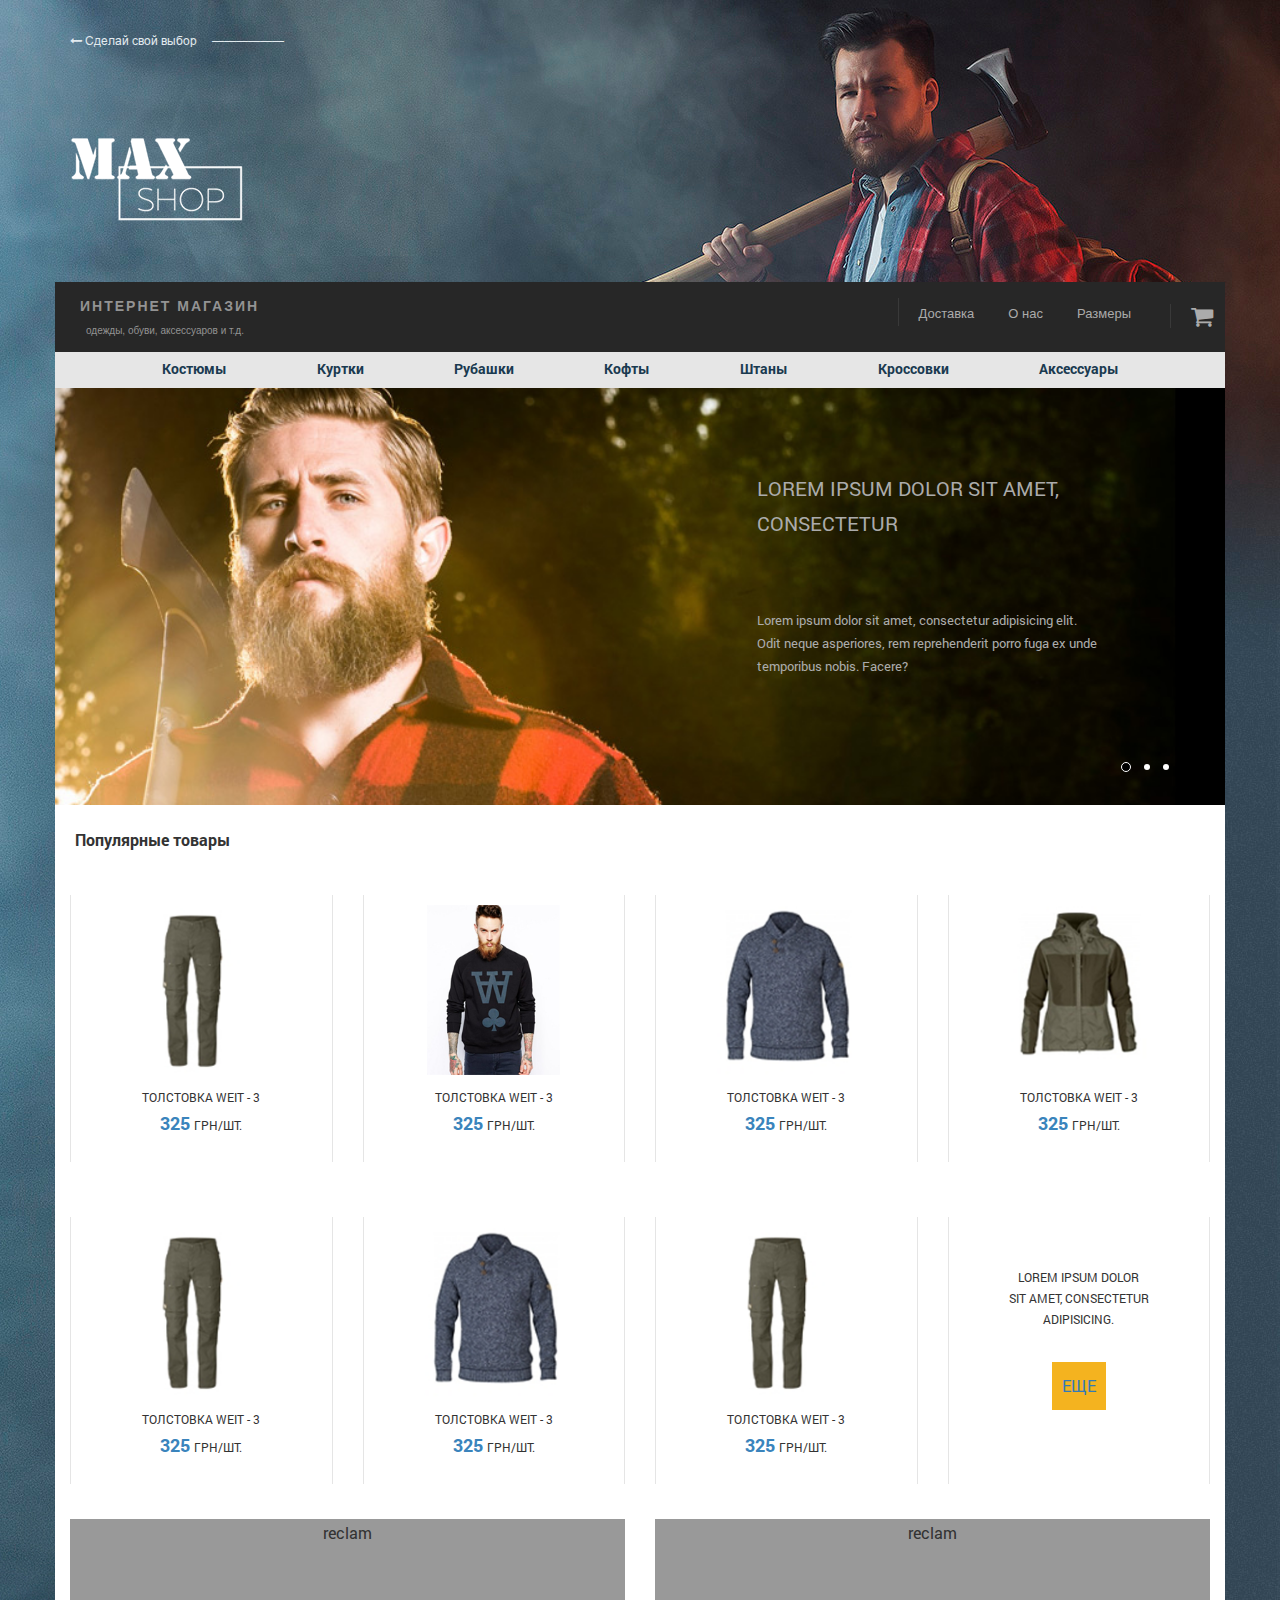
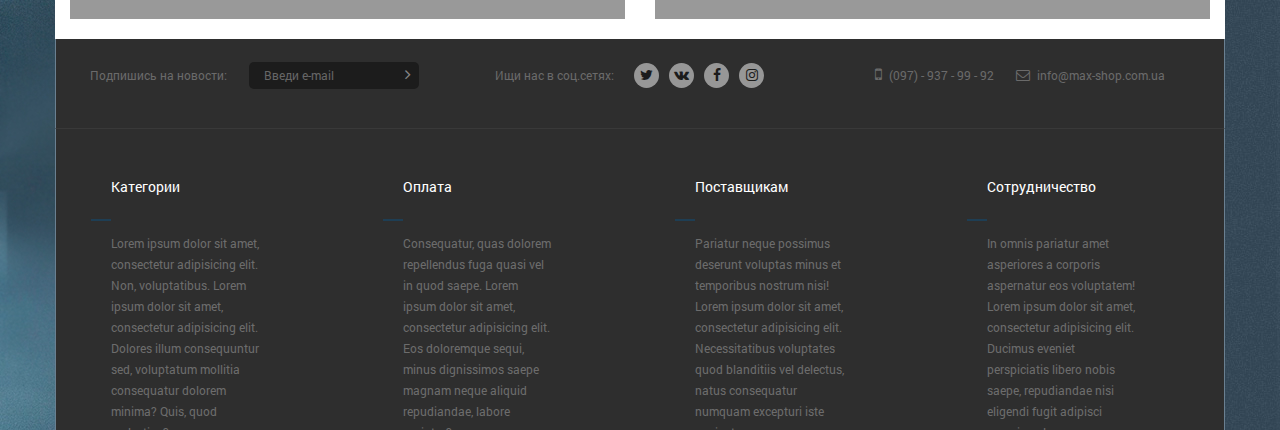
<file: index.html>
<!DOCTYPE html>
<html lang="ru">

<head>

	<meta charset="utf-8">

	<title>Title</title>
	<meta name="description" content="">

	<meta http-equiv="X-UA-Compatible" content="IE=edge">
	<meta name="viewport" content="width=device-width, initial-scale=1, maximum-scale=1">

	<meta property="og:image" content="path/to/image.jpg">
	<link rel="shortcut icon" href="img/favicon/favicon.ico" type="image/x-icon">
	<link rel="apple-touch-icon" href="img/favicon/apple-touch-icon.png">
	<link rel="apple-touch-icon" sizes="72x72" href="img/favicon/apple-touch-icon-72x72.png">
	<link rel="apple-touch-icon" sizes="114x114" href="img/favicon/apple-touch-icon-114x114.png">
	<link rel="stylesheet" href="libs/font-awesome/css/font-awesome.min.css">


	<!-- Chrome, Firefox OS and Opera -->
	<meta name="theme-color" content="#000">
	<!-- Windows Phone -->
	<meta name="msapplication-navbutton-color" content="#000">
	<!-- iOS Safari -->
	<meta name="apple-mobile-web-app-status-bar-style" content="#000">

</head>

<body>

<!-- topMainBack -->

	<div class="container">
		<div class="row">
			<div class="col-md-4 col-md-8">
				<div class="back-main">
					<a href=""><i class="fa fa-long-arrow-left" aria-hidden="true"></i> Сделай свой выбор<span>——————</span></a>
				</div>
			</div>
		</div>
	</div>

<!-- sectionLogo -->

	<div class="sec-logo">
		<div class="container">
			<div class="row">
				<div class="col-md-4 col-md-8">
					<a href="#"><img class = "topLogo" src="img/top-logo.png" alt="Max Shop"></a>
				</div>
			</div>
		</div>
	</div>

<!-- topBodyLine -->

	<div class="topBodyLine">
		<div class="container">
			<div class="row">
				<div class="tbl-wrap">
					<div class="col-md-6 col-sm-5 col-xs-5 tbl-left">
						<h4>Интернет магазин</h4>
						<p>одежды, обуви, аксессуаров и т.д.</p>
					</div>
					<div class="col-md-6 col-sm-7 col-xs-7 tbl-right">
						<ul>
							<li><a href="#">Доставка</a></li>
							<li><a href="#">О нас</a></li>
							<li><a href="#">Размеры</a></li>
							<li><a href="#"><i class="fa fa-shopping-cart" aria-hidden="true"></i></a></li>
						</ul>
					</div>
				</div>
			</div>
		</div>
	</div>

	<!-- mobileMenu -->

	<div class="mob-mnu">
		<a href="#" id="menu-button" class="menu-btn hidden-sm hidden-md hidden-lg"></a><span class = "hidden-sm hidden-md hidden-lg">М</span><span class = "hidden-sm hidden-md hidden-lg spMob2">ню</span>
	</div>


	<!-- topMenu -->

	<div class="topMnu">
		<div class="container">
			<div class="row">
				<div class="col-md-12 hidden-xs tmWrap">
					<ul class ="sf-menu">
						<li><a href="#">Костюмы</a>
							<ul class = "dropDown">
								<li><a href="#">Lorem</a></li>
								<li><a href="#">Eaque</a>
									<ul>
										<li><a href="#">Lorem</a></li>
										<li><a href="#">Placeat</a></li>
										<li><a href="#">Aliquid</a></li>
									</ul>
								</li>
							</ul>
						</li>
						<li><a href="#">Куртки</a></li>
						<li><a href="#">Рубашки</a>
							<ul class = "dropDown">
								<li><a href="#">Lorem</a>
									<ul>
										<li><a href="#">Lorem</a></li>
										<li><a href="#">Placeat</a></li>
										<li><a href="#">Aliquid</a></li>
									</ul>
								</li>
								<li><a href="#">Placeat</a></li>
								<li><a href="#">Aliquid</a></li>
							</ul>
						</li>
						<li><a href="#">Кофты</a></li>
						<li><a href="#">Штаны</a></li>
						<li><a href="#">Кроссовки</a>
							<ul class = "dropDown">
								<li><a href="#">Lorem.</a></li>
								<li><a href="#">Placeat</a></li>
								<li><a href="#">Aliquid</a></li>
							</ul>
						</li>
						<li><a href="#">Аксессуары</a></li>
					</ul>
				</div>
			</div>
		</div>
	</div>

	<!-- Slider -->

	<div class="slider">
		<div class="container">
			<div class="row">
				<div class="col-md-12 wrapOwlSlide">
					<div class="owl-carousel">
						<div><img src="img/carousel-slide-2-940x335.jpg"><span class="slidText">Lorem ipsum dolor sit amet, consectetur</span>
							<p>Lorem ipsum dolor sit amet, consectetur adipisicing elit. Odit neque asperiores, rem reprehenderit porro fuga ex unde temporibus nobis. Facere?</p>
						</div>
						<div><img src="img/carousel-slide-2-940x335.jpg"></div>
						<div><img src="img/carousel-slide-2-940x335.jpg"></div>
					</div>
				</div>
			</div>
		</div>
	</div>

	<!-- topGoods -->

	<section class="topGoods">
		<div class="container tgWrap">
			<div class="row">
				<div class="tgText">
					<h4>Популярные товары</h4>
				</div>
				<div class="col-md-3 col-md-offset-0 col-sm-10 col-sm-offset-1 col-xs-10 col-xs-offset-1">
					<div class = "tgitem">
						<a href="#" class = "tgButton">Быстрый заказ</a>
						<img src="img/topGoods/topGoods1.png" alt="weit">
						<p>Толстовка Weit - 3<br><span>325 </span>грн/шт.</p>
					</div>
				</div>
				<div class="col-md-3 col-md-offset-0 col-sm-10 col-sm-offset-1 col-xs-10 col-xs-offset-1">
					<div class = "tgitem">
						<a href="#" class = "tgButton">Быстрый заказ</a>
						<img src="img/topGoods/topGoods2.png" alt="weit">
						<p>Толстовка Weit - 3<br><span>325 </span>грн/шт.</p>
					</div>
				</div>
				<div class="col-md-3 col-md-offset-0 col-sm-10 col-sm-offset-1 col-xs-10 col-xs-offset-1">
					<div class = "tgitem">
						<a href="#" class = "tgButton">Быстрый заказ</a>
						<img src="img/topGoods/topGoods3.png" alt="weit">
						<p>Толстовка Weit - 3<br><span>325 </span>грн/шт.</p>
					</div>
				</div>
				<div class="col-md-3 col-md-offset-0 col-sm-10 col-sm-offset-1 col-xs-10 col-xs-offset-1">
					<div class = "tgitem">
						<a href="#" class = "tgButton">Быстрый заказ</a>
						<img src="img/topGoods/topGoods4.png" alt="weit">
						<p>Толстовка Weit - 3<br><span>325 </span>грн/шт.</p>
					</div>
				</div>
				<div class="col-md-3 col-md-offset-0 col-sm-10 col-sm-offset-1 col-xs-10 col-xs-offset-1">
					<div class = "tgitem">
						<a href="#" class = "tgButton">Быстрый заказ</a>
						<img src="img/topGoods/topGoods1.png" alt="weit">
						<p>Толстовка Weit - 3<br><span>325 </span>грн/шт.</p>
					</div>
				</div>
				<div class="col-md-3 col-md-offset-0 col-sm-10 col-sm-offset-1 col-xs-10 col-xs-offset-1">
					<div class = "tgitem">
						<a href="#" class = "tgButton">Быстрый заказ</a>
						<img src="img/topGoods/topGoods3.png" alt="weit">
						<p>Толстовка Weit - 3<br><span>325 </span>грн/шт.</p>
					</div>
				</div>
				<div class="col-md-3 col-md-offset-0 col-sm-10 col-sm-offset-1 col-xs-10 col-xs-offset-1">
					<div class = "tgitem">
						<a href="#" class = "tgButton">Быстрый заказ</a>
						<img src="img/topGoods/topGoods1.png" alt="weit">
						<p>Толстовка Weit - 3<br><span>325 </span>грн/шт.</p>
					</div>
				</div>
				<div class="col-md-3 col-md-offset-0 col-sm-10 col-sm-offset-1 col-xs-10 col-xs-offset-1">
					<div class = "tgitem">
						<p class = "tgMore">Lorem ipsum dolor sit amet, consectetur adipisicing.</p>
						<a href="#"><button class="tgMoreBut">ЕЩЕ</button></a>
					</div>
				</div>
			</div>
		</div>
	</section>


	<!-- reclame -->

	<section class="reclam">
		<div class="container recContainer">
			<div class="row">
				<div class="col-md-6 recWrap">
					<div class="recitem">
						reclam
					</div>
				</div>
				<div class="col-md-6 recWrap">
					<div class="recitem">
						reclam
					</div>
				</div>
			</div>
		</div>
	</section>

	<!-- footer -->

	<section class="footerLine">
		<div class="container flWrap">
			<div class="row">
				<div class="col-md-4 col-sm-12">
					<div class="flItem">
						<p>Подпишись на новости:</p>
						<input type="email" name="mail" placeholder="Введи e-mail"><a href="#"><i class="fa fa-angle-right" aria-hidden="true"></i></a>
					</div>
				</div>
				<div class="col-md-4 col-sm-12">
					<div class="flItem">
						<p class = "flSoctext">Ищи нас в соц.сетях:</p>
						<span clas = "flSocButt"><a href="#"><i class="fa fa-twitter" aria-hidden="true"></i></a></span>
						<span clas = "flSocButt"><a href="#"><i class="fa fa-vk" aria-hidden="true"></i></a></span>
						<span clas = "flSocButt"><a href="#"><i class="fa fa-facebook" aria-hidden="true"></i></a></span>
						<span clas = "flSocButt"><a href="#"><i class="fa fa-instagram" aria-hidden="true"></i></a></span>
					</div>
				</div>
				<div class="col-md-4 col-sm-12">
					<div class="flItem">
						<span class = "flPhone"><i class="fa fa-mobile" aria-hidden="true"></i></span><p>(097) - 937 - 99 - 92</p>
						<span class = "flMail"><i class="fa fa-envelope-o" aria-hidden="true"></i></span><p>info@max-shop.com.ua</p>
					</div>
				</div>
			</div>
		</div>
	</section>

<!-- footer-2 -->

	<section class="footer">
		<div class="container footWrap">
			<div class="row">
				<div class="col-md-3 col-sm-12">
					<div class="fooItem">
						<h4>Категории</h4>
						<span class="fooLine"></span>
						<p>Lorem ipsum dolor sit amet, consectetur adipisicing elit. Non, voluptatibus. Lorem ipsum dolor sit amet, consectetur adipisicing elit. Dolores illum consequuntur sed, voluptatum mollitia consequatur dolorem minima? Quis, quod molestiae?</p>
					</div>
				</div>
				<div class="col-md-3 col-sm-12">
					<div class="fooItem">
						<h4>Оплата</h4>
						<span class="fooLine"></span>
						<p>Consequatur, quas dolorem repellendus fuga quasi vel in quod saepe. Lorem ipsum dolor sit amet, consectetur adipisicing elit. Eos doloremque sequi, minus dignissimos saepe magnam neque aliquid repudiandae, labore pariatur?</p>
					</div>
				</div>
				<div class="col-md-3 col-sm-12">
					<div class="fooItem">
						<h4>Поставщикам</h4>
						<span class="fooLine"></span>
						<p>Pariatur neque possimus deserunt voluptas minus et temporibus nostrum nisi! Lorem ipsum dolor sit amet, consectetur adipisicing elit. Necessitatibus voluptates quod blanditiis vel delectus, natus consequatur numquam excepturi iste sapiente.</p>
					</div>
				</div>
				<div class="col-md-3 col-sm-12">
					<div class="fooItem">
						<h4>Сотрудничество</h4>
						<span class="fooLine"></span>
						<p>In omnis pariatur amet asperiores a corporis aspernatur eos voluptatem! Lorem ipsum dolor sit amet, consectetur adipisicing elit. Ducimus eveniet perspiciatis libero nobis saepe, repudiandae nisi eligendi fugit adipisci asperiores!</p>
					</div>
				</div>
			</div>
		</div>
	</section>

	<link rel="stylesheet" href="css/main.min.css">
	<script src="js/scripts.min.js"></script>

</body>
</html>
</file>
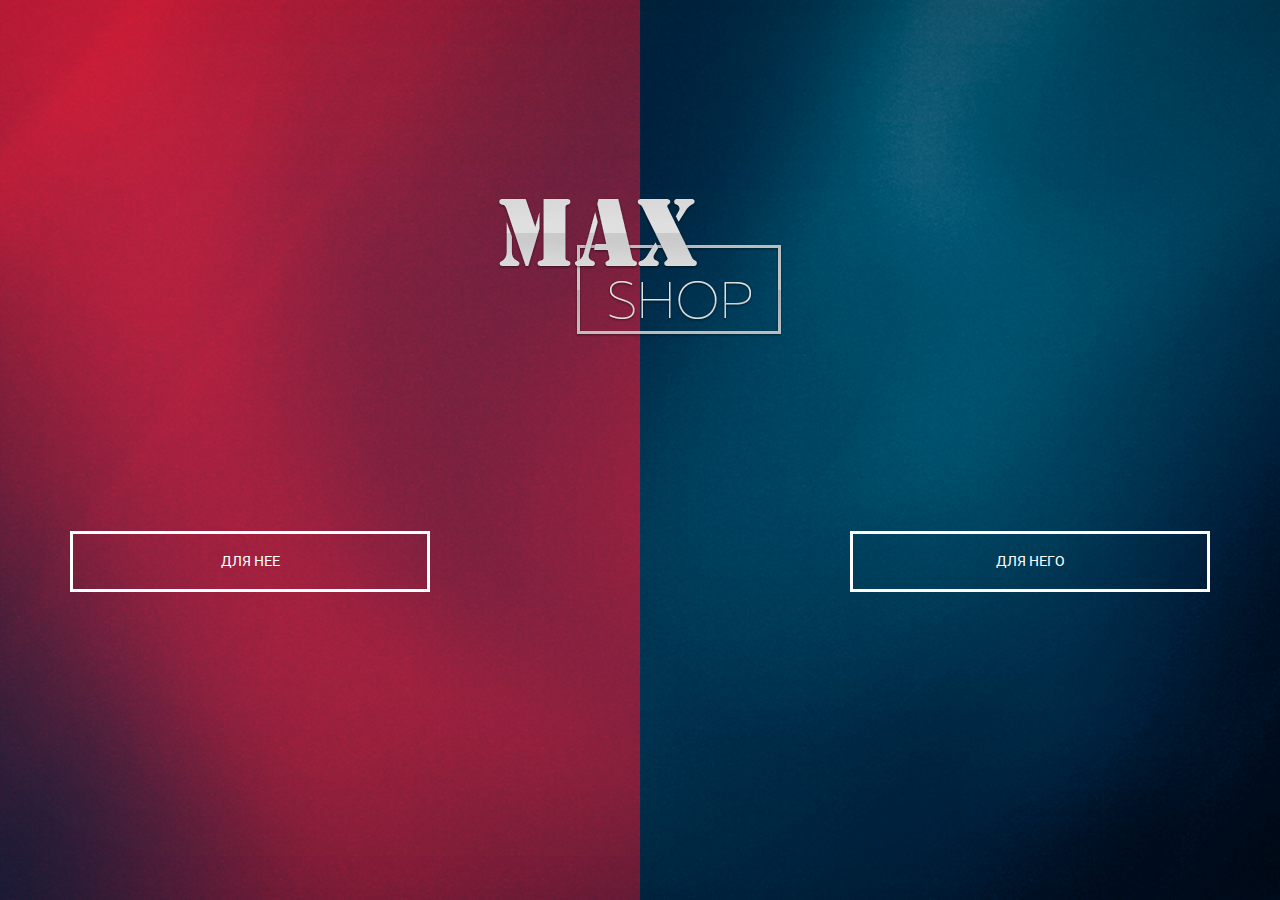
<file: main.html>
<!DOCTYPE html>
<html lang="ru">

<head>

	<meta charset="utf-8">

	<title>Title</title>
	<meta name="description" content="">

	<meta http-equiv="X-UA-Compatible" content="IE=edge">
	<meta name="viewport" content="width=device-width, initial-scale=1, maximum-scale=1">

	<meta property="og:image" content="path/to/image.jpg">
	<link rel="shortcut icon" href="img/favicon/favicon.ico" type="image/x-icon">
	<link rel="apple-touch-icon" href="img/favicon/apple-touch-icon.png">
	<link rel="apple-touch-icon" sizes="72x72" href="img/favicon/apple-touch-icon-72x72.png">
	<link rel="apple-touch-icon" sizes="114x114" href="img/favicon/apple-touch-icon-114x114.png">
	<link rel="stylesheet" type="text/css" href="libs/font-awesome/css/font-awesome.min.css">


	<!-- Chrome, Firefox OS and Opera -->
	<meta name="theme-color" content="#000">
	<!-- Windows Phone -->
	<meta name="msapplication-navbutton-color" content="#000">
	<!-- iOS Safari -->
	<meta name="apple-mobile-web-app-status-bar-style" content="#000">

</head>

<body>

	<div class="mainLogo">
		<div class="container">
			<div class="row">
				<div class="col-md-offset-2 col-md-8 col-md-offset-2">
					<div class="mlWrap">
						<img src="img/mainLogo.png" alt="max-shop">
					</div>
				</div>
			</div>
		</div>
		<div class="container">
			<div class="row">
				<div class="col-lg-4 col-md-4 col-sm-4 col-sm-offset-0 col-xs-10 col-xs-offset-1 buttWidth">
					<div class="buttonWrap">
						<a href="#"><p class = "forHer">Для нее</p></a>
					</div>
				</div>
				<div class="col-lg-4 col-md-4 col-sm-4 col-sm-offset-0 col-xs-10 col-xs-offset-1 buttWidth"></div>
				<div class="col-lg-4 col-md-4 col-sm-4 col-sm-offset-0 col-xs-10 col-xs-offset-1 buttWidth">
					<div class="buttonWrap">
						<a href="#"><p class = "forHim">Для него</p></a>
					</div>
				</div>
			</div>
		</div>
	</div>


	<link rel="stylesheet" href="css/topmain.min.css">
	<script src="js/scripts.min.js"></script>

</body>
</html>
</file>
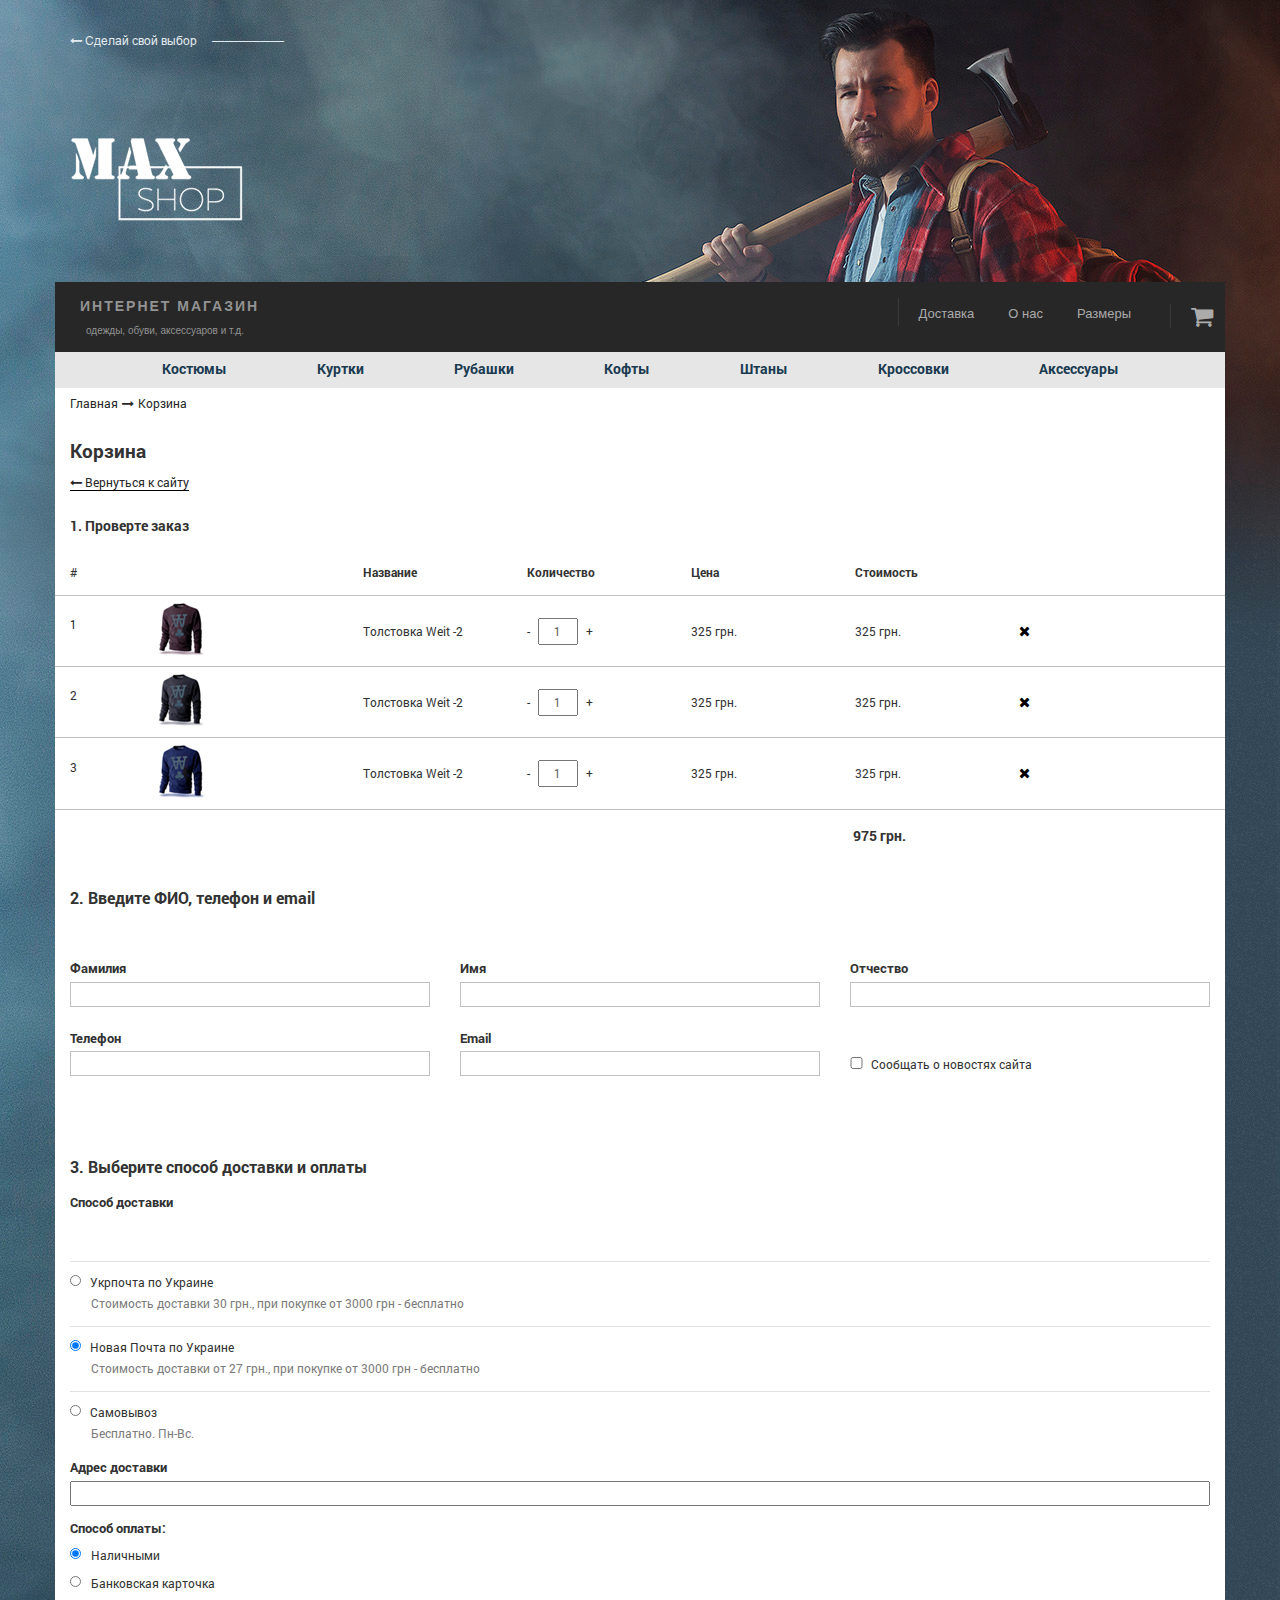
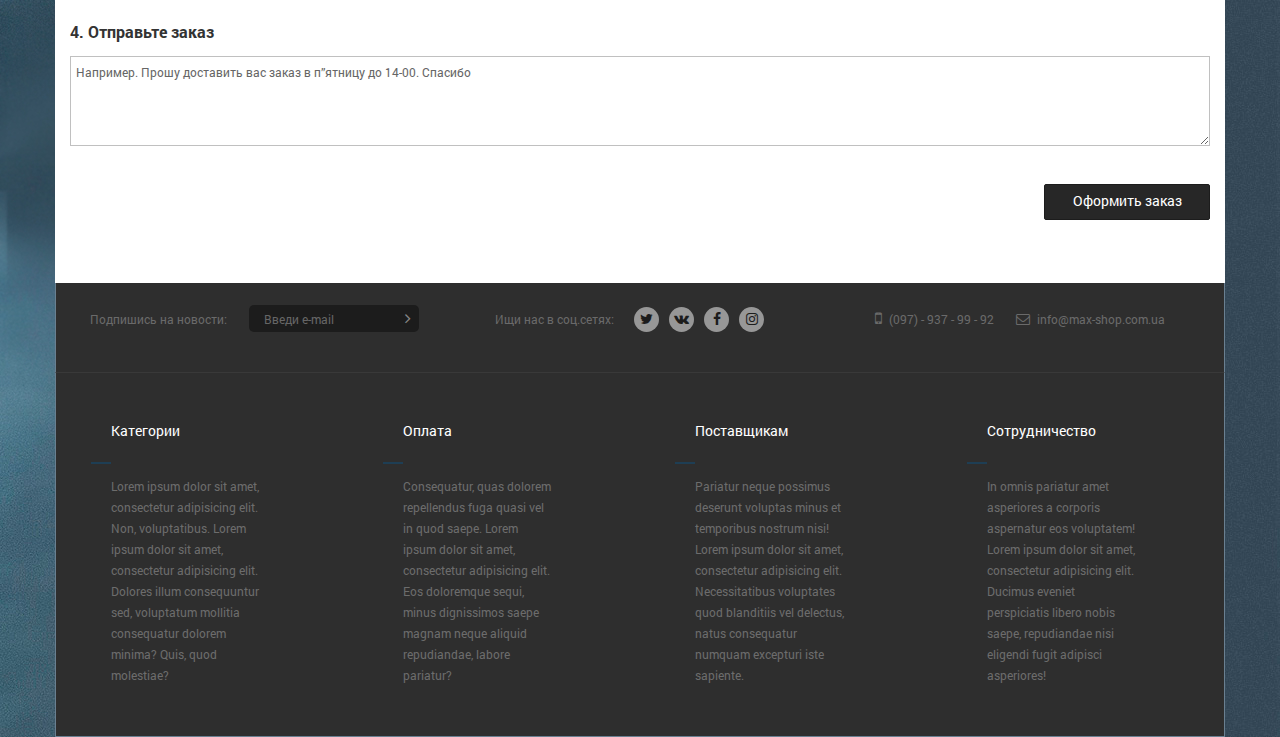
<file: man-cart.html>
<!DOCTYPE html>
<html lang="ru">

<head>

	<meta charset="utf-8">

	<title>Title</title>
	<meta name="description" content="">

	<meta http-equiv="X-UA-Compatible" content="IE=edge">
	<meta name="viewport" content="width=device-width, initial-scale=1, maximum-scale=1">

	<meta property="og:image" content="path/to/image.jpg">
	<link rel="shortcut icon" href="img/favicon/favicon.ico" type="image/x-icon">
	<link rel="apple-touch-icon" href="img/favicon/apple-touch-icon.png">
	<link rel="apple-touch-icon" sizes="72x72" href="img/favicon/apple-touch-icon-72x72.png">
	<link rel="apple-touch-icon" sizes="114x114" href="img/favicon/apple-touch-icon-114x114.png">
	<link rel="stylesheet" type="text/css" href="libs/font-awesome/css/font-awesome.min.css">


	<!-- Chrome, Firefox OS and Opera -->
	<meta name="theme-color" content="#000">
	<!-- Windows Phone -->
	<meta name="msapplication-navbutton-color" content="#000">
	<!-- iOS Safari -->
	<meta name="apple-mobile-web-app-status-bar-style" content="#000">

</head>

<body>

<!-- topMainBack -->

	<div class="container">
		<div class="row">
			<div class="col-md-4 col-md-8">
				<div class="back-main">
					<a href=""><i class="fa fa-long-arrow-left" aria-hidden="true"></i> Сделай свой выбор<span>——————</span></a>
				</div>
			</div>
		</div>
	</div>

<!-- sectionLogo -->

	<div class="sec-logo">
		<div class="container">
			<div class="row">
				<div class="col-md-4 col-md-8">
					<a href="#"><img class = "topLogo" src="img/top-logo.png" alt="Max Shop"></a>
				</div>
			</div>
		</div>
	</div>

<!-- topBodyLine -->

	<div class="topBodyLine">
		<div class="container">
			<div class="row">
				<div class="tbl-wrap">
					<div class="col-md-6 col-sm-5 col-xs-5 tbl-left">
						<h4>Интернет магазин</h4>
						<p>одежды, обуви, аксессуаров и т.д.</p>
					</div>
					<div class="col-md-6 col-sm-7 col-xs-7 tbl-right">
						<ul>
							<li><a href="#">Доставка</a></li>
							<li><a href="#">О нас</a></li>
							<li><a href="#">Размеры</a></li>
							<li><a href="#"><i class="fa fa-shopping-cart" aria-hidden="true"></i></a></li>
						</ul>
					</div>
				</div>
			</div>
		</div>
	</div>

	<!-- mobileMenu -->

	<div class="mob-mnu">
		<a href="#" id="menu-button" class="menu-btn hidden-sm hidden-md hidden-lg"></a><span class = "hidden-sm hidden-md hidden-lg">М</span><span class = "hidden-sm hidden-md hidden-lg spMob2">ню</span>
	</div>


	<!-- topMenu -->

	<div class="topMnu">
		<div class="container">
			<div class="row">
				<div class="col-md-12 hidden-xs tmWrap">
					<ul class ="sf-menu">
						<li><a href="#">Костюмы</a>
							<ul class = "dropDown">
								<li><a href="#">Lorem</a></li>
								<li><a href="#">Eaque</a>
									<ul>
										<li><a href="#">Lorem</a></li>
										<li><a href="#">Placeat</a></li>
										<li><a href="#">Aliquid</a></li>
									</ul>
								</li>
							</ul>
						</li>
						<li><a href="#">Куртки</a></li>
						<li><a href="#">Рубашки</a>
							<ul class = "dropDown">
								<li><a href="#">Lorem</a>
									<ul>
										<li><a href="#">Lorem</a></li>
										<li><a href="#">Placeat</a></li>
										<li><a href="#">Aliquid</a></li>
									</ul>
								</li>
								<li><a href="#">Placeat</a></li>
								<li><a href="#">Aliquid</a></li>
							</ul>
						</li>
						<li><a href="#">Кофты</a></li>
						<li><a href="#">Штаны</a></li>
						<li><a href="#">Кроссовки</a>
							<ul class = "dropDown">
								<li><a href="#">Lorem.</a></li>
								<li><a href="#">Placeat</a></li>
								<li><a href="#">Aliquid</a></li>
							</ul>
						</li>
						<li><a href="#">Аксессуары</a></li>
					</ul>
				</div>
			</div>
		</div>
	</div>

	<!-- Корзина -->

	<section class="cart">
		<div class="container">
			<div class="row">
				<div class="cartWrapper">
					<div class="col-md-12 col-sm-12 col-xs-12">
						<div class="topNavCart">
							<ul>
								<li><a href="#">Главная</a></li>
								<li><a href="#"><i class="fa fa-long-arrow-right" aria-hidden="true"></i></a></li>
								<li><a href="#">Корзина</a></li>
							</ul>
						</div>
					</div>
				</div>
			</div>
			<div class="row">
				<div class="cartWrapper">
					<div class="col-md-12 col-sm-12 col-xs-12">
						<div class="cartBackLink">
							<h3>Корзина</h3>
							<ul>
								<li><span class = "cBLBorder"><a href="#"><i class="fa fa-long-arrow-left" aria-hidden="true"></i> Вернуться к сайту</a></span></li>
								<br><li><h4>1. Проверте заказ</h4></li>
							</ul>
						</div>
					</div>
				</div>
			</div>
		</div>
	</section>

	<!-- lineNavOrders -->

	<section class="cartListOrder">
		<div class="container borderLine">
			<div class="row">
				<div class="col-md-3 col-sm-3 col-xs-3">
					<ul class="navListOrderLeft">
						<li>#</li>
					</ul>
				</div>
				<div class="col-md-9 col-sm-9 col-xs-9">
					<ul class="navListOrder">
						<li>Название</li>
						<li>Количество</li>
						<li>Цена</li>
						<li>Стоимость</li>
						<li></li>
					</ul>
				</div>
			</div>
		</div>

		<!-- orders -->

		<div class="container borderLine">
			<div class="row">
				<div class="col-md-3 col-sm-3 col-xs-3">
					<ul class="listOrderLeft">
						<li>1</li>
						<li><img src="img/corf/corf-1.png" alt=""></li>
					</ul>
				</div>
				<div class="col-md-9 col-sm-9 col-xs-9">
					<ul class="listOrder">
						<li><span class = "loName">Название: </span> <span class = "loWrap">Толстовка Weit -2</span></li>
						<li><span class = "loName">Количество: </span> <span class = "loWrap"><span class="less">- </span><input type="text" placeholder="1"><span class="more"> +</span></span></li>
						<li><span class = "loName">Цена: </span><span class = "loWrap">325 грн.</span></li>
						<li><span class = "loName">Стоимость: </span><span class = "loWrap">325 грн.</span></li>
						<li><span class = "loName">Отмена: </span><span class = "loWrap"><a href="#"><i class="fa fa-times" aria-hidden="true"></i></a></span></li>
					</ul>
				</div>
			</div>
		</div>

		<!-- 2 -->

		<div class="container borderLine">
			<div class="row">
				<div class="col-md-3 col-sm-3 col-xs-3">
					<ul class="listOrderLeft">
						<li>2</li>
						<li><img src="img/corf/corf-2.png" alt=""></li>
					</ul>
				</div>
				<div class="col-md-9 col-sm-9 col-xs-9">
					<ul class="listOrder">
						<li><span class = "loName">Название: </span> <span class = "loWrap">Толстовка Weit -2</span></li>
						<li><span class = "loName">Количество: </span> <span class = "loWrap"><span class="less">- </span><input type="text" placeholder="1"><span class="more"> +</span></span></li>
						<li><span class = "loName">Цена: </span><span class = "loWrap">325 грн.</span></li>
						<li><span class = "loName">Стоимость: </span><span class = "loWrap">325 грн.</span></li>
						<li><span class = "loName">Отмена: </span><span class = "loWrap"><a href="#"><i class="fa fa-times" aria-hidden="true"></i></a></span></li>
					</ul>
				</div>
			</div>
		</div>

		<!-- 3 -->

		<div class="container borderLine">
			<div class="row">
				<div class="col-md-3 col-sm-3 col-xs-3">
					<ul class="listOrderLeft">
						<li>3</li>
						<li><img src="img/corf/corf-3.png" alt=""></li>
					</ul>
				</div>
				<div class="col-md-9 col-sm-9 col-xs-9">
					<ul class="listOrder">
						<li><span class = "loName">Название: </span> <span class = "loWrap">Толстовка Weit -2</span></li>
						<li><span class = "loName">Количество: </span> <span class = "loWrap"><span class="less">- </span><input type="text" placeholder="1"><span class="more"> +</span></span></li>
						<li><span class = "loName">Цена: </span><span class = "loWrap">325 грн.</span></li>
						<li><span class = "loName">Стоимость: </span><span class = "loWrap">325 грн.</span></li>
						<li><span class = "loName">Отмена: </span><span class = "loWrap"><a href="#"><i class="fa fa-times" aria-hidden="true"></i></a></span></li>
					</ul>
				</div>
			</div>
		</div>

		<!-- totalSumm -->

		<div class="container">
			<div class="row">
				<div class="col-md-6 col-md-offset-3 col-sm-6 col-sm-offset-3 col-xs-6 col-xs-offset-3">
					<div class="totalSumm">
						<p>975 грн.</p>
					</div>
				</div>
			</div>
		</div>
	</section>

	<!-- section  -->

	<section class="userData">

		<div class="container">
			<div class="row">
				<div class="col-md-12 col-sm-12 col-xs-12">
					<div class="udWrap">
						<h4>2. Введите ФИО, телефон и email</h4>
					</div>
				</div>
			</div>
		</div>

		<!-- input -->

		<div class="inputData">
			<div class="container">
				<div class="row">
					<div class="col-md-4 col-sm-4 col-xs-12">
						<h5>Фамилия</h5>
						<input type="text" name="txt">
					</div>
					<div class="col-md-4 col-sm-4 col-xs-12">
						<h5>Имя</h5>
						<input type="text" name="txt">
					</div>
					<div class="col-md-4 col-sm-4 col-xs-12">
						<h5>Отчество</h5>
						<input type="text" name="txt">
					</div>
					<div class="col-md-4 col-sm-4 col-xs-12">
						<h5>Телефон</h5>
						<input type="text" name="txt">
					</div>
					<div class="col-md-4 col-sm-4 col-xs-12">
						<h5>Email</h5>
						<input type="text" name="txt">
					</div>
					<div class="col-md-4 col-sm-4 col-xs-12">
						<p><input class = "dataNews" type="checkbox" name="news" value="yes"> Сообщать о новостях сайта</p>
					</div>
				</div>
			</div>
		</div>

		<div class="container">
			<div class="row">
				<div class="col-md-12 col-sm-12 col-xs-12">
					<div class="udWrap">
						<h4>3. Выберите способ доставки и оплаты</h4>
						<h5>Способ доставки</h5>
					</div>
				</div>
			</div>
		</div>

		<div class="delivery">
			<div class="container">
				<div class="row">
					<div class="col-md-12 col-sm-12 col-xs-12">
						<span class = "dServices">
							<p class = "delivRad"><input type="radio" name="delivery" value="#"><span>Укрпочта по Украине</span></p>
							<p class = "dHelp">Стоимость доставки 30 грн., при покупке от 3000 грн - бесплатно</p>
							<p class = "delivRad"><input type="radio" checked name="delivery" value="#"><span>Новая Почта по Украине</span></p>
							<p class = "dHelp">Стоимость доставки от 27 грн., при покупке от 3000 грн - бесплатно</p>
							<p class = "delivRad"><input type="radio" name="delivery" value="#"><span>Самовывоз</span></p>
							<p class = "dHelp">Бесплатно. Пн-Вс.</p>
						</span>
					</div>
				</div>
				<div class="delivAddres">
					<h5>Адрес доставки</h5>
					<input type="text">
				</div>
				<div class="payment">
					<h5>Способ оплаты:</h5>
					<input type="radio" checked name ="cash" value="#"><p>Наличными</p><br>
					<input type="radio" name="cash" value="#"><p>Банковская карточка</p>
				</div>
				<div class="sendOrder">
					<h4>4. Отправьте заказ</h4>
					<textarea name="text" placeholder="Например. Прошу доставить вас заказ в п”ятницу до 14-00. Спасибо"></textarea>
				</div>
				<div class="buttonOrderWrap">
						<div class="row">
							<div class="col-sm-12">
								<button class = "contentsOrder" type="button">Оформить заказ</button>
							</div>
						</div>
				</div>
				<br>
			</div>
		</div>
	</section>





	<!-- footer -->

	<section class="footerLine">
		<div class="container flWrap">
			<div class="row">
				<div class="col-md-4 col-sm-12">
					<div class="flItem">
						<p>Подпишись на новости:</p>
						<input type="email" name="mail" placeholder="Введи e-mail"><a href="#"><i class="fa fa-angle-right" aria-hidden="true"></i></a>
					</div>
				</div>
				<div class="col-md-4 col-sm-12">
					<div class="flItem">
						<p class = "flSoctext">Ищи нас в соц.сетях:</p>
						<span clas = "flSocButt"><a href="#"><i class="fa fa-twitter" aria-hidden="true"></i></a></span>
						<span clas = "flSocButt"><a href="#"><i class="fa fa-vk" aria-hidden="true"></i></a></span>
						<span clas = "flSocButt"><a href="#"><i class="fa fa-facebook" aria-hidden="true"></i></a></span>
						<span clas = "flSocButt"><a href="#"><i class="fa fa-instagram" aria-hidden="true"></i></a></span>
					</div>
				</div>
				<div class="col-md-4 col-sm-12">
					<div class="flItem">
						<span class = "flPhone"><i class="fa fa-mobile" aria-hidden="true"></i></span><p>(097) - 937 - 99 - 92</p>
						<span class = "flMail"><i class="fa fa-envelope-o" aria-hidden="true"></i></span><p>info@max-shop.com.ua</p>
					</div>
				</div>
			</div>
		</div>
	</section>

<!-- footer-2 -->

	<section class="footer">
		<div class="container footWrap">
			<div class="row">
				<div class="col-md-3 col-sm-12">
					<div class="fooItem">
						<h4>Категории</h4>
						<span class="fooLine"></span>
						<p>Lorem ipsum dolor sit amet, consectetur adipisicing elit. Non, voluptatibus. Lorem ipsum dolor sit amet, consectetur adipisicing elit. Dolores illum consequuntur sed, voluptatum mollitia consequatur dolorem minima? Quis, quod molestiae?</p>
					</div>
				</div>
				<div class="col-md-3 col-sm-12">
					<div class="fooItem">
						<h4>Оплата</h4>
						<span class="fooLine"></span>
						<p>Consequatur, quas dolorem repellendus fuga quasi vel in quod saepe. Lorem ipsum dolor sit amet, consectetur adipisicing elit. Eos doloremque sequi, minus dignissimos saepe magnam neque aliquid repudiandae, labore pariatur?</p>
					</div>
				</div>
				<div class="col-md-3 col-sm-12">
					<div class="fooItem">
						<h4>Поставщикам</h4>
						<span class="fooLine"></span>
						<p>Pariatur neque possimus deserunt voluptas minus et temporibus nostrum nisi! Lorem ipsum dolor sit amet, consectetur adipisicing elit. Necessitatibus voluptates quod blanditiis vel delectus, natus consequatur numquam excepturi iste sapiente.</p>
					</div>
				</div>
				<div class="col-md-3 col-sm-12">
					<div class="fooItem">
						<h4>Сотрудничество</h4>
						<span class="fooLine"></span>
						<p>In omnis pariatur amet asperiores a corporis aspernatur eos voluptatem! Lorem ipsum dolor sit amet, consectetur adipisicing elit. Ducimus eveniet perspiciatis libero nobis saepe, repudiandae nisi eligendi fugit adipisci asperiores!</p>
					</div>
				</div>
			</div>
		</div>
	</section>


	<link rel="stylesheet" href="css/main.min.css">
	<script src="js/scripts.min.js"></script>

</body>
</html>
</file>
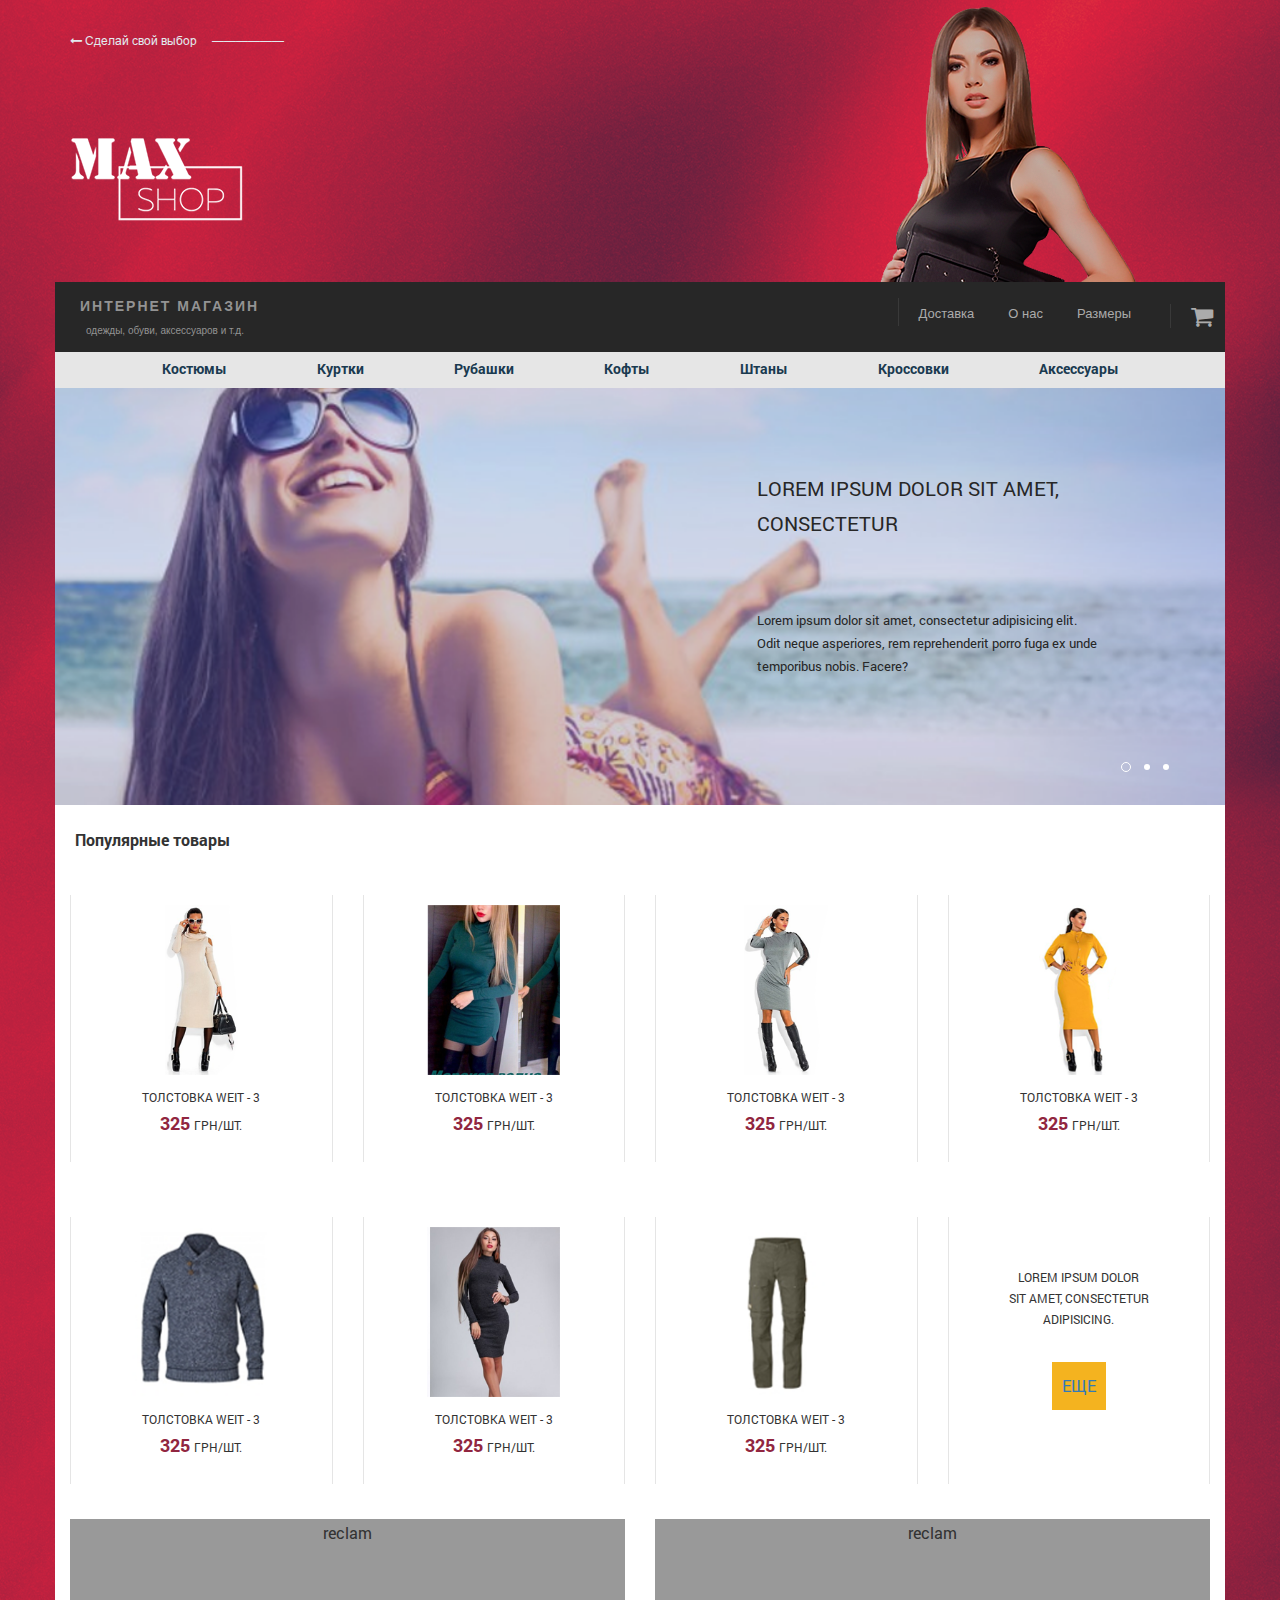
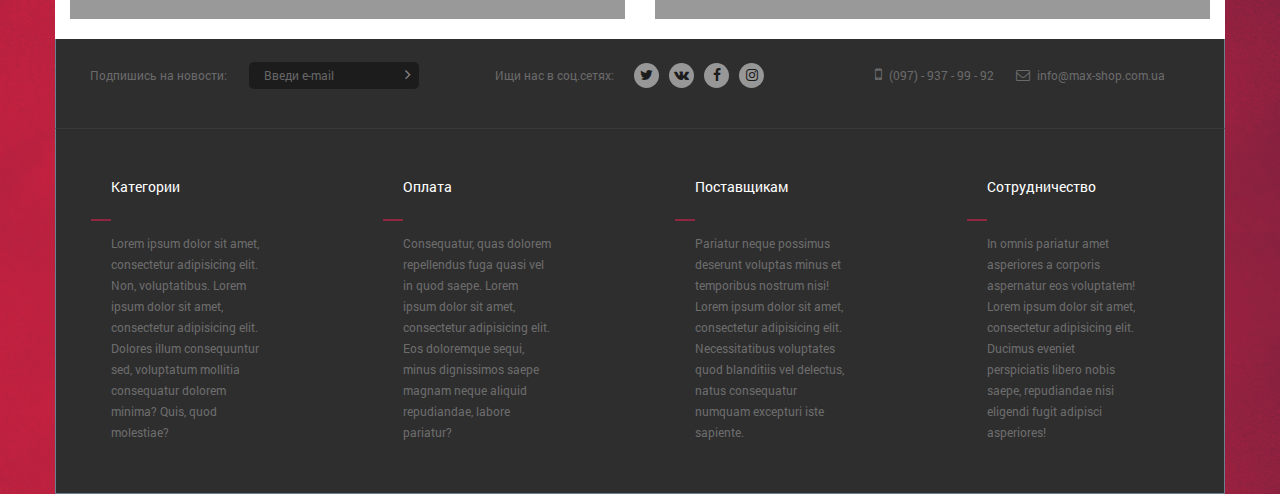
<file: woman-main.html>
<!DOCTYPE html>
<html lang="ru">

<head>

	<meta charset="utf-8">

	<title>Title</title>
	<meta name="description" content="">

	<meta http-equiv="X-UA-Compatible" content="IE=edge">
	<meta name="viewport" content="width=device-width, initial-scale=1, maximum-scale=1">

	<meta property="og:image" content="path/to/image.jpg">
	<link rel="shortcut icon" href="img/favicon/favicon.ico" type="image/x-icon">
	<link rel="apple-touch-icon" href="img/favicon/apple-touch-icon.png">
	<link rel="apple-touch-icon" sizes="72x72" href="img/favicon/apple-touch-icon-72x72.png">
	<link rel="apple-touch-icon" sizes="114x114" href="img/favicon/apple-touch-icon-114x114.png">
	<link rel="stylesheet" type="text/css" href="libs/font-awesome/css/font-awesome.min.css">


	<!-- Chrome, Firefox OS and Opera -->
	<meta name="theme-color" content="#000">
	<!-- Windows Phone -->
	<meta name="msapplication-navbutton-color" content="#000">
	<!-- iOS Safari -->
	<meta name="apple-mobile-web-app-status-bar-style" content="#000">

</head>

<body>

<!-- topMainBack -->

	<div class="container">
		<div class="row">
			<div class="col-md-4 col-md-8">
				<div class="back-main">
					<a href=""><i class="fa fa-long-arrow-left" aria-hidden="true"></i> Сделай свой выбор<span>——————</span></a>
				</div>
			</div>
		</div>
	</div>

<!-- sectionLogo -->

	<div class="sec-logo">
		<div class="container">
			<div class="row">
				<div class="col-md-4 col-md-8">
					<a href="#"><img class = "topLogo" src="img/top-logo.png" alt="Max Shop"></a>
				</div>
			</div>
		</div>
	</div>

<!-- topBodyLine -->

	<div class="topBodyLine">
		<div class="container">
			<div class="row">
				<div class="tbl-wrap">
					<div class="col-md-6 col-sm-5 col-xs-5 tbl-left">
						<h4>Интернет магазин</h4>
						<p>одежды, обуви, аксессуаров и т.д.</p>
					</div>
					<div class="col-md-6 col-sm-7 col-xs-7 tbl-right">
						<ul>
							<li><a href="#">Доставка</a></li>
							<li><a href="#">О нас</a></li>
							<li><a href="#">Размеры</a></li>
							<li><a href="#"><i class="fa fa-shopping-cart" aria-hidden="true"></i></a></li>
						</ul>
					</div>
				</div>
			</div>
		</div>
	</div>

	<!-- mobileMenu -->
	<div class="mob-mnu">
		<a href="#" id="menu-button" class="menu-btn hidden-sm hidden-md hidden-lg"></a><span class = "hidden-sm hidden-md hidden-lg">М</span><span class = "hidden-sm hidden-md hidden-lg spMob2">ню</span>
	</div>



	<!-- topMenu -->

	<div class="topMnu">
		<div class="container">
			<div class="row">
				<div class="col-md-12 hidden-xs tmWrap">
					<ul class ="sf-menu">
						<li><a href="#">Костюмы</a>
							<ul class = "dropDown">
								<li><a href="#">Lorem</a></li>
								<li><a href="#">Eaque</a>
									<ul>
										<li><a href="#">Lorem</a></li>
										<li><a href="#">Placeat</a></li>
										<li><a href="#">Aliquid</a></li>
									</ul>
								</li>
							</ul>
						</li>
						<li><a href="#">Куртки</a></li>
						<li><a href="#">Рубашки</a>
							<ul class = "dropDown">
								<li><a href="#">Lorem</a>
									<ul>
										<li><a href="#">Lorem</a></li>
										<li><a href="#">Placeat</a></li>
										<li><a href="#">Aliquid</a></li>
									</ul>
								</li>
								<li><a href="#">Placeat</a></li>
								<li><a href="#">Aliquid</a></li>
							</ul>
						</li>
						<li><a href="#">Кофты</a></li>
						<li><a href="#">Штаны</a></li>
						<li><a href="#">Кроссовки</a>
							<ul class = "dropDown">
								<li><a href="#">Lorem.</a></li>
								<li><a href="#">Placeat</a></li>
								<li><a href="#">Aliquid</a></li>
							</ul>
						</li>
						<li><a href="#">Аксессуары</a></li>
					</ul>
				</div>
			</div>
		</div>
	</div>

	<!-- Slider -->

	<div class="slider">
		<div class="container">
			<div class="row">
				<div class="col-md-12 wrapOwlSlide">
					<div class="owl-carousel">
						<div><img src="img/slidew.png"><span class="slidText">Lorem ipsum dolor sit amet, consectetur</span>
							<p>Lorem ipsum dolor sit amet, consectetur adipisicing elit. Odit neque asperiores, rem reprehenderit porro fuga ex unde temporibus nobis. Facere?</p>
						</div>
						<div><img src="img/slidew.png"></div>
						<div><img src="img/slidew.png"></div>
					</div>
				</div>
			</div>
		</div>
	</div>

	<!-- topGoods -->

	<section class="topGoods">
		<div class="container tgWrap">
			<div class="row">
				<div class="tgText">
					<h4>Популярные товары</h4>
				</div>
				<div class="col-md-3 col-md-offset-0 col-sm-10 col-sm-offset-1 col-xs-10 col-xs-offset-1">
					<div class = "tgitem">
						<a href="#" class = "tgButton">Быстрый заказ</a>
						<img src="img/topGoods/wtopGoods1.png" alt="weit">
						<p>Толстовка Weit - 3<br><span>325 </span>грн/шт.</p>
					</div>
				</div>
				<div class="col-md-3 col-md-offset-0 col-sm-10 col-sm-offset-1 col-xs-10 col-xs-offset-1">
					<div class = "tgitem">
						<a href="#" class = "tgButton">Быстрый заказ</a>
						<img src="img/topGoods/wtopGoods2.png" alt="weit">
						<p>Толстовка Weit - 3<br><span>325 </span>грн/шт.</p>
					</div>
				</div>
				<div class="col-md-3 col-md-offset-0 col-sm-10 col-sm-offset-1 col-xs-10 col-xs-offset-1">
					<div class = "tgitem">
						<a href="#" class = "tgButton">Быстрый заказ</a>
						<img src="img/topGoods/wtopGoods3.png" alt="weit">
						<p>Толстовка Weit - 3<br><span>325 </span>грн/шт.</p>
					</div>
				</div>
				<div class="col-md-3 col-md-offset-0 col-sm-10 col-sm-offset-1 col-xs-10 col-xs-offset-1">
					<div class = "tgitem">
						<a href="#" class = "tgButton">Быстрый заказ</a>
						<img src="img/topGoods/wtopGoods4.png" alt="weit">
						<p>Толстовка Weit - 3<br><span>325 </span>грн/шт.</p>
					</div>
				</div>
				<div class="col-md-3 col-md-offset-0 col-sm-10 col-sm-offset-1 col-xs-10 col-xs-offset-1">
					<div class = "tgitem">
						<a href="#" class = "tgButton">Быстрый заказ</a>
						<img src="img/topGoods/topGoods3.png" alt="weit">
						<p>Толстовка Weit - 3<br><span>325 </span>грн/шт.</p>
					</div>
				</div>
				<div class="col-md-3 col-md-offset-0 col-sm-10 col-sm-offset-1 col-xs-10 col-xs-offset-1">
					<div class = "tgitem">
						<a href="#" class = "tgButton">Быстрый заказ</a>
						<img src="img/topGoods/wtopGoods6.png" alt="weit">
						<p>Толстовка Weit - 3<br><span>325 </span>грн/шт.</p>
					</div>
				</div>
				<div class="col-md-3 col-md-offset-0 col-sm-10 col-sm-offset-1 col-xs-10 col-xs-offset-1">
					<div class = "tgitem">
						<a href="#" class = "tgButton">Быстрый заказ</a>
						<img src="img/topGoods/topGoods1.png" alt="weit">
						<p>Толстовка Weit - 3<br><span>325 </span>грн/шт.</p>
					</div>
				</div>
				<div class="col-md-3 col-md-offset-0 col-sm-10 col-sm-offset-1 col-xs-10 col-xs-offset-1">
					<div class = "tgitem">
						<p class = "tgMore">Lorem ipsum dolor sit amet, consectetur adipisicing.</p>
						<a href="#"><button class="tgMoreBut">ЕЩЕ</button></a>
					</div>
				</div>
			</div>
		</div>
	</section>


	<!-- reclame -->

	<section class="reclam">
		<div class="container recContainer">
			<div class="row">
				<div class="col-md-6 recWrap">
					<div class="recitem">
						reclam
					</div>
				</div>
				<div class="col-md-6 recWrap">
					<div class="recitem">
						reclam
					</div>
				</div>
			</div>
		</div>
	</section>

	<!-- footer -->

	<section class="footerLine">
		<div class="container flWrap">
			<div class="row">
				<div class="col-md-4 col-sm-12">
					<div class="flItem">
						<p>Подпишись на новости:</p>
						<input type="email" name="mail" placeholder="Введи e-mail"><a href="#"><i class="fa fa-angle-right" aria-hidden="true"></i></a>
					</div>
				</div>
				<div class="col-md-4 col-sm-12">
					<div class="flItem">
						<p class = "flSoctext">Ищи нас в соц.сетях:</p>
						<span clas = "flSocButt"><a href="#"><i class="fa fa-twitter" aria-hidden="true"></i></a></span>
						<span clas = "flSocButt"><a href="#"><i class="fa fa-vk" aria-hidden="true"></i></a></span>
						<span clas = "flSocButt"><a href="#"><i class="fa fa-facebook" aria-hidden="true"></i></a></span>
						<span clas = "flSocButt"><a href="#"><i class="fa fa-instagram" aria-hidden="true"></i></a></span>
					</div>
				</div>
				<div class="col-md-4 col-sm-12">
					<div class="flItem">
						<span class = "flPhone"><i class="fa fa-mobile" aria-hidden="true"></i></span><p>(097) - 937 - 99 - 92</p>
						<span class = "flMail"><i class="fa fa-envelope-o" aria-hidden="true"></i></span><p>info@max-shop.com.ua</p>
					</div>
				</div>
			</div>
		</div>
	</section>

<!-- footer-2 -->

	<section class="footer">
		<div class="container footWrap">
			<div class="row">
				<div class="col-md-3 col-sm-12">
					<div class="fooItem">
						<h4>Категории</h4>
						<span class="fooLine"></span>
						<p>Lorem ipsum dolor sit amet, consectetur adipisicing elit. Non, voluptatibus. Lorem ipsum dolor sit amet, consectetur adipisicing elit. Dolores illum consequuntur sed, voluptatum mollitia consequatur dolorem minima? Quis, quod molestiae?</p>
					</div>
				</div>
				<div class="col-md-3 col-sm-12">
					<div class="fooItem">
						<h4>Оплата</h4>
						<span class="fooLine"></span>
						<p>Consequatur, quas dolorem repellendus fuga quasi vel in quod saepe. Lorem ipsum dolor sit amet, consectetur adipisicing elit. Eos doloremque sequi, minus dignissimos saepe magnam neque aliquid repudiandae, labore pariatur?</p>
					</div>
				</div>
				<div class="col-md-3 col-sm-12">
					<div class="fooItem">
						<h4>Поставщикам</h4>
						<span class="fooLine"></span>
						<p>Pariatur neque possimus deserunt voluptas minus et temporibus nostrum nisi! Lorem ipsum dolor sit amet, consectetur adipisicing elit. Necessitatibus voluptates quod blanditiis vel delectus, natus consequatur numquam excepturi iste sapiente.</p>
					</div>
				</div>
				<div class="col-md-3 col-sm-12">
					<div class="fooItem">
						<h4>Сотрудничество</h4>
						<span class="fooLine"></span>
						<p>In omnis pariatur amet asperiores a corporis aspernatur eos voluptatem! Lorem ipsum dolor sit amet, consectetur adipisicing elit. Ducimus eveniet perspiciatis libero nobis saepe, repudiandae nisi eligendi fugit adipisci asperiores!</p>
					</div>
				</div>
			</div>
		</div>
	</section>


	<link rel="stylesheet" href="css/wmain.min.css">
	<script src="js/scripts.min.js"></script>

</body>
</html>
</file>
<file: css/main.min.css>
@font-face{font-family:roboto;font-style:normal;font-weight:400;src:url(../fonts/RobotoRegular/RobotoRegular.eot?#iefix) format("embedded-opentype"),url(../fonts/RobotoRegular/RobotoRegular.woff) format("woff"),url(../fonts/RobotoRegular/RobotoRegular.ttf) format("truetype")}@font-face{font-family:roboto;font-style:normal;font-weight:700;src:url(../fonts/RobotoBold/RobotoBold.eot?#iefix) format("embedded-opentype"),url(../fonts/RobotoBold/RobotoBold.woff) format("woff"),url(../fonts/RobotoBold/RobotoBold.ttf) format("truetype")}@font-face{font-family:gotham;font-style:normal;font-weight:400;src:url(../fonts/GothamProMedium/GothamProMedium.eot?#iefix) format("embedded-opentype"),url(../fonts/GothamProMedium/GothamProMedium.woff) format("woff"),url(../fonts/GothamProMedium/GothamProMedium.ttf) format("truetype")}@font-face{font-family:arial;font-style:normal;font-weight:400;src:url(../fonts/ArialRegular/ArialRegular.eot?#iefix) format("embedded-opentype"),url(../fonts/ArialRegular/ArialRegular.woff) format("woff"),url(../fonts/ArialRegular/ArialRegular.ttf) format("truetype")}html{font-family:sans-serif;-ms-text-size-adjust:100%;-webkit-text-size-adjust:100%}body{margin:0}article,aside,details,figcaption,figure,footer,header,hgroup,main,menu,nav,section,summary{display:block}audio,canvas,progress,video{display:inline-block;vertical-align:baseline}audio:not([controls]){display:none;height:0}[hidden],template{display:none}a{background-color:transparent}a:active,a:hover{outline:0}abbr[title]{border-bottom:1px dotted}b,strong{font-weight:700}dfn{font-style:italic}h1{font-size:2em;margin:.67em 0}mark{background:#ff0;color:#000}small{font-size:80%}sub,sup{font-size:75%;line-height:0;position:relative;vertical-align:baseline}sup{top:-.5em}sub{bottom:-.25em}img{border:0}svg:not(:root){overflow:hidden}figure{margin:1em 40px}hr{-webkit-box-sizing:content-box;box-sizing:content-box;height:0}pre{overflow:auto}code,kbd,pre,samp{font-family:monospace,monospace;font-size:1em}button,input,optgroup,select,textarea{color:inherit;font:inherit;margin:0}button{overflow:visible}button,select{text-transform:none}button,html input[type=button],input[type=reset],input[type=submit]{-webkit-appearance:button;cursor:pointer}button[disabled],html input[disabled]{cursor:default}button::-moz-focus-inner,input::-moz-focus-inner{border:0;padding:0}input{line-height:normal}input[type=checkbox],input[type=radio]{-webkit-box-sizing:border-box;box-sizing:border-box;padding:0}input[type=number]::-webkit-inner-spin-button,input[type=number]::-webkit-outer-spin-button{height:auto}input[type=search]{-webkit-appearance:textfield;-webkit-box-sizing:content-box;box-sizing:content-box}input[type=search]::-webkit-search-cancel-button,input[type=search]::-webkit-search-decoration{-webkit-appearance:none}fieldset{border:1px solid silver;margin:0 2px;padding:.35em .625em .75em}legend{border:0;padding:0}textarea{overflow:auto}optgroup{font-weight:700}table{border-collapse:collapse;border-spacing:0}td,th{padding:0}*{-webkit-box-sizing:border-box;box-sizing:border-box}:after,:before{-webkit-box-sizing:border-box;box-sizing:border-box}html{font-size:10px;-webkit-tap-highlight-color:transparent}body{font-family:"Helvetica Neue",Helvetica,Arial,sans-serif;font-size:14px;line-height:1.42857143;color:#333;background-color:#fff}button,input,select,textarea{font-family:inherit;font-size:inherit;line-height:inherit}a{color:#337ab7;text-decoration:none}a:focus,a:hover{color:#23527c;text-decoration:underline}a:focus{outline:5px auto -webkit-focus-ring-color;outline-offset:-2px}figure{margin:0}img{vertical-align:middle}.img-responsive{display:block;max-width:100%;height:auto}.img-rounded{-webkit-border-radius:6px;border-radius:6px}.img-thumbnail{padding:4px;line-height:1.42857143;background-color:#fff;border:1px solid #ddd;-webkit-border-radius:4px;border-radius:4px;-webkit-transition:all .2s ease-in-out;transition:all .2s ease-in-out;display:inline-block;max-width:100%;height:auto}.img-circle{-webkit-border-radius:50%;border-radius:50%}hr{margin-top:20px;margin-bottom:20px;border:0;border-top:1px solid #eee}.sr-only{position:absolute;width:1px;height:1px;margin:-1px;padding:0;overflow:hidden;clip:rect(0,0,0,0);border:0}.sr-only-focusable:active,.sr-only-focusable:focus{position:static;width:auto;height:auto;margin:0;overflow:visible;clip:auto}[role=button]{cursor:pointer}.container{margin-right:auto;margin-left:auto;padding-left:15px;padding-right:15px}@media (min-width:768px){.container{width:750px}}@media (min-width:992px){.container{width:970px}}@media (min-width:1200px){.container{width:1170px}}.container-fluid{margin-right:auto;margin-left:auto;padding-left:15px;padding-right:15px}.row{margin-left:-15px;margin-right:-15px}.col-lg-1,.col-lg-10,.col-lg-11,.col-lg-12,.col-lg-2,.col-lg-3,.col-lg-4,.col-lg-5,.col-lg-6,.col-lg-7,.col-lg-8,.col-lg-9,.col-md-1,.col-md-10,.col-md-11,.col-md-12,.col-md-2,.col-md-3,.col-md-4,.col-md-5,.col-md-6,.col-md-7,.col-md-8,.col-md-9,.col-sm-1,.col-sm-10,.col-sm-11,.col-sm-12,.col-sm-2,.col-sm-3,.col-sm-4,.col-sm-5,.col-sm-6,.col-sm-7,.col-sm-8,.col-sm-9,.col-xs-1,.col-xs-10,.col-xs-11,.col-xs-12,.col-xs-2,.col-xs-3,.col-xs-4,.col-xs-5,.col-xs-6,.col-xs-7,.col-xs-8,.col-xs-9{position:relative;min-height:1px;padding-left:15px;padding-right:15px}.col-xs-1,.col-xs-10,.col-xs-11,.col-xs-12,.col-xs-2,.col-xs-3,.col-xs-4,.col-xs-5,.col-xs-6,.col-xs-7,.col-xs-8,.col-xs-9{float:left}.col-xs-12{width:100%}.col-xs-11{width:91.66666667%}.col-xs-10{width:83.33333333%}.col-xs-9{width:75%}.col-xs-8{width:66.66666667%}.col-xs-7{width:58.33333333%}.col-xs-6{width:50%}.col-xs-5{width:41.66666667%}.col-xs-4{width:33.33333333%}.col-xs-3{width:25%}.col-xs-2{width:16.66666667%}.col-xs-1{width:8.33333333%}.col-xs-pull-12{right:100%}.col-xs-pull-11{right:91.66666667%}.col-xs-pull-10{right:83.33333333%}.col-xs-pull-9{right:75%}.col-xs-pull-8{right:66.66666667%}.col-xs-pull-7{right:58.33333333%}.col-xs-pull-6{right:50%}.col-xs-pull-5{right:41.66666667%}.col-xs-pull-4{right:33.33333333%}.col-xs-pull-3{right:25%}.col-xs-pull-2{right:16.66666667%}.col-xs-pull-1{right:8.33333333%}.col-xs-pull-0{right:auto}.col-xs-push-12{left:100%}.col-xs-push-11{left:91.66666667%}.col-xs-push-10{left:83.33333333%}.col-xs-push-9{left:75%}.col-xs-push-8{left:66.66666667%}.col-xs-push-7{left:58.33333333%}.col-xs-push-6{left:50%}.col-xs-push-5{left:41.66666667%}.col-xs-push-4{left:33.33333333%}.col-xs-push-3{left:25%}.col-xs-push-2{left:16.66666667%}.col-xs-push-1{left:8.33333333%}.col-xs-push-0{left:auto}.col-xs-offset-12{margin-left:100%}.col-xs-offset-11{margin-left:91.66666667%}.col-xs-offset-10{margin-left:83.33333333%}.col-xs-offset-9{margin-left:75%}.col-xs-offset-8{margin-left:66.66666667%}.col-xs-offset-7{margin-left:58.33333333%}.col-xs-offset-6{margin-left:50%}.col-xs-offset-5{margin-left:41.66666667%}.col-xs-offset-4{margin-left:33.33333333%}.col-xs-offset-3{margin-left:25%}.col-xs-offset-2{margin-left:16.66666667%}.col-xs-offset-1{margin-left:8.33333333%}.col-xs-offset-0{margin-left:0}@media (min-width:768px){.col-sm-1,.col-sm-10,.col-sm-11,.col-sm-12,.col-sm-2,.col-sm-3,.col-sm-4,.col-sm-5,.col-sm-6,.col-sm-7,.col-sm-8,.col-sm-9{float:left}.col-sm-12{width:100%}.col-sm-11{width:91.66666667%}.col-sm-10{width:83.33333333%}.col-sm-9{width:75%}.col-sm-8{width:66.66666667%}.col-sm-7{width:58.33333333%}.col-sm-6{width:50%}.col-sm-5{width:41.66666667%}.col-sm-4{width:33.33333333%}.col-sm-3{width:25%}.col-sm-2{width:16.66666667%}.col-sm-1{width:8.33333333%}.col-sm-pull-12{right:100%}.col-sm-pull-11{right:91.66666667%}.col-sm-pull-10{right:83.33333333%}.col-sm-pull-9{right:75%}.col-sm-pull-8{right:66.66666667%}.col-sm-pull-7{right:58.33333333%}.col-sm-pull-6{right:50%}.col-sm-pull-5{right:41.66666667%}.col-sm-pull-4{right:33.33333333%}.col-sm-pull-3{right:25%}.col-sm-pull-2{right:16.66666667%}.col-sm-pull-1{right:8.33333333%}.col-sm-pull-0{right:auto}.col-sm-push-12{left:100%}.col-sm-push-11{left:91.66666667%}.col-sm-push-10{left:83.33333333%}.col-sm-push-9{left:75%}.col-sm-push-8{left:66.66666667%}.col-sm-push-7{left:58.33333333%}.col-sm-push-6{left:50%}.col-sm-push-5{left:41.66666667%}.col-sm-push-4{left:33.33333333%}.col-sm-push-3{left:25%}.col-sm-push-2{left:16.66666667%}.col-sm-push-1{left:8.33333333%}.col-sm-push-0{left:auto}.col-sm-offset-12{margin-left:100%}.col-sm-offset-11{margin-left:91.66666667%}.col-sm-offset-10{margin-left:83.33333333%}.col-sm-offset-9{margin-left:75%}.col-sm-offset-8{margin-left:66.66666667%}.col-sm-offset-7{margin-left:58.33333333%}.col-sm-offset-6{margin-left:50%}.col-sm-offset-5{margin-left:41.66666667%}.col-sm-offset-4{margin-left:33.33333333%}.col-sm-offset-3{margin-left:25%}.col-sm-offset-2{margin-left:16.66666667%}.col-sm-offset-1{margin-left:8.33333333%}.col-sm-offset-0{margin-left:0}}@media (min-width:992px){.col-md-1,.col-md-10,.col-md-11,.col-md-12,.col-md-2,.col-md-3,.col-md-4,.col-md-5,.col-md-6,.col-md-7,.col-md-8,.col-md-9{float:left}.col-md-12{width:100%}.col-md-11{width:91.66666667%}.col-md-10{width:83.33333333%}.col-md-9{width:75%}.col-md-8{width:66.66666667%}.col-md-7{width:58.33333333%}.col-md-6{width:50%}.col-md-5{width:41.66666667%}.col-md-4{width:33.33333333%}.col-md-3{width:25%}.col-md-2{width:16.66666667%}.col-md-1{width:8.33333333%}.col-md-pull-12{right:100%}.col-md-pull-11{right:91.66666667%}.col-md-pull-10{right:83.33333333%}.col-md-pull-9{right:75%}.col-md-pull-8{right:66.66666667%}.col-md-pull-7{right:58.33333333%}.col-md-pull-6{right:50%}.col-md-pull-5{right:41.66666667%}.col-md-pull-4{right:33.33333333%}.col-md-pull-3{right:25%}.col-md-pull-2{right:16.66666667%}.col-md-pull-1{right:8.33333333%}.col-md-pull-0{right:auto}.col-md-push-12{left:100%}.col-md-push-11{left:91.66666667%}.col-md-push-10{left:83.33333333%}.col-md-push-9{left:75%}.col-md-push-8{left:66.66666667%}.col-md-push-7{left:58.33333333%}.col-md-push-6{left:50%}.col-md-push-5{left:41.66666667%}.col-md-push-4{left:33.33333333%}.col-md-push-3{left:25%}.col-md-push-2{left:16.66666667%}.col-md-push-1{left:8.33333333%}.col-md-push-0{left:auto}.col-md-offset-12{margin-left:100%}.col-md-offset-11{margin-left:91.66666667%}.col-md-offset-10{margin-left:83.33333333%}.col-md-offset-9{margin-left:75%}.col-md-offset-8{margin-left:66.66666667%}.col-md-offset-7{margin-left:58.33333333%}.col-md-offset-6{margin-left:50%}.col-md-offset-5{margin-left:41.66666667%}.col-md-offset-4{margin-left:33.33333333%}.col-md-offset-3{margin-left:25%}.col-md-offset-2{margin-left:16.66666667%}.col-md-offset-1{margin-left:8.33333333%}.col-md-offset-0{margin-left:0}}@media (min-width:1200px){.col-lg-1,.col-lg-10,.col-lg-11,.col-lg-12,.col-lg-2,.col-lg-3,.col-lg-4,.col-lg-5,.col-lg-6,.col-lg-7,.col-lg-8,.col-lg-9{float:left}.col-lg-12{width:100%}.col-lg-11{width:91.66666667%}.col-lg-10{width:83.33333333%}.col-lg-9{width:75%}.col-lg-8{width:66.66666667%}.col-lg-7{width:58.33333333%}.col-lg-6{width:50%}.col-lg-5{width:41.66666667%}.col-lg-4{width:33.33333333%}.col-lg-3{width:25%}.col-lg-2{width:16.66666667%}.col-lg-1{width:8.33333333%}.col-lg-pull-12{right:100%}.col-lg-pull-11{right:91.66666667%}.col-lg-pull-10{right:83.33333333%}.col-lg-pull-9{right:75%}.col-lg-pull-8{right:66.66666667%}.col-lg-pull-7{right:58.33333333%}.col-lg-pull-6{right:50%}.col-lg-pull-5{right:41.66666667%}.col-lg-pull-4{right:33.33333333%}.col-lg-pull-3{right:25%}.col-lg-pull-2{right:16.66666667%}.col-lg-pull-1{right:8.33333333%}.col-lg-pull-0{right:auto}.col-lg-push-12{left:100%}.col-lg-push-11{left:91.66666667%}.col-lg-push-10{left:83.33333333%}.col-lg-push-9{left:75%}.col-lg-push-8{left:66.66666667%}.col-lg-push-7{left:58.33333333%}.col-lg-push-6{left:50%}.col-lg-push-5{left:41.66666667%}.col-lg-push-4{left:33.33333333%}.col-lg-push-3{left:25%}.col-lg-push-2{left:16.66666667%}.col-lg-push-1{left:8.33333333%}.col-lg-push-0{left:auto}.col-lg-offset-12{margin-left:100%}.col-lg-offset-11{margin-left:91.66666667%}.col-lg-offset-10{margin-left:83.33333333%}.col-lg-offset-9{margin-left:75%}.col-lg-offset-8{margin-left:66.66666667%}.col-lg-offset-7{margin-left:58.33333333%}.col-lg-offset-6{margin-left:50%}.col-lg-offset-5{margin-left:41.66666667%}.col-lg-offset-4{margin-left:33.33333333%}.col-lg-offset-3{margin-left:25%}.col-lg-offset-2{margin-left:16.66666667%}.col-lg-offset-1{margin-left:8.33333333%}.col-lg-offset-0{margin-left:0}}.clearfix:after,.clearfix:before,.container-fluid:after,.container-fluid:before,.container:after,.container:before,.row:after,.row:before{content:" ";display:table}.clearfix:after,.container-fluid:after,.container:after,.row:after{clear:both}.center-block{display:block;margin-left:auto;margin-right:auto}.pull-right{float:right!important}.pull-left{float:left!important}.hide{display:none!important}.show{display:block!important}.invisible{visibility:hidden}.text-hide{font:0/0 a;color:transparent;text-shadow:none;background-color:transparent;border:0}.hidden{display:none!important}.affix{position:fixed}@-ms-viewport{width:device-width}.visible-lg,.visible-md,.visible-sm,.visible-xs{display:none!important}.visible-lg-block,.visible-lg-inline,.visible-lg-inline-block,.visible-md-block,.visible-md-inline,.visible-md-inline-block,.visible-sm-block,.visible-sm-inline,.visible-sm-inline-block,.visible-xs-block,.visible-xs-inline,.visible-xs-inline-block{display:none!important}@media (max-width:767px){.visible-xs{display:block!important}table.visible-xs{display:table!important}tr.visible-xs{display:table-row!important}td.visible-xs,th.visible-xs{display:table-cell!important}}@media (max-width:767px){.visible-xs-block{display:block!important}}@media (max-width:767px){.visible-xs-inline{display:inline!important}}@media (max-width:767px){.visible-xs-inline-block{display:inline-block!important}}@media (min-width:768px) and (max-width:991px){.visible-sm{display:block!important}table.visible-sm{display:table!important}tr.visible-sm{display:table-row!important}td.visible-sm,th.visible-sm{display:table-cell!important}}@media (min-width:768px) and (max-width:991px){.visible-sm-block{display:block!important}}@media (min-width:768px) and (max-width:991px){.visible-sm-inline{display:inline!important}}@media (min-width:768px) and (max-width:991px){.visible-sm-inline-block{display:inline-block!important}}@media (min-width:992px) and (max-width:1199px){.visible-md{display:block!important}table.visible-md{display:table!important}tr.visible-md{display:table-row!important}td.visible-md,th.visible-md{display:table-cell!important}}@media (min-width:992px) and (max-width:1199px){.visible-md-block{display:block!important}}@media (min-width:992px) and (max-width:1199px){.visible-md-inline{display:inline!important}}@media (min-width:992px) and (max-width:1199px){.visible-md-inline-block{display:inline-block!important}}@media (min-width:1200px){.visible-lg{display:block!important}table.visible-lg{display:table!important}tr.visible-lg{display:table-row!important}td.visible-lg,th.visible-lg{display:table-cell!important}}@media (min-width:1200px){.visible-lg-block{display:block!important}}@media (min-width:1200px){.visible-lg-inline{display:inline!important}}@media (min-width:1200px){.visible-lg-inline-block{display:inline-block!important}}@media (max-width:767px){.hidden-xs{display:none!important}}@media (min-width:768px) and (max-width:991px){.hidden-sm{display:none!important}}@media (min-width:992px) and (max-width:1199px){.hidden-md{display:none!important}}@media (min-width:1200px){.hidden-lg{display:none!important}}.visible-print{display:none!important}@media print{.visible-print{display:block!important}table.visible-print{display:table!important}tr.visible-print{display:table-row!important}td.visible-print,th.visible-print{display:table-cell!important}}.visible-print-block{display:none!important}@media print{.visible-print-block{display:block!important}}.visible-print-inline{display:none!important}@media print{.visible-print-inline{display:inline!important}}.visible-print-inline-block{display:none!important}@media print{.visible-print-inline-block{display:inline-block!important}}@media print{.hidden-print{display:none!important}}.mm-menu,.mm-panels,.mm-panels>.mm-panel{margin:0;left:0;right:0;top:0;z-index:0;-webkit-box-sizing:border-box;box-sizing:border-box}.mm-btn,.mm-menu{-webkit-box-sizing:border-box;box-sizing:border-box}.mm-listview a,.mm-listview a:hover,.mm-navbar a,.mm-navbar a:hover{text-decoration:none}.mm-listview .mm-next:before,.mm-listview>li:not(.mm-divider):after,.mm-next:after,.mm-prev:before{content:'';bottom:0}.mm-hidden{display:none!important}.mm-menu,.mm-panels>.mm-panel:not(.mm-hidden){display:block}.mm-wrapper{overflow-x:hidden;position:relative}.mm-menu{padding:0;position:absolute;bottom:0}.mm-panels,.mm-panels>.mm-panel{background:inherit;border-color:inherit;position:absolute;bottom:0}.mm-btn,.mm-panel.mm-highest{z-index:1}.mm-panels{overflow:hidden}.mm-panel{-webkit-transition:-webkit-transform .4s ease;transition:-webkit-transform .4s ease;transition:transform .4s ease;transition:transform .4s ease,-webkit-transform .4s ease;transition:transform .4s ease,-webkit-transform .4s ease;-webkit-transform:translate(100%,0);-ms-transform:translate(100%,0);transform:translate(100%,0);-webkit-transform:translate3d(100%,0,0);transform:translate3d(100%,0,0)}.mm-panel.mm-opened{-webkit-transform:translate(0,0);-ms-transform:translate(0,0);transform:translate(0,0);-webkit-transform:translate3d(0,0,0);transform:translate3d(0,0,0)}.mm-panel.mm-subopened{-webkit-transform:translate(-30%,0);-ms-transform:translate(-30%,0);transform:translate(-30%,0);-webkit-transform:translate3d(-30%,0,0);transform:translate3d(-30%,0,0)}.mm-panels>.mm-panel{-webkit-overflow-scrolling:touch;overflow:scroll;overflow-x:hidden;overflow-y:auto;padding:0 20px}.mm-listview .mm-divider,.mm-listview>li>a,.mm-listview>li>span,.mm-navbar .mm-title{text-overflow:ellipsis;white-space:nowrap;overflow:hidden}.mm-panels>.mm-panel.mm-hasnavbar{padding-top:40px}.mm-panels>.mm-panel:after,.mm-panels>.mm-panel:before{content:'';display:block;height:20px}.mm-vertical .mm-panel{-webkit-transform:none!important;-ms-transform:none!important;transform:none!important}.mm-listview .mm-vertical .mm-panel,.mm-vertical .mm-listview .mm-panel{display:none;padding:10px 0 10px 10px}.mm-listview .mm-vertical .mm-panel .mm-listview>li:last-child:after,.mm-vertical .mm-listview .mm-panel .mm-listview>li:last-child:after{border-color:transparent}.mm-vertical li.mm-opened>.mm-panel,li.mm-vertical.mm-opened>.mm-panel{display:block}.mm-listview>li.mm-vertical>.mm-next,.mm-vertical .mm-listview>li>.mm-next{height:40px;bottom:auto}.mm-listview>li.mm-vertical>.mm-next:after,.mm-vertical .mm-listview>li>.mm-next:after{top:16px;bottom:auto}.mm-listview>li.mm-vertical.mm-opened>.mm-next:after,.mm-vertical .mm-listview>li.mm-opened>.mm-next:after{-webkit-transform:rotate(225deg);-ms-transform:rotate(225deg);transform:rotate(225deg);right:19px}.mm-btn{width:40px;height:40px;position:absolute;top:0}.mm-clear:after,.mm-clear:before,.mm-close:after,.mm-close:before{content:'';border:2px solid transparent;display:block;width:5px;height:5px;margin:auto;position:absolute;top:0;bottom:0;-webkit-transform:rotate(-45deg);-ms-transform:rotate(-45deg);transform:rotate(-45deg)}.mm-clear:before,.mm-close:before{border-right:none;border-bottom:none;right:18px}.mm-clear:after,.mm-close:after{border-left:none;border-top:none;right:25px}.mm-next:after,.mm-prev:before{border-top:2px solid transparent;border-left:2px solid transparent;display:block;width:8px;height:8px;margin:auto;position:absolute;top:0}.mm-prev:before{-webkit-transform:rotate(-45deg);-ms-transform:rotate(-45deg);transform:rotate(-45deg);left:23px;right:auto}.mm-next:after{-webkit-transform:rotate(135deg);-ms-transform:rotate(135deg);transform:rotate(135deg);right:23px;left:auto}.mm-navbar{border-bottom:1px solid;border-color:inherit;text-align:center;line-height:20px;height:40px;padding:0 40px;margin:0;position:absolute;top:0;left:0;right:0}.mm-navbar>*{display:block;padding:10px 0}.mm-navbar .mm-btn:first-child{left:0}.mm-navbar .mm-btn:last-child{text-align:right;right:0}.mm-panel .mm-navbar{display:none}.mm-panel.mm-hasnavbar .mm-navbar{display:block}.mm-listview,.mm-listview>li{list-style:none;display:block;padding:0;margin:0}.mm-listview{font:inherit;font-size:14px;line-height:20px}.mm-listview>li{position:relative}.mm-listview>li,.mm-listview>li .mm-next,.mm-listview>li .mm-next:before,.mm-listview>li:after{border-color:inherit}.mm-listview>li>a,.mm-listview>li>span{color:inherit;display:block;padding:10px 10px 10px 20px;margin:0}.mm-listview>li:not(.mm-divider):after{border-bottom-width:1px;border-bottom-style:solid;display:block;position:absolute;right:0;left:20px}.mm-listview .mm-next{background:rgba(3,2,1,0);width:50px;padding:0;position:absolute;right:0;top:0;bottom:0;z-index:2}.mm-listview .mm-next:before{border-left-width:1px;border-left-style:solid;display:block;position:absolute;top:0;left:0}.mm-listview .mm-next+a,.mm-listview .mm-next+span{margin-right:50px}.mm-listview .mm-next.mm-fullsubopen{width:100%}.mm-listview .mm-next.mm-fullsubopen:before{border-left:none}.mm-listview .mm-next.mm-fullsubopen+a,.mm-listview .mm-next.mm-fullsubopen+span{padding-right:50px;margin-right:0}.mm-panels>.mm-panel>.mm-listview{margin:20px -20px}.mm-panels>.mm-panel>.mm-listview:first-child,.mm-panels>.mm-panel>.mm-navbar+.mm-listview{margin-top:-20px}.mm-listview .mm-inset{list-style:disc inside;padding:0 10px 15px 40px;margin:0}.mm-listview .mm-inset>li{padding:5px 0}.mm-listview .mm-divider{font-size:10px;text-transform:uppercase;text-indent:20px;line-height:25px}.mm-listview .mm-spacer{padding-top:40px}.mm-listview .mm-spacer>.mm-next{top:40px}.mm-listview .mm-spacer.mm-divider{padding-top:25px}.mm-menu{background:#f3f3f3;border-color:rgba(0,0,0,.1);color:rgba(0,0,0,.75)}.mm-menu .mm-navbar a,.mm-menu .mm-navbar>*{color:rgba(0,0,0,.3)}.mm-menu .mm-btn:after,.mm-menu .mm-btn:before{border-color:rgba(0,0,0,.3)}.mm-menu .mm-listview{border-color:rgba(0,0,0,.1)}.mm-menu .mm-listview>li .mm-next:after{border-color:rgba(0,0,0,.3)}.mm-menu .mm-listview>li a:not(.mm-next){-webkit-tap-highlight-color:rgba(255,255,255,.5);tap-highlight-color:rgba(255,255,255,.5)}.mm-menu .mm-listview>li.mm-selected>a:not(.mm-next),.mm-menu .mm-listview>li.mm-selected>span{background:rgba(255,255,255,.5)}.mm-menu .mm-divider,.mm-menu .mm-listview>li.mm-opened.mm-vertical>.mm-panel,.mm-menu .mm-listview>li.mm-opened.mm-vertical>a.mm-next,.mm-menu.mm-vertical .mm-listview>li.mm-opened>.mm-panel,.mm-menu.mm-vertical .mm-listview>li.mm-opened>a.mm-next{background:rgba(0,0,0,.05)}.mm-page{-webkit-box-sizing:border-box;box-sizing:border-box;position:relative}.mm-slideout{-webkit-transition:-webkit-transform .4s ease;transition:-webkit-transform .4s ease;transition:transform .4s ease;transition:transform .4s ease,-webkit-transform .4s ease;transition:transform .4s ease,-webkit-transform .4s ease;z-index:1}html.mm-opened{overflow-x:hidden;position:relative}html.mm-blocking,html.mm-blocking body{overflow:hidden}html.mm-background .mm-page{background:inherit}#mm-blocker{background:rgba(3,2,1,0);display:none;width:100%;height:100%;position:fixed;top:0;left:0;z-index:2}html.mm-blocking #mm-blocker{display:block}.mm-menu.mm-offcanvas{z-index:0;display:none;position:fixed;width:80%;min-width:140px;max-width:440px}.mm-menu.mm-offcanvas.mm-current{display:block}.mm-menu.mm-offcanvas.mm-no-csstransforms.mm-current.mm-opened{z-index:10}html.mm-opening .mm-slideout{-webkit-transform:translate(80%,0);-ms-transform:translate(80%,0);transform:translate(80%,0);-webkit-transform:translate3d(80%,0,0);transform:translate3d(80%,0,0)}@media all and (max-width:175px){html.mm-opening .mm-slideout{-webkit-transform:translate(140px,0);-ms-transform:translate(140px,0);transform:translate(140px,0);-webkit-transform:translate3d(140px,0,0);transform:translate3d(140px,0,0)}}@media all and (min-width:550px){html.mm-opening .mm-slideout{-webkit-transform:translate(440px,0);-ms-transform:translate(440px,0);transform:translate(440px,0);-webkit-transform:translate3d(440px,0,0);transform:translate3d(440px,0,0)}}.mm-menu.mm-offcanvas.mm-autoheight.mm-bottom,.mm-menu.mm-offcanvas.mm-autoheight.mm-top{max-height:80%}.mm-menu.mm-offcanvas.mm-autoheight.mm-bottom.mm-fullscreen,.mm-menu.mm-offcanvas.mm-autoheight.mm-top.mm-fullscreen{max-height:100%}.mm-menu.mm-offcanvas.mm-measureheight .mm-panel{display:block!important}.mm-menu.mm-offcanvas.mm-measureheight>.mm-panels>.mm-panel{bottom:auto!important;height:auto!important}.mm-menu.mm-columns{-webkit-transition-property:width,max-width,-webkit-transform;transition-property:width,max-width,-webkit-transform;transition-property:transform,width,max-width;transition-property:transform,width,max-width,-webkit-transform}.mm-menu.mm-columns .mm-panels>.mm-panel{width:100%;right:auto;display:none;-webkit-transition-property:width,-webkit-transform;transition-property:width,-webkit-transform;transition-property:transform,width;transition-property:transform,width,-webkit-transform}.mm-menu.mm-columns .mm-panels>.mm-panel.mm-opened{border-right:1px solid;border-color:inherit;display:block;-webkit-transform:translate(0,0);-ms-transform:translate(0,0);transform:translate(0,0);-webkit-transform:translate3d(0,0,0);transform:translate3d(0,0,0)}.mm-menu.mm-columns .mm-panels>.mm-panel.mm-subopened{-webkit-transform:translate(-100%,0);-ms-transform:translate(-100%,0);transform:translate(-100%,0);-webkit-transform:translate3d(-100%,0,0);transform:translate3d(-100%,0,0);z-index:2}.mm-menu.mm-columns .mm-panels>.mm-panel.mm-columns-0{-webkit-transform:translate(0,0);-ms-transform:translate(0,0);transform:translate(0,0);-webkit-transform:translate3d(0,0,0);transform:translate3d(0,0,0)}.mm-menu.mm-columns .mm-panels>.mm-panel.mm-opened:not([class*=mm-columns-])~.mm-panel:not(.mm-opened).mm-columns-0{display:block;-webkit-transform:translate(100%,0);-ms-transform:translate(100%,0);transform:translate(100%,0);-webkit-transform:translate3d(100%,0,0);transform:translate3d(100%,0,0)}.mm-menu.mm-offcanvas.mm-columns-0{width:80%;min-width:140px;max-width:0}html.mm-opening.mm-columns-0 .mm-slideout{-webkit-transform:translate(80%,0);-ms-transform:translate(80%,0);transform:translate(80%,0);-webkit-transform:translate3d(80%,0,0);transform:translate3d(80%,0,0)}@media all and (max-width:175px){html.mm-opening.mm-columns-0 .mm-slideout{-webkit-transform:translate(140px,0);-ms-transform:translate(140px,0);transform:translate(140px,0);-webkit-transform:translate3d(140px,0,0);transform:translate3d(140px,0,0)}}@media all and (min-width:0px){html.mm-opening.mm-columns-0 .mm-slideout{-webkit-transform:translate(0,0);-ms-transform:translate(0,0);transform:translate(0,0);-webkit-transform:translate3d(0,0,0);transform:translate3d(0,0,0)}}html.mm-right.mm-opening.mm-columns-0 .mm-slideout{-webkit-transform:translate(-80%,0);-ms-transform:translate(-80%,0);transform:translate(-80%,0);-webkit-transform:translate3d(-80%,0,0);transform:translate3d(-80%,0,0)}@media all and (max-width:175px){html.mm-right.mm-opening.mm-columns-0 .mm-slideout{-webkit-transform:translate(-140px,0);-ms-transform:translate(-140px,0);transform:translate(-140px,0);-webkit-transform:translate3d(-140px,0,0);transform:translate3d(-140px,0,0)}}@media all and (min-width:0px){html.mm-right.mm-opening.mm-columns-0 .mm-slideout{-webkit-transform:translate(0,0);-ms-transform:translate(0,0);transform:translate(0,0);-webkit-transform:translate3d(0,0,0);transform:translate3d(0,0,0)}}.mm-menu.mm-columns .mm-panels>.mm-panel.mm-columns-1{-webkit-transform:translate(100%,0);-ms-transform:translate(100%,0);transform:translate(100%,0);-webkit-transform:translate3d(100%,0,0);transform:translate3d(100%,0,0)}.mm-menu.mm-columns .mm-panels>.mm-panel.mm-opened:not([class*=mm-columns-])~.mm-panel:not(.mm-opened).mm-columns-1{display:block;-webkit-transform:translate(200%,0);-ms-transform:translate(200%,0);transform:translate(200%,0);-webkit-transform:translate3d(200%,0,0);transform:translate3d(200%,0,0)}.mm-menu.mm-offcanvas.mm-columns-1{width:80%;min-width:140px;max-width:440px}html.mm-opening.mm-columns-1 .mm-slideout{-webkit-transform:translate(80%,0);-ms-transform:translate(80%,0);transform:translate(80%,0);-webkit-transform:translate3d(80%,0,0);transform:translate3d(80%,0,0)}@media all and (max-width:175px){html.mm-opening.mm-columns-1 .mm-slideout{-webkit-transform:translate(140px,0);-ms-transform:translate(140px,0);transform:translate(140px,0);-webkit-transform:translate3d(140px,0,0);transform:translate3d(140px,0,0)}}@media all and (min-width:550px){html.mm-opening.mm-columns-1 .mm-slideout{-webkit-transform:translate(440px,0);-ms-transform:translate(440px,0);transform:translate(440px,0);-webkit-transform:translate3d(440px,0,0);transform:translate3d(440px,0,0)}}html.mm-right.mm-opening.mm-columns-1 .mm-slideout{-webkit-transform:translate(-80%,0);-ms-transform:translate(-80%,0);transform:translate(-80%,0);-webkit-transform:translate3d(-80%,0,0);transform:translate3d(-80%,0,0)}@media all and (max-width:175px){html.mm-right.mm-opening.mm-columns-1 .mm-slideout{-webkit-transform:translate(-140px,0);-ms-transform:translate(-140px,0);transform:translate(-140px,0);-webkit-transform:translate3d(-140px,0,0);transform:translate3d(-140px,0,0)}}@media all and (min-width:550px){html.mm-right.mm-opening.mm-columns-1 .mm-slideout{-webkit-transform:translate(-440px,0);-ms-transform:translate(-440px,0);transform:translate(-440px,0);-webkit-transform:translate3d(-440px,0,0);transform:translate3d(-440px,0,0)}}.mm-menu.mm-columns-1 .mm-panels>.mm-panel{width:100%}.mm-menu.mm-columns .mm-panels>.mm-panel.mm-columns-2{-webkit-transform:translate(200%,0);-ms-transform:translate(200%,0);transform:translate(200%,0);-webkit-transform:translate3d(200%,0,0);transform:translate3d(200%,0,0)}.mm-menu.mm-columns .mm-panels>.mm-panel.mm-opened:not([class*=mm-columns-])~.mm-panel:not(.mm-opened).mm-columns-2{display:block;-webkit-transform:translate(300%,0);-ms-transform:translate(300%,0);transform:translate(300%,0);-webkit-transform:translate3d(300%,0,0);transform:translate3d(300%,0,0)}.mm-menu.mm-offcanvas.mm-columns-2{width:80%;min-width:140px;max-width:880px}html.mm-opening.mm-columns-2 .mm-slideout{-webkit-transform:translate(80%,0);-ms-transform:translate(80%,0);transform:translate(80%,0);-webkit-transform:translate3d(80%,0,0);transform:translate3d(80%,0,0)}@media all and (max-width:175px){html.mm-opening.mm-columns-2 .mm-slideout{-webkit-transform:translate(140px,0);-ms-transform:translate(140px,0);transform:translate(140px,0);-webkit-transform:translate3d(140px,0,0);transform:translate3d(140px,0,0)}}@media all and (min-width:1100px){html.mm-opening.mm-columns-2 .mm-slideout{-webkit-transform:translate(880px,0);-ms-transform:translate(880px,0);transform:translate(880px,0);-webkit-transform:translate3d(880px,0,0);transform:translate3d(880px,0,0)}}html.mm-right.mm-opening.mm-columns-2 .mm-slideout{-webkit-transform:translate(-80%,0);-ms-transform:translate(-80%,0);transform:translate(-80%,0);-webkit-transform:translate3d(-80%,0,0);transform:translate3d(-80%,0,0)}@media all and (max-width:175px){html.mm-right.mm-opening.mm-columns-2 .mm-slideout{-webkit-transform:translate(-140px,0);-ms-transform:translate(-140px,0);transform:translate(-140px,0);-webkit-transform:translate3d(-140px,0,0);transform:translate3d(-140px,0,0)}}@media all and (min-width:1100px){html.mm-right.mm-opening.mm-columns-2 .mm-slideout{-webkit-transform:translate(-880px,0);-ms-transform:translate(-880px,0);transform:translate(-880px,0);-webkit-transform:translate3d(-880px,0,0);transform:translate3d(-880px,0,0)}}.mm-menu.mm-columns-2 .mm-panels>.mm-panel{width:50%}.mm-menu.mm-columns .mm-panels>.mm-panel.mm-columns-3{-webkit-transform:translate(300%,0);-ms-transform:translate(300%,0);transform:translate(300%,0);-webkit-transform:translate3d(300%,0,0);transform:translate3d(300%,0,0)}.mm-menu.mm-columns .mm-panels>.mm-panel.mm-opened:not([class*=mm-columns-])~.mm-panel:not(.mm-opened).mm-columns-3{display:block;-webkit-transform:translate(400%,0);-ms-transform:translate(400%,0);transform:translate(400%,0);-webkit-transform:translate3d(400%,0,0);transform:translate3d(400%,0,0)}.mm-menu.mm-offcanvas.mm-columns-3{width:80%;min-width:140px;max-width:1320px}html.mm-opening.mm-columns-3 .mm-slideout{-webkit-transform:translate(80%,0);-ms-transform:translate(80%,0);transform:translate(80%,0);-webkit-transform:translate3d(80%,0,0);transform:translate3d(80%,0,0)}@media all and (max-width:175px){html.mm-opening.mm-columns-3 .mm-slideout{-webkit-transform:translate(140px,0);-ms-transform:translate(140px,0);transform:translate(140px,0);-webkit-transform:translate3d(140px,0,0);transform:translate3d(140px,0,0)}}@media all and (min-width:1650px){html.mm-opening.mm-columns-3 .mm-slideout{-webkit-transform:translate(1320px,0);-ms-transform:translate(1320px,0);transform:translate(1320px,0);-webkit-transform:translate3d(1320px,0,0);transform:translate3d(1320px,0,0)}}html.mm-right.mm-opening.mm-columns-3 .mm-slideout{-webkit-transform:translate(-80%,0);-ms-transform:translate(-80%,0);transform:translate(-80%,0);-webkit-transform:translate3d(-80%,0,0);transform:translate3d(-80%,0,0)}@media all and (max-width:175px){html.mm-right.mm-opening.mm-columns-3 .mm-slideout{-webkit-transform:translate(-140px,0);-ms-transform:translate(-140px,0);transform:translate(-140px,0);-webkit-transform:translate3d(-140px,0,0);transform:translate3d(-140px,0,0)}}@media all and (min-width:1650px){html.mm-right.mm-opening.mm-columns-3 .mm-slideout{-webkit-transform:translate(-1320px,0);-ms-transform:translate(-1320px,0);transform:translate(-1320px,0);-webkit-transform:translate3d(-1320px,0,0);transform:translate3d(-1320px,0,0)}}.mm-menu.mm-columns-3 .mm-panels>.mm-panel{width:33.34%}.mm-menu.mm-columns .mm-panels>.mm-panel.mm-columns-4{-webkit-transform:translate(400%,0);-ms-transform:translate(400%,0);transform:translate(400%,0);-webkit-transform:translate3d(400%,0,0);transform:translate3d(400%,0,0)}.mm-menu.mm-columns .mm-panels>.mm-panel.mm-opened:not([class*=mm-columns-])~.mm-panel:not(.mm-opened).mm-columns-4{display:block;-webkit-transform:translate(500%,0);-ms-transform:translate(500%,0);transform:translate(500%,0);-webkit-transform:translate3d(500%,0,0);transform:translate3d(500%,0,0)}.mm-menu.mm-offcanvas.mm-columns-4{width:80%;min-width:140px;max-width:1760px}html.mm-opening.mm-columns-4 .mm-slideout{-webkit-transform:translate(80%,0);-ms-transform:translate(80%,0);transform:translate(80%,0);-webkit-transform:translate3d(80%,0,0);transform:translate3d(80%,0,0)}@media all and (max-width:175px){html.mm-opening.mm-columns-4 .mm-slideout{-webkit-transform:translate(140px,0);-ms-transform:translate(140px,0);transform:translate(140px,0);-webkit-transform:translate3d(140px,0,0);transform:translate3d(140px,0,0)}}@media all and (min-width:2200px){html.mm-opening.mm-columns-4 .mm-slideout{-webkit-transform:translate(1760px,0);-ms-transform:translate(1760px,0);transform:translate(1760px,0);-webkit-transform:translate3d(1760px,0,0);transform:translate3d(1760px,0,0)}}html.mm-right.mm-opening.mm-columns-4 .mm-slideout{-webkit-transform:translate(-80%,0);-ms-transform:translate(-80%,0);transform:translate(-80%,0);-webkit-transform:translate3d(-80%,0,0);transform:translate3d(-80%,0,0)}@media all and (max-width:175px){html.mm-right.mm-opening.mm-columns-4 .mm-slideout{-webkit-transform:translate(-140px,0);-ms-transform:translate(-140px,0);transform:translate(-140px,0);-webkit-transform:translate3d(-140px,0,0);transform:translate3d(-140px,0,0)}}@media all and (min-width:2200px){html.mm-right.mm-opening.mm-columns-4 .mm-slideout{-webkit-transform:translate(-1760px,0);-ms-transform:translate(-1760px,0);transform:translate(-1760px,0);-webkit-transform:translate3d(-1760px,0,0);transform:translate3d(-1760px,0,0)}}.mm-menu.mm-columns-4 .mm-panels>.mm-panel{width:25%}.mm-menu.mm-columns .mm-panels>.mm-panel.mm-columns-5{-webkit-transform:translate(500%,0);-ms-transform:translate(500%,0);transform:translate(500%,0);-webkit-transform:translate3d(500%,0,0);transform:translate3d(500%,0,0)}.mm-menu.mm-columns .mm-panels>.mm-panel.mm-opened:not([class*=mm-columns-])~.mm-panel:not(.mm-opened).mm-columns-5{display:block;-webkit-transform:translate(600%,0);-ms-transform:translate(600%,0);transform:translate(600%,0);-webkit-transform:translate3d(600%,0,0);transform:translate3d(600%,0,0)}.mm-menu.mm-offcanvas.mm-columns-5{width:80%;min-width:140px;max-width:2200px}html.mm-opening.mm-columns-5 .mm-slideout{-webkit-transform:translate(80%,0);-ms-transform:translate(80%,0);transform:translate(80%,0);-webkit-transform:translate3d(80%,0,0);transform:translate3d(80%,0,0)}@media all and (max-width:175px){html.mm-opening.mm-columns-5 .mm-slideout{-webkit-transform:translate(140px,0);-ms-transform:translate(140px,0);transform:translate(140px,0);-webkit-transform:translate3d(140px,0,0);transform:translate3d(140px,0,0)}}@media all and (min-width:2750px){html.mm-opening.mm-columns-5 .mm-slideout{-webkit-transform:translate(2200px,0);-ms-transform:translate(2200px,0);transform:translate(2200px,0);-webkit-transform:translate3d(2200px,0,0);transform:translate3d(2200px,0,0)}}html.mm-right.mm-opening.mm-columns-5 .mm-slideout{-webkit-transform:translate(-80%,0);-ms-transform:translate(-80%,0);transform:translate(-80%,0);-webkit-transform:translate3d(-80%,0,0);transform:translate3d(-80%,0,0)}@media all and (max-width:175px){html.mm-right.mm-opening.mm-columns-5 .mm-slideout{-webkit-transform:translate(-140px,0);-ms-transform:translate(-140px,0);transform:translate(-140px,0);-webkit-transform:translate3d(-140px,0,0);transform:translate3d(-140px,0,0)}}@media all and (min-width:2750px){html.mm-right.mm-opening.mm-columns-5 .mm-slideout{-webkit-transform:translate(-2200px,0);-ms-transform:translate(-2200px,0);transform:translate(-2200px,0);-webkit-transform:translate3d(-2200px,0,0);transform:translate3d(-2200px,0,0)}}.mm-menu.mm-columns-5 .mm-panels>.mm-panel{width:20%}.mm-menu.mm-columns .mm-panels>.mm-panel.mm-columns-6{-webkit-transform:translate(600%,0);-ms-transform:translate(600%,0);transform:translate(600%,0);-webkit-transform:translate3d(600%,0,0);transform:translate3d(600%,0,0)}.mm-menu.mm-columns .mm-panels>.mm-panel.mm-opened:not([class*=mm-columns-])~.mm-panel:not(.mm-opened).mm-columns-6{display:block;-webkit-transform:translate(700%,0);-ms-transform:translate(700%,0);transform:translate(700%,0);-webkit-transform:translate3d(700%,0,0);transform:translate3d(700%,0,0)}.mm-menu.mm-offcanvas.mm-columns-6{width:80%;min-width:140px;max-width:2640px}html.mm-opening.mm-columns-6 .mm-slideout{-webkit-transform:translate(80%,0);-ms-transform:translate(80%,0);transform:translate(80%,0);-webkit-transform:translate3d(80%,0,0);transform:translate3d(80%,0,0)}@media all and (max-width:175px){html.mm-opening.mm-columns-6 .mm-slideout{-webkit-transform:translate(140px,0);-ms-transform:translate(140px,0);transform:translate(140px,0);-webkit-transform:translate3d(140px,0,0);transform:translate3d(140px,0,0)}}@media all and (min-width:3300px){html.mm-opening.mm-columns-6 .mm-slideout{-webkit-transform:translate(2640px,0);-ms-transform:translate(2640px,0);transform:translate(2640px,0);-webkit-transform:translate3d(2640px,0,0);transform:translate3d(2640px,0,0)}}html.mm-right.mm-opening.mm-columns-6 .mm-slideout{-webkit-transform:translate(-80%,0);-ms-transform:translate(-80%,0);transform:translate(-80%,0);-webkit-transform:translate3d(-80%,0,0);transform:translate3d(-80%,0,0)}@media all and (max-width:175px){html.mm-right.mm-opening.mm-columns-6 .mm-slideout{-webkit-transform:translate(-140px,0);-ms-transform:translate(-140px,0);transform:translate(-140px,0);-webkit-transform:translate3d(-140px,0,0);transform:translate3d(-140px,0,0)}}@media all and (min-width:3300px){html.mm-right.mm-opening.mm-columns-6 .mm-slideout{-webkit-transform:translate(-2640px,0);-ms-transform:translate(-2640px,0);transform:translate(-2640px,0);-webkit-transform:translate3d(-2640px,0,0);transform:translate3d(-2640px,0,0)}}.mm-menu.mm-columns-6 .mm-panels>.mm-panel{width:16.67%}em.mm-counter{font:inherit;font-size:14px;font-style:normal;text-indent:0;line-height:20px;display:block;margin-top:-10px;position:absolute;right:45px;top:50%}em.mm-counter+a.mm-next{width:90px}em.mm-counter+a.mm-next+a,em.mm-counter+a.mm-next+span{margin-right:90px}em.mm-counter+a.mm-fullsubopen{padding-left:0}.mm-listview em.mm-counter+.mm-next.mm-fullsubopen+a,.mm-listview em.mm-counter+.mm-next.mm-fullsubopen+span,em.mm-counter+a.mm-fullsubopen+a,em.mm-counter+a.mm-fullsubopen+span{padding-right:90px}.mm-vertical>.mm-counter{top:12px;margin-top:0}.mm-vertical.mm-spacer>.mm-counter{margin-top:40px}.mm-nosubresults>.mm-counter{display:none}.mm-menu em.mm-counter{color:rgba(0,0,0,.3)}.mm-divider>span{text-overflow:ellipsis;white-space:nowrap;overflow:hidden;padding:0;line-height:25px}.mm-divider.mm-opened a.mm-next:after{-webkit-transform:rotate(45deg);-ms-transform:rotate(45deg);transform:rotate(45deg)}.mm-collapsed:not(.mm-uncollapsed){display:none}.mm-fixeddivider{background:inherit;display:none;position:absolute;top:0;left:0;right:0;z-index:2;-webkit-transform:translate(0,0);-ms-transform:translate(0,0);transform:translate(0,0);-webkit-transform:translate3d(0,0,0);transform:translate3d(0,0,0)}.mm-fixeddivider:after{content:none!important;display:none!important}.mm-hasdividers .mm-fixeddivider{display:block}.mm-menu .mm-fixeddivider span{background:rgba(0,0,0,.05)}html.mm-opened.mm-dragging .mm-menu,html.mm-opened.mm-dragging .mm-slideout{-webkit-transition-duration:0s;transition-duration:0s}.mm-menu.mm-dropdown{-webkit-box-shadow:0 2px 10px rgba(0,0,0,.3);box-shadow:0 2px 10px rgba(0,0,0,.3);height:80%}html.mm-dropdown .mm-slideout{-webkit-transform:none!important;-ms-transform:none!important;transform:none!important;z-index:0}html.mm-dropdown #mm-blocker{-webkit-transition-delay:0s!important;transition-delay:0s!important;z-index:1}html.mm-dropdown .mm-menu{z-index:2}html.mm-dropdown.mm-opened:not(.mm-opening) .mm-menu{display:none}.mm-menu.mm-tip:before{content:'';background:inherit;-webkit-box-shadow:0 2px 10px rgba(0,0,0,.3);box-shadow:0 2px 10px rgba(0,0,0,.3);display:block;width:15px;height:15px;position:absolute;z-index:0;-webkit-transform:rotate(45deg);-ms-transform:rotate(45deg);transform:rotate(45deg)}.mm-menu.mm-tipleft:before{left:22px}.mm-menu.mm-tipright:before{right:22px}.mm-menu.mm-tiptop:before{top:-8px}.mm-menu.mm-tipbottom:before{bottom:-8px}.mm-iconpanel .mm-panel{-webkit-transition-property:left,-webkit-transform;transition-property:left,-webkit-transform;transition-property:transform,left;transition-property:transform,left,-webkit-transform}.mm-iconpanel .mm-panel.mm-opened{border-left:1px solid;border-color:inherit}.mm-iconpanel .mm-panel.mm-subopened{overflow-y:hidden;left:-40px;-webkit-transform:translate(0,0);-ms-transform:translate(0,0);transform:translate(0,0);-webkit-transform:translate3d(0,0,0);transform:translate3d(0,0,0)}.mm-iconpanel .mm-panel.mm-iconpanel-0{left:0}.mm-iconpanel .mm-panel.mm-iconpanel-1{left:40px}.mm-iconpanel .mm-panel.mm-iconpanel-2{left:80px}.mm-iconpanel .mm-panel.mm-iconpanel-3{left:120px}.mm-iconpanel .mm-panel.mm-iconpanel-4{left:160px}.mm-iconpanel .mm-panel.mm-iconpanel-5{left:200px}.mm-iconpanel .mm-panel.mm-iconpanel-6{left:240px}.mm-subblocker{background:inherit;opacity:0;display:block;-webkit-transition:opacity .4s ease;transition:opacity .4s ease}.mm-subopened .mm-subblocker{opacity:.6;position:absolute;top:0;right:0;bottom:-100000px;left:0;z-index:3}.mm-keyboardfocus a:focus{outline:0}.mm-menu.mm-keyboardfocus a:focus{background:rgba(255,255,255,.5)}.mm-navbar-bottom,.mm-navbar-top~.mm-navbar-top{border-bottom:none}.mm-menu>.mm-navbar{background:inherit;padding:0;z-index:3;-webkit-transform:translate(0,0);-ms-transform:translate(0,0);transform:translate(0,0);-webkit-transform:translate3d(0,0,0);transform:translate3d(0,0,0)}.mm-navbar-bottom{border-top-width:1px;border-top-style:solid;top:auto;bottom:0}.mm-navbar-bottom~.mm-navbar-bottom{border-top:none}.mm-navbar.mm-hasbtns{padding:0 40px}.mm-navbar[class*=mm-navbar-content-]>*{-webkit-box-sizing:border-box;box-sizing:border-box;display:block;float:left}.mm-navbar .mm-breadcrumbs{text-overflow:ellipsis;white-space:nowrap;overflow:hidden;-webkit-overflow-scrolling:touch;overflow-x:auto;text-align:left;padding:0 0 0 17px}.mm-navbar .mm-breadcrumbs>*{display:inline-block;padding:10px 3px}.mm-navbar .mm-breadcrumbs>a{text-decoration:underline}.mm-navbar.mm-hasbtns .mm-breadcrumbs{margin-left:-40px}.mm-navbar.mm-hasbtns .mm-btn:not(.mm-hidden)+.mm-breadcrumbs{margin-left:0;padding-left:0}.mm-navbar-top-1{top:0}.mm-hasnavbar-top-1 .mm-panels,.mm-navbar-top-2{top:40px}.mm-hasnavbar-top-2 .mm-panels,.mm-navbar-top-3{top:80px}.mm-hasnavbar-top-3 .mm-panels,.mm-navbar-top-4{top:120px}.mm-hasnavbar-top-4 .mm-panels{top:160px}.mm-navbar-bottom-1{bottom:0}.mm-hasnavbar-bottom-1 .mm-panels,.mm-navbar-bottom-2{bottom:40px}.mm-hasnavbar-bottom-2 .mm-panels,.mm-navbar-bottom-3{bottom:80px}.mm-hasnavbar-bottom-3 .mm-panels,.mm-navbar-bottom-4{bottom:120px}.mm-hasnavbar-bottom-4 .mm-panels{bottom:160px}.mm-navbar-size-2{height:80px}.mm-navbar-size-3{height:120px}.mm-navbar-size-4{height:160px}.mm-navbar-content-2>*{width:50%}.mm-navbar-content-3>*{width:33.33%}.mm-navbar-content-4>*{width:25%}.mm-navbar-content-5>*{width:20%}.mm-navbar-content-6>*{width:16.67%}.mm-menu.mm-rtl{direction:rtl}.mm-menu.mm-rtl.mm-offcanvas{right:auto}.mm-menu.mm-rtl .mm-panel:not(.mm-opened){-webkit-transform:translate(-100%,0);-ms-transform:translate(-100%,0);transform:translate(-100%,0);-webkit-transform:translate3d(-100%,0,0);transform:translate3d(-100%,0,0)}.mm-menu.mm-rtl .mm-panel.mm-subopened{-webkit-transform:translate(30%,0);-ms-transform:translate(30%,0);transform:translate(30%,0);-webkit-transform:translate3d(30%,0,0);transform:translate3d(30%,0,0)}.mm-menu.mm-rtl .mm-navbar .mm-btn:first-child{left:auto;right:0}.mm-menu.mm-rtl .mm-navbar .mm-btn:last-child{right:auto;left:0}.mm-menu.mm-rtl .mm-navbar .mm-next:after{-webkit-transform:rotate(-45deg);-ms-transform:rotate(-45deg);transform:rotate(-45deg);left:23px;right:auto}.mm-menu.mm-rtl .mm-navbar .mm-prev:before{-webkit-transform:rotate(135deg);-ms-transform:rotate(135deg);transform:rotate(135deg);right:23px;left:auto}.mm-menu.mm-rtl .mm-listview>li:not(.mm-divider)::after{left:0;right:20px}.mm-menu.mm-rtl .mm-listview>li>a:not(.mm-next),.mm-menu.mm-rtl .mm-listview>li>span:not(.mm-next){padding-left:10px;padding-right:20px!important;margin-right:0!important}.mm-menu.mm-rtl .mm-listview .mm-next{right:auto;left:0}.mm-menu.mm-rtl .mm-listview .mm-next:before{left:auto;right:0}.mm-menu.mm-rtl .mm-listview .mm-next:after{-webkit-transform:rotate(-45deg);-ms-transform:rotate(-45deg);transform:rotate(-45deg);left:23px;right:auto}.mm-menu.mm-rtl .mm-listview .mm-next+a,.mm-menu.mm-rtl .mm-listview .mm-next+span{margin-left:50px}.mm-menu.mm-rtl .mm-listview .mm-next.mm-fullsubopen+a,.mm-menu.mm-rtl .mm-listview .mm-next.mm-fullsubopen+span{padding-left:50px}.mm-menu.mm-rtl em.mm-counter{left:45px;right:auto}.mm-menu.mm-rtl em.mm-counter+a.mm-next+a,.mm-menu.mm-rtl em.mm-counter+a.mm-next+span{margin-left:90px}.mm-menu.mm-rtl .mm-listview em.mm-counter+.mm-fullsubopen+a,.mm-menu.mm-rtl .mm-listview em.mm-counter+.mm-fullsubopen+span{padding-left:90px}.mm-menu.mm-rtl label.mm-check,.mm-menu.mm-rtl label.mm-toggle{left:20px;right:auto!important}.mm-menu.mm-rtl label.mm-toggle+a,.mm-menu.mm-rtl label.mm-toggle+span{padding-left:80px}.mm-menu.mm-rtl label.mm-check+a,.mm-menu.mm-rtl label.mm-check+span{padding-left:60px}.mm-menu.mm-rtl a.mm-next+label.mm-check,.mm-menu.mm-rtl a.mm-next+label.mm-toggle{left:60px}.mm-menu.mm-rtl a.mm-next+label.mm-check+a,.mm-menu.mm-rtl a.mm-next+label.mm-check+span,.mm-menu.mm-rtl a.mm-next+label.mm-toggle+a,.mm-menu.mm-rtl a.mm-next+label.mm-toggle+span{margin-left:50px}.mm-menu.mm-rtl a.mm-next+label.mm-toggle+a,.mm-menu.mm-rtl a.mm-next+label.mm-toggle+span{padding-left:70px}.mm-menu.mm-rtl a.mm-next+label.mm-check+a,.mm-menu.mm-rtl a.mm-next+label.mm-check+span{padding-left:50px}.mm-menu.mm-rtl em.mm-counter+a.mm-next+label.mm-check,.mm-menu.mm-rtl em.mm-counter+a.mm-next+label.mm-toggle{left:100px}.mm-menu.mm-rtl em.mm-counter+a.mm-next+label.mm-check+a,.mm-menu.mm-rtl em.mm-counter+a.mm-next+label.mm-check+span,.mm-menu.mm-rtl em.mm-counter+a.mm-next+label.mm-toggle+a,.mm-menu.mm-rtl em.mm-counter+a.mm-next+label.mm-toggle+span{margin-left:90px}.mm-menu.mm-rtl .mm-panel[class*=mm-iconpanel-]{left:0}.mm-menu.mm-rtl .mm-panel[class*=mm-iconpanel-].mm-subopened{-webkit-transform:translate(0,0);-ms-transform:translate(0,0);transform:translate(0,0);-webkit-transform:translate3d(0,0,0);transform:translate3d(0,0,0)}.mm-menu.mm-rtl.mm-iconpanel .mm-panel{-webkit-transition-property:right,-webkit-transform;transition-property:right,-webkit-transform;transition-property:transform,right;transition-property:transform,right,-webkit-transform}.mm-menu.mm-rtl.mm-iconpanel .mm-panel.mm-iconpanel-0{right:0}.mm-menu.mm-rtl.mm-iconpanel .mm-panel.mm-iconpanel-1{right:40px}.mm-menu.mm-rtl.mm-iconpanel .mm-panel.mm-iconpanel-2{right:80px}.mm-menu.mm-rtl.mm-iconpanel .mm-panel.mm-iconpanel-3{right:120px}.mm-menu.mm-rtl.mm-iconpanel .mm-panel.mm-iconpanel-4{right:160px}.mm-menu.mm-rtl.mm-iconpanel .mm-panel.mm-iconpanel-5{right:200px}.mm-menu.mm-rtl.mm-iconpanel .mm-panel.mm-iconpanel-6{right:240px}.mm-menu.mm-rtl.mm-iconpanel .mm-panel.mm-opened{border-left:none;border-right:1px solid;border-color:inherit}.mm-sronly{border:0!important;clip:rect(1px,1px,1px,1px)!important;-webkit-clip-path:inset(50%)!important;clip-path:inset(50%)!important;white-space:nowrap!important;width:1px!important;height:1px!important;padding:0!important;overflow:hidden!important;position:absolute!important}.mm-search,.mm-search input{-webkit-box-sizing:border-box;box-sizing:border-box}.mm-search{height:40px;padding:7px 10px 0;position:relative}.mm-search input{border:none!important;outline:0!important;-webkit-box-shadow:none!important;box-shadow:none!important;-webkit-border-radius:4px;border-radius:4px;font:inherit;font-size:14px;line-height:26px;display:block;width:100%;height:26px;min-height:26px;max-height:26px;margin:0;padding:0 10px}.mm-search input::-ms-clear{display:none}.mm-search .mm-clear,.mm-search .mm-next{right:0}.mm-panel>.mm-search{width:100%;position:absolute;top:0;left:0}.mm-panel.mm-hassearch{padding-top:40px}.mm-panel.mm-hassearch.mm-hasnavbar{padding-top:80px}.mm-panel.mm-hassearch.mm-hasnavbar .mm-search{top:40px}.mm-noresultsmsg{text-align:center;font-size:21px;padding:40px 0}.mm-noresults .mm-indexer{display:none!important}li.mm-nosubresults>a.mm-next{display:none}li.mm-nosubresults>a.mm-next+a,li.mm-nosubresults>a.mm-next+span{padding-right:10px}.mm-panels>.mm-resultspanel:not(.mm-opened){-webkit-transform:translate(0,0);-ms-transform:translate(0,0);transform:translate(0,0);-webkit-transform:translate3d(0,0,0);transform:translate3d(0,0,0)}.mm-menu .mm-search input{background:rgba(0,0,0,.05);color:rgba(0,0,0,.75)}.mm-menu .mm-noresultsmsg{color:rgba(0,0,0,.3)}.mm-indexer{background:inherit;text-align:center;font-size:12px;-webkit-box-sizing:border-box;box-sizing:border-box;width:20px;position:absolute;top:0;bottom:0;right:-100px;z-index:3;-webkit-transition:right .4s ease;transition:right .4s ease;-webkit-transform:translate(0,0);-ms-transform:translate(0,0);transform:translate(0,0);-webkit-transform:translate3d(0,0,0);transform:translate3d(0,0,0)}.mm-indexer a{text-decoration:none;display:block;height:3.85%}.mm-indexer~.mm-panel.mm-hasindexer{padding-right:40px}.mm-hasindexer .mm-indexer{right:0}.mm-hasindexer .mm-fixeddivider{right:20px}.mm-menu .mm-indexer a{color:rgba(0,0,0,.3)}.mm-menu.mm-hoverselected .mm-listview>li>a.mm-fullsubopen+a,.mm-menu.mm-hoverselected .mm-listview>li>a.mm-fullsubopen+span,.mm-menu.mm-hoverselected .mm-listview>li>a:not(.mm-fullsubopen),.mm-menu.mm-parentselected .mm-listview>li>a.mm-fullsubopen+a,.mm-menu.mm-parentselected .mm-listview>li>a.mm-fullsubopen+span,.mm-menu.mm-parentselected .mm-listview>li>a:not(.mm-fullsubopen){-webkit-transition:background .4s ease;transition:background .4s ease}.mm-menu.mm-hoverselected .mm-listview>li>a.mm-fullsubopen:hover+span,.mm-menu.mm-hoverselected .mm-listview>li>a:not(.mm-fullsubopen):hover,.mm-menu.mm-parentselected .mm-listview>li>a.mm-selected.mm-fullsubopen+a,.mm-menu.mm-parentselected .mm-listview>li>a.mm-selected.mm-fullsubopen+span,.mm-menu.mm-parentselected .mm-listview>li>a.mm-selected:not(.mm-fullsubopen){background:rgba(255,255,255,.5)}input.mm-check,input.mm-toggle{position:absolute;left:-10000px}label.mm-check,label.mm-toggle{margin:0;position:absolute;top:50%;z-index:2;right:20px}label.mm-check:before,label.mm-toggle:before{content:'';display:block}label.mm-toggle{-webkit-border-radius:30px;border-radius:30px;width:50px;height:30px;margin-top:-15px}label.mm-toggle:before{-webkit-border-radius:30px;border-radius:30px;width:28px;height:28px;margin:1px}input.mm-toggle:checked~label.mm-toggle:before{float:right}label.mm-check{width:30px;height:30px;margin-top:-15px}label.mm-check:before{border-left:3px solid;border-bottom:3px solid;width:40%;height:20%;margin:25% 0 0 20%;opacity:.1;-webkit-transform:rotate(-45deg);-ms-transform:rotate(-45deg);transform:rotate(-45deg)}input.mm-check:checked~label.mm-check:before{opacity:1}li.mm-vertical label.mm-check,li.mm-vertical label.mm-toggle{bottom:auto;margin-top:0;top:5px}label.mm-toggle+a,label.mm-toggle+span{padding-right:80px}label.mm-check+a,label.mm-check+span{padding-right:60px}a.mm-next+label.mm-check,a.mm-next+label.mm-toggle{right:60px}a.mm-next+label.mm-check+a,a.mm-next+label.mm-check+span,a.mm-next+label.mm-toggle+a,a.mm-next+label.mm-toggle+span{margin-right:50px}a.mm-next+label.mm-toggle+a,a.mm-next+label.mm-toggle+span{padding-right:70px}a.mm-next+label.mm-check+a,a.mm-next+label.mm-check+span{padding-right:50px}em.mm-counter+a.mm-next+label.mm-check,em.mm-counter+a.mm-next+label.mm-toggle{right:100px}em.mm-counter+a.mm-next+label.mm-check+a,em.mm-counter+a.mm-next+label.mm-check+span,em.mm-counter+a.mm-next+label.mm-toggle+a,em.mm-counter+a.mm-next+label.mm-toggle+span{margin-right:90px}.mm-menu label.mm-toggle{background:rgba(0,0,0,.1)}.mm-menu label.mm-toggle:before{background:#f3f3f3}.mm-menu input.mm-toggle:checked~label.mm-toggle{background:#4bd963}.mm-menu label.mm-check:before{border-color:rgba(0,0,0,.75)}.mm-listview.mm-border-none>li:after,.mm-menu.mm-border-none .mm-listview>li:after{content:none}.mm-listview.mm-border-full>li:after,.mm-menu.mm-border-full .mm-listview>li:after{left:0!important}.mm-listview.mm-border-offset>li:after,.mm-menu.mm-border-offset .mm-listview>li:after{right:20px}.mm-menu.mm-effect-menu-zoom{-webkit-transition:-webkit-transform .4s ease;transition:-webkit-transform .4s ease;transition:transform .4s ease;transition:transform .4s ease,-webkit-transform .4s ease;transition:transform .4s ease,-webkit-transform .4s ease}html.mm-opened .mm-menu.mm-effect-menu-zoom{-webkit-transform:scale(.7,.7) translate3d(-30%,0,0);transform:scale(.7,.7) translate3d(-30%,0,0);-webkit-transform-origin:left center;-ms-transform-origin:left center;transform-origin:left center}html.mm-opening .mm-menu.mm-effect-menu-zoom{-webkit-transform:scale(1,1) translate3d(0,0,0);transform:scale(1,1) translate3d(0,0,0)}html.mm-right.mm-opened .mm-menu.mm-effect-menu-zoom{-webkit-transform:scale(.7,.7) translate3d(30%,0,0);transform:scale(.7,.7) translate3d(30%,0,0);-webkit-transform-origin:right center;-ms-transform-origin:right center;transform-origin:right center}html.mm-right.mm-opening .mm-menu.mm-effect-menu-zoom{-webkit-transform:scale(1,1) translate3d(0,0,0);transform:scale(1,1) translate3d(0,0,0)}.mm-menu.mm-effect-menu-slide{-webkit-transition:-webkit-transform .4s ease;transition:-webkit-transform .4s ease;transition:transform .4s ease;transition:transform .4s ease,-webkit-transform .4s ease;transition:transform .4s ease,-webkit-transform .4s ease}html.mm-opened .mm-menu.mm-effect-menu-slide{-webkit-transform:translate(-30%,0);-ms-transform:translate(-30%,0);transform:translate(-30%,0);-webkit-transform:translate3d(-30%,0,0);transform:translate3d(-30%,0,0)}html.mm-opening .mm-menu.mm-effect-menu-slide{-webkit-transform:translate(0,0);-ms-transform:translate(0,0);transform:translate(0,0);-webkit-transform:translate3d(0,0,0);transform:translate3d(0,0,0)}html.mm-right.mm-opened .mm-menu.mm-effect-menu-slide{-webkit-transform:translate(30%,0);-ms-transform:translate(30%,0);transform:translate(30%,0);-webkit-transform:translate3d(30%,0,0);transform:translate3d(30%,0,0)}html.mm-right.mm-opening .mm-menu.mm-effect-menu-slide{-webkit-transform:translate(0,0);-ms-transform:translate(0,0);transform:translate(0,0);-webkit-transform:translate3d(0,0,0);transform:translate3d(0,0,0)}.mm-menu.mm-effect-menu-fade{opacity:0;-webkit-transition:opacity .4s ease;transition:opacity .4s ease}html.mm-opening .mm-menu.mm-effect-menu-fade{opacity:1}.mm-menu.mm-effect-panels-zoom .mm-panel{-webkit-transform:scale(1.5,1.5) translate3d(100%,0,0);transform:scale(1.5,1.5) translate3d(100%,0,0);-webkit-transform-origin:left center;-ms-transform-origin:left center;transform-origin:left center}.mm-menu.mm-effect-panels-zoom .mm-panel.mm-opened{-webkit-transform:scale(1,1) translate3d(0,0,0);transform:scale(1,1) translate3d(0,0,0)}.mm-menu.mm-effect-panels-zoom .mm-panel.mm-opened.mm-subopened{-webkit-transform:scale(.7,.7) translate3d(-30%,0,0);transform:scale(.7,.7) translate3d(-30%,0,0)}.mm-menu.mm-effect-panels-slide-0 .mm-panel.mm-subopened{-webkit-transform:translate(0,0);-ms-transform:translate(0,0);transform:translate(0,0);-webkit-transform:translate3d(0,0,0);transform:translate3d(0,0,0)}.mm-menu.mm-effect-panels-slide-100 .mm-panel.mm-subopened{-webkit-transform:translate(-100%,0);-ms-transform:translate(-100%,0);transform:translate(-100%,0);-webkit-transform:translate3d(-100%,0,0);transform:translate3d(-100%,0,0)}.mm-menu[class*=mm-effect-listitems-] .mm-listview>li{-webkit-transition:none .4s ease;transition:none .4s ease}.mm-menu[class*=mm-effect-listitems-] .mm-listview>li:nth-child(1){-webkit-transition-delay:50ms;transition-delay:50ms}.mm-menu[class*=mm-effect-listitems-] .mm-listview>li:nth-child(2){-webkit-transition-delay:.1s;transition-delay:.1s}.mm-menu[class*=mm-effect-listitems-] .mm-listview>li:nth-child(3){-webkit-transition-delay:150ms;transition-delay:150ms}.mm-menu[class*=mm-effect-listitems-] .mm-listview>li:nth-child(4){-webkit-transition-delay:.2s;transition-delay:.2s}.mm-menu[class*=mm-effect-listitems-] .mm-listview>li:nth-child(5){-webkit-transition-delay:250ms;transition-delay:250ms}.mm-menu[class*=mm-effect-listitems-] .mm-listview>li:nth-child(6){-webkit-transition-delay:.3s;transition-delay:.3s}.mm-menu[class*=mm-effect-listitems-] .mm-listview>li:nth-child(7){-webkit-transition-delay:350ms;transition-delay:350ms}.mm-menu[class*=mm-effect-listitems-] .mm-listview>li:nth-child(8){-webkit-transition-delay:.4s;transition-delay:.4s}.mm-menu[class*=mm-effect-listitems-] .mm-listview>li:nth-child(9){-webkit-transition-delay:450ms;transition-delay:450ms}.mm-menu[class*=mm-effect-listitems-] .mm-listview>li:nth-child(10){-webkit-transition-delay:.5s;transition-delay:.5s}.mm-menu[class*=mm-effect-listitems-] .mm-listview>li:nth-child(11){-webkit-transition-delay:550ms;transition-delay:550ms}.mm-menu[class*=mm-effect-listitems-] .mm-listview>li:nth-child(12){-webkit-transition-delay:.6s;transition-delay:.6s}.mm-menu[class*=mm-effect-listitems-] .mm-listview>li:nth-child(13){-webkit-transition-delay:650ms;transition-delay:650ms}.mm-menu[class*=mm-effect-listitems-] .mm-listview>li:nth-child(14){-webkit-transition-delay:.7s;transition-delay:.7s}.mm-menu[class*=mm-effect-listitems-] .mm-listview>li:nth-child(15){-webkit-transition-delay:750ms;transition-delay:750ms}.mm-menu.mm-effect-listitems-slide .mm-listview>li{-webkit-transition-property:opacity,-webkit-transform;transition-property:opacity,-webkit-transform;transition-property:transform,opacity;transition-property:transform,opacity,-webkit-transform;-webkit-transform:translate(50%,0);-ms-transform:translate(50%,0);transform:translate(50%,0);-webkit-transform:translate3d(50%,0,0);transform:translate3d(50%,0,0);opacity:0}html.mm-opening .mm-menu.mm-effect-listitems-slide .mm-panel.mm-opened .mm-listview>li{-webkit-transform:translate(0,0);-ms-transform:translate(0,0);transform:translate(0,0);-webkit-transform:translate3d(0,0,0);transform:translate3d(0,0,0);opacity:1}.mm-menu.mm-effect-listitems-fade .mm-listview>li{-webkit-transition-property:opacity;transition-property:opacity;opacity:0}html.mm-opening .mm-menu.mm-effect-listitems-fade .mm-panel.mm-opened .mm-listview>li{opacity:1}.mm-menu.mm-effect-listitems-drop .mm-listview>li{-webkit-transition-property:opacity,top;transition-property:opacity,top;opacity:0;top:-25%}html.mm-opening .mm-menu.mm-effect-listitems-drop .mm-panel.mm-opened .mm-listview>li{opacity:1;top:0}.mm-menu.mm-offcanvas.mm-fullscreen{width:100%;min-width:140px;max-width:10000px}html.mm-opening.mm-fullscreen .mm-slideout{-webkit-transform:translate(100%,0);-ms-transform:translate(100%,0);transform:translate(100%,0);-webkit-transform:translate3d(100%,0,0);transform:translate3d(100%,0,0)}@media all and (max-width:140px){html.mm-opening.mm-fullscreen .mm-slideout{-webkit-transform:translate(140px,0);-ms-transform:translate(140px,0);transform:translate(140px,0);-webkit-transform:translate3d(140px,0,0);transform:translate3d(140px,0,0)}}@media all and (min-width:10000px){html.mm-opening.mm-fullscreen .mm-slideout{-webkit-transform:translate(10000px,0);-ms-transform:translate(10000px,0);transform:translate(10000px,0);-webkit-transform:translate3d(10000px,0,0);transform:translate3d(10000px,0,0)}}html.mm-right.mm-opening.mm-fullscreen .mm-slideout{-webkit-transform:translate(-100%,0);-ms-transform:translate(-100%,0);transform:translate(-100%,0);-webkit-transform:translate3d(-100%,0,0);transform:translate3d(-100%,0,0)}@media all and (max-width:140px){html.mm-right.mm-opening.mm-fullscreen .mm-slideout{-webkit-transform:translate(-140px,0);-ms-transform:translate(-140px,0);transform:translate(-140px,0);-webkit-transform:translate3d(-140px,0,0);transform:translate3d(-140px,0,0)}}@media all and (min-width:10000px){html.mm-right.mm-opening.mm-fullscreen .mm-slideout{-webkit-transform:translate(-10000px,0);-ms-transform:translate(-10000px,0);transform:translate(-10000px,0);-webkit-transform:translate3d(-10000px,0,0);transform:translate3d(-10000px,0,0)}}.mm-menu.mm-offcanvas.mm-fullscreen.mm-bottom,.mm-menu.mm-offcanvas.mm-fullscreen.mm-top{height:100%;min-height:140px;max-height:10000px}html.mm-opened.mm-fullscreen .mm-page{-webkit-box-shadow:none!important;box-shadow:none!important}.mm-menu .mm-panels>.mm-panel.mm-justified-listview:after,.mm-menu .mm-panels>.mm-panel.mm-justified-listview:before,.mm-menu.mm-justified-listview .mm-panels>.mm-panel:after,.mm-menu.mm-justified-listview .mm-panels>.mm-panel:before{content:none;display:none}.mm-menu .mm-panels>.mm-panel.mm-justified-listview>.mm-listview,.mm-menu.mm-justified-listview .mm-panels>.mm-panel>.mm-listview{display:-webkit-box;display:-webkit-flex;display:-ms-flexbox;display:flex;-webkit-flex-flow:column nowrap;-ms-flex-flow:column nowrap;-webkit-box-orient:vertical;-webkit-box-direction:normal;flex-flow:column nowrap;height:100%;margin-top:0;margin-bottom:0}.mm-menu .mm-panels>.mm-panel.mm-justified-listview>.mm-listview>li:not(.mm-divider),.mm-menu.mm-justified-listview .mm-panels>.mm-panel>.mm-listview>li:not(.mm-divider){-webkit-box-flex:1;-webkit-flex:1 1 0;-ms-flex:1 1 0;flex:1 1 0}.mm-menu .mm-panels>.mm-panel.mm-justified-listview>.mm-listview>li:not(.mm-divider)>a:not(.mm-next),.mm-menu .mm-panels>.mm-panel.mm-justified-listview>.mm-listview>li:not(.mm-divider)>span,.mm-menu.mm-justified-listview .mm-panels>.mm-panel>.mm-listview>li:not(.mm-divider)>a:not(.mm-next),.mm-menu.mm-justified-listview .mm-panels>.mm-panel>.mm-listview>li:not(.mm-divider)>span{-webkit-box-sizing:border-box;box-sizing:border-box;height:100%}.mm-menu .mm-panels>.mm-panel.mm-justified-listview>.mm-listview>li:not(.mm-divider)>a:not(.mm-next):before,.mm-menu .mm-panels>.mm-panel.mm-justified-listview>.mm-listview>li:not(.mm-divider)>span:before,.mm-menu.mm-justified-listview .mm-panels>.mm-panel>.mm-listview>li:not(.mm-divider)>a:not(.mm-next):before,.mm-menu.mm-justified-listview .mm-panels>.mm-panel>.mm-listview>li:not(.mm-divider)>span:before{content:'';vertical-align:middle;display:inline-block;height:100%;width:0}.mm-listview.mm-multiline>li .mm-listview>li.mm-multiline>a,.mm-listview.mm-multiline>li .mm-listview>li.mm-multiline>span,.mm-menu.mm-multiline .mm-listview>li>a,.mm-menu.mm-multiline .mm-listview>li>span{text-overflow:clip;white-space:normal}html.mm-pagedim #mm-blocker,html.mm-pagedim-black #mm-blocker,html.mm-pagedim-white #mm-blocker{opacity:0}html.mm-pagedim-black.mm-opening #mm-blocker,html.mm-pagedim-white.mm-opening #mm-blocker,html.mm-pagedim.mm-opening #mm-blocker{opacity:.3;-webkit-transition:opacity .4s ease .4s;transition:opacity .4s ease .4s}html.mm-pagedim #mm-blocker{background:inherit}html.mm-pagedim-white #mm-blocker{background:#fff}html.mm-pagedim-black #mm-blocker{background:#000}.mm-menu.mm-popup{-webkit-transition:opacity .4s ease;transition:opacity .4s ease;opacity:0;-webkit-box-shadow:0 2px 10px rgba(0,0,0,.3);box-shadow:0 2px 10px rgba(0,0,0,.3);height:80%;min-height:140px;max-height:880px;top:50%;left:50%;bottom:auto;right:auto;-webkit-transform:translate(-50%,-50%);-ms-transform:translate(-50%,-50%);transform:translate(-50%,-50%);-webkit-transform:translate3d(-50%,-50%,0);transform:translate3d(-50%,-50%,0)}html.mm-popup.mm-opening .mm-menu.mm-popup{opacity:1}html.mm-popup .mm-slideout{-webkit-transform:none!important;-ms-transform:none!important;transform:none!important;z-index:0}html.mm-popup #mm-blocker{-webkit-transition-delay:0s!important;transition-delay:0s!important;z-index:1}html.mm-popup .mm-menu{z-index:2}.mm-menu.mm-offcanvas.mm-right{left:auto}html.mm-right.mm-opening .mm-slideout{-webkit-transform:translate(-80%,0);-ms-transform:translate(-80%,0);transform:translate(-80%,0);-webkit-transform:translate3d(-80%,0,0);transform:translate3d(-80%,0,0)}@media all and (max-width:175px){html.mm-right.mm-opening .mm-slideout{-webkit-transform:translate(-140px,0);-ms-transform:translate(-140px,0);transform:translate(-140px,0);-webkit-transform:translate3d(-140px,0,0);transform:translate3d(-140px,0,0)}}@media all and (min-width:550px){html.mm-right.mm-opening .mm-slideout{-webkit-transform:translate(-440px,0);-ms-transform:translate(-440px,0);transform:translate(-440px,0);-webkit-transform:translate3d(-440px,0,0);transform:translate3d(-440px,0,0)}}html.mm-front .mm-slideout{-webkit-transform:none!important;-ms-transform:none!important;transform:none!important;z-index:0}html.mm-front #mm-blocker{z-index:1}html.mm-front .mm-menu.mm-offcanvas{z-index:2}.mm-menu.mm-offcanvas.mm-front,.mm-menu.mm-offcanvas.mm-next{-webkit-transition:-webkit-transform .4s ease;transition:-webkit-transform .4s ease;transition:transform .4s ease;transition:transform .4s ease,-webkit-transform .4s ease;transition:transform .4s ease,-webkit-transform .4s ease;-webkit-transform:translate(-100%,0);-ms-transform:translate(-100%,0);transform:translate(-100%,0);-webkit-transform:translate3d(-100%,0,0);transform:translate3d(-100%,0,0)}.mm-menu.mm-offcanvas.mm-front.mm-right,.mm-menu.mm-offcanvas.mm-next.mm-right{-webkit-transform:translate(100%,0);-ms-transform:translate(100%,0);transform:translate(100%,0);-webkit-transform:translate3d(100%,0,0);transform:translate3d(100%,0,0)}.mm-menu.mm-offcanvas.mm-top{-webkit-transform:translate(0,-100%);-ms-transform:translate(0,-100%);transform:translate(0,-100%);-webkit-transform:translate3d(0,-100%,0);transform:translate3d(0,-100%,0)}.mm-menu.mm-offcanvas.mm-bottom{-webkit-transform:translate(0,100%);-ms-transform:translate(0,100%);transform:translate(0,100%);-webkit-transform:translate3d(0,100%,0);transform:translate3d(0,100%,0);top:auto}.mm-menu.mm-offcanvas.mm-bottom,.mm-menu.mm-offcanvas.mm-top{width:100%;min-width:100%;max-width:100%;height:80%;min-height:140px;max-height:880px}html.mm-opening .mm-menu.mm-offcanvas.mm-front,html.mm-opening .mm-menu.mm-offcanvas.mm-next{-webkit-transform:translate(0,0);-ms-transform:translate(0,0);transform:translate(0,0);-webkit-transform:translate3d(0,0,0);transform:translate3d(0,0,0)}.mm-menu.mm-shadow-page:after{content:"";display:block;width:20px;height:120%;position:absolute;left:100%;top:-10%;z-index:99}.mm-menu.mm-shadow-page.mm-right:after{left:auto;right:100%}.mm-menu.mm-shadow-page.mm-front:after,.mm-menu.mm-shadow-page.mm-next:after{content:none;display:none}.mm-menu.mm-shadow-page:after,.mm-menu.mm-shadow-panels .mm-panel.mm-opened:nth-child(n+2){-webkit-box-shadow:0 0 10px rgba(0,0,0,.3);box-shadow:0 0 10px rgba(0,0,0,.3)}.mm-menu.mm-theme-dark{background:#333;border-color:rgba(0,0,0,.15);color:rgba(255,255,255,.8)}.mm-menu.mm-theme-dark .mm-navbar a,.mm-menu.mm-theme-dark .mm-navbar>*,.mm-menu.mm-theme-dark em.mm-counter{color:rgba(255,255,255,.4)}.mm-menu.mm-theme-dark .mm-btn:after,.mm-menu.mm-theme-dark .mm-btn:before{border-color:rgba(255,255,255,.4)}.mm-menu.mm-theme-dark .mm-listview{border-color:rgba(0,0,0,.15)}.mm-menu.mm-theme-dark .mm-listview>li .mm-next:after{border-color:rgba(255,255,255,.4)}.mm-menu.mm-theme-dark .mm-listview>li a:not(.mm-next){-webkit-tap-highlight-color:rgba(0,0,0,.1);tap-highlight-color:rgba(0,0,0,.1)}.mm-menu.mm-theme-dark .mm-listview>li.mm-selected>a:not(.mm-next),.mm-menu.mm-theme-dark .mm-listview>li.mm-selected>span{background:rgba(0,0,0,.1)}.mm-menu.mm-theme-dark .mm-divider,.mm-menu.mm-theme-dark .mm-fixeddivider span,.mm-menu.mm-theme-dark .mm-listview>li.mm-opened.mm-vertical>.mm-panel,.mm-menu.mm-theme-dark .mm-listview>li.mm-opened.mm-vertical>a.mm-next,.mm-menu.mm-theme-dark.mm-vertical .mm-listview>li.mm-opened>.mm-panel,.mm-menu.mm-theme-dark.mm-vertical .mm-listview>li.mm-opened>a.mm-next{background:rgba(255,255,255,.05)}.mm-menu.mm-theme-dark label.mm-check:before{border-color:rgba(255,255,255,.8)}.mm-menu.mm-shadow-page.mm-theme-dark:after,.mm-menu.mm-shadow-panels .mm-panel.mm-opened:nth-child(n+2){-webkit-box-shadow:0 0 20px rgba(0,0,0,.5);box-shadow:0 0 20px rgba(0,0,0,.5)}.mm-menu.mm-theme-dark .mm-search input{background:rgba(255,255,255,.3);color:rgba(255,255,255,.8)}.mm-menu.mm-theme-dark .mm-indexer a,.mm-menu.mm-theme-dark .mm-noresultsmsg{color:rgba(255,255,255,.4)}.mm-menu.mm-hoverselected.mm-theme-dark .mm-listview>li>a.mm-fullsubopen:hover+span,.mm-menu.mm-hoverselected.mm-theme-dark .mm-listview>li>a:not(.mm-fullsubopen):hover,.mm-menu.mm-parentselected.mm-theme-dark .mm-listview>li>a.mm-selected.mm-fullsubopen+a,.mm-menu.mm-parentselected.mm-theme-dark .mm-listview>li>a.mm-selected.mm-fullsubopen+span,.mm-menu.mm-parentselected.mm-theme-dark .mm-listview>li>a.mm-selected:not(.mm-fullsubopen){background:rgba(0,0,0,.1)}.mm-menu.mm-theme-dark label.mm-toggle{background:rgba(0,0,0,.15)}.mm-menu.mm-theme-dark label.mm-toggle:before{background:#333}.mm-menu.mm-theme-dark input.mm-toggle:checked~label.mm-toggle{background:#4bd963}.mm-menu.mm-theme-white{background:#fff;border-color:rgba(0,0,0,.1);color:rgba(0,0,0,.6)}.mm-menu.mm-theme-white .mm-navbar a,.mm-menu.mm-theme-white .mm-navbar>*,.mm-menu.mm-theme-white em.mm-counter{color:rgba(0,0,0,.3)}.mm-menu.mm-theme-white .mm-btn:after,.mm-menu.mm-theme-white .mm-btn:before{border-color:rgba(0,0,0,.3)}.mm-menu.mm-theme-white .mm-listview{border-color:rgba(0,0,0,.1)}.mm-menu.mm-theme-white .mm-listview>li .mm-next:after{border-color:rgba(0,0,0,.3)}.mm-menu.mm-theme-white .mm-listview>li a:not(.mm-next){-webkit-tap-highlight-color:rgba(0,0,0,.05);tap-highlight-color:rgba(0,0,0,.05)}.mm-menu.mm-theme-white .mm-listview>li.mm-selected>a:not(.mm-next),.mm-menu.mm-theme-white .mm-listview>li.mm-selected>span{background:rgba(0,0,0,.05)}.mm-menu.mm-theme-white .mm-divider,.mm-menu.mm-theme-white .mm-fixeddivider span,.mm-menu.mm-theme-white .mm-listview>li.mm-opened.mm-vertical>.mm-panel,.mm-menu.mm-theme-white .mm-listview>li.mm-opened.mm-vertical>a.mm-next,.mm-menu.mm-theme-white.mm-vertical .mm-listview>li.mm-opened>.mm-panel,.mm-menu.mm-theme-white.mm-vertical .mm-listview>li.mm-opened>a.mm-next{background:rgba(0,0,0,.03)}.mm-menu.mm-theme-white label.mm-check:before{border-color:rgba(0,0,0,.6)}.mm-menu.mm-shadow-page.mm-theme-white:after,.mm-menu.mm-shadow-panels .mm-panel.mm-opened:nth-child(n+2){-webkit-box-shadow:0 0 10px rgba(0,0,0,.2);box-shadow:0 0 10px rgba(0,0,0,.2)}.mm-menu.mm-theme-white .mm-search input{background:rgba(0,0,0,.05);color:rgba(0,0,0,.6)}.mm-menu.mm-theme-white .mm-indexer a,.mm-menu.mm-theme-white .mm-noresultsmsg{color:rgba(0,0,0,.3)}.mm-menu.mm-hoverselected.mm-theme-white .mm-listview>li>a.mm-fullsubopen:hover+span,.mm-menu.mm-hoverselected.mm-theme-white .mm-listview>li>a:not(.mm-fullsubopen):hover,.mm-menu.mm-parentselected.mm-theme-white .mm-listview>li>a.mm-selected.mm-fullsubopen+a,.mm-menu.mm-parentselected.mm-theme-white .mm-listview>li>a.mm-selected.mm-fullsubopen+span,.mm-menu.mm-parentselected.mm-theme-white .mm-listview>li>a.mm-selected:not(.mm-fullsubopen){background:rgba(0,0,0,.05)}.mm-menu.mm-theme-white label.mm-toggle{background:rgba(0,0,0,.1)}.mm-menu.mm-theme-white label.mm-toggle:before{background:#fff}.mm-menu.mm-theme-white input.mm-toggle:checked~label.mm-toggle{background:#4bd963}.mm-menu.mm-theme-black{background:#000;border-color:rgba(255,255,255,.2);color:rgba(255,255,255,.6)}.mm-menu.mm-theme-black .mm-navbar a,.mm-menu.mm-theme-black .mm-navbar>*,.mm-menu.mm-theme-black em.mm-counter{color:rgba(255,255,255,.4)}.mm-menu.mm-theme-black .mm-btn:after,.mm-menu.mm-theme-black .mm-btn:before{border-color:rgba(255,255,255,.4)}.mm-menu.mm-theme-black .mm-listview{border-color:rgba(255,255,255,.2)}.mm-menu.mm-theme-black .mm-listview>li .mm-next:after{border-color:rgba(255,255,255,.4)}.mm-menu.mm-theme-black .mm-listview>li a:not(.mm-next){-webkit-tap-highlight-color:rgba(255,255,255,.3);tap-highlight-color:rgba(255,255,255,.3)}.mm-menu.mm-theme-black .mm-listview>li.mm-selected>a:not(.mm-next),.mm-menu.mm-theme-black .mm-listview>li.mm-selected>span{background:rgba(255,255,255,.3)}.mm-menu.mm-theme-black .mm-divider,.mm-menu.mm-theme-black .mm-fixeddivider span,.mm-menu.mm-theme-black .mm-listview>li.mm-opened.mm-vertical>.mm-panel,.mm-menu.mm-theme-black .mm-listview>li.mm-opened.mm-vertical>a.mm-next,.mm-menu.mm-theme-black.mm-vertical .mm-listview>li.mm-opened>.mm-panel,.mm-menu.mm-theme-black.mm-vertical .mm-listview>li.mm-opened>a.mm-next{background:rgba(255,255,255,.2)}.mm-menu.mm-theme-black label.mm-check:before{border-color:rgba(255,255,255,.6)}.mm-menu.mm-hoverselected.mm-theme-black .mm-listview>li>a.mm-fullsubopen:hover+span,.mm-menu.mm-hoverselected.mm-theme-black .mm-listview>li>a:not(.mm-fullsubopen):hover,.mm-menu.mm-keyboardfocus a:focus,.mm-menu.mm-parentselected.mm-theme-black .mm-listview>li>a.mm-selected.mm-fullsubopen+a,.mm-menu.mm-parentselected.mm-theme-black .mm-listview>li>a.mm-selected.mm-fullsubopen+span,.mm-menu.mm-parentselected.mm-theme-black .mm-listview>li>a.mm-selected:not(.mm-fullsubopen){background:rgba(255,255,255,.3)}.mm-menu.mm-shadow-page.mm-theme-black:after{content:none;display:none}.mm-menu.mm-shadow-panels .mm-panel.mm-opened:nth-child(n+2){-webkit-box-shadow:false;box-shadow:false}.mm-menu.mm-theme-black .mm-search input{background:rgba(255,255,255,.3);color:rgba(255,255,255,.6)}.mm-menu.mm-theme-black .mm-indexer a,.mm-menu.mm-theme-black .mm-noresultsmsg{color:rgba(255,255,255,.4)}.mm-menu.mm-theme-black label.mm-toggle{background:rgba(255,255,255,.2)}.mm-menu.mm-theme-black label.mm-toggle:before{background:#000}.mm-menu.mm-theme-black input.mm-toggle:checked~label.mm-toggle{background:#4bd963}.mm-menu .mm-tileview.mm-listview:after,.mm-menu.mm-tileview .mm-listview:after{content:'';display:block;clear:both}.mm-menu .mm-tileview.mm-listview>li>.mm-next:after,.mm-menu .mm-tileview.mm-listview>li>.mm-next:before,.mm-menu.mm-tileview .mm-listview>li>.mm-next:after,.mm-menu.mm-tileview .mm-listview>li>.mm-next:before,.mm-menu.mm-tileview .mm-panel:after{content:none;display:none}.mm-menu .mm-tileview.mm-listview>li,.mm-menu.mm-tileview .mm-listview>li{width:50%;height:0;padding:50% 0 0;float:left;position:relative}.mm-menu .mm-tileview.mm-listview>li:after,.mm-menu.mm-tileview .mm-listview>li:after{left:0;top:0;border-right-width:1px;border-right-style:solid;z-index:-1}.mm-menu .mm-tileview.mm-listview>li.mm-tile-xs,.mm-menu.mm-tileview .mm-listview>li.mm-tile-xs{width:12.5%;padding-top:12.5%}.mm-menu .mm-tileview.mm-listview>li.mm-tile-s,.mm-menu.mm-tileview .mm-listview>li.mm-tile-s{width:25%;padding-top:25%}.mm-menu .mm-tileview.mm-listview>li.mm-tile-l,.mm-menu.mm-tileview .mm-listview>li.mm-tile-l{width:75%;padding-top:75%}.mm-menu .mm-tileview.mm-listview>li.mm-tile-xl,.mm-menu.mm-tileview .mm-listview>li.mm-tile-xl{width:100%;padding-top:100%}.mm-menu .mm-tileview.mm-listview>li>a,.mm-menu .mm-tileview.mm-listview>li>span,.mm-menu.mm-tileview .mm-listview>li>a,.mm-menu.mm-tileview .mm-listview>li>span{line-height:1px;text-align:center;padding:50% 10px 0;margin:0;position:absolute;top:0;right:1px;bottom:1px;left:0}.mm-menu .mm-tileview.mm-listview>li>.mm-next,.mm-menu.mm-tileview .mm-listview>li>.mm-next{width:auto}.mm-menu.mm-tileview .mm-panel{padding-left:0;padding-right:0}.mm-menu.mm-tileview .mm-listview{margin:0}.sf-navbar{background:#bdd2ff;position:relative;margin-bottom:5em}.sf-navbar:before{content:'';position:absolute;left:0;z-index:-1;background-color:#bdd2ff;height:200%;width:100%}.sf-navbar ul{-webkit-box-shadow:none;box-shadow:none}.sf-navbar li{background:#aabde6;position:static}.sf-navbar>li>a,.sf-navbar>li>ul>li>a{border:none}.sf-navbar>li>ul{min-width:36em}.sf-navbar ul li{background:#bdd2ff;position:relative}.sf-navbar ul ul{left:0;top:100%}.sf-navbar ul ul li{width:100%}.sf-navbar>li>ul>li{float:left}.sf-navbar li.current{background:#bdd2ff}.sf-navbar li.sfHover,.sf-navbar li:hover,.sf-navbar ul li.current{background:#bdd2ff}.sf-navbar ul li.sfHover,.sf-navbar ul li:hover,.sf-navbar ul ul li{background:#d1dfff}.sf-navbar ul ul li.current,.sf-navbar ul ul li.sfHover,.sf-navbar ul ul li:hover{background:#e6eeff}.sf-navbar ul li.current>a{font-weight:700}.sf-arrows.sf-navbar ul .sf-with-ul:after{margin-top:-3px;margin-right:0;border-color:transparent;border-top-color:#dfeeff;border-top-color:rgba(255,255,255,.5)}.sf-arrows.sf-navbar ul>.sfHover>.sf-with-ul:after,.sf-arrows.sf-navbar ul>li:hover>.sf-with-ul:after,.sf-arrows.sf-navbar ul>li>.sf-with-ul:focus:after{border-color:transparent;border-top-color:#fff}.sf-menu,.sf-menu *{margin:0;padding:0;list-style:none}.sf-menu li{position:relative}.sf-menu ul{position:absolute;display:none;top:100%;left:0;z-index:99}.sf-menu>li{float:left}.sf-menu li.sfHover>ul,.sf-menu li:hover>ul{display:block}.sf-menu a{display:block;position:relative}.sf-menu ul ul{top:0;left:100%}.sf-menu{float:left;margin-bottom:1em}.sf-menu ul{-webkit-box-shadow:2px 2px 6px rgba(0,0,0,.2);box-shadow:2px 2px 6px rgba(0,0,0,.2);min-width:12em}.sf-menu a{border-left:1px solid #fff;border-top:1px solid #dfeeff;border-top:1px solid rgba(255,255,255,.5);padding:.75em 1em;text-decoration:none;zoom:1}.sf-menu a{color:#13a}.sf-menu li{background:#bdd2ff;white-space:nowrap;-webkit-transition:background .2s;transition:background .2s}.sf-menu ul li{background:#aabde6}.sf-menu ul ul li{background:#9aaedb}.sf-menu li.sfHover,.sf-menu li:hover{background:#cfdeff;-webkit-transition:none;transition:none}.sf-arrows .sf-with-ul{padding-right:2.5em/* no CSS arrows for IE7 (lack pseudo-elements) */}.sf-arrows .sf-with-ul:after{content:'';position:absolute;top:50%;right:1em;margin-top:-3px;height:0;width:0;border:5px solid transparent;border-top-color:#dfeeff;border-top-color:rgba(255,255,255,.5)}.sf-arrows>.sfHover>.sf-with-ul:after,.sf-arrows>li:hover>.sf-with-ul:after,.sf-arrows>li>.sf-with-ul:focus:after{border-top-color:#fff}.sf-arrows ul .sf-with-ul:after{margin-top:-5px;margin-right:-3px;border-color:transparent;border-left-color:#dfeeff;border-left-color:rgba(255,255,255,.5)}.sf-arrows ul .sfHover>.sf-with-ul:after,.sf-arrows ul li:hover>.sf-with-ul:after,.sf-arrows ul li>.sf-with-ul:focus:after{border-left-color:#fff}.owl-carousel,.owl-carousel .owl-item{-webkit-tap-highlight-color:transparent;position:relative}.owl-carousel{display:none;width:100%;z-index:1}.owl-carousel .owl-stage{position:relative;-ms-touch-action:pan-Y}.owl-carousel .owl-stage:after{content:".";display:block;clear:both;visibility:hidden;line-height:0;height:0}.owl-carousel .owl-stage-outer{position:relative;overflow:hidden;-webkit-transform:translate3d(0,0,0)}.owl-carousel .owl-item{min-height:1px;float:left;-webkit-backface-visibility:hidden;-webkit-touch-callout:none}.owl-carousel .owl-item img{display:block;width:100%;-webkit-transform-style:preserve-3d}.owl-carousel .owl-dots.disabled,.owl-carousel .owl-nav.disabled{display:none}.no-js .owl-carousel,.owl-carousel.owl-loaded{display:block}.owl-carousel .owl-dot,.owl-carousel .owl-nav .owl-next,.owl-carousel .owl-nav .owl-prev{cursor:pointer;cursor:hand;-webkit-user-select:none;-moz-user-select:none;-ms-user-select:none;user-select:none}.owl-carousel.owl-loading{opacity:0;display:block}.owl-carousel.owl-hidden{opacity:0}.owl-carousel.owl-refresh .owl-item{visibility:hidden}.owl-carousel.owl-drag .owl-item{-webkit-user-select:none;-moz-user-select:none;-ms-user-select:none;user-select:none}.owl-carousel.owl-grab{cursor:move;cursor:-webkit-grab;cursor:grab}.owl-carousel.owl-rtl{direction:rtl}.owl-carousel.owl-rtl .owl-item{float:right}.owl-carousel .animated{-webkit-animation-duration:1s;animation-duration:1s;-webkit-animation-fill-mode:both;animation-fill-mode:both}.owl-carousel .owl-animated-in{z-index:0}.owl-carousel .owl-animated-out{z-index:1}.owl-carousel .fadeOut{-webkit-animation-name:fadeOut;animation-name:fadeOut}@-webkit-keyframes fadeOut{0%{opacity:1}100%{opacity:0}}@keyframes fadeOut{0%{opacity:1}100%{opacity:0}}.owl-height{-webkit-transition:height .5s ease-in-out;transition:height .5s ease-in-out}.owl-carousel .owl-item .owl-lazy{opacity:0;-webkit-transition:opacity .4s ease;transition:opacity .4s ease}.owl-carousel .owl-item img.owl-lazy{-webkit-transform-style:preserve-3d;transform-style:preserve-3d}.owl-carousel .owl-video-wrapper{position:relative;height:100%;background:#000}.owl-carousel .owl-video-play-icon{position:absolute;height:80px;width:80px;left:50%;top:50%;margin-left:-40px;margin-top:-40px;background:url(owl.video.play.png) no-repeat;cursor:pointer;z-index:1;-webkit-backface-visibility:hidden;transition:-webkit-transform .1s ease;-webkit-transition:-webkit-transform .1s ease;transition:transform .1s ease;transition:transform .1s ease,-webkit-transform .1s ease}.owl-carousel .owl-video-play-icon:hover{-webkit-transform:scale(1.3,1.3);-ms-transform:scale(1.3,1.3);transform:scale(1.3,1.3)}.owl-carousel .owl-video-playing .owl-video-play-icon,.owl-carousel .owl-video-playing .owl-video-tn{display:none}.owl-carousel .owl-video-tn{opacity:0;height:100%;background-position:center center;background-repeat:no-repeat;background-size:contain;-webkit-transition:opacity .4s ease;transition:opacity .4s ease}.owl-carousel .owl-video-frame{position:relative;z-index:1;height:100%;width:100%}.bx-wrapper{position:relative;margin:0 auto 60px;padding:0;-ms-touch-action:pan-y;touch-action:pan-y;-webkit-box-shadow:0 0 5px #ccc;box-shadow:0 0 5px #ccc;border:5px solid #fff;background:#fff}.bx-wrapper img{max-width:100%;display:block}.bxslider{margin:0;padding:0}ul.bxslider{list-style:none}.bx-viewport{-webkit-transform:translatez(0)}.bx-wrapper .bx-controls-auto,.bx-wrapper .bx-pager{position:absolute;bottom:-30px;width:100%}.bx-wrapper .bx-loading{min-height:50px;background:url(images/bx_loader.gif) center center no-repeat #fff;height:100%;width:100%;position:absolute;top:0;left:0;z-index:2000}.bx-wrapper .bx-pager{text-align:center;font-size:.85em;font-family:Arial;font-weight:700;color:#666;padding-top:20px}.bx-wrapper .bx-pager.bx-default-pager a{background:#666;text-indent:-9999px;display:block;width:10px;height:10px;margin:0 5px;outline:0;-webkit-border-radius:5px;border-radius:5px}.bx-wrapper .bx-pager.bx-default-pager a.active,.bx-wrapper .bx-pager.bx-default-pager a:focus,.bx-wrapper .bx-pager.bx-default-pager a:hover{background:#000}.bx-wrapper .bx-controls-auto .bx-controls-auto-item,.bx-wrapper .bx-pager-item{display:inline-block}.bx-wrapper .bx-pager-item{font-size:0;line-height:0}.bx-wrapper .bx-prev{left:10px;background:url(images/controls.png) 0 -32px no-repeat}.bx-wrapper .bx-prev:focus,.bx-wrapper .bx-prev:hover{background-position:0 0}.bx-wrapper .bx-next{right:10px;background:url(images/controls.png) -43px -32px no-repeat}.bx-wrapper .bx-next:focus,.bx-wrapper .bx-next:hover{background-position:-43px 0}.bx-wrapper .bx-controls-direction a{position:absolute;top:50%;margin-top:-16px;outline:0;width:32px;height:32px;text-indent:-9999px;z-index:9999}.bx-wrapper .bx-controls-direction a.disabled{display:none}.bx-wrapper .bx-controls-auto{text-align:center}.bx-wrapper .bx-controls-auto .bx-start{display:block;text-indent:-9999px;width:10px;height:11px;outline:0;background:url(images/controls.png) -86px -11px no-repeat;margin:0 3px}.bx-wrapper .bx-controls-auto .bx-start.active,.bx-wrapper .bx-controls-auto .bx-start:focus,.bx-wrapper .bx-controls-auto .bx-start:hover{background-position:-86px 0}.bx-wrapper .bx-controls-auto .bx-stop{display:block;text-indent:-9999px;width:9px;height:11px;outline:0;background:url(images/controls.png) -86px -44px no-repeat;margin:0 3px}.bx-wrapper .bx-controls-auto .bx-stop.active,.bx-wrapper .bx-controls-auto .bx-stop:focus,.bx-wrapper .bx-controls-auto .bx-stop:hover{background-position:-86px -33px}.bx-wrapper .bx-controls.bx-has-controls-auto.bx-has-pager .bx-pager{text-align:left;width:80%}.bx-wrapper .bx-controls.bx-has-controls-auto.bx-has-pager .bx-controls-auto{right:0;width:35px}.bx-wrapper .bx-caption{position:absolute;bottom:0;left:0;background:#666;background:rgba(80,80,80,.75);width:100%}.bx-wrapper .bx-caption span{color:#fff;font-family:Arial;display:block;font-size:.85em;padding:10px}::-webkit-input-placeholder{color:#666;opacity:1}:-moz-placeholder{color:#666;opacity:1}::-moz-placeholder{color:#666;opacity:1}:-ms-input-placeholder{color:#666;opacity:1}body input:focus:required:invalid,body textarea:focus:required:invalid{color:#666}body input:required:valid,body textarea:required:valid{color:#666}body,html{height:100%}body{font-size:16px;min-width:320px;position:relative;line-height:1.75;font-family:roboto,sans-serif;overflow-x:hidden;background-image:url(../img/bgim.jpg);background-position:center top;background-repeat:no-repeat;background-size:100%}.back-main{margin-top:25px}.back-main a{font-family:Arial,sans-serif;font-size:12px;color:#e2eaef;text-decoration:none;-webkit-transition:all .5s ease;transition:all .5s ease}.back-main a span{margin-left:15px}.back-main a .fa .a-shopping-cart{font-size:10px;margin-right:10px;-webkit-transition:all .5s ease;transition:all .5s ease}.back-main a:hover{color:#fff;font-size:13px}.topLogo{margin-top:85px}.topBodyLine .tbl-wrap{height:70px;background-color:#272727;margin-top:60px}.topBodyLine .tbl-wrap .tbl-left h4{text-transform:uppercase;margin:18px 0 0 10px;color:#939393;line-height:12px;font-size:14px;font-family:GothamProMedium,sans-serif;letter-spacing:2px}.topBodyLine .tbl-wrap .tbl-left p{margin:10px 0 0 16px;font-size:10px;color:#939393;font-family:GothamProMedium,sans-serif}.topBodyLine .tbl-wrap .tbl-right{position:relative;text-align:right}.topBodyLine .tbl-wrap .tbl-right ul li{display:inline-block;margin-left:30px}.topBodyLine .tbl-wrap .tbl-right ul li:first-child{border-left:1px solid #393939;padding-left:20px}.topBodyLine .tbl-wrap .tbl-right ul li:last-child{padding-left:20px;margin-left:15px;margin-right:40px}.topBodyLine .tbl-wrap .tbl-right ul li i{position:absolute;font-size:24px;top:22px;padding-left:20px;border-left:1px solid #393939}.topBodyLine .tbl-wrap .tbl-right ul a{font-size:13px;font-family:ArialRegular,sans-serif;text-decoration:none;color:#ababab;-webkit-transition:all .5s ease;transition:all .5s ease}.topBodyLine .tbl-wrap .tbl-right ul a:hover{color:#fff}.mob-mnu{position:relative}.mob-mnu span{position:absolute;left:44.6%;margin-top:14px;font-size:35px;text-transform:uppercase;margin-bottom:30px}.mob-mnu .spMob2{left:53.3%}.mob-mnu .menu-btn{position:absolute;display:block;margin:1em;margin-top:35px;margin-bottom:35px;width:26px;left:45%}.mob-mnu .menu-btn:after,.mob-mnu .menu-btn:before{background-color:#ababab;content:'';display:block;height:2px;-webkit-transition:all .2s ease-in-out;transition:all .2s ease-in-out}.mob-mnu .menu-btn:before{-webkit-box-shadow:0 10px 0 #ababab;box-shadow:0 10px 0 #ababab;margin-bottom:18px}.mob-mnu .menu-btn:hover:before{-webkit-box-shadow:0 0 0 #ababab;box-shadow:0 0 0 #ababab;-webkit-transform:translateY(10px) rotate(45deg);-ms-transform:translateY(10px) rotate(45deg);transform:translateY(10px) rotate(45deg)}.mob-mnu .menu-btn:hover:after{-webkit-transform:translateY(-10px) rotate(-45deg);-ms-transform:translateY(-10px) rotate(-45deg);transform:translateY(-10px) rotate(-45deg)}.topMnu .tmWrap{height:36px;background-color:#e6e6e6;display:-webkit-box;display:-webkit-flex;display:-ms-flexbox;display:flex;-webkit-box-pack:center;-webkit-justify-content:center;-ms-flex-pack:center;justify-content:center}.topMnu .tmWrap .sf-menu a{border:none;padding:5px 45px 5px 45px;font-size:14px;text-decoration:none;font-weight:700;color:#1a3a50}.topMnu .tmWrap .sf-menu li{background:0 0}.topMnu .tmWrap .sf-menu li:hover{-webkit-transition:all .5s ease;transition:all .5s ease;background-color:#1a3a50}.topMnu .tmWrap .sf-menu li:hover a{color:#fff}.topMnu .tmWrap .sf-menu li:hover>ul>li{-webkit-transition:all .5s ease;transition:all .5s ease;background-color:#1a3a50;opacity:.9}.topMnu .tmWrap .sf-menu li:hover>ul>li:hover{background-color:#fff}.topMnu .tmWrap .sf-menu li:hover>ul>li:hover>a{color:#1a3a50}.wrapOwlSlide{margin:0;padding:0;display:-webkit-box;display:-webkit-flex;display:-ms-flexbox;display:flex;-webkit-box-pack:center;-webkit-justify-content:center;-ms-flex-pack:center;justify-content:center}.wrapOwlSlide .owl-carousel img{position:relative;height:auto}.wrapOwlSlide .owl-carousel .slidText{position:absolute;width:340px;left:60%;top:20%;color:#ababab;text-transform:uppercase;font-size:20px}.wrapOwlSlide .owl-carousel p{position:absolute;width:340px;color:#ababab;left:60%;top:50%;font-size:13px}.wrapOwlSlide .owl-carousel .owl-dots{position:absolute;left:90%;bottom:8%;display:-webkit-box;display:-webkit-flex;display:-ms-flexbox;display:flex;-webkit-box-align:center;-webkit-align-items:center;-ms-flex-align:center;align-items:center}.wrapOwlSlide .owl-carousel .owl-dots .owl-dot{background-color:#fff;margin-left:13px;-webkit-border-radius:10em;border-radius:10em;display:inline-block;width:6px;height:6px;-webkit-transition:all .5s ease;transition:all .5s ease}.wrapOwlSlide .owl-carousel .owl-dots .owl-dot.active{background-color:#000;border:1px solid #fff;width:10px;height:10px}.topGoods .tgWrap{background-color:#fff;text-align:center}.topGoods .tgWrap .tgText{margin:20px;text-align:left}.topGoods .tgWrap .tgitem{cursor:arrow;position:relative;display:block;margin-top:20px;border-left:1px solid #e5e5e5;border-right:1px solid #e5e5e5;padding:10px 60px 10px 60px;background-color:#fff;-webkit-transition:all .3s ease;transition:all .3s ease;margin-bottom:35px;line-height:auto;text-align:center;width:100%}.topGoods .tgWrap .tgitem .tgButton{display:none;width:130px;position:absolute;left:auto;top:45%;padding:3px;font-size:12px;font-weight:400;color:#fff;background-color:rgba(30,60,82,.9);text-transform:uppercase;text-decoration:none;border:4px solid #4b6476;outline:1px solid #fff;outline-offset:-5px}.topGoods .tgWrap .tgitem:hover{-webkit-transform:scale(1.05);-ms-transform:scale(1.05);transform:scale(1.05);border:1px solid #939393;-webkit-transition-delay:.1s;transition-delay:.1s}.topGoods .tgWrap .tgitem:hover .tgButton{display:block;-webkit-transition:all .5s ease;transition:all .5s ease;opacity:.8}.topGoods .tgWrap .tgitem:hover .tgButton:hover{color:#fff;opacity:1;-webkit-transform:scale(1.05);-ms-transform:scale(1.05);transform:scale(1.05)}.topGoods .tgWrap .tgitem img{width:auto;height:170px}.topGoods .tgWrap .tgitem p{text-transform:uppercase;font-size:12px}.topGoods .tgWrap .tgitem p span{font-size:18px;color:#3a84bc;font-weight:700}.topGoods .tgWrap .tgMore{margin-top:40px;text-transform:uppercase}.topGoods .tgWrap .tgMoreBut{margin-top:20px;background-color:#f4b31f;border:none;padding:10px;-webkit-transition:all .4s ease;transition:all .4s ease}.topGoods .tgWrap .tgMoreBut:hover{color:#fff}.recContainer{background-color:#fff}.recContainer .recWrap{margin:0 0 20px 0}.recContainer .recitem{background-color:#999;height:100px;text-align:center}.footerLine{color:#6a6a6a}.footerLine .flWrap{border-left:1px solid #6a8091;border-right:1px solid #6a8091;background-color:#2e2e2e;height:90px;border-bottom:1px solid #393939}.footerLine .flWrap .flItem{text-align:center;margin-top:14px}.footerLine .flWrap .flItem p{font-size:12px;display:inline-block;margin-right:18px}.footerLine .flWrap .flItem input{background-color:#1c1c1c;height:27px;width:170px;padding:5px 5px 5px 15px;font-size:12px;border:0;-webkit-border-radius:5px;border-radius:5px;color:#484848}.footerLine .flWrap .flItem input:focus{color:#fff}.footerLine .flWrap .flItem a{text-decoration:none;color:#878787}.footerLine .flWrap .flItem a i{margin-left:-14px}.footerLine .flWrap .flItem a:hover i{-webkit-transition:all .5s ease;transition:all .5s ease;font-size:18px;color:#fff}.footerLine .flWrap .flItem span{margin-right:20px}.footerLine .flWrap .flItem span a{text-decoration:none}.footerLine .flWrap .flItem span a .fa{line-height:25px;background-color:#979797;width:25px;height:25px;-webkit-border-radius:10em;border-radius:10em;text-align:center;color:#1c1c1c;font-size:14px}.footerLine .flWrap .flItem span a .fa:hover{-webkit-transition:all .5s ease;transition:all .5s ease;background-color:#fff}.footerLine .flWrap .flItem .flSoctext{margin-right:30px}.footerLine .flWrap .flItem .flPhone{margin-right:7px}.footerLine .flWrap .flItem .flMail{margin-right:7px;font-size:14px}.footWrap{background-color:#2e2e2e;border-left:1px solid #6a8091;border-right:1px solid #6a8091;border-bottom:1px solid #6a8091}.footWrap h4{color:#fff;font-weight:400;margin-left:40px;font-size:14px;margin-top:46px}.footWrap .fooLine{display:block;width:20px;height:2px;background-color:#1e3e54;margin-left:20px}.footWrap p{color:#6c6c6c;font-size:12px;font-weight:400;margin-left:40px;max-width:150px;margin-bottom:50px}.cart .container{background-color:#fff;height:100%}.cart .container .topNavCart ul{margin:0;padding:0}.cart .container .topNavCart ul li{display:inline-block;font-size:12px}.cart .container .topNavCart ul li a{text-decoration:none;color:#272727}.cart .container .cartBackLink h3{margin-bottom:0;padding-bottom:0}.cart .container .cartBackLink ul{margin:0;padding:0}.cart .container .cartBackLink ul li{display:inline-block;font-size:12px}.cart .container .cartBackLink ul li h4{font-size:14px}.cart .container .cartBackLink ul li .cBLBorder{border-bottom:1px solid #000}.cart .container .cartBackLink ul li a{text-decoration:none;color:#272727}.cartListOrder .borderLine{padding-bottom:10px;border-bottom:1px solid silver}.cartListOrder .container{background-color:#fff}.cartListOrder .container .navListOrderLeft{margin:0;padding:0}.cartListOrder .container .navListOrderLeft li{display:inline-block;font-size:12px}.cartListOrder .container .navListOrder{width:97%;margin:0;padding:0}.cartListOrder .container .navListOrder li{width:160px;display:inline-block;font-size:12px;font-weight:700}.cartListOrder .listOrderLeft{margin:0;padding:0}.cartListOrder .listOrderLeft li{display:inline-block;font-size:12px}.cartListOrder .listOrderLeft li img{margin-left:70px}.cartListOrder .listOrder{width:97%;margin:20px 0 0 0;padding:0}.cartListOrder .listOrder li{width:160px;display:inline-block;font-size:12px}.cartListOrder .listOrder li input{width:40px;text-align:center;margin:0 5px}.cartListOrder .listOrder li a .fa{font-size:14px;color:#000}.cartListOrder .listOrder li .loName{display:none}.cartListOrder .totalSumm{text-align:right;font-size:14px;font-weight:700;margin-right:12px}.userData .container{background-color:#fff}.userData .container h4{margin-bottom:10px}.userData .container h5{margin:0}.inputData .container{background-color:#fff}.inputData .container input{height:25px;margin-bottom:20px;width:100%;border:1px solid silver}.inputData .container p{font-size:12px;margin-top:25px}.inputData .container .dataNews{width:auto;height:12px;outline:0;display:inline-block;margin:5px 5px 0 0}.delivery .container .dServices{font-size:12px}.delivery .container .dServices .dHelp{margin-left:21px;margin-top:0;color:#7b7b7b}.delivery .container .dServices .delivRad{padding-top:10px;margin-bottom:0;border-top:1px solid #e1e1e1}.delivery .container .dServices .delivRad input{outline:0;width:11px;height:auto}.delivery .container .dServices .delivRad span{margin-left:9px}.delivery .delivAddres input{height:25px;width:100%}.delivery .payment h5{margin-top:10px}.delivery .payment p{display:inline-block;margin:0;padding:0;font-size:12px}.delivery .payment input{margin-right:10px;width:11px;height:auto;outline:0}.delivery .sendOrder{margin-bottom:30px}.delivery .sendOrder textarea{width:100%;min-height:90px;font-size:12px;color:#838383;padding:5px;border:1px solid silver}.delivery .sendOrder textarea:focus{color:#2e2e2e}.delivery .buttonOrderWrap{width:100%;background-color:transparent;text-align:right}.delivery button{width:166px;height:36px;color:#fff;background-color:#272727;-webkit-transition:all .25s ease;transition:all .25s ease;font-size:14px;border:1px solid #1c1c1c;outline:0;-webkit-border-radius:2px;border-radius:2px}.delivery button:hover{-webkit-transform:scale(1.03);-ms-transform:scale(1.03);transform:scale(1.03);background-color:#353544}.delivery button:hover:active{-webkit-transform:scale(1);-ms-transform:scale(1);transform:scale(1)}.userData .container{padding-bottom:35px}@media only screen and (max-width:1200px){.topMnu .tmWrap .sf-menu a{padding:5px 30px 5px 30px}.footerLine .flWrap{height:110px}.cartListOrder .container .navListOrder li{width:130px}.cartListOrder .listOrder li{width:130px}.fa-envelope-o:before{display:none}.fa-mobile-phone:before,.fa-mobile:before{display:none}.topGoods .tgWrap .tgitem{padding:0;border-bottom:1px solid #e5e5e5;border-top:1px solid #e5e5e5}.topGoods .tgWrap .tgitem .tgButton{position:absolute;top:0;bottom:0;left:0;right:0;width:60%;margin:auto;height:14%}}@media only screen and (max-width:991px){.topLogo{margin-top:40px}.topBodyLine .tbl-wrap{margin-top:40px}.topMnu .tmWrap .sf-menu a{padding:5px 20px 5px 20px}.wrapOwlSlide .owl-carousel .slidText{left:54%}.wrapOwlSlide .owl-carousel p{left:54%}.topGoods .tgWrap .tgitem{border-bottom:1px solid #e5e5e5;border-top:1px solid #e5e5e5;position:relative}.topGoods .tgWrap .tgitem .tgButton{position:absolute;top:0;bottom:0;left:0;right:0;width:30%;height:14%;margin:auto}.footerLine .flWrap{height:200px}.footWrap p{max-width:95%;margin-bottom:20px}.cartListOrder .container .navListOrder li{width:100px;text-align:center}.cartListOrder .listOrder li{width:100px;text-align:center}.cartListOrder .listOrder li input{width:25px;margin:0 3px}.mainLogo .mlWrap{margin-top:10%}.buttWidth{margin-top:10%}.buttonWrap p{margin-top:10%;padding:15px}}@media only screen and (max-width:768px){.topLogo{margin-top:30px}.topBodyLine .tbl-wrap{margin-top:30px}.topBodyLine .tbl-wrap .tbl-left{text-align:center}.topBodyLine .tbl-wrap .tbl-right ul{padding:2px;text-align:center}.topBodyLine .tbl-wrap .tbl-right ul li{margin-left:15px}.mob-mnu span{left:42%;margin-bottom:20px}.mob-mnu .spMob2{left:52%}.tgText h4{display:none}.topGoods .tgWrap{text-align:center}.topGoods .tgWrap .tgitem{padding:10px;text-align:center;position:relative}.topGoods .tgWrap .tgitem .tgButton{position:absolute;top:0;bottom:0;left:0;right:0;width:35%;height:13%;margin:auto}.wrapOwlSlide{display:none}.cart .container{padding-top:55px}.cartListOrder .listOrderLeft li img{margin-left:45px}.cartListOrder .container .navListOrder li{width:76px;text-align:center}.cartListOrder .listOrder li{width:76px;margin-bottom:10px;text-align:center;display:inline-table}.cartListOrder .listOrder li input{width:25px;margin:0 3px}.manProduct .container .mpTopNav p{margin-top:80px}.mpBlockWrap .prContent{text-align:center}.mpBlockWrap .prContent a button{margin-bottom:25px}.mainLogo .mlWrap{margin-top:5%}.buttWidth{margin-top:7%}.buttonWrap p{margin-top:3%}}@media only screen and (max-width:767px){.topGoods{margin-top:100px}.mob-mnu span{left:40.7%}.mob-mnu .spMob2{left:49%}.mob-mnu .menu-btn{left:43%}}@media only screen and (max-width:668px){.mob-mnu span{left:40.3%}.mob-mnu .spMob2{left:49.6%}.mob-mnu .menu-btn{left:43%}}@media only screen and (max-width:590px){.topBodyLine .tbl-wrap .tbl-left{min-width:100%;text-align:center}.topBodyLine .tbl-wrap .tbl-right{min-width:100%;text-align:center;margin-top:20px}.topBodyLine .tbl-wrap .tbl-right ul i{font-size:20px}.topBodyLine .tbl-wrap .tbl-right ul i li:last-child{border-left:none;border-right:1px solid #393939;padding-right:20px;padding-left:5px;margin-top:15px}.mob-mnu span{left:40%}.mob-mnu .spMob2{left:51%}.mob-mnu .menu-btn{left:43%}.topGoods .tgWrap .tgitem .tgButton{position:absolute;top:0;bottom:0;left:0;right:0;width:35%;height:13%;margin:auto}.navListOrderLeft{display:none}.cartListOrder .container .navListOrder li{display:none}.cartListOrder .listOrder{display:block}.cartListOrder .listOrder li{margin-left:20%}.cartListOrder .listOrder li .loName{display:inline;font-weight:700;font-size:12px;width:80px}.cartListOrder .listOrder li .loWrap{width:80px;display:table}.cartListOrder .listOrderLeft li img{margin-left:50%;margin-top:50%;width:75px;height:auto}.mpBlockWrap .prContent{text-align:center}}@media only screen and (max-width:505px){.mob-mnu span{left:39.5%}.mob-mnu .spMob2{left:52%}.mob-mnu .menu-btn{left:43%}}@media only screen and (max-width:480px){.topBodyLine .tbl-wrap .tbl-right ul li{margin-top:15px;margin-left:10px}.topBodyLine .tbl-wrap .tbl-right ul li i{margin-top:15px}.mob-mnu span{font-size:0}.mob-mnu .menu-btn{left:41%}.footerLine .flWrap .flItem span{margin-right:19px}.navListOrderLeft{display:none}.cartListOrder .container .navListOrder li{display:none}.cartListOrder .listOrder{display:block}.cartListOrder .listOrder li{margin-left:10%}.cartListOrder .listOrder li .loName{display:inline;font-weight:700;font-size:12px;width:75px}.cartListOrder .listOrder li .loWrap{width:75px;display:table}.cartListOrder .listOrderLeft li img{margin-left:20%;margin-top:50%;width:75px;height:auto}.topGoods .tgWrap .tgitem{display:block}.topGoods .tgWrap .tgitem .tgButton{position:absolute;top:0;bottom:0;left:0;right:0;width:50%;height:13%;margin:auto}.delivery .buttonOrderWrap button{text-align:center}.fa-envelope-o:before{display:none}.fa-mobile-phone:before,.fa-mobile:before{display:none}.manProduct .container .mpBlockWrap .mpLeftWrap .sliderWrap{display:block}.manProduct .container .mpBlockWrap .mpLeftWrap .sliderWrap .tmp11 .bx-wrapper{margin-bottom:10px}.manProduct .container .mpBlockWrap .mpLeftWrap .sliderWrap .tmp12{width:100%;margin-top:5px}.mpBlockWrap .prContent{text-align:center}}
</file>
<file: css/topmain.min.css>
@font-face{font-family:roboto;font-style:normal;font-weight:400;src:url(../fonts/RobotoRegular/RobotoRegular.eot?#iefix) format("embedded-opentype"),url(../fonts/RobotoRegular/RobotoRegular.woff) format("woff"),url(../fonts/RobotoRegular/RobotoRegular.ttf) format("truetype")}@font-face{font-family:roboto;font-style:normal;font-weight:700;src:url(../fonts/RobotoBold/RobotoBold.eot?#iefix) format("embedded-opentype"),url(../fonts/RobotoBold/RobotoBold.woff) format("woff"),url(../fonts/RobotoBold/RobotoBold.ttf) format("truetype")}@font-face{font-family:gotham;font-style:normal;font-weight:400;src:url(../fonts/GothamProMedium/GothamProMedium.eot?#iefix) format("embedded-opentype"),url(../fonts/GothamProMedium/GothamProMedium.woff) format("woff"),url(../fonts/GothamProMedium/GothamProMedium.ttf) format("truetype")}@font-face{font-family:arial;font-style:normal;font-weight:400;src:url(../fonts/ArialRegular/ArialRegular.eot?#iefix) format("embedded-opentype"),url(../fonts/ArialRegular/ArialRegular.woff) format("woff"),url(../fonts/ArialRegular/ArialRegular.ttf) format("truetype")}html{font-family:sans-serif;-ms-text-size-adjust:100%;-webkit-text-size-adjust:100%}body{margin:0}article,aside,details,figcaption,figure,footer,header,hgroup,main,menu,nav,section,summary{display:block}audio,canvas,progress,video{display:inline-block;vertical-align:baseline}audio:not([controls]){display:none;height:0}[hidden],template{display:none}a{background-color:transparent}a:active,a:hover{outline:0}abbr[title]{border-bottom:1px dotted}b,strong{font-weight:700}dfn{font-style:italic}h1{font-size:2em;margin:.67em 0}mark{background:#ff0;color:#000}small{font-size:80%}sub,sup{font-size:75%;line-height:0;position:relative;vertical-align:baseline}sup{top:-.5em}sub{bottom:-.25em}img{border:0}svg:not(:root){overflow:hidden}figure{margin:1em 40px}hr{-webkit-box-sizing:content-box;box-sizing:content-box;height:0}pre{overflow:auto}code,kbd,pre,samp{font-family:monospace,monospace;font-size:1em}button,input,optgroup,select,textarea{color:inherit;font:inherit;margin:0}button{overflow:visible}button,select{text-transform:none}button,html input[type=button],input[type=reset],input[type=submit]{-webkit-appearance:button;cursor:pointer}button[disabled],html input[disabled]{cursor:default}button::-moz-focus-inner,input::-moz-focus-inner{border:0;padding:0}input{line-height:normal}input[type=checkbox],input[type=radio]{-webkit-box-sizing:border-box;box-sizing:border-box;padding:0}input[type=number]::-webkit-inner-spin-button,input[type=number]::-webkit-outer-spin-button{height:auto}input[type=search]{-webkit-appearance:textfield;-webkit-box-sizing:content-box;box-sizing:content-box}input[type=search]::-webkit-search-cancel-button,input[type=search]::-webkit-search-decoration{-webkit-appearance:none}fieldset{border:1px solid silver;margin:0 2px;padding:.35em .625em .75em}legend{border:0;padding:0}textarea{overflow:auto}optgroup{font-weight:700}table{border-collapse:collapse;border-spacing:0}td,th{padding:0}*{-webkit-box-sizing:border-box;box-sizing:border-box}:after,:before{-webkit-box-sizing:border-box;box-sizing:border-box}html{font-size:10px;-webkit-tap-highlight-color:transparent}body{font-family:"Helvetica Neue",Helvetica,Arial,sans-serif;font-size:14px;line-height:1.42857143;color:#333;background-color:#fff}button,input,select,textarea{font-family:inherit;font-size:inherit;line-height:inherit}a{color:#337ab7;text-decoration:none}a:focus,a:hover{color:#23527c;text-decoration:underline}a:focus{outline:5px auto -webkit-focus-ring-color;outline-offset:-2px}figure{margin:0}img{vertical-align:middle}.img-responsive{display:block;max-width:100%;height:auto}.img-rounded{-webkit-border-radius:6px;border-radius:6px}.img-thumbnail{padding:4px;line-height:1.42857143;background-color:#fff;border:1px solid #ddd;-webkit-border-radius:4px;border-radius:4px;-webkit-transition:all .2s ease-in-out;transition:all .2s ease-in-out;display:inline-block;max-width:100%;height:auto}.img-circle{-webkit-border-radius:50%;border-radius:50%}hr{margin-top:20px;margin-bottom:20px;border:0;border-top:1px solid #eee}.sr-only{position:absolute;width:1px;height:1px;margin:-1px;padding:0;overflow:hidden;clip:rect(0,0,0,0);border:0}.sr-only-focusable:active,.sr-only-focusable:focus{position:static;width:auto;height:auto;margin:0;overflow:visible;clip:auto}[role=button]{cursor:pointer}.container{margin-right:auto;margin-left:auto;padding-left:15px;padding-right:15px}@media (min-width:768px){.container{width:750px}}@media (min-width:992px){.container{width:970px}}@media (min-width:1200px){.container{width:1170px}}.container-fluid{margin-right:auto;margin-left:auto;padding-left:15px;padding-right:15px}.row{margin-left:-15px;margin-right:-15px}.col-lg-1,.col-lg-10,.col-lg-11,.col-lg-12,.col-lg-2,.col-lg-3,.col-lg-4,.col-lg-5,.col-lg-6,.col-lg-7,.col-lg-8,.col-lg-9,.col-md-1,.col-md-10,.col-md-11,.col-md-12,.col-md-2,.col-md-3,.col-md-4,.col-md-5,.col-md-6,.col-md-7,.col-md-8,.col-md-9,.col-sm-1,.col-sm-10,.col-sm-11,.col-sm-12,.col-sm-2,.col-sm-3,.col-sm-4,.col-sm-5,.col-sm-6,.col-sm-7,.col-sm-8,.col-sm-9,.col-xs-1,.col-xs-10,.col-xs-11,.col-xs-12,.col-xs-2,.col-xs-3,.col-xs-4,.col-xs-5,.col-xs-6,.col-xs-7,.col-xs-8,.col-xs-9{position:relative;min-height:1px;padding-left:15px;padding-right:15px}.col-xs-1,.col-xs-10,.col-xs-11,.col-xs-12,.col-xs-2,.col-xs-3,.col-xs-4,.col-xs-5,.col-xs-6,.col-xs-7,.col-xs-8,.col-xs-9{float:left}.col-xs-12{width:100%}.col-xs-11{width:91.66666667%}.col-xs-10{width:83.33333333%}.col-xs-9{width:75%}.col-xs-8{width:66.66666667%}.col-xs-7{width:58.33333333%}.col-xs-6{width:50%}.col-xs-5{width:41.66666667%}.col-xs-4{width:33.33333333%}.col-xs-3{width:25%}.col-xs-2{width:16.66666667%}.col-xs-1{width:8.33333333%}.col-xs-pull-12{right:100%}.col-xs-pull-11{right:91.66666667%}.col-xs-pull-10{right:83.33333333%}.col-xs-pull-9{right:75%}.col-xs-pull-8{right:66.66666667%}.col-xs-pull-7{right:58.33333333%}.col-xs-pull-6{right:50%}.col-xs-pull-5{right:41.66666667%}.col-xs-pull-4{right:33.33333333%}.col-xs-pull-3{right:25%}.col-xs-pull-2{right:16.66666667%}.col-xs-pull-1{right:8.33333333%}.col-xs-pull-0{right:auto}.col-xs-push-12{left:100%}.col-xs-push-11{left:91.66666667%}.col-xs-push-10{left:83.33333333%}.col-xs-push-9{left:75%}.col-xs-push-8{left:66.66666667%}.col-xs-push-7{left:58.33333333%}.col-xs-push-6{left:50%}.col-xs-push-5{left:41.66666667%}.col-xs-push-4{left:33.33333333%}.col-xs-push-3{left:25%}.col-xs-push-2{left:16.66666667%}.col-xs-push-1{left:8.33333333%}.col-xs-push-0{left:auto}.col-xs-offset-12{margin-left:100%}.col-xs-offset-11{margin-left:91.66666667%}.col-xs-offset-10{margin-left:83.33333333%}.col-xs-offset-9{margin-left:75%}.col-xs-offset-8{margin-left:66.66666667%}.col-xs-offset-7{margin-left:58.33333333%}.col-xs-offset-6{margin-left:50%}.col-xs-offset-5{margin-left:41.66666667%}.col-xs-offset-4{margin-left:33.33333333%}.col-xs-offset-3{margin-left:25%}.col-xs-offset-2{margin-left:16.66666667%}.col-xs-offset-1{margin-left:8.33333333%}.col-xs-offset-0{margin-left:0}@media (min-width:768px){.col-sm-1,.col-sm-10,.col-sm-11,.col-sm-12,.col-sm-2,.col-sm-3,.col-sm-4,.col-sm-5,.col-sm-6,.col-sm-7,.col-sm-8,.col-sm-9{float:left}.col-sm-12{width:100%}.col-sm-11{width:91.66666667%}.col-sm-10{width:83.33333333%}.col-sm-9{width:75%}.col-sm-8{width:66.66666667%}.col-sm-7{width:58.33333333%}.col-sm-6{width:50%}.col-sm-5{width:41.66666667%}.col-sm-4{width:33.33333333%}.col-sm-3{width:25%}.col-sm-2{width:16.66666667%}.col-sm-1{width:8.33333333%}.col-sm-pull-12{right:100%}.col-sm-pull-11{right:91.66666667%}.col-sm-pull-10{right:83.33333333%}.col-sm-pull-9{right:75%}.col-sm-pull-8{right:66.66666667%}.col-sm-pull-7{right:58.33333333%}.col-sm-pull-6{right:50%}.col-sm-pull-5{right:41.66666667%}.col-sm-pull-4{right:33.33333333%}.col-sm-pull-3{right:25%}.col-sm-pull-2{right:16.66666667%}.col-sm-pull-1{right:8.33333333%}.col-sm-pull-0{right:auto}.col-sm-push-12{left:100%}.col-sm-push-11{left:91.66666667%}.col-sm-push-10{left:83.33333333%}.col-sm-push-9{left:75%}.col-sm-push-8{left:66.66666667%}.col-sm-push-7{left:58.33333333%}.col-sm-push-6{left:50%}.col-sm-push-5{left:41.66666667%}.col-sm-push-4{left:33.33333333%}.col-sm-push-3{left:25%}.col-sm-push-2{left:16.66666667%}.col-sm-push-1{left:8.33333333%}.col-sm-push-0{left:auto}.col-sm-offset-12{margin-left:100%}.col-sm-offset-11{margin-left:91.66666667%}.col-sm-offset-10{margin-left:83.33333333%}.col-sm-offset-9{margin-left:75%}.col-sm-offset-8{margin-left:66.66666667%}.col-sm-offset-7{margin-left:58.33333333%}.col-sm-offset-6{margin-left:50%}.col-sm-offset-5{margin-left:41.66666667%}.col-sm-offset-4{margin-left:33.33333333%}.col-sm-offset-3{margin-left:25%}.col-sm-offset-2{margin-left:16.66666667%}.col-sm-offset-1{margin-left:8.33333333%}.col-sm-offset-0{margin-left:0}}@media (min-width:992px){.col-md-1,.col-md-10,.col-md-11,.col-md-12,.col-md-2,.col-md-3,.col-md-4,.col-md-5,.col-md-6,.col-md-7,.col-md-8,.col-md-9{float:left}.col-md-12{width:100%}.col-md-11{width:91.66666667%}.col-md-10{width:83.33333333%}.col-md-9{width:75%}.col-md-8{width:66.66666667%}.col-md-7{width:58.33333333%}.col-md-6{width:50%}.col-md-5{width:41.66666667%}.col-md-4{width:33.33333333%}.col-md-3{width:25%}.col-md-2{width:16.66666667%}.col-md-1{width:8.33333333%}.col-md-pull-12{right:100%}.col-md-pull-11{right:91.66666667%}.col-md-pull-10{right:83.33333333%}.col-md-pull-9{right:75%}.col-md-pull-8{right:66.66666667%}.col-md-pull-7{right:58.33333333%}.col-md-pull-6{right:50%}.col-md-pull-5{right:41.66666667%}.col-md-pull-4{right:33.33333333%}.col-md-pull-3{right:25%}.col-md-pull-2{right:16.66666667%}.col-md-pull-1{right:8.33333333%}.col-md-pull-0{right:auto}.col-md-push-12{left:100%}.col-md-push-11{left:91.66666667%}.col-md-push-10{left:83.33333333%}.col-md-push-9{left:75%}.col-md-push-8{left:66.66666667%}.col-md-push-7{left:58.33333333%}.col-md-push-6{left:50%}.col-md-push-5{left:41.66666667%}.col-md-push-4{left:33.33333333%}.col-md-push-3{left:25%}.col-md-push-2{left:16.66666667%}.col-md-push-1{left:8.33333333%}.col-md-push-0{left:auto}.col-md-offset-12{margin-left:100%}.col-md-offset-11{margin-left:91.66666667%}.col-md-offset-10{margin-left:83.33333333%}.col-md-offset-9{margin-left:75%}.col-md-offset-8{margin-left:66.66666667%}.col-md-offset-7{margin-left:58.33333333%}.col-md-offset-6{margin-left:50%}.col-md-offset-5{margin-left:41.66666667%}.col-md-offset-4{margin-left:33.33333333%}.col-md-offset-3{margin-left:25%}.col-md-offset-2{margin-left:16.66666667%}.col-md-offset-1{margin-left:8.33333333%}.col-md-offset-0{margin-left:0}}@media (min-width:1200px){.col-lg-1,.col-lg-10,.col-lg-11,.col-lg-12,.col-lg-2,.col-lg-3,.col-lg-4,.col-lg-5,.col-lg-6,.col-lg-7,.col-lg-8,.col-lg-9{float:left}.col-lg-12{width:100%}.col-lg-11{width:91.66666667%}.col-lg-10{width:83.33333333%}.col-lg-9{width:75%}.col-lg-8{width:66.66666667%}.col-lg-7{width:58.33333333%}.col-lg-6{width:50%}.col-lg-5{width:41.66666667%}.col-lg-4{width:33.33333333%}.col-lg-3{width:25%}.col-lg-2{width:16.66666667%}.col-lg-1{width:8.33333333%}.col-lg-pull-12{right:100%}.col-lg-pull-11{right:91.66666667%}.col-lg-pull-10{right:83.33333333%}.col-lg-pull-9{right:75%}.col-lg-pull-8{right:66.66666667%}.col-lg-pull-7{right:58.33333333%}.col-lg-pull-6{right:50%}.col-lg-pull-5{right:41.66666667%}.col-lg-pull-4{right:33.33333333%}.col-lg-pull-3{right:25%}.col-lg-pull-2{right:16.66666667%}.col-lg-pull-1{right:8.33333333%}.col-lg-pull-0{right:auto}.col-lg-push-12{left:100%}.col-lg-push-11{left:91.66666667%}.col-lg-push-10{left:83.33333333%}.col-lg-push-9{left:75%}.col-lg-push-8{left:66.66666667%}.col-lg-push-7{left:58.33333333%}.col-lg-push-6{left:50%}.col-lg-push-5{left:41.66666667%}.col-lg-push-4{left:33.33333333%}.col-lg-push-3{left:25%}.col-lg-push-2{left:16.66666667%}.col-lg-push-1{left:8.33333333%}.col-lg-push-0{left:auto}.col-lg-offset-12{margin-left:100%}.col-lg-offset-11{margin-left:91.66666667%}.col-lg-offset-10{margin-left:83.33333333%}.col-lg-offset-9{margin-left:75%}.col-lg-offset-8{margin-left:66.66666667%}.col-lg-offset-7{margin-left:58.33333333%}.col-lg-offset-6{margin-left:50%}.col-lg-offset-5{margin-left:41.66666667%}.col-lg-offset-4{margin-left:33.33333333%}.col-lg-offset-3{margin-left:25%}.col-lg-offset-2{margin-left:16.66666667%}.col-lg-offset-1{margin-left:8.33333333%}.col-lg-offset-0{margin-left:0}}.clearfix:after,.clearfix:before,.container-fluid:after,.container-fluid:before,.container:after,.container:before,.row:after,.row:before{content:" ";display:table}.clearfix:after,.container-fluid:after,.container:after,.row:after{clear:both}.center-block{display:block;margin-left:auto;margin-right:auto}.pull-right{float:right!important}.pull-left{float:left!important}.hide{display:none!important}.show{display:block!important}.invisible{visibility:hidden}.text-hide{font:0/0 a;color:transparent;text-shadow:none;background-color:transparent;border:0}.hidden{display:none!important}.affix{position:fixed}@-ms-viewport{width:device-width}.visible-lg,.visible-md,.visible-sm,.visible-xs{display:none!important}.visible-lg-block,.visible-lg-inline,.visible-lg-inline-block,.visible-md-block,.visible-md-inline,.visible-md-inline-block,.visible-sm-block,.visible-sm-inline,.visible-sm-inline-block,.visible-xs-block,.visible-xs-inline,.visible-xs-inline-block{display:none!important}@media (max-width:767px){.visible-xs{display:block!important}table.visible-xs{display:table!important}tr.visible-xs{display:table-row!important}td.visible-xs,th.visible-xs{display:table-cell!important}}@media (max-width:767px){.visible-xs-block{display:block!important}}@media (max-width:767px){.visible-xs-inline{display:inline!important}}@media (max-width:767px){.visible-xs-inline-block{display:inline-block!important}}@media (min-width:768px) and (max-width:991px){.visible-sm{display:block!important}table.visible-sm{display:table!important}tr.visible-sm{display:table-row!important}td.visible-sm,th.visible-sm{display:table-cell!important}}@media (min-width:768px) and (max-width:991px){.visible-sm-block{display:block!important}}@media (min-width:768px) and (max-width:991px){.visible-sm-inline{display:inline!important}}@media (min-width:768px) and (max-width:991px){.visible-sm-inline-block{display:inline-block!important}}@media (min-width:992px) and (max-width:1199px){.visible-md{display:block!important}table.visible-md{display:table!important}tr.visible-md{display:table-row!important}td.visible-md,th.visible-md{display:table-cell!important}}@media (min-width:992px) and (max-width:1199px){.visible-md-block{display:block!important}}@media (min-width:992px) and (max-width:1199px){.visible-md-inline{display:inline!important}}@media (min-width:992px) and (max-width:1199px){.visible-md-inline-block{display:inline-block!important}}@media (min-width:1200px){.visible-lg{display:block!important}table.visible-lg{display:table!important}tr.visible-lg{display:table-row!important}td.visible-lg,th.visible-lg{display:table-cell!important}}@media (min-width:1200px){.visible-lg-block{display:block!important}}@media (min-width:1200px){.visible-lg-inline{display:inline!important}}@media (min-width:1200px){.visible-lg-inline-block{display:inline-block!important}}@media (max-width:767px){.hidden-xs{display:none!important}}@media (min-width:768px) and (max-width:991px){.hidden-sm{display:none!important}}@media (min-width:992px) and (max-width:1199px){.hidden-md{display:none!important}}@media (min-width:1200px){.hidden-lg{display:none!important}}.visible-print{display:none!important}@media print{.visible-print{display:block!important}table.visible-print{display:table!important}tr.visible-print{display:table-row!important}td.visible-print,th.visible-print{display:table-cell!important}}.visible-print-block{display:none!important}@media print{.visible-print-block{display:block!important}}.visible-print-inline{display:none!important}@media print{.visible-print-inline{display:inline!important}}.visible-print-inline-block{display:none!important}@media print{.visible-print-inline-block{display:inline-block!important}}@media print{.hidden-print{display:none!important}}.mm-menu,.mm-panels,.mm-panels>.mm-panel{margin:0;left:0;right:0;top:0;z-index:0;-webkit-box-sizing:border-box;box-sizing:border-box}.mm-btn,.mm-menu{-webkit-box-sizing:border-box;box-sizing:border-box}.mm-listview a,.mm-listview a:hover,.mm-navbar a,.mm-navbar a:hover{text-decoration:none}.mm-listview .mm-next:before,.mm-listview>li:not(.mm-divider):after,.mm-next:after,.mm-prev:before{content:'';bottom:0}.mm-hidden{display:none!important}.mm-menu,.mm-panels>.mm-panel:not(.mm-hidden){display:block}.mm-wrapper{overflow-x:hidden;position:relative}.mm-menu{padding:0;position:absolute;bottom:0}.mm-panels,.mm-panels>.mm-panel{background:inherit;border-color:inherit;position:absolute;bottom:0}.mm-btn,.mm-panel.mm-highest{z-index:1}.mm-panels{overflow:hidden}.mm-panel{-webkit-transition:-webkit-transform .4s ease;transition:-webkit-transform .4s ease;transition:transform .4s ease;transition:transform .4s ease,-webkit-transform .4s ease;transition:transform .4s ease,-webkit-transform .4s ease;-webkit-transform:translate(100%,0);-ms-transform:translate(100%,0);transform:translate(100%,0);-webkit-transform:translate3d(100%,0,0);transform:translate3d(100%,0,0)}.mm-panel.mm-opened{-webkit-transform:translate(0,0);-ms-transform:translate(0,0);transform:translate(0,0);-webkit-transform:translate3d(0,0,0);transform:translate3d(0,0,0)}.mm-panel.mm-subopened{-webkit-transform:translate(-30%,0);-ms-transform:translate(-30%,0);transform:translate(-30%,0);-webkit-transform:translate3d(-30%,0,0);transform:translate3d(-30%,0,0)}.mm-panels>.mm-panel{-webkit-overflow-scrolling:touch;overflow:scroll;overflow-x:hidden;overflow-y:auto;padding:0 20px}.mm-listview .mm-divider,.mm-listview>li>a,.mm-listview>li>span,.mm-navbar .mm-title{text-overflow:ellipsis;white-space:nowrap;overflow:hidden}.mm-panels>.mm-panel.mm-hasnavbar{padding-top:40px}.mm-panels>.mm-panel:after,.mm-panels>.mm-panel:before{content:'';display:block;height:20px}.mm-vertical .mm-panel{-webkit-transform:none!important;-ms-transform:none!important;transform:none!important}.mm-listview .mm-vertical .mm-panel,.mm-vertical .mm-listview .mm-panel{display:none;padding:10px 0 10px 10px}.mm-listview .mm-vertical .mm-panel .mm-listview>li:last-child:after,.mm-vertical .mm-listview .mm-panel .mm-listview>li:last-child:after{border-color:transparent}.mm-vertical li.mm-opened>.mm-panel,li.mm-vertical.mm-opened>.mm-panel{display:block}.mm-listview>li.mm-vertical>.mm-next,.mm-vertical .mm-listview>li>.mm-next{height:40px;bottom:auto}.mm-listview>li.mm-vertical>.mm-next:after,.mm-vertical .mm-listview>li>.mm-next:after{top:16px;bottom:auto}.mm-listview>li.mm-vertical.mm-opened>.mm-next:after,.mm-vertical .mm-listview>li.mm-opened>.mm-next:after{-webkit-transform:rotate(225deg);-ms-transform:rotate(225deg);transform:rotate(225deg);right:19px}.mm-btn{width:40px;height:40px;position:absolute;top:0}.mm-clear:after,.mm-clear:before,.mm-close:after,.mm-close:before{content:'';border:2px solid transparent;display:block;width:5px;height:5px;margin:auto;position:absolute;top:0;bottom:0;-webkit-transform:rotate(-45deg);-ms-transform:rotate(-45deg);transform:rotate(-45deg)}.mm-clear:before,.mm-close:before{border-right:none;border-bottom:none;right:18px}.mm-clear:after,.mm-close:after{border-left:none;border-top:none;right:25px}.mm-next:after,.mm-prev:before{border-top:2px solid transparent;border-left:2px solid transparent;display:block;width:8px;height:8px;margin:auto;position:absolute;top:0}.mm-prev:before{-webkit-transform:rotate(-45deg);-ms-transform:rotate(-45deg);transform:rotate(-45deg);left:23px;right:auto}.mm-next:after{-webkit-transform:rotate(135deg);-ms-transform:rotate(135deg);transform:rotate(135deg);right:23px;left:auto}.mm-navbar{border-bottom:1px solid;border-color:inherit;text-align:center;line-height:20px;height:40px;padding:0 40px;margin:0;position:absolute;top:0;left:0;right:0}.mm-navbar>*{display:block;padding:10px 0}.mm-navbar .mm-btn:first-child{left:0}.mm-navbar .mm-btn:last-child{text-align:right;right:0}.mm-panel .mm-navbar{display:none}.mm-panel.mm-hasnavbar .mm-navbar{display:block}.mm-listview,.mm-listview>li{list-style:none;display:block;padding:0;margin:0}.mm-listview{font:inherit;font-size:14px;line-height:20px}.mm-listview>li{position:relative}.mm-listview>li,.mm-listview>li .mm-next,.mm-listview>li .mm-next:before,.mm-listview>li:after{border-color:inherit}.mm-listview>li>a,.mm-listview>li>span{color:inherit;display:block;padding:10px 10px 10px 20px;margin:0}.mm-listview>li:not(.mm-divider):after{border-bottom-width:1px;border-bottom-style:solid;display:block;position:absolute;right:0;left:20px}.mm-listview .mm-next{background:rgba(3,2,1,0);width:50px;padding:0;position:absolute;right:0;top:0;bottom:0;z-index:2}.mm-listview .mm-next:before{border-left-width:1px;border-left-style:solid;display:block;position:absolute;top:0;left:0}.mm-listview .mm-next+a,.mm-listview .mm-next+span{margin-right:50px}.mm-listview .mm-next.mm-fullsubopen{width:100%}.mm-listview .mm-next.mm-fullsubopen:before{border-left:none}.mm-listview .mm-next.mm-fullsubopen+a,.mm-listview .mm-next.mm-fullsubopen+span{padding-right:50px;margin-right:0}.mm-panels>.mm-panel>.mm-listview{margin:20px -20px}.mm-panels>.mm-panel>.mm-listview:first-child,.mm-panels>.mm-panel>.mm-navbar+.mm-listview{margin-top:-20px}.mm-listview .mm-inset{list-style:disc inside;padding:0 10px 15px 40px;margin:0}.mm-listview .mm-inset>li{padding:5px 0}.mm-listview .mm-divider{font-size:10px;text-transform:uppercase;text-indent:20px;line-height:25px}.mm-listview .mm-spacer{padding-top:40px}.mm-listview .mm-spacer>.mm-next{top:40px}.mm-listview .mm-spacer.mm-divider{padding-top:25px}.mm-menu{background:#f3f3f3;border-color:rgba(0,0,0,.1);color:rgba(0,0,0,.75)}.mm-menu .mm-navbar a,.mm-menu .mm-navbar>*{color:rgba(0,0,0,.3)}.mm-menu .mm-btn:after,.mm-menu .mm-btn:before{border-color:rgba(0,0,0,.3)}.mm-menu .mm-listview{border-color:rgba(0,0,0,.1)}.mm-menu .mm-listview>li .mm-next:after{border-color:rgba(0,0,0,.3)}.mm-menu .mm-listview>li a:not(.mm-next){-webkit-tap-highlight-color:rgba(255,255,255,.5);tap-highlight-color:rgba(255,255,255,.5)}.mm-menu .mm-listview>li.mm-selected>a:not(.mm-next),.mm-menu .mm-listview>li.mm-selected>span{background:rgba(255,255,255,.5)}.mm-menu .mm-divider,.mm-menu .mm-listview>li.mm-opened.mm-vertical>.mm-panel,.mm-menu .mm-listview>li.mm-opened.mm-vertical>a.mm-next,.mm-menu.mm-vertical .mm-listview>li.mm-opened>.mm-panel,.mm-menu.mm-vertical .mm-listview>li.mm-opened>a.mm-next{background:rgba(0,0,0,.05)}.mm-page{-webkit-box-sizing:border-box;box-sizing:border-box;position:relative}.mm-slideout{-webkit-transition:-webkit-transform .4s ease;transition:-webkit-transform .4s ease;transition:transform .4s ease;transition:transform .4s ease,-webkit-transform .4s ease;transition:transform .4s ease,-webkit-transform .4s ease;z-index:1}html.mm-opened{overflow-x:hidden;position:relative}html.mm-blocking,html.mm-blocking body{overflow:hidden}html.mm-background .mm-page{background:inherit}#mm-blocker{background:rgba(3,2,1,0);display:none;width:100%;height:100%;position:fixed;top:0;left:0;z-index:2}html.mm-blocking #mm-blocker{display:block}.mm-menu.mm-offcanvas{z-index:0;display:none;position:fixed;width:80%;min-width:140px;max-width:440px}.mm-menu.mm-offcanvas.mm-current{display:block}.mm-menu.mm-offcanvas.mm-no-csstransforms.mm-current.mm-opened{z-index:10}html.mm-opening .mm-slideout{-webkit-transform:translate(80%,0);-ms-transform:translate(80%,0);transform:translate(80%,0);-webkit-transform:translate3d(80%,0,0);transform:translate3d(80%,0,0)}@media all and (max-width:175px){html.mm-opening .mm-slideout{-webkit-transform:translate(140px,0);-ms-transform:translate(140px,0);transform:translate(140px,0);-webkit-transform:translate3d(140px,0,0);transform:translate3d(140px,0,0)}}@media all and (min-width:550px){html.mm-opening .mm-slideout{-webkit-transform:translate(440px,0);-ms-transform:translate(440px,0);transform:translate(440px,0);-webkit-transform:translate3d(440px,0,0);transform:translate3d(440px,0,0)}}.mm-menu.mm-offcanvas.mm-autoheight.mm-bottom,.mm-menu.mm-offcanvas.mm-autoheight.mm-top{max-height:80%}.mm-menu.mm-offcanvas.mm-autoheight.mm-bottom.mm-fullscreen,.mm-menu.mm-offcanvas.mm-autoheight.mm-top.mm-fullscreen{max-height:100%}.mm-menu.mm-offcanvas.mm-measureheight .mm-panel{display:block!important}.mm-menu.mm-offcanvas.mm-measureheight>.mm-panels>.mm-panel{bottom:auto!important;height:auto!important}.mm-menu.mm-columns{-webkit-transition-property:width,max-width,-webkit-transform;transition-property:width,max-width,-webkit-transform;transition-property:transform,width,max-width;transition-property:transform,width,max-width,-webkit-transform}.mm-menu.mm-columns .mm-panels>.mm-panel{width:100%;right:auto;display:none;-webkit-transition-property:width,-webkit-transform;transition-property:width,-webkit-transform;transition-property:transform,width;transition-property:transform,width,-webkit-transform}.mm-menu.mm-columns .mm-panels>.mm-panel.mm-opened{border-right:1px solid;border-color:inherit;display:block;-webkit-transform:translate(0,0);-ms-transform:translate(0,0);transform:translate(0,0);-webkit-transform:translate3d(0,0,0);transform:translate3d(0,0,0)}.mm-menu.mm-columns .mm-panels>.mm-panel.mm-subopened{-webkit-transform:translate(-100%,0);-ms-transform:translate(-100%,0);transform:translate(-100%,0);-webkit-transform:translate3d(-100%,0,0);transform:translate3d(-100%,0,0);z-index:2}.mm-menu.mm-columns .mm-panels>.mm-panel.mm-columns-0{-webkit-transform:translate(0,0);-ms-transform:translate(0,0);transform:translate(0,0);-webkit-transform:translate3d(0,0,0);transform:translate3d(0,0,0)}.mm-menu.mm-columns .mm-panels>.mm-panel.mm-opened:not([class*=mm-columns-])~.mm-panel:not(.mm-opened).mm-columns-0{display:block;-webkit-transform:translate(100%,0);-ms-transform:translate(100%,0);transform:translate(100%,0);-webkit-transform:translate3d(100%,0,0);transform:translate3d(100%,0,0)}.mm-menu.mm-offcanvas.mm-columns-0{width:80%;min-width:140px;max-width:0}html.mm-opening.mm-columns-0 .mm-slideout{-webkit-transform:translate(80%,0);-ms-transform:translate(80%,0);transform:translate(80%,0);-webkit-transform:translate3d(80%,0,0);transform:translate3d(80%,0,0)}@media all and (max-width:175px){html.mm-opening.mm-columns-0 .mm-slideout{-webkit-transform:translate(140px,0);-ms-transform:translate(140px,0);transform:translate(140px,0);-webkit-transform:translate3d(140px,0,0);transform:translate3d(140px,0,0)}}@media all and (min-width:0px){html.mm-opening.mm-columns-0 .mm-slideout{-webkit-transform:translate(0,0);-ms-transform:translate(0,0);transform:translate(0,0);-webkit-transform:translate3d(0,0,0);transform:translate3d(0,0,0)}}html.mm-right.mm-opening.mm-columns-0 .mm-slideout{-webkit-transform:translate(-80%,0);-ms-transform:translate(-80%,0);transform:translate(-80%,0);-webkit-transform:translate3d(-80%,0,0);transform:translate3d(-80%,0,0)}@media all and (max-width:175px){html.mm-right.mm-opening.mm-columns-0 .mm-slideout{-webkit-transform:translate(-140px,0);-ms-transform:translate(-140px,0);transform:translate(-140px,0);-webkit-transform:translate3d(-140px,0,0);transform:translate3d(-140px,0,0)}}@media all and (min-width:0px){html.mm-right.mm-opening.mm-columns-0 .mm-slideout{-webkit-transform:translate(0,0);-ms-transform:translate(0,0);transform:translate(0,0);-webkit-transform:translate3d(0,0,0);transform:translate3d(0,0,0)}}.mm-menu.mm-columns .mm-panels>.mm-panel.mm-columns-1{-webkit-transform:translate(100%,0);-ms-transform:translate(100%,0);transform:translate(100%,0);-webkit-transform:translate3d(100%,0,0);transform:translate3d(100%,0,0)}.mm-menu.mm-columns .mm-panels>.mm-panel.mm-opened:not([class*=mm-columns-])~.mm-panel:not(.mm-opened).mm-columns-1{display:block;-webkit-transform:translate(200%,0);-ms-transform:translate(200%,0);transform:translate(200%,0);-webkit-transform:translate3d(200%,0,0);transform:translate3d(200%,0,0)}.mm-menu.mm-offcanvas.mm-columns-1{width:80%;min-width:140px;max-width:440px}html.mm-opening.mm-columns-1 .mm-slideout{-webkit-transform:translate(80%,0);-ms-transform:translate(80%,0);transform:translate(80%,0);-webkit-transform:translate3d(80%,0,0);transform:translate3d(80%,0,0)}@media all and (max-width:175px){html.mm-opening.mm-columns-1 .mm-slideout{-webkit-transform:translate(140px,0);-ms-transform:translate(140px,0);transform:translate(140px,0);-webkit-transform:translate3d(140px,0,0);transform:translate3d(140px,0,0)}}@media all and (min-width:550px){html.mm-opening.mm-columns-1 .mm-slideout{-webkit-transform:translate(440px,0);-ms-transform:translate(440px,0);transform:translate(440px,0);-webkit-transform:translate3d(440px,0,0);transform:translate3d(440px,0,0)}}html.mm-right.mm-opening.mm-columns-1 .mm-slideout{-webkit-transform:translate(-80%,0);-ms-transform:translate(-80%,0);transform:translate(-80%,0);-webkit-transform:translate3d(-80%,0,0);transform:translate3d(-80%,0,0)}@media all and (max-width:175px){html.mm-right.mm-opening.mm-columns-1 .mm-slideout{-webkit-transform:translate(-140px,0);-ms-transform:translate(-140px,0);transform:translate(-140px,0);-webkit-transform:translate3d(-140px,0,0);transform:translate3d(-140px,0,0)}}@media all and (min-width:550px){html.mm-right.mm-opening.mm-columns-1 .mm-slideout{-webkit-transform:translate(-440px,0);-ms-transform:translate(-440px,0);transform:translate(-440px,0);-webkit-transform:translate3d(-440px,0,0);transform:translate3d(-440px,0,0)}}.mm-menu.mm-columns-1 .mm-panels>.mm-panel{width:100%}.mm-menu.mm-columns .mm-panels>.mm-panel.mm-columns-2{-webkit-transform:translate(200%,0);-ms-transform:translate(200%,0);transform:translate(200%,0);-webkit-transform:translate3d(200%,0,0);transform:translate3d(200%,0,0)}.mm-menu.mm-columns .mm-panels>.mm-panel.mm-opened:not([class*=mm-columns-])~.mm-panel:not(.mm-opened).mm-columns-2{display:block;-webkit-transform:translate(300%,0);-ms-transform:translate(300%,0);transform:translate(300%,0);-webkit-transform:translate3d(300%,0,0);transform:translate3d(300%,0,0)}.mm-menu.mm-offcanvas.mm-columns-2{width:80%;min-width:140px;max-width:880px}html.mm-opening.mm-columns-2 .mm-slideout{-webkit-transform:translate(80%,0);-ms-transform:translate(80%,0);transform:translate(80%,0);-webkit-transform:translate3d(80%,0,0);transform:translate3d(80%,0,0)}@media all and (max-width:175px){html.mm-opening.mm-columns-2 .mm-slideout{-webkit-transform:translate(140px,0);-ms-transform:translate(140px,0);transform:translate(140px,0);-webkit-transform:translate3d(140px,0,0);transform:translate3d(140px,0,0)}}@media all and (min-width:1100px){html.mm-opening.mm-columns-2 .mm-slideout{-webkit-transform:translate(880px,0);-ms-transform:translate(880px,0);transform:translate(880px,0);-webkit-transform:translate3d(880px,0,0);transform:translate3d(880px,0,0)}}html.mm-right.mm-opening.mm-columns-2 .mm-slideout{-webkit-transform:translate(-80%,0);-ms-transform:translate(-80%,0);transform:translate(-80%,0);-webkit-transform:translate3d(-80%,0,0);transform:translate3d(-80%,0,0)}@media all and (max-width:175px){html.mm-right.mm-opening.mm-columns-2 .mm-slideout{-webkit-transform:translate(-140px,0);-ms-transform:translate(-140px,0);transform:translate(-140px,0);-webkit-transform:translate3d(-140px,0,0);transform:translate3d(-140px,0,0)}}@media all and (min-width:1100px){html.mm-right.mm-opening.mm-columns-2 .mm-slideout{-webkit-transform:translate(-880px,0);-ms-transform:translate(-880px,0);transform:translate(-880px,0);-webkit-transform:translate3d(-880px,0,0);transform:translate3d(-880px,0,0)}}.mm-menu.mm-columns-2 .mm-panels>.mm-panel{width:50%}.mm-menu.mm-columns .mm-panels>.mm-panel.mm-columns-3{-webkit-transform:translate(300%,0);-ms-transform:translate(300%,0);transform:translate(300%,0);-webkit-transform:translate3d(300%,0,0);transform:translate3d(300%,0,0)}.mm-menu.mm-columns .mm-panels>.mm-panel.mm-opened:not([class*=mm-columns-])~.mm-panel:not(.mm-opened).mm-columns-3{display:block;-webkit-transform:translate(400%,0);-ms-transform:translate(400%,0);transform:translate(400%,0);-webkit-transform:translate3d(400%,0,0);transform:translate3d(400%,0,0)}.mm-menu.mm-offcanvas.mm-columns-3{width:80%;min-width:140px;max-width:1320px}html.mm-opening.mm-columns-3 .mm-slideout{-webkit-transform:translate(80%,0);-ms-transform:translate(80%,0);transform:translate(80%,0);-webkit-transform:translate3d(80%,0,0);transform:translate3d(80%,0,0)}@media all and (max-width:175px){html.mm-opening.mm-columns-3 .mm-slideout{-webkit-transform:translate(140px,0);-ms-transform:translate(140px,0);transform:translate(140px,0);-webkit-transform:translate3d(140px,0,0);transform:translate3d(140px,0,0)}}@media all and (min-width:1650px){html.mm-opening.mm-columns-3 .mm-slideout{-webkit-transform:translate(1320px,0);-ms-transform:translate(1320px,0);transform:translate(1320px,0);-webkit-transform:translate3d(1320px,0,0);transform:translate3d(1320px,0,0)}}html.mm-right.mm-opening.mm-columns-3 .mm-slideout{-webkit-transform:translate(-80%,0);-ms-transform:translate(-80%,0);transform:translate(-80%,0);-webkit-transform:translate3d(-80%,0,0);transform:translate3d(-80%,0,0)}@media all and (max-width:175px){html.mm-right.mm-opening.mm-columns-3 .mm-slideout{-webkit-transform:translate(-140px,0);-ms-transform:translate(-140px,0);transform:translate(-140px,0);-webkit-transform:translate3d(-140px,0,0);transform:translate3d(-140px,0,0)}}@media all and (min-width:1650px){html.mm-right.mm-opening.mm-columns-3 .mm-slideout{-webkit-transform:translate(-1320px,0);-ms-transform:translate(-1320px,0);transform:translate(-1320px,0);-webkit-transform:translate3d(-1320px,0,0);transform:translate3d(-1320px,0,0)}}.mm-menu.mm-columns-3 .mm-panels>.mm-panel{width:33.34%}.mm-menu.mm-columns .mm-panels>.mm-panel.mm-columns-4{-webkit-transform:translate(400%,0);-ms-transform:translate(400%,0);transform:translate(400%,0);-webkit-transform:translate3d(400%,0,0);transform:translate3d(400%,0,0)}.mm-menu.mm-columns .mm-panels>.mm-panel.mm-opened:not([class*=mm-columns-])~.mm-panel:not(.mm-opened).mm-columns-4{display:block;-webkit-transform:translate(500%,0);-ms-transform:translate(500%,0);transform:translate(500%,0);-webkit-transform:translate3d(500%,0,0);transform:translate3d(500%,0,0)}.mm-menu.mm-offcanvas.mm-columns-4{width:80%;min-width:140px;max-width:1760px}html.mm-opening.mm-columns-4 .mm-slideout{-webkit-transform:translate(80%,0);-ms-transform:translate(80%,0);transform:translate(80%,0);-webkit-transform:translate3d(80%,0,0);transform:translate3d(80%,0,0)}@media all and (max-width:175px){html.mm-opening.mm-columns-4 .mm-slideout{-webkit-transform:translate(140px,0);-ms-transform:translate(140px,0);transform:translate(140px,0);-webkit-transform:translate3d(140px,0,0);transform:translate3d(140px,0,0)}}@media all and (min-width:2200px){html.mm-opening.mm-columns-4 .mm-slideout{-webkit-transform:translate(1760px,0);-ms-transform:translate(1760px,0);transform:translate(1760px,0);-webkit-transform:translate3d(1760px,0,0);transform:translate3d(1760px,0,0)}}html.mm-right.mm-opening.mm-columns-4 .mm-slideout{-webkit-transform:translate(-80%,0);-ms-transform:translate(-80%,0);transform:translate(-80%,0);-webkit-transform:translate3d(-80%,0,0);transform:translate3d(-80%,0,0)}@media all and (max-width:175px){html.mm-right.mm-opening.mm-columns-4 .mm-slideout{-webkit-transform:translate(-140px,0);-ms-transform:translate(-140px,0);transform:translate(-140px,0);-webkit-transform:translate3d(-140px,0,0);transform:translate3d(-140px,0,0)}}@media all and (min-width:2200px){html.mm-right.mm-opening.mm-columns-4 .mm-slideout{-webkit-transform:translate(-1760px,0);-ms-transform:translate(-1760px,0);transform:translate(-1760px,0);-webkit-transform:translate3d(-1760px,0,0);transform:translate3d(-1760px,0,0)}}.mm-menu.mm-columns-4 .mm-panels>.mm-panel{width:25%}.mm-menu.mm-columns .mm-panels>.mm-panel.mm-columns-5{-webkit-transform:translate(500%,0);-ms-transform:translate(500%,0);transform:translate(500%,0);-webkit-transform:translate3d(500%,0,0);transform:translate3d(500%,0,0)}.mm-menu.mm-columns .mm-panels>.mm-panel.mm-opened:not([class*=mm-columns-])~.mm-panel:not(.mm-opened).mm-columns-5{display:block;-webkit-transform:translate(600%,0);-ms-transform:translate(600%,0);transform:translate(600%,0);-webkit-transform:translate3d(600%,0,0);transform:translate3d(600%,0,0)}.mm-menu.mm-offcanvas.mm-columns-5{width:80%;min-width:140px;max-width:2200px}html.mm-opening.mm-columns-5 .mm-slideout{-webkit-transform:translate(80%,0);-ms-transform:translate(80%,0);transform:translate(80%,0);-webkit-transform:translate3d(80%,0,0);transform:translate3d(80%,0,0)}@media all and (max-width:175px){html.mm-opening.mm-columns-5 .mm-slideout{-webkit-transform:translate(140px,0);-ms-transform:translate(140px,0);transform:translate(140px,0);-webkit-transform:translate3d(140px,0,0);transform:translate3d(140px,0,0)}}@media all and (min-width:2750px){html.mm-opening.mm-columns-5 .mm-slideout{-webkit-transform:translate(2200px,0);-ms-transform:translate(2200px,0);transform:translate(2200px,0);-webkit-transform:translate3d(2200px,0,0);transform:translate3d(2200px,0,0)}}html.mm-right.mm-opening.mm-columns-5 .mm-slideout{-webkit-transform:translate(-80%,0);-ms-transform:translate(-80%,0);transform:translate(-80%,0);-webkit-transform:translate3d(-80%,0,0);transform:translate3d(-80%,0,0)}@media all and (max-width:175px){html.mm-right.mm-opening.mm-columns-5 .mm-slideout{-webkit-transform:translate(-140px,0);-ms-transform:translate(-140px,0);transform:translate(-140px,0);-webkit-transform:translate3d(-140px,0,0);transform:translate3d(-140px,0,0)}}@media all and (min-width:2750px){html.mm-right.mm-opening.mm-columns-5 .mm-slideout{-webkit-transform:translate(-2200px,0);-ms-transform:translate(-2200px,0);transform:translate(-2200px,0);-webkit-transform:translate3d(-2200px,0,0);transform:translate3d(-2200px,0,0)}}.mm-menu.mm-columns-5 .mm-panels>.mm-panel{width:20%}.mm-menu.mm-columns .mm-panels>.mm-panel.mm-columns-6{-webkit-transform:translate(600%,0);-ms-transform:translate(600%,0);transform:translate(600%,0);-webkit-transform:translate3d(600%,0,0);transform:translate3d(600%,0,0)}.mm-menu.mm-columns .mm-panels>.mm-panel.mm-opened:not([class*=mm-columns-])~.mm-panel:not(.mm-opened).mm-columns-6{display:block;-webkit-transform:translate(700%,0);-ms-transform:translate(700%,0);transform:translate(700%,0);-webkit-transform:translate3d(700%,0,0);transform:translate3d(700%,0,0)}.mm-menu.mm-offcanvas.mm-columns-6{width:80%;min-width:140px;max-width:2640px}html.mm-opening.mm-columns-6 .mm-slideout{-webkit-transform:translate(80%,0);-ms-transform:translate(80%,0);transform:translate(80%,0);-webkit-transform:translate3d(80%,0,0);transform:translate3d(80%,0,0)}@media all and (max-width:175px){html.mm-opening.mm-columns-6 .mm-slideout{-webkit-transform:translate(140px,0);-ms-transform:translate(140px,0);transform:translate(140px,0);-webkit-transform:translate3d(140px,0,0);transform:translate3d(140px,0,0)}}@media all and (min-width:3300px){html.mm-opening.mm-columns-6 .mm-slideout{-webkit-transform:translate(2640px,0);-ms-transform:translate(2640px,0);transform:translate(2640px,0);-webkit-transform:translate3d(2640px,0,0);transform:translate3d(2640px,0,0)}}html.mm-right.mm-opening.mm-columns-6 .mm-slideout{-webkit-transform:translate(-80%,0);-ms-transform:translate(-80%,0);transform:translate(-80%,0);-webkit-transform:translate3d(-80%,0,0);transform:translate3d(-80%,0,0)}@media all and (max-width:175px){html.mm-right.mm-opening.mm-columns-6 .mm-slideout{-webkit-transform:translate(-140px,0);-ms-transform:translate(-140px,0);transform:translate(-140px,0);-webkit-transform:translate3d(-140px,0,0);transform:translate3d(-140px,0,0)}}@media all and (min-width:3300px){html.mm-right.mm-opening.mm-columns-6 .mm-slideout{-webkit-transform:translate(-2640px,0);-ms-transform:translate(-2640px,0);transform:translate(-2640px,0);-webkit-transform:translate3d(-2640px,0,0);transform:translate3d(-2640px,0,0)}}.mm-menu.mm-columns-6 .mm-panels>.mm-panel{width:16.67%}em.mm-counter{font:inherit;font-size:14px;font-style:normal;text-indent:0;line-height:20px;display:block;margin-top:-10px;position:absolute;right:45px;top:50%}em.mm-counter+a.mm-next{width:90px}em.mm-counter+a.mm-next+a,em.mm-counter+a.mm-next+span{margin-right:90px}em.mm-counter+a.mm-fullsubopen{padding-left:0}.mm-listview em.mm-counter+.mm-next.mm-fullsubopen+a,.mm-listview em.mm-counter+.mm-next.mm-fullsubopen+span,em.mm-counter+a.mm-fullsubopen+a,em.mm-counter+a.mm-fullsubopen+span{padding-right:90px}.mm-vertical>.mm-counter{top:12px;margin-top:0}.mm-vertical.mm-spacer>.mm-counter{margin-top:40px}.mm-nosubresults>.mm-counter{display:none}.mm-menu em.mm-counter{color:rgba(0,0,0,.3)}.mm-divider>span{text-overflow:ellipsis;white-space:nowrap;overflow:hidden;padding:0;line-height:25px}.mm-divider.mm-opened a.mm-next:after{-webkit-transform:rotate(45deg);-ms-transform:rotate(45deg);transform:rotate(45deg)}.mm-collapsed:not(.mm-uncollapsed){display:none}.mm-fixeddivider{background:inherit;display:none;position:absolute;top:0;left:0;right:0;z-index:2;-webkit-transform:translate(0,0);-ms-transform:translate(0,0);transform:translate(0,0);-webkit-transform:translate3d(0,0,0);transform:translate3d(0,0,0)}.mm-fixeddivider:after{content:none!important;display:none!important}.mm-hasdividers .mm-fixeddivider{display:block}.mm-menu .mm-fixeddivider span{background:rgba(0,0,0,.05)}html.mm-opened.mm-dragging .mm-menu,html.mm-opened.mm-dragging .mm-slideout{-webkit-transition-duration:0s;transition-duration:0s}.mm-menu.mm-dropdown{-webkit-box-shadow:0 2px 10px rgba(0,0,0,.3);box-shadow:0 2px 10px rgba(0,0,0,.3);height:80%}html.mm-dropdown .mm-slideout{-webkit-transform:none!important;-ms-transform:none!important;transform:none!important;z-index:0}html.mm-dropdown #mm-blocker{-webkit-transition-delay:0s!important;transition-delay:0s!important;z-index:1}html.mm-dropdown .mm-menu{z-index:2}html.mm-dropdown.mm-opened:not(.mm-opening) .mm-menu{display:none}.mm-menu.mm-tip:before{content:'';background:inherit;-webkit-box-shadow:0 2px 10px rgba(0,0,0,.3);box-shadow:0 2px 10px rgba(0,0,0,.3);display:block;width:15px;height:15px;position:absolute;z-index:0;-webkit-transform:rotate(45deg);-ms-transform:rotate(45deg);transform:rotate(45deg)}.mm-menu.mm-tipleft:before{left:22px}.mm-menu.mm-tipright:before{right:22px}.mm-menu.mm-tiptop:before{top:-8px}.mm-menu.mm-tipbottom:before{bottom:-8px}.mm-iconpanel .mm-panel{-webkit-transition-property:left,-webkit-transform;transition-property:left,-webkit-transform;transition-property:transform,left;transition-property:transform,left,-webkit-transform}.mm-iconpanel .mm-panel.mm-opened{border-left:1px solid;border-color:inherit}.mm-iconpanel .mm-panel.mm-subopened{overflow-y:hidden;left:-40px;-webkit-transform:translate(0,0);-ms-transform:translate(0,0);transform:translate(0,0);-webkit-transform:translate3d(0,0,0);transform:translate3d(0,0,0)}.mm-iconpanel .mm-panel.mm-iconpanel-0{left:0}.mm-iconpanel .mm-panel.mm-iconpanel-1{left:40px}.mm-iconpanel .mm-panel.mm-iconpanel-2{left:80px}.mm-iconpanel .mm-panel.mm-iconpanel-3{left:120px}.mm-iconpanel .mm-panel.mm-iconpanel-4{left:160px}.mm-iconpanel .mm-panel.mm-iconpanel-5{left:200px}.mm-iconpanel .mm-panel.mm-iconpanel-6{left:240px}.mm-subblocker{background:inherit;opacity:0;display:block;-webkit-transition:opacity .4s ease;transition:opacity .4s ease}.mm-subopened .mm-subblocker{opacity:.6;position:absolute;top:0;right:0;bottom:-100000px;left:0;z-index:3}.mm-keyboardfocus a:focus{outline:0}.mm-menu.mm-keyboardfocus a:focus{background:rgba(255,255,255,.5)}.mm-navbar-bottom,.mm-navbar-top~.mm-navbar-top{border-bottom:none}.mm-menu>.mm-navbar{background:inherit;padding:0;z-index:3;-webkit-transform:translate(0,0);-ms-transform:translate(0,0);transform:translate(0,0);-webkit-transform:translate3d(0,0,0);transform:translate3d(0,0,0)}.mm-navbar-bottom{border-top-width:1px;border-top-style:solid;top:auto;bottom:0}.mm-navbar-bottom~.mm-navbar-bottom{border-top:none}.mm-navbar.mm-hasbtns{padding:0 40px}.mm-navbar[class*=mm-navbar-content-]>*{-webkit-box-sizing:border-box;box-sizing:border-box;display:block;float:left}.mm-navbar .mm-breadcrumbs{text-overflow:ellipsis;white-space:nowrap;overflow:hidden;-webkit-overflow-scrolling:touch;overflow-x:auto;text-align:left;padding:0 0 0 17px}.mm-navbar .mm-breadcrumbs>*{display:inline-block;padding:10px 3px}.mm-navbar .mm-breadcrumbs>a{text-decoration:underline}.mm-navbar.mm-hasbtns .mm-breadcrumbs{margin-left:-40px}.mm-navbar.mm-hasbtns .mm-btn:not(.mm-hidden)+.mm-breadcrumbs{margin-left:0;padding-left:0}.mm-navbar-top-1{top:0}.mm-hasnavbar-top-1 .mm-panels,.mm-navbar-top-2{top:40px}.mm-hasnavbar-top-2 .mm-panels,.mm-navbar-top-3{top:80px}.mm-hasnavbar-top-3 .mm-panels,.mm-navbar-top-4{top:120px}.mm-hasnavbar-top-4 .mm-panels{top:160px}.mm-navbar-bottom-1{bottom:0}.mm-hasnavbar-bottom-1 .mm-panels,.mm-navbar-bottom-2{bottom:40px}.mm-hasnavbar-bottom-2 .mm-panels,.mm-navbar-bottom-3{bottom:80px}.mm-hasnavbar-bottom-3 .mm-panels,.mm-navbar-bottom-4{bottom:120px}.mm-hasnavbar-bottom-4 .mm-panels{bottom:160px}.mm-navbar-size-2{height:80px}.mm-navbar-size-3{height:120px}.mm-navbar-size-4{height:160px}.mm-navbar-content-2>*{width:50%}.mm-navbar-content-3>*{width:33.33%}.mm-navbar-content-4>*{width:25%}.mm-navbar-content-5>*{width:20%}.mm-navbar-content-6>*{width:16.67%}.mm-menu.mm-rtl{direction:rtl}.mm-menu.mm-rtl.mm-offcanvas{right:auto}.mm-menu.mm-rtl .mm-panel:not(.mm-opened){-webkit-transform:translate(-100%,0);-ms-transform:translate(-100%,0);transform:translate(-100%,0);-webkit-transform:translate3d(-100%,0,0);transform:translate3d(-100%,0,0)}.mm-menu.mm-rtl .mm-panel.mm-subopened{-webkit-transform:translate(30%,0);-ms-transform:translate(30%,0);transform:translate(30%,0);-webkit-transform:translate3d(30%,0,0);transform:translate3d(30%,0,0)}.mm-menu.mm-rtl .mm-navbar .mm-btn:first-child{left:auto;right:0}.mm-menu.mm-rtl .mm-navbar .mm-btn:last-child{right:auto;left:0}.mm-menu.mm-rtl .mm-navbar .mm-next:after{-webkit-transform:rotate(-45deg);-ms-transform:rotate(-45deg);transform:rotate(-45deg);left:23px;right:auto}.mm-menu.mm-rtl .mm-navbar .mm-prev:before{-webkit-transform:rotate(135deg);-ms-transform:rotate(135deg);transform:rotate(135deg);right:23px;left:auto}.mm-menu.mm-rtl .mm-listview>li:not(.mm-divider)::after{left:0;right:20px}.mm-menu.mm-rtl .mm-listview>li>a:not(.mm-next),.mm-menu.mm-rtl .mm-listview>li>span:not(.mm-next){padding-left:10px;padding-right:20px!important;margin-right:0!important}.mm-menu.mm-rtl .mm-listview .mm-next{right:auto;left:0}.mm-menu.mm-rtl .mm-listview .mm-next:before{left:auto;right:0}.mm-menu.mm-rtl .mm-listview .mm-next:after{-webkit-transform:rotate(-45deg);-ms-transform:rotate(-45deg);transform:rotate(-45deg);left:23px;right:auto}.mm-menu.mm-rtl .mm-listview .mm-next+a,.mm-menu.mm-rtl .mm-listview .mm-next+span{margin-left:50px}.mm-menu.mm-rtl .mm-listview .mm-next.mm-fullsubopen+a,.mm-menu.mm-rtl .mm-listview .mm-next.mm-fullsubopen+span{padding-left:50px}.mm-menu.mm-rtl em.mm-counter{left:45px;right:auto}.mm-menu.mm-rtl em.mm-counter+a.mm-next+a,.mm-menu.mm-rtl em.mm-counter+a.mm-next+span{margin-left:90px}.mm-menu.mm-rtl .mm-listview em.mm-counter+.mm-fullsubopen+a,.mm-menu.mm-rtl .mm-listview em.mm-counter+.mm-fullsubopen+span{padding-left:90px}.mm-menu.mm-rtl label.mm-check,.mm-menu.mm-rtl label.mm-toggle{left:20px;right:auto!important}.mm-menu.mm-rtl label.mm-toggle+a,.mm-menu.mm-rtl label.mm-toggle+span{padding-left:80px}.mm-menu.mm-rtl label.mm-check+a,.mm-menu.mm-rtl label.mm-check+span{padding-left:60px}.mm-menu.mm-rtl a.mm-next+label.mm-check,.mm-menu.mm-rtl a.mm-next+label.mm-toggle{left:60px}.mm-menu.mm-rtl a.mm-next+label.mm-check+a,.mm-menu.mm-rtl a.mm-next+label.mm-check+span,.mm-menu.mm-rtl a.mm-next+label.mm-toggle+a,.mm-menu.mm-rtl a.mm-next+label.mm-toggle+span{margin-left:50px}.mm-menu.mm-rtl a.mm-next+label.mm-toggle+a,.mm-menu.mm-rtl a.mm-next+label.mm-toggle+span{padding-left:70px}.mm-menu.mm-rtl a.mm-next+label.mm-check+a,.mm-menu.mm-rtl a.mm-next+label.mm-check+span{padding-left:50px}.mm-menu.mm-rtl em.mm-counter+a.mm-next+label.mm-check,.mm-menu.mm-rtl em.mm-counter+a.mm-next+label.mm-toggle{left:100px}.mm-menu.mm-rtl em.mm-counter+a.mm-next+label.mm-check+a,.mm-menu.mm-rtl em.mm-counter+a.mm-next+label.mm-check+span,.mm-menu.mm-rtl em.mm-counter+a.mm-next+label.mm-toggle+a,.mm-menu.mm-rtl em.mm-counter+a.mm-next+label.mm-toggle+span{margin-left:90px}.mm-menu.mm-rtl .mm-panel[class*=mm-iconpanel-]{left:0}.mm-menu.mm-rtl .mm-panel[class*=mm-iconpanel-].mm-subopened{-webkit-transform:translate(0,0);-ms-transform:translate(0,0);transform:translate(0,0);-webkit-transform:translate3d(0,0,0);transform:translate3d(0,0,0)}.mm-menu.mm-rtl.mm-iconpanel .mm-panel{-webkit-transition-property:right,-webkit-transform;transition-property:right,-webkit-transform;transition-property:transform,right;transition-property:transform,right,-webkit-transform}.mm-menu.mm-rtl.mm-iconpanel .mm-panel.mm-iconpanel-0{right:0}.mm-menu.mm-rtl.mm-iconpanel .mm-panel.mm-iconpanel-1{right:40px}.mm-menu.mm-rtl.mm-iconpanel .mm-panel.mm-iconpanel-2{right:80px}.mm-menu.mm-rtl.mm-iconpanel .mm-panel.mm-iconpanel-3{right:120px}.mm-menu.mm-rtl.mm-iconpanel .mm-panel.mm-iconpanel-4{right:160px}.mm-menu.mm-rtl.mm-iconpanel .mm-panel.mm-iconpanel-5{right:200px}.mm-menu.mm-rtl.mm-iconpanel .mm-panel.mm-iconpanel-6{right:240px}.mm-menu.mm-rtl.mm-iconpanel .mm-panel.mm-opened{border-left:none;border-right:1px solid;border-color:inherit}.mm-sronly{border:0!important;clip:rect(1px,1px,1px,1px)!important;-webkit-clip-path:inset(50%)!important;clip-path:inset(50%)!important;white-space:nowrap!important;width:1px!important;height:1px!important;padding:0!important;overflow:hidden!important;position:absolute!important}.mm-search,.mm-search input{-webkit-box-sizing:border-box;box-sizing:border-box}.mm-search{height:40px;padding:7px 10px 0;position:relative}.mm-search input{border:none!important;outline:0!important;-webkit-box-shadow:none!important;box-shadow:none!important;-webkit-border-radius:4px;border-radius:4px;font:inherit;font-size:14px;line-height:26px;display:block;width:100%;height:26px;min-height:26px;max-height:26px;margin:0;padding:0 10px}.mm-search input::-ms-clear{display:none}.mm-search .mm-clear,.mm-search .mm-next{right:0}.mm-panel>.mm-search{width:100%;position:absolute;top:0;left:0}.mm-panel.mm-hassearch{padding-top:40px}.mm-panel.mm-hassearch.mm-hasnavbar{padding-top:80px}.mm-panel.mm-hassearch.mm-hasnavbar .mm-search{top:40px}.mm-noresultsmsg{text-align:center;font-size:21px;padding:40px 0}.mm-noresults .mm-indexer{display:none!important}li.mm-nosubresults>a.mm-next{display:none}li.mm-nosubresults>a.mm-next+a,li.mm-nosubresults>a.mm-next+span{padding-right:10px}.mm-panels>.mm-resultspanel:not(.mm-opened){-webkit-transform:translate(0,0);-ms-transform:translate(0,0);transform:translate(0,0);-webkit-transform:translate3d(0,0,0);transform:translate3d(0,0,0)}.mm-menu .mm-search input{background:rgba(0,0,0,.05);color:rgba(0,0,0,.75)}.mm-menu .mm-noresultsmsg{color:rgba(0,0,0,.3)}.mm-indexer{background:inherit;text-align:center;font-size:12px;-webkit-box-sizing:border-box;box-sizing:border-box;width:20px;position:absolute;top:0;bottom:0;right:-100px;z-index:3;-webkit-transition:right .4s ease;transition:right .4s ease;-webkit-transform:translate(0,0);-ms-transform:translate(0,0);transform:translate(0,0);-webkit-transform:translate3d(0,0,0);transform:translate3d(0,0,0)}.mm-indexer a{text-decoration:none;display:block;height:3.85%}.mm-indexer~.mm-panel.mm-hasindexer{padding-right:40px}.mm-hasindexer .mm-indexer{right:0}.mm-hasindexer .mm-fixeddivider{right:20px}.mm-menu .mm-indexer a{color:rgba(0,0,0,.3)}.mm-menu.mm-hoverselected .mm-listview>li>a.mm-fullsubopen+a,.mm-menu.mm-hoverselected .mm-listview>li>a.mm-fullsubopen+span,.mm-menu.mm-hoverselected .mm-listview>li>a:not(.mm-fullsubopen),.mm-menu.mm-parentselected .mm-listview>li>a.mm-fullsubopen+a,.mm-menu.mm-parentselected .mm-listview>li>a.mm-fullsubopen+span,.mm-menu.mm-parentselected .mm-listview>li>a:not(.mm-fullsubopen){-webkit-transition:background .4s ease;transition:background .4s ease}.mm-menu.mm-hoverselected .mm-listview>li>a.mm-fullsubopen:hover+span,.mm-menu.mm-hoverselected .mm-listview>li>a:not(.mm-fullsubopen):hover,.mm-menu.mm-parentselected .mm-listview>li>a.mm-selected.mm-fullsubopen+a,.mm-menu.mm-parentselected .mm-listview>li>a.mm-selected.mm-fullsubopen+span,.mm-menu.mm-parentselected .mm-listview>li>a.mm-selected:not(.mm-fullsubopen){background:rgba(255,255,255,.5)}input.mm-check,input.mm-toggle{position:absolute;left:-10000px}label.mm-check,label.mm-toggle{margin:0;position:absolute;top:50%;z-index:2;right:20px}label.mm-check:before,label.mm-toggle:before{content:'';display:block}label.mm-toggle{-webkit-border-radius:30px;border-radius:30px;width:50px;height:30px;margin-top:-15px}label.mm-toggle:before{-webkit-border-radius:30px;border-radius:30px;width:28px;height:28px;margin:1px}input.mm-toggle:checked~label.mm-toggle:before{float:right}label.mm-check{width:30px;height:30px;margin-top:-15px}label.mm-check:before{border-left:3px solid;border-bottom:3px solid;width:40%;height:20%;margin:25% 0 0 20%;opacity:.1;-webkit-transform:rotate(-45deg);-ms-transform:rotate(-45deg);transform:rotate(-45deg)}input.mm-check:checked~label.mm-check:before{opacity:1}li.mm-vertical label.mm-check,li.mm-vertical label.mm-toggle{bottom:auto;margin-top:0;top:5px}label.mm-toggle+a,label.mm-toggle+span{padding-right:80px}label.mm-check+a,label.mm-check+span{padding-right:60px}a.mm-next+label.mm-check,a.mm-next+label.mm-toggle{right:60px}a.mm-next+label.mm-check+a,a.mm-next+label.mm-check+span,a.mm-next+label.mm-toggle+a,a.mm-next+label.mm-toggle+span{margin-right:50px}a.mm-next+label.mm-toggle+a,a.mm-next+label.mm-toggle+span{padding-right:70px}a.mm-next+label.mm-check+a,a.mm-next+label.mm-check+span{padding-right:50px}em.mm-counter+a.mm-next+label.mm-check,em.mm-counter+a.mm-next+label.mm-toggle{right:100px}em.mm-counter+a.mm-next+label.mm-check+a,em.mm-counter+a.mm-next+label.mm-check+span,em.mm-counter+a.mm-next+label.mm-toggle+a,em.mm-counter+a.mm-next+label.mm-toggle+span{margin-right:90px}.mm-menu label.mm-toggle{background:rgba(0,0,0,.1)}.mm-menu label.mm-toggle:before{background:#f3f3f3}.mm-menu input.mm-toggle:checked~label.mm-toggle{background:#4bd963}.mm-menu label.mm-check:before{border-color:rgba(0,0,0,.75)}.mm-listview.mm-border-none>li:after,.mm-menu.mm-border-none .mm-listview>li:after{content:none}.mm-listview.mm-border-full>li:after,.mm-menu.mm-border-full .mm-listview>li:after{left:0!important}.mm-listview.mm-border-offset>li:after,.mm-menu.mm-border-offset .mm-listview>li:after{right:20px}.mm-menu.mm-effect-menu-zoom{-webkit-transition:-webkit-transform .4s ease;transition:-webkit-transform .4s ease;transition:transform .4s ease;transition:transform .4s ease,-webkit-transform .4s ease;transition:transform .4s ease,-webkit-transform .4s ease}html.mm-opened .mm-menu.mm-effect-menu-zoom{-webkit-transform:scale(.7,.7) translate3d(-30%,0,0);transform:scale(.7,.7) translate3d(-30%,0,0);-webkit-transform-origin:left center;-ms-transform-origin:left center;transform-origin:left center}html.mm-opening .mm-menu.mm-effect-menu-zoom{-webkit-transform:scale(1,1) translate3d(0,0,0);transform:scale(1,1) translate3d(0,0,0)}html.mm-right.mm-opened .mm-menu.mm-effect-menu-zoom{-webkit-transform:scale(.7,.7) translate3d(30%,0,0);transform:scale(.7,.7) translate3d(30%,0,0);-webkit-transform-origin:right center;-ms-transform-origin:right center;transform-origin:right center}html.mm-right.mm-opening .mm-menu.mm-effect-menu-zoom{-webkit-transform:scale(1,1) translate3d(0,0,0);transform:scale(1,1) translate3d(0,0,0)}.mm-menu.mm-effect-menu-slide{-webkit-transition:-webkit-transform .4s ease;transition:-webkit-transform .4s ease;transition:transform .4s ease;transition:transform .4s ease,-webkit-transform .4s ease;transition:transform .4s ease,-webkit-transform .4s ease}html.mm-opened .mm-menu.mm-effect-menu-slide{-webkit-transform:translate(-30%,0);-ms-transform:translate(-30%,0);transform:translate(-30%,0);-webkit-transform:translate3d(-30%,0,0);transform:translate3d(-30%,0,0)}html.mm-opening .mm-menu.mm-effect-menu-slide{-webkit-transform:translate(0,0);-ms-transform:translate(0,0);transform:translate(0,0);-webkit-transform:translate3d(0,0,0);transform:translate3d(0,0,0)}html.mm-right.mm-opened .mm-menu.mm-effect-menu-slide{-webkit-transform:translate(30%,0);-ms-transform:translate(30%,0);transform:translate(30%,0);-webkit-transform:translate3d(30%,0,0);transform:translate3d(30%,0,0)}html.mm-right.mm-opening .mm-menu.mm-effect-menu-slide{-webkit-transform:translate(0,0);-ms-transform:translate(0,0);transform:translate(0,0);-webkit-transform:translate3d(0,0,0);transform:translate3d(0,0,0)}.mm-menu.mm-effect-menu-fade{opacity:0;-webkit-transition:opacity .4s ease;transition:opacity .4s ease}html.mm-opening .mm-menu.mm-effect-menu-fade{opacity:1}.mm-menu.mm-effect-panels-zoom .mm-panel{-webkit-transform:scale(1.5,1.5) translate3d(100%,0,0);transform:scale(1.5,1.5) translate3d(100%,0,0);-webkit-transform-origin:left center;-ms-transform-origin:left center;transform-origin:left center}.mm-menu.mm-effect-panels-zoom .mm-panel.mm-opened{-webkit-transform:scale(1,1) translate3d(0,0,0);transform:scale(1,1) translate3d(0,0,0)}.mm-menu.mm-effect-panels-zoom .mm-panel.mm-opened.mm-subopened{-webkit-transform:scale(.7,.7) translate3d(-30%,0,0);transform:scale(.7,.7) translate3d(-30%,0,0)}.mm-menu.mm-effect-panels-slide-0 .mm-panel.mm-subopened{-webkit-transform:translate(0,0);-ms-transform:translate(0,0);transform:translate(0,0);-webkit-transform:translate3d(0,0,0);transform:translate3d(0,0,0)}.mm-menu.mm-effect-panels-slide-100 .mm-panel.mm-subopened{-webkit-transform:translate(-100%,0);-ms-transform:translate(-100%,0);transform:translate(-100%,0);-webkit-transform:translate3d(-100%,0,0);transform:translate3d(-100%,0,0)}.mm-menu[class*=mm-effect-listitems-] .mm-listview>li{-webkit-transition:none .4s ease;transition:none .4s ease}.mm-menu[class*=mm-effect-listitems-] .mm-listview>li:nth-child(1){-webkit-transition-delay:50ms;transition-delay:50ms}.mm-menu[class*=mm-effect-listitems-] .mm-listview>li:nth-child(2){-webkit-transition-delay:.1s;transition-delay:.1s}.mm-menu[class*=mm-effect-listitems-] .mm-listview>li:nth-child(3){-webkit-transition-delay:150ms;transition-delay:150ms}.mm-menu[class*=mm-effect-listitems-] .mm-listview>li:nth-child(4){-webkit-transition-delay:.2s;transition-delay:.2s}.mm-menu[class*=mm-effect-listitems-] .mm-listview>li:nth-child(5){-webkit-transition-delay:250ms;transition-delay:250ms}.mm-menu[class*=mm-effect-listitems-] .mm-listview>li:nth-child(6){-webkit-transition-delay:.3s;transition-delay:.3s}.mm-menu[class*=mm-effect-listitems-] .mm-listview>li:nth-child(7){-webkit-transition-delay:350ms;transition-delay:350ms}.mm-menu[class*=mm-effect-listitems-] .mm-listview>li:nth-child(8){-webkit-transition-delay:.4s;transition-delay:.4s}.mm-menu[class*=mm-effect-listitems-] .mm-listview>li:nth-child(9){-webkit-transition-delay:450ms;transition-delay:450ms}.mm-menu[class*=mm-effect-listitems-] .mm-listview>li:nth-child(10){-webkit-transition-delay:.5s;transition-delay:.5s}.mm-menu[class*=mm-effect-listitems-] .mm-listview>li:nth-child(11){-webkit-transition-delay:550ms;transition-delay:550ms}.mm-menu[class*=mm-effect-listitems-] .mm-listview>li:nth-child(12){-webkit-transition-delay:.6s;transition-delay:.6s}.mm-menu[class*=mm-effect-listitems-] .mm-listview>li:nth-child(13){-webkit-transition-delay:650ms;transition-delay:650ms}.mm-menu[class*=mm-effect-listitems-] .mm-listview>li:nth-child(14){-webkit-transition-delay:.7s;transition-delay:.7s}.mm-menu[class*=mm-effect-listitems-] .mm-listview>li:nth-child(15){-webkit-transition-delay:750ms;transition-delay:750ms}.mm-menu.mm-effect-listitems-slide .mm-listview>li{-webkit-transition-property:opacity,-webkit-transform;transition-property:opacity,-webkit-transform;transition-property:transform,opacity;transition-property:transform,opacity,-webkit-transform;-webkit-transform:translate(50%,0);-ms-transform:translate(50%,0);transform:translate(50%,0);-webkit-transform:translate3d(50%,0,0);transform:translate3d(50%,0,0);opacity:0}html.mm-opening .mm-menu.mm-effect-listitems-slide .mm-panel.mm-opened .mm-listview>li{-webkit-transform:translate(0,0);-ms-transform:translate(0,0);transform:translate(0,0);-webkit-transform:translate3d(0,0,0);transform:translate3d(0,0,0);opacity:1}.mm-menu.mm-effect-listitems-fade .mm-listview>li{-webkit-transition-property:opacity;transition-property:opacity;opacity:0}html.mm-opening .mm-menu.mm-effect-listitems-fade .mm-panel.mm-opened .mm-listview>li{opacity:1}.mm-menu.mm-effect-listitems-drop .mm-listview>li{-webkit-transition-property:opacity,top;transition-property:opacity,top;opacity:0;top:-25%}html.mm-opening .mm-menu.mm-effect-listitems-drop .mm-panel.mm-opened .mm-listview>li{opacity:1;top:0}.mm-menu.mm-offcanvas.mm-fullscreen{width:100%;min-width:140px;max-width:10000px}html.mm-opening.mm-fullscreen .mm-slideout{-webkit-transform:translate(100%,0);-ms-transform:translate(100%,0);transform:translate(100%,0);-webkit-transform:translate3d(100%,0,0);transform:translate3d(100%,0,0)}@media all and (max-width:140px){html.mm-opening.mm-fullscreen .mm-slideout{-webkit-transform:translate(140px,0);-ms-transform:translate(140px,0);transform:translate(140px,0);-webkit-transform:translate3d(140px,0,0);transform:translate3d(140px,0,0)}}@media all and (min-width:10000px){html.mm-opening.mm-fullscreen .mm-slideout{-webkit-transform:translate(10000px,0);-ms-transform:translate(10000px,0);transform:translate(10000px,0);-webkit-transform:translate3d(10000px,0,0);transform:translate3d(10000px,0,0)}}html.mm-right.mm-opening.mm-fullscreen .mm-slideout{-webkit-transform:translate(-100%,0);-ms-transform:translate(-100%,0);transform:translate(-100%,0);-webkit-transform:translate3d(-100%,0,0);transform:translate3d(-100%,0,0)}@media all and (max-width:140px){html.mm-right.mm-opening.mm-fullscreen .mm-slideout{-webkit-transform:translate(-140px,0);-ms-transform:translate(-140px,0);transform:translate(-140px,0);-webkit-transform:translate3d(-140px,0,0);transform:translate3d(-140px,0,0)}}@media all and (min-width:10000px){html.mm-right.mm-opening.mm-fullscreen .mm-slideout{-webkit-transform:translate(-10000px,0);-ms-transform:translate(-10000px,0);transform:translate(-10000px,0);-webkit-transform:translate3d(-10000px,0,0);transform:translate3d(-10000px,0,0)}}.mm-menu.mm-offcanvas.mm-fullscreen.mm-bottom,.mm-menu.mm-offcanvas.mm-fullscreen.mm-top{height:100%;min-height:140px;max-height:10000px}html.mm-opened.mm-fullscreen .mm-page{-webkit-box-shadow:none!important;box-shadow:none!important}.mm-menu .mm-panels>.mm-panel.mm-justified-listview:after,.mm-menu .mm-panels>.mm-panel.mm-justified-listview:before,.mm-menu.mm-justified-listview .mm-panels>.mm-panel:after,.mm-menu.mm-justified-listview .mm-panels>.mm-panel:before{content:none;display:none}.mm-menu .mm-panels>.mm-panel.mm-justified-listview>.mm-listview,.mm-menu.mm-justified-listview .mm-panels>.mm-panel>.mm-listview{display:-webkit-box;display:-webkit-flex;display:-ms-flexbox;display:flex;-webkit-flex-flow:column nowrap;-ms-flex-flow:column nowrap;-webkit-box-orient:vertical;-webkit-box-direction:normal;flex-flow:column nowrap;height:100%;margin-top:0;margin-bottom:0}.mm-menu .mm-panels>.mm-panel.mm-justified-listview>.mm-listview>li:not(.mm-divider),.mm-menu.mm-justified-listview .mm-panels>.mm-panel>.mm-listview>li:not(.mm-divider){-webkit-box-flex:1;-webkit-flex:1 1 0;-ms-flex:1 1 0;flex:1 1 0}.mm-menu .mm-panels>.mm-panel.mm-justified-listview>.mm-listview>li:not(.mm-divider)>a:not(.mm-next),.mm-menu .mm-panels>.mm-panel.mm-justified-listview>.mm-listview>li:not(.mm-divider)>span,.mm-menu.mm-justified-listview .mm-panels>.mm-panel>.mm-listview>li:not(.mm-divider)>a:not(.mm-next),.mm-menu.mm-justified-listview .mm-panels>.mm-panel>.mm-listview>li:not(.mm-divider)>span{-webkit-box-sizing:border-box;box-sizing:border-box;height:100%}.mm-menu .mm-panels>.mm-panel.mm-justified-listview>.mm-listview>li:not(.mm-divider)>a:not(.mm-next):before,.mm-menu .mm-panels>.mm-panel.mm-justified-listview>.mm-listview>li:not(.mm-divider)>span:before,.mm-menu.mm-justified-listview .mm-panels>.mm-panel>.mm-listview>li:not(.mm-divider)>a:not(.mm-next):before,.mm-menu.mm-justified-listview .mm-panels>.mm-panel>.mm-listview>li:not(.mm-divider)>span:before{content:'';vertical-align:middle;display:inline-block;height:100%;width:0}.mm-listview.mm-multiline>li .mm-listview>li.mm-multiline>a,.mm-listview.mm-multiline>li .mm-listview>li.mm-multiline>span,.mm-menu.mm-multiline .mm-listview>li>a,.mm-menu.mm-multiline .mm-listview>li>span{text-overflow:clip;white-space:normal}html.mm-pagedim #mm-blocker,html.mm-pagedim-black #mm-blocker,html.mm-pagedim-white #mm-blocker{opacity:0}html.mm-pagedim-black.mm-opening #mm-blocker,html.mm-pagedim-white.mm-opening #mm-blocker,html.mm-pagedim.mm-opening #mm-blocker{opacity:.3;-webkit-transition:opacity .4s ease .4s;transition:opacity .4s ease .4s}html.mm-pagedim #mm-blocker{background:inherit}html.mm-pagedim-white #mm-blocker{background:#fff}html.mm-pagedim-black #mm-blocker{background:#000}.mm-menu.mm-popup{-webkit-transition:opacity .4s ease;transition:opacity .4s ease;opacity:0;-webkit-box-shadow:0 2px 10px rgba(0,0,0,.3);box-shadow:0 2px 10px rgba(0,0,0,.3);height:80%;min-height:140px;max-height:880px;top:50%;left:50%;bottom:auto;right:auto;-webkit-transform:translate(-50%,-50%);-ms-transform:translate(-50%,-50%);transform:translate(-50%,-50%);-webkit-transform:translate3d(-50%,-50%,0);transform:translate3d(-50%,-50%,0)}html.mm-popup.mm-opening .mm-menu.mm-popup{opacity:1}html.mm-popup .mm-slideout{-webkit-transform:none!important;-ms-transform:none!important;transform:none!important;z-index:0}html.mm-popup #mm-blocker{-webkit-transition-delay:0s!important;transition-delay:0s!important;z-index:1}html.mm-popup .mm-menu{z-index:2}.mm-menu.mm-offcanvas.mm-right{left:auto}html.mm-right.mm-opening .mm-slideout{-webkit-transform:translate(-80%,0);-ms-transform:translate(-80%,0);transform:translate(-80%,0);-webkit-transform:translate3d(-80%,0,0);transform:translate3d(-80%,0,0)}@media all and (max-width:175px){html.mm-right.mm-opening .mm-slideout{-webkit-transform:translate(-140px,0);-ms-transform:translate(-140px,0);transform:translate(-140px,0);-webkit-transform:translate3d(-140px,0,0);transform:translate3d(-140px,0,0)}}@media all and (min-width:550px){html.mm-right.mm-opening .mm-slideout{-webkit-transform:translate(-440px,0);-ms-transform:translate(-440px,0);transform:translate(-440px,0);-webkit-transform:translate3d(-440px,0,0);transform:translate3d(-440px,0,0)}}html.mm-front .mm-slideout{-webkit-transform:none!important;-ms-transform:none!important;transform:none!important;z-index:0}html.mm-front #mm-blocker{z-index:1}html.mm-front .mm-menu.mm-offcanvas{z-index:2}.mm-menu.mm-offcanvas.mm-front,.mm-menu.mm-offcanvas.mm-next{-webkit-transition:-webkit-transform .4s ease;transition:-webkit-transform .4s ease;transition:transform .4s ease;transition:transform .4s ease,-webkit-transform .4s ease;transition:transform .4s ease,-webkit-transform .4s ease;-webkit-transform:translate(-100%,0);-ms-transform:translate(-100%,0);transform:translate(-100%,0);-webkit-transform:translate3d(-100%,0,0);transform:translate3d(-100%,0,0)}.mm-menu.mm-offcanvas.mm-front.mm-right,.mm-menu.mm-offcanvas.mm-next.mm-right{-webkit-transform:translate(100%,0);-ms-transform:translate(100%,0);transform:translate(100%,0);-webkit-transform:translate3d(100%,0,0);transform:translate3d(100%,0,0)}.mm-menu.mm-offcanvas.mm-top{-webkit-transform:translate(0,-100%);-ms-transform:translate(0,-100%);transform:translate(0,-100%);-webkit-transform:translate3d(0,-100%,0);transform:translate3d(0,-100%,0)}.mm-menu.mm-offcanvas.mm-bottom{-webkit-transform:translate(0,100%);-ms-transform:translate(0,100%);transform:translate(0,100%);-webkit-transform:translate3d(0,100%,0);transform:translate3d(0,100%,0);top:auto}.mm-menu.mm-offcanvas.mm-bottom,.mm-menu.mm-offcanvas.mm-top{width:100%;min-width:100%;max-width:100%;height:80%;min-height:140px;max-height:880px}html.mm-opening .mm-menu.mm-offcanvas.mm-front,html.mm-opening .mm-menu.mm-offcanvas.mm-next{-webkit-transform:translate(0,0);-ms-transform:translate(0,0);transform:translate(0,0);-webkit-transform:translate3d(0,0,0);transform:translate3d(0,0,0)}.mm-menu.mm-shadow-page:after{content:"";display:block;width:20px;height:120%;position:absolute;left:100%;top:-10%;z-index:99}.mm-menu.mm-shadow-page.mm-right:after{left:auto;right:100%}.mm-menu.mm-shadow-page.mm-front:after,.mm-menu.mm-shadow-page.mm-next:after{content:none;display:none}.mm-menu.mm-shadow-page:after,.mm-menu.mm-shadow-panels .mm-panel.mm-opened:nth-child(n+2){-webkit-box-shadow:0 0 10px rgba(0,0,0,.3);box-shadow:0 0 10px rgba(0,0,0,.3)}.mm-menu.mm-theme-dark{background:#333;border-color:rgba(0,0,0,.15);color:rgba(255,255,255,.8)}.mm-menu.mm-theme-dark .mm-navbar a,.mm-menu.mm-theme-dark .mm-navbar>*,.mm-menu.mm-theme-dark em.mm-counter{color:rgba(255,255,255,.4)}.mm-menu.mm-theme-dark .mm-btn:after,.mm-menu.mm-theme-dark .mm-btn:before{border-color:rgba(255,255,255,.4)}.mm-menu.mm-theme-dark .mm-listview{border-color:rgba(0,0,0,.15)}.mm-menu.mm-theme-dark .mm-listview>li .mm-next:after{border-color:rgba(255,255,255,.4)}.mm-menu.mm-theme-dark .mm-listview>li a:not(.mm-next){-webkit-tap-highlight-color:rgba(0,0,0,.1);tap-highlight-color:rgba(0,0,0,.1)}.mm-menu.mm-theme-dark .mm-listview>li.mm-selected>a:not(.mm-next),.mm-menu.mm-theme-dark .mm-listview>li.mm-selected>span{background:rgba(0,0,0,.1)}.mm-menu.mm-theme-dark .mm-divider,.mm-menu.mm-theme-dark .mm-fixeddivider span,.mm-menu.mm-theme-dark .mm-listview>li.mm-opened.mm-vertical>.mm-panel,.mm-menu.mm-theme-dark .mm-listview>li.mm-opened.mm-vertical>a.mm-next,.mm-menu.mm-theme-dark.mm-vertical .mm-listview>li.mm-opened>.mm-panel,.mm-menu.mm-theme-dark.mm-vertical .mm-listview>li.mm-opened>a.mm-next{background:rgba(255,255,255,.05)}.mm-menu.mm-theme-dark label.mm-check:before{border-color:rgba(255,255,255,.8)}.mm-menu.mm-shadow-page.mm-theme-dark:after,.mm-menu.mm-shadow-panels .mm-panel.mm-opened:nth-child(n+2){-webkit-box-shadow:0 0 20px rgba(0,0,0,.5);box-shadow:0 0 20px rgba(0,0,0,.5)}.mm-menu.mm-theme-dark .mm-search input{background:rgba(255,255,255,.3);color:rgba(255,255,255,.8)}.mm-menu.mm-theme-dark .mm-indexer a,.mm-menu.mm-theme-dark .mm-noresultsmsg{color:rgba(255,255,255,.4)}.mm-menu.mm-hoverselected.mm-theme-dark .mm-listview>li>a.mm-fullsubopen:hover+span,.mm-menu.mm-hoverselected.mm-theme-dark .mm-listview>li>a:not(.mm-fullsubopen):hover,.mm-menu.mm-parentselected.mm-theme-dark .mm-listview>li>a.mm-selected.mm-fullsubopen+a,.mm-menu.mm-parentselected.mm-theme-dark .mm-listview>li>a.mm-selected.mm-fullsubopen+span,.mm-menu.mm-parentselected.mm-theme-dark .mm-listview>li>a.mm-selected:not(.mm-fullsubopen){background:rgba(0,0,0,.1)}.mm-menu.mm-theme-dark label.mm-toggle{background:rgba(0,0,0,.15)}.mm-menu.mm-theme-dark label.mm-toggle:before{background:#333}.mm-menu.mm-theme-dark input.mm-toggle:checked~label.mm-toggle{background:#4bd963}.mm-menu.mm-theme-white{background:#fff;border-color:rgba(0,0,0,.1);color:rgba(0,0,0,.6)}.mm-menu.mm-theme-white .mm-navbar a,.mm-menu.mm-theme-white .mm-navbar>*,.mm-menu.mm-theme-white em.mm-counter{color:rgba(0,0,0,.3)}.mm-menu.mm-theme-white .mm-btn:after,.mm-menu.mm-theme-white .mm-btn:before{border-color:rgba(0,0,0,.3)}.mm-menu.mm-theme-white .mm-listview{border-color:rgba(0,0,0,.1)}.mm-menu.mm-theme-white .mm-listview>li .mm-next:after{border-color:rgba(0,0,0,.3)}.mm-menu.mm-theme-white .mm-listview>li a:not(.mm-next){-webkit-tap-highlight-color:rgba(0,0,0,.05);tap-highlight-color:rgba(0,0,0,.05)}.mm-menu.mm-theme-white .mm-listview>li.mm-selected>a:not(.mm-next),.mm-menu.mm-theme-white .mm-listview>li.mm-selected>span{background:rgba(0,0,0,.05)}.mm-menu.mm-theme-white .mm-divider,.mm-menu.mm-theme-white .mm-fixeddivider span,.mm-menu.mm-theme-white .mm-listview>li.mm-opened.mm-vertical>.mm-panel,.mm-menu.mm-theme-white .mm-listview>li.mm-opened.mm-vertical>a.mm-next,.mm-menu.mm-theme-white.mm-vertical .mm-listview>li.mm-opened>.mm-panel,.mm-menu.mm-theme-white.mm-vertical .mm-listview>li.mm-opened>a.mm-next{background:rgba(0,0,0,.03)}.mm-menu.mm-theme-white label.mm-check:before{border-color:rgba(0,0,0,.6)}.mm-menu.mm-shadow-page.mm-theme-white:after,.mm-menu.mm-shadow-panels .mm-panel.mm-opened:nth-child(n+2){-webkit-box-shadow:0 0 10px rgba(0,0,0,.2);box-shadow:0 0 10px rgba(0,0,0,.2)}.mm-menu.mm-theme-white .mm-search input{background:rgba(0,0,0,.05);color:rgba(0,0,0,.6)}.mm-menu.mm-theme-white .mm-indexer a,.mm-menu.mm-theme-white .mm-noresultsmsg{color:rgba(0,0,0,.3)}.mm-menu.mm-hoverselected.mm-theme-white .mm-listview>li>a.mm-fullsubopen:hover+span,.mm-menu.mm-hoverselected.mm-theme-white .mm-listview>li>a:not(.mm-fullsubopen):hover,.mm-menu.mm-parentselected.mm-theme-white .mm-listview>li>a.mm-selected.mm-fullsubopen+a,.mm-menu.mm-parentselected.mm-theme-white .mm-listview>li>a.mm-selected.mm-fullsubopen+span,.mm-menu.mm-parentselected.mm-theme-white .mm-listview>li>a.mm-selected:not(.mm-fullsubopen){background:rgba(0,0,0,.05)}.mm-menu.mm-theme-white label.mm-toggle{background:rgba(0,0,0,.1)}.mm-menu.mm-theme-white label.mm-toggle:before{background:#fff}.mm-menu.mm-theme-white input.mm-toggle:checked~label.mm-toggle{background:#4bd963}.mm-menu.mm-theme-black{background:#000;border-color:rgba(255,255,255,.2);color:rgba(255,255,255,.6)}.mm-menu.mm-theme-black .mm-navbar a,.mm-menu.mm-theme-black .mm-navbar>*,.mm-menu.mm-theme-black em.mm-counter{color:rgba(255,255,255,.4)}.mm-menu.mm-theme-black .mm-btn:after,.mm-menu.mm-theme-black .mm-btn:before{border-color:rgba(255,255,255,.4)}.mm-menu.mm-theme-black .mm-listview{border-color:rgba(255,255,255,.2)}.mm-menu.mm-theme-black .mm-listview>li .mm-next:after{border-color:rgba(255,255,255,.4)}.mm-menu.mm-theme-black .mm-listview>li a:not(.mm-next){-webkit-tap-highlight-color:rgba(255,255,255,.3);tap-highlight-color:rgba(255,255,255,.3)}.mm-menu.mm-theme-black .mm-listview>li.mm-selected>a:not(.mm-next),.mm-menu.mm-theme-black .mm-listview>li.mm-selected>span{background:rgba(255,255,255,.3)}.mm-menu.mm-theme-black .mm-divider,.mm-menu.mm-theme-black .mm-fixeddivider span,.mm-menu.mm-theme-black .mm-listview>li.mm-opened.mm-vertical>.mm-panel,.mm-menu.mm-theme-black .mm-listview>li.mm-opened.mm-vertical>a.mm-next,.mm-menu.mm-theme-black.mm-vertical .mm-listview>li.mm-opened>.mm-panel,.mm-menu.mm-theme-black.mm-vertical .mm-listview>li.mm-opened>a.mm-next{background:rgba(255,255,255,.2)}.mm-menu.mm-theme-black label.mm-check:before{border-color:rgba(255,255,255,.6)}.mm-menu.mm-hoverselected.mm-theme-black .mm-listview>li>a.mm-fullsubopen:hover+span,.mm-menu.mm-hoverselected.mm-theme-black .mm-listview>li>a:not(.mm-fullsubopen):hover,.mm-menu.mm-keyboardfocus a:focus,.mm-menu.mm-parentselected.mm-theme-black .mm-listview>li>a.mm-selected.mm-fullsubopen+a,.mm-menu.mm-parentselected.mm-theme-black .mm-listview>li>a.mm-selected.mm-fullsubopen+span,.mm-menu.mm-parentselected.mm-theme-black .mm-listview>li>a.mm-selected:not(.mm-fullsubopen){background:rgba(255,255,255,.3)}.mm-menu.mm-shadow-page.mm-theme-black:after{content:none;display:none}.mm-menu.mm-shadow-panels .mm-panel.mm-opened:nth-child(n+2){-webkit-box-shadow:false;box-shadow:false}.mm-menu.mm-theme-black .mm-search input{background:rgba(255,255,255,.3);color:rgba(255,255,255,.6)}.mm-menu.mm-theme-black .mm-indexer a,.mm-menu.mm-theme-black .mm-noresultsmsg{color:rgba(255,255,255,.4)}.mm-menu.mm-theme-black label.mm-toggle{background:rgba(255,255,255,.2)}.mm-menu.mm-theme-black label.mm-toggle:before{background:#000}.mm-menu.mm-theme-black input.mm-toggle:checked~label.mm-toggle{background:#4bd963}.mm-menu .mm-tileview.mm-listview:after,.mm-menu.mm-tileview .mm-listview:after{content:'';display:block;clear:both}.mm-menu .mm-tileview.mm-listview>li>.mm-next:after,.mm-menu .mm-tileview.mm-listview>li>.mm-next:before,.mm-menu.mm-tileview .mm-listview>li>.mm-next:after,.mm-menu.mm-tileview .mm-listview>li>.mm-next:before,.mm-menu.mm-tileview .mm-panel:after{content:none;display:none}.mm-menu .mm-tileview.mm-listview>li,.mm-menu.mm-tileview .mm-listview>li{width:50%;height:0;padding:50% 0 0;float:left;position:relative}.mm-menu .mm-tileview.mm-listview>li:after,.mm-menu.mm-tileview .mm-listview>li:after{left:0;top:0;border-right-width:1px;border-right-style:solid;z-index:-1}.mm-menu .mm-tileview.mm-listview>li.mm-tile-xs,.mm-menu.mm-tileview .mm-listview>li.mm-tile-xs{width:12.5%;padding-top:12.5%}.mm-menu .mm-tileview.mm-listview>li.mm-tile-s,.mm-menu.mm-tileview .mm-listview>li.mm-tile-s{width:25%;padding-top:25%}.mm-menu .mm-tileview.mm-listview>li.mm-tile-l,.mm-menu.mm-tileview .mm-listview>li.mm-tile-l{width:75%;padding-top:75%}.mm-menu .mm-tileview.mm-listview>li.mm-tile-xl,.mm-menu.mm-tileview .mm-listview>li.mm-tile-xl{width:100%;padding-top:100%}.mm-menu .mm-tileview.mm-listview>li>a,.mm-menu .mm-tileview.mm-listview>li>span,.mm-menu.mm-tileview .mm-listview>li>a,.mm-menu.mm-tileview .mm-listview>li>span{line-height:1px;text-align:center;padding:50% 10px 0;margin:0;position:absolute;top:0;right:1px;bottom:1px;left:0}.mm-menu .mm-tileview.mm-listview>li>.mm-next,.mm-menu.mm-tileview .mm-listview>li>.mm-next{width:auto}.mm-menu.mm-tileview .mm-panel{padding-left:0;padding-right:0}.mm-menu.mm-tileview .mm-listview{margin:0}.sf-navbar{background:#bdd2ff;position:relative;margin-bottom:5em}.sf-navbar:before{content:'';position:absolute;left:0;z-index:-1;background-color:#bdd2ff;height:200%;width:100%}.sf-navbar ul{-webkit-box-shadow:none;box-shadow:none}.sf-navbar li{background:#aabde6;position:static}.sf-navbar>li>a,.sf-navbar>li>ul>li>a{border:none}.sf-navbar>li>ul{min-width:36em}.sf-navbar ul li{background:#bdd2ff;position:relative}.sf-navbar ul ul{left:0;top:100%}.sf-navbar ul ul li{width:100%}.sf-navbar>li>ul>li{float:left}.sf-navbar li.current{background:#bdd2ff}.sf-navbar li.sfHover,.sf-navbar li:hover,.sf-navbar ul li.current{background:#bdd2ff}.sf-navbar ul li.sfHover,.sf-navbar ul li:hover,.sf-navbar ul ul li{background:#d1dfff}.sf-navbar ul ul li.current,.sf-navbar ul ul li.sfHover,.sf-navbar ul ul li:hover{background:#e6eeff}.sf-navbar ul li.current>a{font-weight:700}.sf-arrows.sf-navbar ul .sf-with-ul:after{margin-top:-3px;margin-right:0;border-color:transparent;border-top-color:#dfeeff;border-top-color:rgba(255,255,255,.5)}.sf-arrows.sf-navbar ul>.sfHover>.sf-with-ul:after,.sf-arrows.sf-navbar ul>li:hover>.sf-with-ul:after,.sf-arrows.sf-navbar ul>li>.sf-with-ul:focus:after{border-color:transparent;border-top-color:#fff}.sf-menu,.sf-menu *{margin:0;padding:0;list-style:none}.sf-menu li{position:relative}.sf-menu ul{position:absolute;display:none;top:100%;left:0;z-index:99}.sf-menu>li{float:left}.sf-menu li.sfHover>ul,.sf-menu li:hover>ul{display:block}.sf-menu a{display:block;position:relative}.sf-menu ul ul{top:0;left:100%}.sf-menu{float:left;margin-bottom:1em}.sf-menu ul{-webkit-box-shadow:2px 2px 6px rgba(0,0,0,.2);box-shadow:2px 2px 6px rgba(0,0,0,.2);min-width:12em}.sf-menu a{border-left:1px solid #fff;border-top:1px solid #dfeeff;border-top:1px solid rgba(255,255,255,.5);padding:.75em 1em;text-decoration:none;zoom:1}.sf-menu a{color:#13a}.sf-menu li{background:#bdd2ff;white-space:nowrap;-webkit-transition:background .2s;transition:background .2s}.sf-menu ul li{background:#aabde6}.sf-menu ul ul li{background:#9aaedb}.sf-menu li.sfHover,.sf-menu li:hover{background:#cfdeff;-webkit-transition:none;transition:none}.sf-arrows .sf-with-ul{padding-right:2.5em/* no CSS arrows for IE7 (lack pseudo-elements) */}.sf-arrows .sf-with-ul:after{content:'';position:absolute;top:50%;right:1em;margin-top:-3px;height:0;width:0;border:5px solid transparent;border-top-color:#dfeeff;border-top-color:rgba(255,255,255,.5)}.sf-arrows>.sfHover>.sf-with-ul:after,.sf-arrows>li:hover>.sf-with-ul:after,.sf-arrows>li>.sf-with-ul:focus:after{border-top-color:#fff}.sf-arrows ul .sf-with-ul:after{margin-top:-5px;margin-right:-3px;border-color:transparent;border-left-color:#dfeeff;border-left-color:rgba(255,255,255,.5)}.sf-arrows ul .sfHover>.sf-with-ul:after,.sf-arrows ul li:hover>.sf-with-ul:after,.sf-arrows ul li>.sf-with-ul:focus:after{border-left-color:#fff}.owl-carousel,.owl-carousel .owl-item{-webkit-tap-highlight-color:transparent;position:relative}.owl-carousel{display:none;width:100%;z-index:1}.owl-carousel .owl-stage{position:relative;-ms-touch-action:pan-Y}.owl-carousel .owl-stage:after{content:".";display:block;clear:both;visibility:hidden;line-height:0;height:0}.owl-carousel .owl-stage-outer{position:relative;overflow:hidden;-webkit-transform:translate3d(0,0,0)}.owl-carousel .owl-item{min-height:1px;float:left;-webkit-backface-visibility:hidden;-webkit-touch-callout:none}.owl-carousel .owl-item img{display:block;width:100%;-webkit-transform-style:preserve-3d}.owl-carousel .owl-dots.disabled,.owl-carousel .owl-nav.disabled{display:none}.no-js .owl-carousel,.owl-carousel.owl-loaded{display:block}.owl-carousel .owl-dot,.owl-carousel .owl-nav .owl-next,.owl-carousel .owl-nav .owl-prev{cursor:pointer;cursor:hand;-webkit-user-select:none;-moz-user-select:none;-ms-user-select:none;user-select:none}.owl-carousel.owl-loading{opacity:0;display:block}.owl-carousel.owl-hidden{opacity:0}.owl-carousel.owl-refresh .owl-item{visibility:hidden}.owl-carousel.owl-drag .owl-item{-webkit-user-select:none;-moz-user-select:none;-ms-user-select:none;user-select:none}.owl-carousel.owl-grab{cursor:move;cursor:-webkit-grab;cursor:grab}.owl-carousel.owl-rtl{direction:rtl}.owl-carousel.owl-rtl .owl-item{float:right}.owl-carousel .animated{-webkit-animation-duration:1s;animation-duration:1s;-webkit-animation-fill-mode:both;animation-fill-mode:both}.owl-carousel .owl-animated-in{z-index:0}.owl-carousel .owl-animated-out{z-index:1}.owl-carousel .fadeOut{-webkit-animation-name:fadeOut;animation-name:fadeOut}@-webkit-keyframes fadeOut{0%{opacity:1}100%{opacity:0}}@keyframes fadeOut{0%{opacity:1}100%{opacity:0}}.owl-height{-webkit-transition:height .5s ease-in-out;transition:height .5s ease-in-out}.owl-carousel .owl-item .owl-lazy{opacity:0;-webkit-transition:opacity .4s ease;transition:opacity .4s ease}.owl-carousel .owl-item img.owl-lazy{-webkit-transform-style:preserve-3d;transform-style:preserve-3d}.owl-carousel .owl-video-wrapper{position:relative;height:100%;background:#000}.owl-carousel .owl-video-play-icon{position:absolute;height:80px;width:80px;left:50%;top:50%;margin-left:-40px;margin-top:-40px;background:url(owl.video.play.png) no-repeat;cursor:pointer;z-index:1;-webkit-backface-visibility:hidden;transition:-webkit-transform .1s ease;-webkit-transition:-webkit-transform .1s ease;transition:transform .1s ease;transition:transform .1s ease,-webkit-transform .1s ease}.owl-carousel .owl-video-play-icon:hover{-webkit-transform:scale(1.3,1.3);-ms-transform:scale(1.3,1.3);transform:scale(1.3,1.3)}.owl-carousel .owl-video-playing .owl-video-play-icon,.owl-carousel .owl-video-playing .owl-video-tn{display:none}.owl-carousel .owl-video-tn{opacity:0;height:100%;background-position:center center;background-repeat:no-repeat;background-size:contain;-webkit-transition:opacity .4s ease;transition:opacity .4s ease}.owl-carousel .owl-video-frame{position:relative;z-index:1;height:100%;width:100%}.bx-wrapper{position:relative;margin:0 auto 60px;padding:0;-ms-touch-action:pan-y;touch-action:pan-y;-webkit-box-shadow:0 0 5px #ccc;box-shadow:0 0 5px #ccc;border:5px solid #fff;background:#fff}.bx-wrapper img{max-width:100%;display:block}.bxslider{margin:0;padding:0}ul.bxslider{list-style:none}.bx-viewport{-webkit-transform:translatez(0)}.bx-wrapper .bx-controls-auto,.bx-wrapper .bx-pager{position:absolute;bottom:-30px;width:100%}.bx-wrapper .bx-loading{min-height:50px;background:url(images/bx_loader.gif) center center no-repeat #fff;height:100%;width:100%;position:absolute;top:0;left:0;z-index:2000}.bx-wrapper .bx-pager{text-align:center;font-size:.85em;font-family:Arial;font-weight:700;color:#666;padding-top:20px}.bx-wrapper .bx-pager.bx-default-pager a{background:#666;text-indent:-9999px;display:block;width:10px;height:10px;margin:0 5px;outline:0;-webkit-border-radius:5px;border-radius:5px}.bx-wrapper .bx-pager.bx-default-pager a.active,.bx-wrapper .bx-pager.bx-default-pager a:focus,.bx-wrapper .bx-pager.bx-default-pager a:hover{background:#000}.bx-wrapper .bx-controls-auto .bx-controls-auto-item,.bx-wrapper .bx-pager-item{display:inline-block}.bx-wrapper .bx-pager-item{font-size:0;line-height:0}.bx-wrapper .bx-prev{left:10px;background:url(images/controls.png) 0 -32px no-repeat}.bx-wrapper .bx-prev:focus,.bx-wrapper .bx-prev:hover{background-position:0 0}.bx-wrapper .bx-next{right:10px;background:url(images/controls.png) -43px -32px no-repeat}.bx-wrapper .bx-next:focus,.bx-wrapper .bx-next:hover{background-position:-43px 0}.bx-wrapper .bx-controls-direction a{position:absolute;top:50%;margin-top:-16px;outline:0;width:32px;height:32px;text-indent:-9999px;z-index:9999}.bx-wrapper .bx-controls-direction a.disabled{display:none}.bx-wrapper .bx-controls-auto{text-align:center}.bx-wrapper .bx-controls-auto .bx-start{display:block;text-indent:-9999px;width:10px;height:11px;outline:0;background:url(images/controls.png) -86px -11px no-repeat;margin:0 3px}.bx-wrapper .bx-controls-auto .bx-start.active,.bx-wrapper .bx-controls-auto .bx-start:focus,.bx-wrapper .bx-controls-auto .bx-start:hover{background-position:-86px 0}.bx-wrapper .bx-controls-auto .bx-stop{display:block;text-indent:-9999px;width:9px;height:11px;outline:0;background:url(images/controls.png) -86px -44px no-repeat;margin:0 3px}.bx-wrapper .bx-controls-auto .bx-stop.active,.bx-wrapper .bx-controls-auto .bx-stop:focus,.bx-wrapper .bx-controls-auto .bx-stop:hover{background-position:-86px -33px}.bx-wrapper .bx-controls.bx-has-controls-auto.bx-has-pager .bx-pager{text-align:left;width:80%}.bx-wrapper .bx-controls.bx-has-controls-auto.bx-has-pager .bx-controls-auto{right:0;width:35px}.bx-wrapper .bx-caption{position:absolute;bottom:0;left:0;background:#666;background:rgba(80,80,80,.75);width:100%}.bx-wrapper .bx-caption span{color:#fff;font-family:Arial;display:block;font-size:.85em;padding:10px}::-webkit-input-placeholder{color:#666;opacity:1}:-moz-placeholder{color:#666;opacity:1}::-moz-placeholder{color:#666;opacity:1}:-ms-input-placeholder{color:#666;opacity:1}body input:focus:required:invalid,body textarea:focus:required:invalid{color:#666}body input:required:valid,body textarea:required:valid{color:#666}body,html{height:100%}body{font-size:16px;min-width:320px;position:relative;line-height:1.75;font-family:roboto,sans-serif;overflow-x:hidden;background-image:url(../img/main.png);background-position:center top;background-repeat:no-repeat;background-size:cover;margin:0;padding:0}.mainLogo .mlWrap{text-align:center;margin-top:26.4%}.buttonWrap{margin:0;padding:0;text-align:center}.buttonWrap a{text-decoration:none}.buttonWrap p{text-transform:uppercase;font-size:14px;color:#fff;margin-top:54%;border:3px solid #fff;padding:15px 75px;-webkit-transition:all .5s ease;transition:all .5s ease}.buttonWrap p:hover{-webkit-transform:scale(1.05);-ms-transform:scale(1.05);transform:scale(1.05);-webkit-box-shadow:0 0 12px #fff;box-shadow:0 0 12px #fff}@media only screen and (max-width:1200px){.topMnu .tmWrap .sf-menu a{padding:5px 30px 5px 30px}.footerLine .flWrap{height:110px}.cartListOrder .container .navListOrder li{width:130px}.cartListOrder .listOrder li{width:130px}.fa-envelope-o:before{display:none}.fa-mobile-phone:before,.fa-mobile:before{display:none}.topGoods .tgWrap .tgitem{padding:0;border-bottom:1px solid #e5e5e5;border-top:1px solid #e5e5e5}.topGoods .tgWrap .tgitem .tgButton{position:absolute;top:0;bottom:0;left:0;right:0;width:60%;margin:auto;height:14%}}@media only screen and (max-width:991px){.topLogo{margin-top:40px}.topBodyLine .tbl-wrap{margin-top:40px}.topMnu .tmWrap .sf-menu a{padding:5px 20px 5px 20px}.wrapOwlSlide .owl-carousel .slidText{left:54%}.wrapOwlSlide .owl-carousel p{left:54%}.topGoods .tgWrap .tgitem{border-bottom:1px solid #e5e5e5;border-top:1px solid #e5e5e5;position:relative}.topGoods .tgWrap .tgitem .tgButton{position:absolute;top:0;bottom:0;left:0;right:0;width:30%;height:14%;margin:auto}.footerLine .flWrap{height:200px}.footWrap p{max-width:95%;margin-bottom:20px}.cartListOrder .container .navListOrder li{width:100px;text-align:center}.cartListOrder .listOrder li{width:100px;text-align:center}.cartListOrder .listOrder li input{width:25px;margin:0 3px}.mainLogo .mlWrap{margin-top:10%}.buttWidth{margin-top:10%}.buttonWrap p{margin-top:10%;padding:15px}}@media only screen and (max-width:768px){.topLogo{margin-top:30px}.topBodyLine .tbl-wrap{margin-top:30px}.topBodyLine .tbl-wrap .tbl-left{text-align:center}.topBodyLine .tbl-wrap .tbl-right ul{padding:2px;text-align:center}.topBodyLine .tbl-wrap .tbl-right ul li{margin-left:15px}.mob-mnu span{left:42%;margin-bottom:20px}.mob-mnu .spMob2{left:52%}.tgText h4{display:none}.topGoods .tgWrap{text-align:center}.topGoods .tgWrap .tgitem{padding:10px;text-align:center;position:relative}.topGoods .tgWrap .tgitem .tgButton{position:absolute;top:0;bottom:0;left:0;right:0;width:35%;height:13%;margin:auto}.wrapOwlSlide{display:none}.cart .container{padding-top:55px}.cartListOrder .listOrderLeft li img{margin-left:45px}.cartListOrder .container .navListOrder li{width:76px;text-align:center}.cartListOrder .listOrder li{width:76px;margin-bottom:10px;text-align:center;display:inline-table}.cartListOrder .listOrder li input{width:25px;margin:0 3px}.manProduct .container .mpTopNav p{margin-top:80px}.mpBlockWrap .prContent{text-align:center}.mpBlockWrap .prContent a button{margin-bottom:25px}.mainLogo .mlWrap{margin-top:5%}.buttWidth{margin-top:7%}.buttonWrap p{margin-top:3%}}@media only screen and (max-width:767px){.topGoods{margin-top:100px}.mob-mnu span{left:40.7%}.mob-mnu .spMob2{left:49%}.mob-mnu .menu-btn{left:43%}}@media only screen and (max-width:668px){.mob-mnu span{left:40.3%}.mob-mnu .spMob2{left:49.6%}.mob-mnu .menu-btn{left:43%}}@media only screen and (max-width:590px){.topBodyLine .tbl-wrap .tbl-left{min-width:100%;text-align:center}.topBodyLine .tbl-wrap .tbl-right{min-width:100%;text-align:center;margin-top:20px}.topBodyLine .tbl-wrap .tbl-right ul i{font-size:20px}.topBodyLine .tbl-wrap .tbl-right ul i li:last-child{border-left:none;border-right:1px solid #393939;padding-right:20px;padding-left:5px;margin-top:15px}.mob-mnu span{left:40%}.mob-mnu .spMob2{left:51%}.mob-mnu .menu-btn{left:43%}.topGoods .tgWrap .tgitem .tgButton{position:absolute;top:0;bottom:0;left:0;right:0;width:35%;height:13%;margin:auto}.navListOrderLeft{display:none}.cartListOrder .container .navListOrder li{display:none}.cartListOrder .listOrder{display:block}.cartListOrder .listOrder li{margin-left:20%}.cartListOrder .listOrder li .loName{display:inline;font-weight:700;font-size:12px;width:80px}.cartListOrder .listOrder li .loWrap{width:80px;display:table}.cartListOrder .listOrderLeft li img{margin-left:50%;margin-top:50%;width:75px;height:auto}.mpBlockWrap .prContent{text-align:center}}@media only screen and (max-width:505px){.mob-mnu span{left:39.5%}.mob-mnu .spMob2{left:52%}.mob-mnu .menu-btn{left:43%}}@media only screen and (max-width:480px){.topBodyLine .tbl-wrap .tbl-right ul li{margin-top:15px;margin-left:10px}.topBodyLine .tbl-wrap .tbl-right ul li i{margin-top:15px}.mob-mnu span{font-size:0}.mob-mnu .menu-btn{left:41%}.footerLine .flWrap .flItem span{margin-right:19px}.navListOrderLeft{display:none}.cartListOrder .container .navListOrder li{display:none}.cartListOrder .listOrder{display:block}.cartListOrder .listOrder li{margin-left:10%}.cartListOrder .listOrder li .loName{display:inline;font-weight:700;font-size:12px;width:75px}.cartListOrder .listOrder li .loWrap{width:75px;display:table}.cartListOrder .listOrderLeft li img{margin-left:20%;margin-top:50%;width:75px;height:auto}.topGoods .tgWrap .tgitem{display:block}.topGoods .tgWrap .tgitem .tgButton{position:absolute;top:0;bottom:0;left:0;right:0;width:50%;height:13%;margin:auto}.delivery .buttonOrderWrap button{text-align:center}.fa-envelope-o:before{display:none}.fa-mobile-phone:before,.fa-mobile:before{display:none}.manProduct .container .mpBlockWrap .mpLeftWrap .sliderWrap{display:block}.manProduct .container .mpBlockWrap .mpLeftWrap .sliderWrap .tmp11 .bx-wrapper{margin-bottom:10px}.manProduct .container .mpBlockWrap .mpLeftWrap .sliderWrap .tmp12{width:100%;margin-top:5px}.mpBlockWrap .prContent{text-align:center}}
</file>
<file: css/wmain.min.css>
@font-face{font-family:roboto;font-style:normal;font-weight:400;src:url(../fonts/RobotoRegular/RobotoRegular.eot?#iefix) format("embedded-opentype"),url(../fonts/RobotoRegular/RobotoRegular.woff) format("woff"),url(../fonts/RobotoRegular/RobotoRegular.ttf) format("truetype")}@font-face{font-family:roboto;font-style:normal;font-weight:700;src:url(../fonts/RobotoBold/RobotoBold.eot?#iefix) format("embedded-opentype"),url(../fonts/RobotoBold/RobotoBold.woff) format("woff"),url(../fonts/RobotoBold/RobotoBold.ttf) format("truetype")}@font-face{font-family:gotham;font-style:normal;font-weight:400;src:url(../fonts/GothamProMedium/GothamProMedium.eot?#iefix) format("embedded-opentype"),url(../fonts/GothamProMedium/GothamProMedium.woff) format("woff"),url(../fonts/GothamProMedium/GothamProMedium.ttf) format("truetype")}@font-face{font-family:arial;font-style:normal;font-weight:400;src:url(../fonts/ArialRegular/ArialRegular.eot?#iefix) format("embedded-opentype"),url(../fonts/ArialRegular/ArialRegular.woff) format("woff"),url(../fonts/ArialRegular/ArialRegular.ttf) format("truetype")}html{font-family:sans-serif;-ms-text-size-adjust:100%;-webkit-text-size-adjust:100%}body{margin:0}article,aside,details,figcaption,figure,footer,header,hgroup,main,menu,nav,section,summary{display:block}audio,canvas,progress,video{display:inline-block;vertical-align:baseline}audio:not([controls]){display:none;height:0}[hidden],template{display:none}a{background-color:transparent}a:active,a:hover{outline:0}abbr[title]{border-bottom:1px dotted}b,strong{font-weight:700}dfn{font-style:italic}h1{font-size:2em;margin:.67em 0}mark{background:#ff0;color:#000}small{font-size:80%}sub,sup{font-size:75%;line-height:0;position:relative;vertical-align:baseline}sup{top:-.5em}sub{bottom:-.25em}img{border:0}svg:not(:root){overflow:hidden}figure{margin:1em 40px}hr{-webkit-box-sizing:content-box;box-sizing:content-box;height:0}pre{overflow:auto}code,kbd,pre,samp{font-family:monospace,monospace;font-size:1em}button,input,optgroup,select,textarea{color:inherit;font:inherit;margin:0}button{overflow:visible}button,select{text-transform:none}button,html input[type=button],input[type=reset],input[type=submit]{-webkit-appearance:button;cursor:pointer}button[disabled],html input[disabled]{cursor:default}button::-moz-focus-inner,input::-moz-focus-inner{border:0;padding:0}input{line-height:normal}input[type=checkbox],input[type=radio]{-webkit-box-sizing:border-box;box-sizing:border-box;padding:0}input[type=number]::-webkit-inner-spin-button,input[type=number]::-webkit-outer-spin-button{height:auto}input[type=search]{-webkit-appearance:textfield;-webkit-box-sizing:content-box;box-sizing:content-box}input[type=search]::-webkit-search-cancel-button,input[type=search]::-webkit-search-decoration{-webkit-appearance:none}fieldset{border:1px solid silver;margin:0 2px;padding:.35em .625em .75em}legend{border:0;padding:0}textarea{overflow:auto}optgroup{font-weight:700}table{border-collapse:collapse;border-spacing:0}td,th{padding:0}*{-webkit-box-sizing:border-box;box-sizing:border-box}:after,:before{-webkit-box-sizing:border-box;box-sizing:border-box}html{font-size:10px;-webkit-tap-highlight-color:transparent}body{font-family:"Helvetica Neue",Helvetica,Arial,sans-serif;font-size:14px;line-height:1.42857143;color:#333;background-color:#fff}button,input,select,textarea{font-family:inherit;font-size:inherit;line-height:inherit}a{color:#337ab7;text-decoration:none}a:focus,a:hover{color:#23527c;text-decoration:underline}a:focus{outline:5px auto -webkit-focus-ring-color;outline-offset:-2px}figure{margin:0}img{vertical-align:middle}.img-responsive{display:block;max-width:100%;height:auto}.img-rounded{-webkit-border-radius:6px;border-radius:6px}.img-thumbnail{padding:4px;line-height:1.42857143;background-color:#fff;border:1px solid #ddd;-webkit-border-radius:4px;border-radius:4px;-webkit-transition:all .2s ease-in-out;transition:all .2s ease-in-out;display:inline-block;max-width:100%;height:auto}.img-circle{-webkit-border-radius:50%;border-radius:50%}hr{margin-top:20px;margin-bottom:20px;border:0;border-top:1px solid #eee}.sr-only{position:absolute;width:1px;height:1px;margin:-1px;padding:0;overflow:hidden;clip:rect(0,0,0,0);border:0}.sr-only-focusable:active,.sr-only-focusable:focus{position:static;width:auto;height:auto;margin:0;overflow:visible;clip:auto}[role=button]{cursor:pointer}.container{margin-right:auto;margin-left:auto;padding-left:15px;padding-right:15px}@media (min-width:768px){.container{width:750px}}@media (min-width:992px){.container{width:970px}}@media (min-width:1200px){.container{width:1170px}}.container-fluid{margin-right:auto;margin-left:auto;padding-left:15px;padding-right:15px}.row{margin-left:-15px;margin-right:-15px}.col-lg-1,.col-lg-10,.col-lg-11,.col-lg-12,.col-lg-2,.col-lg-3,.col-lg-4,.col-lg-5,.col-lg-6,.col-lg-7,.col-lg-8,.col-lg-9,.col-md-1,.col-md-10,.col-md-11,.col-md-12,.col-md-2,.col-md-3,.col-md-4,.col-md-5,.col-md-6,.col-md-7,.col-md-8,.col-md-9,.col-sm-1,.col-sm-10,.col-sm-11,.col-sm-12,.col-sm-2,.col-sm-3,.col-sm-4,.col-sm-5,.col-sm-6,.col-sm-7,.col-sm-8,.col-sm-9,.col-xs-1,.col-xs-10,.col-xs-11,.col-xs-12,.col-xs-2,.col-xs-3,.col-xs-4,.col-xs-5,.col-xs-6,.col-xs-7,.col-xs-8,.col-xs-9{position:relative;min-height:1px;padding-left:15px;padding-right:15px}.col-xs-1,.col-xs-10,.col-xs-11,.col-xs-12,.col-xs-2,.col-xs-3,.col-xs-4,.col-xs-5,.col-xs-6,.col-xs-7,.col-xs-8,.col-xs-9{float:left}.col-xs-12{width:100%}.col-xs-11{width:91.66666667%}.col-xs-10{width:83.33333333%}.col-xs-9{width:75%}.col-xs-8{width:66.66666667%}.col-xs-7{width:58.33333333%}.col-xs-6{width:50%}.col-xs-5{width:41.66666667%}.col-xs-4{width:33.33333333%}.col-xs-3{width:25%}.col-xs-2{width:16.66666667%}.col-xs-1{width:8.33333333%}.col-xs-pull-12{right:100%}.col-xs-pull-11{right:91.66666667%}.col-xs-pull-10{right:83.33333333%}.col-xs-pull-9{right:75%}.col-xs-pull-8{right:66.66666667%}.col-xs-pull-7{right:58.33333333%}.col-xs-pull-6{right:50%}.col-xs-pull-5{right:41.66666667%}.col-xs-pull-4{right:33.33333333%}.col-xs-pull-3{right:25%}.col-xs-pull-2{right:16.66666667%}.col-xs-pull-1{right:8.33333333%}.col-xs-pull-0{right:auto}.col-xs-push-12{left:100%}.col-xs-push-11{left:91.66666667%}.col-xs-push-10{left:83.33333333%}.col-xs-push-9{left:75%}.col-xs-push-8{left:66.66666667%}.col-xs-push-7{left:58.33333333%}.col-xs-push-6{left:50%}.col-xs-push-5{left:41.66666667%}.col-xs-push-4{left:33.33333333%}.col-xs-push-3{left:25%}.col-xs-push-2{left:16.66666667%}.col-xs-push-1{left:8.33333333%}.col-xs-push-0{left:auto}.col-xs-offset-12{margin-left:100%}.col-xs-offset-11{margin-left:91.66666667%}.col-xs-offset-10{margin-left:83.33333333%}.col-xs-offset-9{margin-left:75%}.col-xs-offset-8{margin-left:66.66666667%}.col-xs-offset-7{margin-left:58.33333333%}.col-xs-offset-6{margin-left:50%}.col-xs-offset-5{margin-left:41.66666667%}.col-xs-offset-4{margin-left:33.33333333%}.col-xs-offset-3{margin-left:25%}.col-xs-offset-2{margin-left:16.66666667%}.col-xs-offset-1{margin-left:8.33333333%}.col-xs-offset-0{margin-left:0}@media (min-width:768px){.col-sm-1,.col-sm-10,.col-sm-11,.col-sm-12,.col-sm-2,.col-sm-3,.col-sm-4,.col-sm-5,.col-sm-6,.col-sm-7,.col-sm-8,.col-sm-9{float:left}.col-sm-12{width:100%}.col-sm-11{width:91.66666667%}.col-sm-10{width:83.33333333%}.col-sm-9{width:75%}.col-sm-8{width:66.66666667%}.col-sm-7{width:58.33333333%}.col-sm-6{width:50%}.col-sm-5{width:41.66666667%}.col-sm-4{width:33.33333333%}.col-sm-3{width:25%}.col-sm-2{width:16.66666667%}.col-sm-1{width:8.33333333%}.col-sm-pull-12{right:100%}.col-sm-pull-11{right:91.66666667%}.col-sm-pull-10{right:83.33333333%}.col-sm-pull-9{right:75%}.col-sm-pull-8{right:66.66666667%}.col-sm-pull-7{right:58.33333333%}.col-sm-pull-6{right:50%}.col-sm-pull-5{right:41.66666667%}.col-sm-pull-4{right:33.33333333%}.col-sm-pull-3{right:25%}.col-sm-pull-2{right:16.66666667%}.col-sm-pull-1{right:8.33333333%}.col-sm-pull-0{right:auto}.col-sm-push-12{left:100%}.col-sm-push-11{left:91.66666667%}.col-sm-push-10{left:83.33333333%}.col-sm-push-9{left:75%}.col-sm-push-8{left:66.66666667%}.col-sm-push-7{left:58.33333333%}.col-sm-push-6{left:50%}.col-sm-push-5{left:41.66666667%}.col-sm-push-4{left:33.33333333%}.col-sm-push-3{left:25%}.col-sm-push-2{left:16.66666667%}.col-sm-push-1{left:8.33333333%}.col-sm-push-0{left:auto}.col-sm-offset-12{margin-left:100%}.col-sm-offset-11{margin-left:91.66666667%}.col-sm-offset-10{margin-left:83.33333333%}.col-sm-offset-9{margin-left:75%}.col-sm-offset-8{margin-left:66.66666667%}.col-sm-offset-7{margin-left:58.33333333%}.col-sm-offset-6{margin-left:50%}.col-sm-offset-5{margin-left:41.66666667%}.col-sm-offset-4{margin-left:33.33333333%}.col-sm-offset-3{margin-left:25%}.col-sm-offset-2{margin-left:16.66666667%}.col-sm-offset-1{margin-left:8.33333333%}.col-sm-offset-0{margin-left:0}}@media (min-width:992px){.col-md-1,.col-md-10,.col-md-11,.col-md-12,.col-md-2,.col-md-3,.col-md-4,.col-md-5,.col-md-6,.col-md-7,.col-md-8,.col-md-9{float:left}.col-md-12{width:100%}.col-md-11{width:91.66666667%}.col-md-10{width:83.33333333%}.col-md-9{width:75%}.col-md-8{width:66.66666667%}.col-md-7{width:58.33333333%}.col-md-6{width:50%}.col-md-5{width:41.66666667%}.col-md-4{width:33.33333333%}.col-md-3{width:25%}.col-md-2{width:16.66666667%}.col-md-1{width:8.33333333%}.col-md-pull-12{right:100%}.col-md-pull-11{right:91.66666667%}.col-md-pull-10{right:83.33333333%}.col-md-pull-9{right:75%}.col-md-pull-8{right:66.66666667%}.col-md-pull-7{right:58.33333333%}.col-md-pull-6{right:50%}.col-md-pull-5{right:41.66666667%}.col-md-pull-4{right:33.33333333%}.col-md-pull-3{right:25%}.col-md-pull-2{right:16.66666667%}.col-md-pull-1{right:8.33333333%}.col-md-pull-0{right:auto}.col-md-push-12{left:100%}.col-md-push-11{left:91.66666667%}.col-md-push-10{left:83.33333333%}.col-md-push-9{left:75%}.col-md-push-8{left:66.66666667%}.col-md-push-7{left:58.33333333%}.col-md-push-6{left:50%}.col-md-push-5{left:41.66666667%}.col-md-push-4{left:33.33333333%}.col-md-push-3{left:25%}.col-md-push-2{left:16.66666667%}.col-md-push-1{left:8.33333333%}.col-md-push-0{left:auto}.col-md-offset-12{margin-left:100%}.col-md-offset-11{margin-left:91.66666667%}.col-md-offset-10{margin-left:83.33333333%}.col-md-offset-9{margin-left:75%}.col-md-offset-8{margin-left:66.66666667%}.col-md-offset-7{margin-left:58.33333333%}.col-md-offset-6{margin-left:50%}.col-md-offset-5{margin-left:41.66666667%}.col-md-offset-4{margin-left:33.33333333%}.col-md-offset-3{margin-left:25%}.col-md-offset-2{margin-left:16.66666667%}.col-md-offset-1{margin-left:8.33333333%}.col-md-offset-0{margin-left:0}}@media (min-width:1200px){.col-lg-1,.col-lg-10,.col-lg-11,.col-lg-12,.col-lg-2,.col-lg-3,.col-lg-4,.col-lg-5,.col-lg-6,.col-lg-7,.col-lg-8,.col-lg-9{float:left}.col-lg-12{width:100%}.col-lg-11{width:91.66666667%}.col-lg-10{width:83.33333333%}.col-lg-9{width:75%}.col-lg-8{width:66.66666667%}.col-lg-7{width:58.33333333%}.col-lg-6{width:50%}.col-lg-5{width:41.66666667%}.col-lg-4{width:33.33333333%}.col-lg-3{width:25%}.col-lg-2{width:16.66666667%}.col-lg-1{width:8.33333333%}.col-lg-pull-12{right:100%}.col-lg-pull-11{right:91.66666667%}.col-lg-pull-10{right:83.33333333%}.col-lg-pull-9{right:75%}.col-lg-pull-8{right:66.66666667%}.col-lg-pull-7{right:58.33333333%}.col-lg-pull-6{right:50%}.col-lg-pull-5{right:41.66666667%}.col-lg-pull-4{right:33.33333333%}.col-lg-pull-3{right:25%}.col-lg-pull-2{right:16.66666667%}.col-lg-pull-1{right:8.33333333%}.col-lg-pull-0{right:auto}.col-lg-push-12{left:100%}.col-lg-push-11{left:91.66666667%}.col-lg-push-10{left:83.33333333%}.col-lg-push-9{left:75%}.col-lg-push-8{left:66.66666667%}.col-lg-push-7{left:58.33333333%}.col-lg-push-6{left:50%}.col-lg-push-5{left:41.66666667%}.col-lg-push-4{left:33.33333333%}.col-lg-push-3{left:25%}.col-lg-push-2{left:16.66666667%}.col-lg-push-1{left:8.33333333%}.col-lg-push-0{left:auto}.col-lg-offset-12{margin-left:100%}.col-lg-offset-11{margin-left:91.66666667%}.col-lg-offset-10{margin-left:83.33333333%}.col-lg-offset-9{margin-left:75%}.col-lg-offset-8{margin-left:66.66666667%}.col-lg-offset-7{margin-left:58.33333333%}.col-lg-offset-6{margin-left:50%}.col-lg-offset-5{margin-left:41.66666667%}.col-lg-offset-4{margin-left:33.33333333%}.col-lg-offset-3{margin-left:25%}.col-lg-offset-2{margin-left:16.66666667%}.col-lg-offset-1{margin-left:8.33333333%}.col-lg-offset-0{margin-left:0}}.clearfix:after,.clearfix:before,.container-fluid:after,.container-fluid:before,.container:after,.container:before,.row:after,.row:before{content:" ";display:table}.clearfix:after,.container-fluid:after,.container:after,.row:after{clear:both}.center-block{display:block;margin-left:auto;margin-right:auto}.pull-right{float:right!important}.pull-left{float:left!important}.hide{display:none!important}.show{display:block!important}.invisible{visibility:hidden}.text-hide{font:0/0 a;color:transparent;text-shadow:none;background-color:transparent;border:0}.hidden{display:none!important}.affix{position:fixed}@-ms-viewport{width:device-width}.visible-lg,.visible-md,.visible-sm,.visible-xs{display:none!important}.visible-lg-block,.visible-lg-inline,.visible-lg-inline-block,.visible-md-block,.visible-md-inline,.visible-md-inline-block,.visible-sm-block,.visible-sm-inline,.visible-sm-inline-block,.visible-xs-block,.visible-xs-inline,.visible-xs-inline-block{display:none!important}@media (max-width:767px){.visible-xs{display:block!important}table.visible-xs{display:table!important}tr.visible-xs{display:table-row!important}td.visible-xs,th.visible-xs{display:table-cell!important}}@media (max-width:767px){.visible-xs-block{display:block!important}}@media (max-width:767px){.visible-xs-inline{display:inline!important}}@media (max-width:767px){.visible-xs-inline-block{display:inline-block!important}}@media (min-width:768px) and (max-width:991px){.visible-sm{display:block!important}table.visible-sm{display:table!important}tr.visible-sm{display:table-row!important}td.visible-sm,th.visible-sm{display:table-cell!important}}@media (min-width:768px) and (max-width:991px){.visible-sm-block{display:block!important}}@media (min-width:768px) and (max-width:991px){.visible-sm-inline{display:inline!important}}@media (min-width:768px) and (max-width:991px){.visible-sm-inline-block{display:inline-block!important}}@media (min-width:992px) and (max-width:1199px){.visible-md{display:block!important}table.visible-md{display:table!important}tr.visible-md{display:table-row!important}td.visible-md,th.visible-md{display:table-cell!important}}@media (min-width:992px) and (max-width:1199px){.visible-md-block{display:block!important}}@media (min-width:992px) and (max-width:1199px){.visible-md-inline{display:inline!important}}@media (min-width:992px) and (max-width:1199px){.visible-md-inline-block{display:inline-block!important}}@media (min-width:1200px){.visible-lg{display:block!important}table.visible-lg{display:table!important}tr.visible-lg{display:table-row!important}td.visible-lg,th.visible-lg{display:table-cell!important}}@media (min-width:1200px){.visible-lg-block{display:block!important}}@media (min-width:1200px){.visible-lg-inline{display:inline!important}}@media (min-width:1200px){.visible-lg-inline-block{display:inline-block!important}}@media (max-width:767px){.hidden-xs{display:none!important}}@media (min-width:768px) and (max-width:991px){.hidden-sm{display:none!important}}@media (min-width:992px) and (max-width:1199px){.hidden-md{display:none!important}}@media (min-width:1200px){.hidden-lg{display:none!important}}.visible-print{display:none!important}@media print{.visible-print{display:block!important}table.visible-print{display:table!important}tr.visible-print{display:table-row!important}td.visible-print,th.visible-print{display:table-cell!important}}.visible-print-block{display:none!important}@media print{.visible-print-block{display:block!important}}.visible-print-inline{display:none!important}@media print{.visible-print-inline{display:inline!important}}.visible-print-inline-block{display:none!important}@media print{.visible-print-inline-block{display:inline-block!important}}@media print{.hidden-print{display:none!important}}.mm-menu,.mm-panels,.mm-panels>.mm-panel{margin:0;left:0;right:0;top:0;z-index:0;-webkit-box-sizing:border-box;box-sizing:border-box}.mm-btn,.mm-menu{-webkit-box-sizing:border-box;box-sizing:border-box}.mm-listview a,.mm-listview a:hover,.mm-navbar a,.mm-navbar a:hover{text-decoration:none}.mm-listview .mm-next:before,.mm-listview>li:not(.mm-divider):after,.mm-next:after,.mm-prev:before{content:'';bottom:0}.mm-hidden{display:none!important}.mm-menu,.mm-panels>.mm-panel:not(.mm-hidden){display:block}.mm-wrapper{overflow-x:hidden;position:relative}.mm-menu{padding:0;position:absolute;bottom:0}.mm-panels,.mm-panels>.mm-panel{background:inherit;border-color:inherit;position:absolute;bottom:0}.mm-btn,.mm-panel.mm-highest{z-index:1}.mm-panels{overflow:hidden}.mm-panel{-webkit-transition:-webkit-transform .4s ease;transition:-webkit-transform .4s ease;transition:transform .4s ease;transition:transform .4s ease,-webkit-transform .4s ease;transition:transform .4s ease,-webkit-transform .4s ease;-webkit-transform:translate(100%,0);-ms-transform:translate(100%,0);transform:translate(100%,0);-webkit-transform:translate3d(100%,0,0);transform:translate3d(100%,0,0)}.mm-panel.mm-opened{-webkit-transform:translate(0,0);-ms-transform:translate(0,0);transform:translate(0,0);-webkit-transform:translate3d(0,0,0);transform:translate3d(0,0,0)}.mm-panel.mm-subopened{-webkit-transform:translate(-30%,0);-ms-transform:translate(-30%,0);transform:translate(-30%,0);-webkit-transform:translate3d(-30%,0,0);transform:translate3d(-30%,0,0)}.mm-panels>.mm-panel{-webkit-overflow-scrolling:touch;overflow:scroll;overflow-x:hidden;overflow-y:auto;padding:0 20px}.mm-listview .mm-divider,.mm-listview>li>a,.mm-listview>li>span,.mm-navbar .mm-title{text-overflow:ellipsis;white-space:nowrap;overflow:hidden}.mm-panels>.mm-panel.mm-hasnavbar{padding-top:40px}.mm-panels>.mm-panel:after,.mm-panels>.mm-panel:before{content:'';display:block;height:20px}.mm-vertical .mm-panel{-webkit-transform:none!important;-ms-transform:none!important;transform:none!important}.mm-listview .mm-vertical .mm-panel,.mm-vertical .mm-listview .mm-panel{display:none;padding:10px 0 10px 10px}.mm-listview .mm-vertical .mm-panel .mm-listview>li:last-child:after,.mm-vertical .mm-listview .mm-panel .mm-listview>li:last-child:after{border-color:transparent}.mm-vertical li.mm-opened>.mm-panel,li.mm-vertical.mm-opened>.mm-panel{display:block}.mm-listview>li.mm-vertical>.mm-next,.mm-vertical .mm-listview>li>.mm-next{height:40px;bottom:auto}.mm-listview>li.mm-vertical>.mm-next:after,.mm-vertical .mm-listview>li>.mm-next:after{top:16px;bottom:auto}.mm-listview>li.mm-vertical.mm-opened>.mm-next:after,.mm-vertical .mm-listview>li.mm-opened>.mm-next:after{-webkit-transform:rotate(225deg);-ms-transform:rotate(225deg);transform:rotate(225deg);right:19px}.mm-btn{width:40px;height:40px;position:absolute;top:0}.mm-clear:after,.mm-clear:before,.mm-close:after,.mm-close:before{content:'';border:2px solid transparent;display:block;width:5px;height:5px;margin:auto;position:absolute;top:0;bottom:0;-webkit-transform:rotate(-45deg);-ms-transform:rotate(-45deg);transform:rotate(-45deg)}.mm-clear:before,.mm-close:before{border-right:none;border-bottom:none;right:18px}.mm-clear:after,.mm-close:after{border-left:none;border-top:none;right:25px}.mm-next:after,.mm-prev:before{border-top:2px solid transparent;border-left:2px solid transparent;display:block;width:8px;height:8px;margin:auto;position:absolute;top:0}.mm-prev:before{-webkit-transform:rotate(-45deg);-ms-transform:rotate(-45deg);transform:rotate(-45deg);left:23px;right:auto}.mm-next:after{-webkit-transform:rotate(135deg);-ms-transform:rotate(135deg);transform:rotate(135deg);right:23px;left:auto}.mm-navbar{border-bottom:1px solid;border-color:inherit;text-align:center;line-height:20px;height:40px;padding:0 40px;margin:0;position:absolute;top:0;left:0;right:0}.mm-navbar>*{display:block;padding:10px 0}.mm-navbar .mm-btn:first-child{left:0}.mm-navbar .mm-btn:last-child{text-align:right;right:0}.mm-panel .mm-navbar{display:none}.mm-panel.mm-hasnavbar .mm-navbar{display:block}.mm-listview,.mm-listview>li{list-style:none;display:block;padding:0;margin:0}.mm-listview{font:inherit;font-size:14px;line-height:20px}.mm-listview>li{position:relative}.mm-listview>li,.mm-listview>li .mm-next,.mm-listview>li .mm-next:before,.mm-listview>li:after{border-color:inherit}.mm-listview>li>a,.mm-listview>li>span{color:inherit;display:block;padding:10px 10px 10px 20px;margin:0}.mm-listview>li:not(.mm-divider):after{border-bottom-width:1px;border-bottom-style:solid;display:block;position:absolute;right:0;left:20px}.mm-listview .mm-next{background:rgba(3,2,1,0);width:50px;padding:0;position:absolute;right:0;top:0;bottom:0;z-index:2}.mm-listview .mm-next:before{border-left-width:1px;border-left-style:solid;display:block;position:absolute;top:0;left:0}.mm-listview .mm-next+a,.mm-listview .mm-next+span{margin-right:50px}.mm-listview .mm-next.mm-fullsubopen{width:100%}.mm-listview .mm-next.mm-fullsubopen:before{border-left:none}.mm-listview .mm-next.mm-fullsubopen+a,.mm-listview .mm-next.mm-fullsubopen+span{padding-right:50px;margin-right:0}.mm-panels>.mm-panel>.mm-listview{margin:20px -20px}.mm-panels>.mm-panel>.mm-listview:first-child,.mm-panels>.mm-panel>.mm-navbar+.mm-listview{margin-top:-20px}.mm-listview .mm-inset{list-style:disc inside;padding:0 10px 15px 40px;margin:0}.mm-listview .mm-inset>li{padding:5px 0}.mm-listview .mm-divider{font-size:10px;text-transform:uppercase;text-indent:20px;line-height:25px}.mm-listview .mm-spacer{padding-top:40px}.mm-listview .mm-spacer>.mm-next{top:40px}.mm-listview .mm-spacer.mm-divider{padding-top:25px}.mm-menu{background:#f3f3f3;border-color:rgba(0,0,0,.1);color:rgba(0,0,0,.75)}.mm-menu .mm-navbar a,.mm-menu .mm-navbar>*{color:rgba(0,0,0,.3)}.mm-menu .mm-btn:after,.mm-menu .mm-btn:before{border-color:rgba(0,0,0,.3)}.mm-menu .mm-listview{border-color:rgba(0,0,0,.1)}.mm-menu .mm-listview>li .mm-next:after{border-color:rgba(0,0,0,.3)}.mm-menu .mm-listview>li a:not(.mm-next){-webkit-tap-highlight-color:rgba(255,255,255,.5);tap-highlight-color:rgba(255,255,255,.5)}.mm-menu .mm-listview>li.mm-selected>a:not(.mm-next),.mm-menu .mm-listview>li.mm-selected>span{background:rgba(255,255,255,.5)}.mm-menu .mm-divider,.mm-menu .mm-listview>li.mm-opened.mm-vertical>.mm-panel,.mm-menu .mm-listview>li.mm-opened.mm-vertical>a.mm-next,.mm-menu.mm-vertical .mm-listview>li.mm-opened>.mm-panel,.mm-menu.mm-vertical .mm-listview>li.mm-opened>a.mm-next{background:rgba(0,0,0,.05)}.mm-page{-webkit-box-sizing:border-box;box-sizing:border-box;position:relative}.mm-slideout{-webkit-transition:-webkit-transform .4s ease;transition:-webkit-transform .4s ease;transition:transform .4s ease;transition:transform .4s ease,-webkit-transform .4s ease;transition:transform .4s ease,-webkit-transform .4s ease;z-index:1}html.mm-opened{overflow-x:hidden;position:relative}html.mm-blocking,html.mm-blocking body{overflow:hidden}html.mm-background .mm-page{background:inherit}#mm-blocker{background:rgba(3,2,1,0);display:none;width:100%;height:100%;position:fixed;top:0;left:0;z-index:2}html.mm-blocking #mm-blocker{display:block}.mm-menu.mm-offcanvas{z-index:0;display:none;position:fixed;width:80%;min-width:140px;max-width:440px}.mm-menu.mm-offcanvas.mm-current{display:block}.mm-menu.mm-offcanvas.mm-no-csstransforms.mm-current.mm-opened{z-index:10}html.mm-opening .mm-slideout{-webkit-transform:translate(80%,0);-ms-transform:translate(80%,0);transform:translate(80%,0);-webkit-transform:translate3d(80%,0,0);transform:translate3d(80%,0,0)}@media all and (max-width:175px){html.mm-opening .mm-slideout{-webkit-transform:translate(140px,0);-ms-transform:translate(140px,0);transform:translate(140px,0);-webkit-transform:translate3d(140px,0,0);transform:translate3d(140px,0,0)}}@media all and (min-width:550px){html.mm-opening .mm-slideout{-webkit-transform:translate(440px,0);-ms-transform:translate(440px,0);transform:translate(440px,0);-webkit-transform:translate3d(440px,0,0);transform:translate3d(440px,0,0)}}.mm-menu.mm-offcanvas.mm-autoheight.mm-bottom,.mm-menu.mm-offcanvas.mm-autoheight.mm-top{max-height:80%}.mm-menu.mm-offcanvas.mm-autoheight.mm-bottom.mm-fullscreen,.mm-menu.mm-offcanvas.mm-autoheight.mm-top.mm-fullscreen{max-height:100%}.mm-menu.mm-offcanvas.mm-measureheight .mm-panel{display:block!important}.mm-menu.mm-offcanvas.mm-measureheight>.mm-panels>.mm-panel{bottom:auto!important;height:auto!important}.mm-menu.mm-columns{-webkit-transition-property:width,max-width,-webkit-transform;transition-property:width,max-width,-webkit-transform;transition-property:transform,width,max-width;transition-property:transform,width,max-width,-webkit-transform}.mm-menu.mm-columns .mm-panels>.mm-panel{width:100%;right:auto;display:none;-webkit-transition-property:width,-webkit-transform;transition-property:width,-webkit-transform;transition-property:transform,width;transition-property:transform,width,-webkit-transform}.mm-menu.mm-columns .mm-panels>.mm-panel.mm-opened{border-right:1px solid;border-color:inherit;display:block;-webkit-transform:translate(0,0);-ms-transform:translate(0,0);transform:translate(0,0);-webkit-transform:translate3d(0,0,0);transform:translate3d(0,0,0)}.mm-menu.mm-columns .mm-panels>.mm-panel.mm-subopened{-webkit-transform:translate(-100%,0);-ms-transform:translate(-100%,0);transform:translate(-100%,0);-webkit-transform:translate3d(-100%,0,0);transform:translate3d(-100%,0,0);z-index:2}.mm-menu.mm-columns .mm-panels>.mm-panel.mm-columns-0{-webkit-transform:translate(0,0);-ms-transform:translate(0,0);transform:translate(0,0);-webkit-transform:translate3d(0,0,0);transform:translate3d(0,0,0)}.mm-menu.mm-columns .mm-panels>.mm-panel.mm-opened:not([class*=mm-columns-])~.mm-panel:not(.mm-opened).mm-columns-0{display:block;-webkit-transform:translate(100%,0);-ms-transform:translate(100%,0);transform:translate(100%,0);-webkit-transform:translate3d(100%,0,0);transform:translate3d(100%,0,0)}.mm-menu.mm-offcanvas.mm-columns-0{width:80%;min-width:140px;max-width:0}html.mm-opening.mm-columns-0 .mm-slideout{-webkit-transform:translate(80%,0);-ms-transform:translate(80%,0);transform:translate(80%,0);-webkit-transform:translate3d(80%,0,0);transform:translate3d(80%,0,0)}@media all and (max-width:175px){html.mm-opening.mm-columns-0 .mm-slideout{-webkit-transform:translate(140px,0);-ms-transform:translate(140px,0);transform:translate(140px,0);-webkit-transform:translate3d(140px,0,0);transform:translate3d(140px,0,0)}}@media all and (min-width:0px){html.mm-opening.mm-columns-0 .mm-slideout{-webkit-transform:translate(0,0);-ms-transform:translate(0,0);transform:translate(0,0);-webkit-transform:translate3d(0,0,0);transform:translate3d(0,0,0)}}html.mm-right.mm-opening.mm-columns-0 .mm-slideout{-webkit-transform:translate(-80%,0);-ms-transform:translate(-80%,0);transform:translate(-80%,0);-webkit-transform:translate3d(-80%,0,0);transform:translate3d(-80%,0,0)}@media all and (max-width:175px){html.mm-right.mm-opening.mm-columns-0 .mm-slideout{-webkit-transform:translate(-140px,0);-ms-transform:translate(-140px,0);transform:translate(-140px,0);-webkit-transform:translate3d(-140px,0,0);transform:translate3d(-140px,0,0)}}@media all and (min-width:0px){html.mm-right.mm-opening.mm-columns-0 .mm-slideout{-webkit-transform:translate(0,0);-ms-transform:translate(0,0);transform:translate(0,0);-webkit-transform:translate3d(0,0,0);transform:translate3d(0,0,0)}}.mm-menu.mm-columns .mm-panels>.mm-panel.mm-columns-1{-webkit-transform:translate(100%,0);-ms-transform:translate(100%,0);transform:translate(100%,0);-webkit-transform:translate3d(100%,0,0);transform:translate3d(100%,0,0)}.mm-menu.mm-columns .mm-panels>.mm-panel.mm-opened:not([class*=mm-columns-])~.mm-panel:not(.mm-opened).mm-columns-1{display:block;-webkit-transform:translate(200%,0);-ms-transform:translate(200%,0);transform:translate(200%,0);-webkit-transform:translate3d(200%,0,0);transform:translate3d(200%,0,0)}.mm-menu.mm-offcanvas.mm-columns-1{width:80%;min-width:140px;max-width:440px}html.mm-opening.mm-columns-1 .mm-slideout{-webkit-transform:translate(80%,0);-ms-transform:translate(80%,0);transform:translate(80%,0);-webkit-transform:translate3d(80%,0,0);transform:translate3d(80%,0,0)}@media all and (max-width:175px){html.mm-opening.mm-columns-1 .mm-slideout{-webkit-transform:translate(140px,0);-ms-transform:translate(140px,0);transform:translate(140px,0);-webkit-transform:translate3d(140px,0,0);transform:translate3d(140px,0,0)}}@media all and (min-width:550px){html.mm-opening.mm-columns-1 .mm-slideout{-webkit-transform:translate(440px,0);-ms-transform:translate(440px,0);transform:translate(440px,0);-webkit-transform:translate3d(440px,0,0);transform:translate3d(440px,0,0)}}html.mm-right.mm-opening.mm-columns-1 .mm-slideout{-webkit-transform:translate(-80%,0);-ms-transform:translate(-80%,0);transform:translate(-80%,0);-webkit-transform:translate3d(-80%,0,0);transform:translate3d(-80%,0,0)}@media all and (max-width:175px){html.mm-right.mm-opening.mm-columns-1 .mm-slideout{-webkit-transform:translate(-140px,0);-ms-transform:translate(-140px,0);transform:translate(-140px,0);-webkit-transform:translate3d(-140px,0,0);transform:translate3d(-140px,0,0)}}@media all and (min-width:550px){html.mm-right.mm-opening.mm-columns-1 .mm-slideout{-webkit-transform:translate(-440px,0);-ms-transform:translate(-440px,0);transform:translate(-440px,0);-webkit-transform:translate3d(-440px,0,0);transform:translate3d(-440px,0,0)}}.mm-menu.mm-columns-1 .mm-panels>.mm-panel{width:100%}.mm-menu.mm-columns .mm-panels>.mm-panel.mm-columns-2{-webkit-transform:translate(200%,0);-ms-transform:translate(200%,0);transform:translate(200%,0);-webkit-transform:translate3d(200%,0,0);transform:translate3d(200%,0,0)}.mm-menu.mm-columns .mm-panels>.mm-panel.mm-opened:not([class*=mm-columns-])~.mm-panel:not(.mm-opened).mm-columns-2{display:block;-webkit-transform:translate(300%,0);-ms-transform:translate(300%,0);transform:translate(300%,0);-webkit-transform:translate3d(300%,0,0);transform:translate3d(300%,0,0)}.mm-menu.mm-offcanvas.mm-columns-2{width:80%;min-width:140px;max-width:880px}html.mm-opening.mm-columns-2 .mm-slideout{-webkit-transform:translate(80%,0);-ms-transform:translate(80%,0);transform:translate(80%,0);-webkit-transform:translate3d(80%,0,0);transform:translate3d(80%,0,0)}@media all and (max-width:175px){html.mm-opening.mm-columns-2 .mm-slideout{-webkit-transform:translate(140px,0);-ms-transform:translate(140px,0);transform:translate(140px,0);-webkit-transform:translate3d(140px,0,0);transform:translate3d(140px,0,0)}}@media all and (min-width:1100px){html.mm-opening.mm-columns-2 .mm-slideout{-webkit-transform:translate(880px,0);-ms-transform:translate(880px,0);transform:translate(880px,0);-webkit-transform:translate3d(880px,0,0);transform:translate3d(880px,0,0)}}html.mm-right.mm-opening.mm-columns-2 .mm-slideout{-webkit-transform:translate(-80%,0);-ms-transform:translate(-80%,0);transform:translate(-80%,0);-webkit-transform:translate3d(-80%,0,0);transform:translate3d(-80%,0,0)}@media all and (max-width:175px){html.mm-right.mm-opening.mm-columns-2 .mm-slideout{-webkit-transform:translate(-140px,0);-ms-transform:translate(-140px,0);transform:translate(-140px,0);-webkit-transform:translate3d(-140px,0,0);transform:translate3d(-140px,0,0)}}@media all and (min-width:1100px){html.mm-right.mm-opening.mm-columns-2 .mm-slideout{-webkit-transform:translate(-880px,0);-ms-transform:translate(-880px,0);transform:translate(-880px,0);-webkit-transform:translate3d(-880px,0,0);transform:translate3d(-880px,0,0)}}.mm-menu.mm-columns-2 .mm-panels>.mm-panel{width:50%}.mm-menu.mm-columns .mm-panels>.mm-panel.mm-columns-3{-webkit-transform:translate(300%,0);-ms-transform:translate(300%,0);transform:translate(300%,0);-webkit-transform:translate3d(300%,0,0);transform:translate3d(300%,0,0)}.mm-menu.mm-columns .mm-panels>.mm-panel.mm-opened:not([class*=mm-columns-])~.mm-panel:not(.mm-opened).mm-columns-3{display:block;-webkit-transform:translate(400%,0);-ms-transform:translate(400%,0);transform:translate(400%,0);-webkit-transform:translate3d(400%,0,0);transform:translate3d(400%,0,0)}.mm-menu.mm-offcanvas.mm-columns-3{width:80%;min-width:140px;max-width:1320px}html.mm-opening.mm-columns-3 .mm-slideout{-webkit-transform:translate(80%,0);-ms-transform:translate(80%,0);transform:translate(80%,0);-webkit-transform:translate3d(80%,0,0);transform:translate3d(80%,0,0)}@media all and (max-width:175px){html.mm-opening.mm-columns-3 .mm-slideout{-webkit-transform:translate(140px,0);-ms-transform:translate(140px,0);transform:translate(140px,0);-webkit-transform:translate3d(140px,0,0);transform:translate3d(140px,0,0)}}@media all and (min-width:1650px){html.mm-opening.mm-columns-3 .mm-slideout{-webkit-transform:translate(1320px,0);-ms-transform:translate(1320px,0);transform:translate(1320px,0);-webkit-transform:translate3d(1320px,0,0);transform:translate3d(1320px,0,0)}}html.mm-right.mm-opening.mm-columns-3 .mm-slideout{-webkit-transform:translate(-80%,0);-ms-transform:translate(-80%,0);transform:translate(-80%,0);-webkit-transform:translate3d(-80%,0,0);transform:translate3d(-80%,0,0)}@media all and (max-width:175px){html.mm-right.mm-opening.mm-columns-3 .mm-slideout{-webkit-transform:translate(-140px,0);-ms-transform:translate(-140px,0);transform:translate(-140px,0);-webkit-transform:translate3d(-140px,0,0);transform:translate3d(-140px,0,0)}}@media all and (min-width:1650px){html.mm-right.mm-opening.mm-columns-3 .mm-slideout{-webkit-transform:translate(-1320px,0);-ms-transform:translate(-1320px,0);transform:translate(-1320px,0);-webkit-transform:translate3d(-1320px,0,0);transform:translate3d(-1320px,0,0)}}.mm-menu.mm-columns-3 .mm-panels>.mm-panel{width:33.34%}.mm-menu.mm-columns .mm-panels>.mm-panel.mm-columns-4{-webkit-transform:translate(400%,0);-ms-transform:translate(400%,0);transform:translate(400%,0);-webkit-transform:translate3d(400%,0,0);transform:translate3d(400%,0,0)}.mm-menu.mm-columns .mm-panels>.mm-panel.mm-opened:not([class*=mm-columns-])~.mm-panel:not(.mm-opened).mm-columns-4{display:block;-webkit-transform:translate(500%,0);-ms-transform:translate(500%,0);transform:translate(500%,0);-webkit-transform:translate3d(500%,0,0);transform:translate3d(500%,0,0)}.mm-menu.mm-offcanvas.mm-columns-4{width:80%;min-width:140px;max-width:1760px}html.mm-opening.mm-columns-4 .mm-slideout{-webkit-transform:translate(80%,0);-ms-transform:translate(80%,0);transform:translate(80%,0);-webkit-transform:translate3d(80%,0,0);transform:translate3d(80%,0,0)}@media all and (max-width:175px){html.mm-opening.mm-columns-4 .mm-slideout{-webkit-transform:translate(140px,0);-ms-transform:translate(140px,0);transform:translate(140px,0);-webkit-transform:translate3d(140px,0,0);transform:translate3d(140px,0,0)}}@media all and (min-width:2200px){html.mm-opening.mm-columns-4 .mm-slideout{-webkit-transform:translate(1760px,0);-ms-transform:translate(1760px,0);transform:translate(1760px,0);-webkit-transform:translate3d(1760px,0,0);transform:translate3d(1760px,0,0)}}html.mm-right.mm-opening.mm-columns-4 .mm-slideout{-webkit-transform:translate(-80%,0);-ms-transform:translate(-80%,0);transform:translate(-80%,0);-webkit-transform:translate3d(-80%,0,0);transform:translate3d(-80%,0,0)}@media all and (max-width:175px){html.mm-right.mm-opening.mm-columns-4 .mm-slideout{-webkit-transform:translate(-140px,0);-ms-transform:translate(-140px,0);transform:translate(-140px,0);-webkit-transform:translate3d(-140px,0,0);transform:translate3d(-140px,0,0)}}@media all and (min-width:2200px){html.mm-right.mm-opening.mm-columns-4 .mm-slideout{-webkit-transform:translate(-1760px,0);-ms-transform:translate(-1760px,0);transform:translate(-1760px,0);-webkit-transform:translate3d(-1760px,0,0);transform:translate3d(-1760px,0,0)}}.mm-menu.mm-columns-4 .mm-panels>.mm-panel{width:25%}.mm-menu.mm-columns .mm-panels>.mm-panel.mm-columns-5{-webkit-transform:translate(500%,0);-ms-transform:translate(500%,0);transform:translate(500%,0);-webkit-transform:translate3d(500%,0,0);transform:translate3d(500%,0,0)}.mm-menu.mm-columns .mm-panels>.mm-panel.mm-opened:not([class*=mm-columns-])~.mm-panel:not(.mm-opened).mm-columns-5{display:block;-webkit-transform:translate(600%,0);-ms-transform:translate(600%,0);transform:translate(600%,0);-webkit-transform:translate3d(600%,0,0);transform:translate3d(600%,0,0)}.mm-menu.mm-offcanvas.mm-columns-5{width:80%;min-width:140px;max-width:2200px}html.mm-opening.mm-columns-5 .mm-slideout{-webkit-transform:translate(80%,0);-ms-transform:translate(80%,0);transform:translate(80%,0);-webkit-transform:translate3d(80%,0,0);transform:translate3d(80%,0,0)}@media all and (max-width:175px){html.mm-opening.mm-columns-5 .mm-slideout{-webkit-transform:translate(140px,0);-ms-transform:translate(140px,0);transform:translate(140px,0);-webkit-transform:translate3d(140px,0,0);transform:translate3d(140px,0,0)}}@media all and (min-width:2750px){html.mm-opening.mm-columns-5 .mm-slideout{-webkit-transform:translate(2200px,0);-ms-transform:translate(2200px,0);transform:translate(2200px,0);-webkit-transform:translate3d(2200px,0,0);transform:translate3d(2200px,0,0)}}html.mm-right.mm-opening.mm-columns-5 .mm-slideout{-webkit-transform:translate(-80%,0);-ms-transform:translate(-80%,0);transform:translate(-80%,0);-webkit-transform:translate3d(-80%,0,0);transform:translate3d(-80%,0,0)}@media all and (max-width:175px){html.mm-right.mm-opening.mm-columns-5 .mm-slideout{-webkit-transform:translate(-140px,0);-ms-transform:translate(-140px,0);transform:translate(-140px,0);-webkit-transform:translate3d(-140px,0,0);transform:translate3d(-140px,0,0)}}@media all and (min-width:2750px){html.mm-right.mm-opening.mm-columns-5 .mm-slideout{-webkit-transform:translate(-2200px,0);-ms-transform:translate(-2200px,0);transform:translate(-2200px,0);-webkit-transform:translate3d(-2200px,0,0);transform:translate3d(-2200px,0,0)}}.mm-menu.mm-columns-5 .mm-panels>.mm-panel{width:20%}.mm-menu.mm-columns .mm-panels>.mm-panel.mm-columns-6{-webkit-transform:translate(600%,0);-ms-transform:translate(600%,0);transform:translate(600%,0);-webkit-transform:translate3d(600%,0,0);transform:translate3d(600%,0,0)}.mm-menu.mm-columns .mm-panels>.mm-panel.mm-opened:not([class*=mm-columns-])~.mm-panel:not(.mm-opened).mm-columns-6{display:block;-webkit-transform:translate(700%,0);-ms-transform:translate(700%,0);transform:translate(700%,0);-webkit-transform:translate3d(700%,0,0);transform:translate3d(700%,0,0)}.mm-menu.mm-offcanvas.mm-columns-6{width:80%;min-width:140px;max-width:2640px}html.mm-opening.mm-columns-6 .mm-slideout{-webkit-transform:translate(80%,0);-ms-transform:translate(80%,0);transform:translate(80%,0);-webkit-transform:translate3d(80%,0,0);transform:translate3d(80%,0,0)}@media all and (max-width:175px){html.mm-opening.mm-columns-6 .mm-slideout{-webkit-transform:translate(140px,0);-ms-transform:translate(140px,0);transform:translate(140px,0);-webkit-transform:translate3d(140px,0,0);transform:translate3d(140px,0,0)}}@media all and (min-width:3300px){html.mm-opening.mm-columns-6 .mm-slideout{-webkit-transform:translate(2640px,0);-ms-transform:translate(2640px,0);transform:translate(2640px,0);-webkit-transform:translate3d(2640px,0,0);transform:translate3d(2640px,0,0)}}html.mm-right.mm-opening.mm-columns-6 .mm-slideout{-webkit-transform:translate(-80%,0);-ms-transform:translate(-80%,0);transform:translate(-80%,0);-webkit-transform:translate3d(-80%,0,0);transform:translate3d(-80%,0,0)}@media all and (max-width:175px){html.mm-right.mm-opening.mm-columns-6 .mm-slideout{-webkit-transform:translate(-140px,0);-ms-transform:translate(-140px,0);transform:translate(-140px,0);-webkit-transform:translate3d(-140px,0,0);transform:translate3d(-140px,0,0)}}@media all and (min-width:3300px){html.mm-right.mm-opening.mm-columns-6 .mm-slideout{-webkit-transform:translate(-2640px,0);-ms-transform:translate(-2640px,0);transform:translate(-2640px,0);-webkit-transform:translate3d(-2640px,0,0);transform:translate3d(-2640px,0,0)}}.mm-menu.mm-columns-6 .mm-panels>.mm-panel{width:16.67%}em.mm-counter{font:inherit;font-size:14px;font-style:normal;text-indent:0;line-height:20px;display:block;margin-top:-10px;position:absolute;right:45px;top:50%}em.mm-counter+a.mm-next{width:90px}em.mm-counter+a.mm-next+a,em.mm-counter+a.mm-next+span{margin-right:90px}em.mm-counter+a.mm-fullsubopen{padding-left:0}.mm-listview em.mm-counter+.mm-next.mm-fullsubopen+a,.mm-listview em.mm-counter+.mm-next.mm-fullsubopen+span,em.mm-counter+a.mm-fullsubopen+a,em.mm-counter+a.mm-fullsubopen+span{padding-right:90px}.mm-vertical>.mm-counter{top:12px;margin-top:0}.mm-vertical.mm-spacer>.mm-counter{margin-top:40px}.mm-nosubresults>.mm-counter{display:none}.mm-menu em.mm-counter{color:rgba(0,0,0,.3)}.mm-divider>span{text-overflow:ellipsis;white-space:nowrap;overflow:hidden;padding:0;line-height:25px}.mm-divider.mm-opened a.mm-next:after{-webkit-transform:rotate(45deg);-ms-transform:rotate(45deg);transform:rotate(45deg)}.mm-collapsed:not(.mm-uncollapsed){display:none}.mm-fixeddivider{background:inherit;display:none;position:absolute;top:0;left:0;right:0;z-index:2;-webkit-transform:translate(0,0);-ms-transform:translate(0,0);transform:translate(0,0);-webkit-transform:translate3d(0,0,0);transform:translate3d(0,0,0)}.mm-fixeddivider:after{content:none!important;display:none!important}.mm-hasdividers .mm-fixeddivider{display:block}.mm-menu .mm-fixeddivider span{background:rgba(0,0,0,.05)}html.mm-opened.mm-dragging .mm-menu,html.mm-opened.mm-dragging .mm-slideout{-webkit-transition-duration:0s;transition-duration:0s}.mm-menu.mm-dropdown{-webkit-box-shadow:0 2px 10px rgba(0,0,0,.3);box-shadow:0 2px 10px rgba(0,0,0,.3);height:80%}html.mm-dropdown .mm-slideout{-webkit-transform:none!important;-ms-transform:none!important;transform:none!important;z-index:0}html.mm-dropdown #mm-blocker{-webkit-transition-delay:0s!important;transition-delay:0s!important;z-index:1}html.mm-dropdown .mm-menu{z-index:2}html.mm-dropdown.mm-opened:not(.mm-opening) .mm-menu{display:none}.mm-menu.mm-tip:before{content:'';background:inherit;-webkit-box-shadow:0 2px 10px rgba(0,0,0,.3);box-shadow:0 2px 10px rgba(0,0,0,.3);display:block;width:15px;height:15px;position:absolute;z-index:0;-webkit-transform:rotate(45deg);-ms-transform:rotate(45deg);transform:rotate(45deg)}.mm-menu.mm-tipleft:before{left:22px}.mm-menu.mm-tipright:before{right:22px}.mm-menu.mm-tiptop:before{top:-8px}.mm-menu.mm-tipbottom:before{bottom:-8px}.mm-iconpanel .mm-panel{-webkit-transition-property:left,-webkit-transform;transition-property:left,-webkit-transform;transition-property:transform,left;transition-property:transform,left,-webkit-transform}.mm-iconpanel .mm-panel.mm-opened{border-left:1px solid;border-color:inherit}.mm-iconpanel .mm-panel.mm-subopened{overflow-y:hidden;left:-40px;-webkit-transform:translate(0,0);-ms-transform:translate(0,0);transform:translate(0,0);-webkit-transform:translate3d(0,0,0);transform:translate3d(0,0,0)}.mm-iconpanel .mm-panel.mm-iconpanel-0{left:0}.mm-iconpanel .mm-panel.mm-iconpanel-1{left:40px}.mm-iconpanel .mm-panel.mm-iconpanel-2{left:80px}.mm-iconpanel .mm-panel.mm-iconpanel-3{left:120px}.mm-iconpanel .mm-panel.mm-iconpanel-4{left:160px}.mm-iconpanel .mm-panel.mm-iconpanel-5{left:200px}.mm-iconpanel .mm-panel.mm-iconpanel-6{left:240px}.mm-subblocker{background:inherit;opacity:0;display:block;-webkit-transition:opacity .4s ease;transition:opacity .4s ease}.mm-subopened .mm-subblocker{opacity:.6;position:absolute;top:0;right:0;bottom:-100000px;left:0;z-index:3}.mm-keyboardfocus a:focus{outline:0}.mm-menu.mm-keyboardfocus a:focus{background:rgba(255,255,255,.5)}.mm-navbar-bottom,.mm-navbar-top~.mm-navbar-top{border-bottom:none}.mm-menu>.mm-navbar{background:inherit;padding:0;z-index:3;-webkit-transform:translate(0,0);-ms-transform:translate(0,0);transform:translate(0,0);-webkit-transform:translate3d(0,0,0);transform:translate3d(0,0,0)}.mm-navbar-bottom{border-top-width:1px;border-top-style:solid;top:auto;bottom:0}.mm-navbar-bottom~.mm-navbar-bottom{border-top:none}.mm-navbar.mm-hasbtns{padding:0 40px}.mm-navbar[class*=mm-navbar-content-]>*{-webkit-box-sizing:border-box;box-sizing:border-box;display:block;float:left}.mm-navbar .mm-breadcrumbs{text-overflow:ellipsis;white-space:nowrap;overflow:hidden;-webkit-overflow-scrolling:touch;overflow-x:auto;text-align:left;padding:0 0 0 17px}.mm-navbar .mm-breadcrumbs>*{display:inline-block;padding:10px 3px}.mm-navbar .mm-breadcrumbs>a{text-decoration:underline}.mm-navbar.mm-hasbtns .mm-breadcrumbs{margin-left:-40px}.mm-navbar.mm-hasbtns .mm-btn:not(.mm-hidden)+.mm-breadcrumbs{margin-left:0;padding-left:0}.mm-navbar-top-1{top:0}.mm-hasnavbar-top-1 .mm-panels,.mm-navbar-top-2{top:40px}.mm-hasnavbar-top-2 .mm-panels,.mm-navbar-top-3{top:80px}.mm-hasnavbar-top-3 .mm-panels,.mm-navbar-top-4{top:120px}.mm-hasnavbar-top-4 .mm-panels{top:160px}.mm-navbar-bottom-1{bottom:0}.mm-hasnavbar-bottom-1 .mm-panels,.mm-navbar-bottom-2{bottom:40px}.mm-hasnavbar-bottom-2 .mm-panels,.mm-navbar-bottom-3{bottom:80px}.mm-hasnavbar-bottom-3 .mm-panels,.mm-navbar-bottom-4{bottom:120px}.mm-hasnavbar-bottom-4 .mm-panels{bottom:160px}.mm-navbar-size-2{height:80px}.mm-navbar-size-3{height:120px}.mm-navbar-size-4{height:160px}.mm-navbar-content-2>*{width:50%}.mm-navbar-content-3>*{width:33.33%}.mm-navbar-content-4>*{width:25%}.mm-navbar-content-5>*{width:20%}.mm-navbar-content-6>*{width:16.67%}.mm-menu.mm-rtl{direction:rtl}.mm-menu.mm-rtl.mm-offcanvas{right:auto}.mm-menu.mm-rtl .mm-panel:not(.mm-opened){-webkit-transform:translate(-100%,0);-ms-transform:translate(-100%,0);transform:translate(-100%,0);-webkit-transform:translate3d(-100%,0,0);transform:translate3d(-100%,0,0)}.mm-menu.mm-rtl .mm-panel.mm-subopened{-webkit-transform:translate(30%,0);-ms-transform:translate(30%,0);transform:translate(30%,0);-webkit-transform:translate3d(30%,0,0);transform:translate3d(30%,0,0)}.mm-menu.mm-rtl .mm-navbar .mm-btn:first-child{left:auto;right:0}.mm-menu.mm-rtl .mm-navbar .mm-btn:last-child{right:auto;left:0}.mm-menu.mm-rtl .mm-navbar .mm-next:after{-webkit-transform:rotate(-45deg);-ms-transform:rotate(-45deg);transform:rotate(-45deg);left:23px;right:auto}.mm-menu.mm-rtl .mm-navbar .mm-prev:before{-webkit-transform:rotate(135deg);-ms-transform:rotate(135deg);transform:rotate(135deg);right:23px;left:auto}.mm-menu.mm-rtl .mm-listview>li:not(.mm-divider)::after{left:0;right:20px}.mm-menu.mm-rtl .mm-listview>li>a:not(.mm-next),.mm-menu.mm-rtl .mm-listview>li>span:not(.mm-next){padding-left:10px;padding-right:20px!important;margin-right:0!important}.mm-menu.mm-rtl .mm-listview .mm-next{right:auto;left:0}.mm-menu.mm-rtl .mm-listview .mm-next:before{left:auto;right:0}.mm-menu.mm-rtl .mm-listview .mm-next:after{-webkit-transform:rotate(-45deg);-ms-transform:rotate(-45deg);transform:rotate(-45deg);left:23px;right:auto}.mm-menu.mm-rtl .mm-listview .mm-next+a,.mm-menu.mm-rtl .mm-listview .mm-next+span{margin-left:50px}.mm-menu.mm-rtl .mm-listview .mm-next.mm-fullsubopen+a,.mm-menu.mm-rtl .mm-listview .mm-next.mm-fullsubopen+span{padding-left:50px}.mm-menu.mm-rtl em.mm-counter{left:45px;right:auto}.mm-menu.mm-rtl em.mm-counter+a.mm-next+a,.mm-menu.mm-rtl em.mm-counter+a.mm-next+span{margin-left:90px}.mm-menu.mm-rtl .mm-listview em.mm-counter+.mm-fullsubopen+a,.mm-menu.mm-rtl .mm-listview em.mm-counter+.mm-fullsubopen+span{padding-left:90px}.mm-menu.mm-rtl label.mm-check,.mm-menu.mm-rtl label.mm-toggle{left:20px;right:auto!important}.mm-menu.mm-rtl label.mm-toggle+a,.mm-menu.mm-rtl label.mm-toggle+span{padding-left:80px}.mm-menu.mm-rtl label.mm-check+a,.mm-menu.mm-rtl label.mm-check+span{padding-left:60px}.mm-menu.mm-rtl a.mm-next+label.mm-check,.mm-menu.mm-rtl a.mm-next+label.mm-toggle{left:60px}.mm-menu.mm-rtl a.mm-next+label.mm-check+a,.mm-menu.mm-rtl a.mm-next+label.mm-check+span,.mm-menu.mm-rtl a.mm-next+label.mm-toggle+a,.mm-menu.mm-rtl a.mm-next+label.mm-toggle+span{margin-left:50px}.mm-menu.mm-rtl a.mm-next+label.mm-toggle+a,.mm-menu.mm-rtl a.mm-next+label.mm-toggle+span{padding-left:70px}.mm-menu.mm-rtl a.mm-next+label.mm-check+a,.mm-menu.mm-rtl a.mm-next+label.mm-check+span{padding-left:50px}.mm-menu.mm-rtl em.mm-counter+a.mm-next+label.mm-check,.mm-menu.mm-rtl em.mm-counter+a.mm-next+label.mm-toggle{left:100px}.mm-menu.mm-rtl em.mm-counter+a.mm-next+label.mm-check+a,.mm-menu.mm-rtl em.mm-counter+a.mm-next+label.mm-check+span,.mm-menu.mm-rtl em.mm-counter+a.mm-next+label.mm-toggle+a,.mm-menu.mm-rtl em.mm-counter+a.mm-next+label.mm-toggle+span{margin-left:90px}.mm-menu.mm-rtl .mm-panel[class*=mm-iconpanel-]{left:0}.mm-menu.mm-rtl .mm-panel[class*=mm-iconpanel-].mm-subopened{-webkit-transform:translate(0,0);-ms-transform:translate(0,0);transform:translate(0,0);-webkit-transform:translate3d(0,0,0);transform:translate3d(0,0,0)}.mm-menu.mm-rtl.mm-iconpanel .mm-panel{-webkit-transition-property:right,-webkit-transform;transition-property:right,-webkit-transform;transition-property:transform,right;transition-property:transform,right,-webkit-transform}.mm-menu.mm-rtl.mm-iconpanel .mm-panel.mm-iconpanel-0{right:0}.mm-menu.mm-rtl.mm-iconpanel .mm-panel.mm-iconpanel-1{right:40px}.mm-menu.mm-rtl.mm-iconpanel .mm-panel.mm-iconpanel-2{right:80px}.mm-menu.mm-rtl.mm-iconpanel .mm-panel.mm-iconpanel-3{right:120px}.mm-menu.mm-rtl.mm-iconpanel .mm-panel.mm-iconpanel-4{right:160px}.mm-menu.mm-rtl.mm-iconpanel .mm-panel.mm-iconpanel-5{right:200px}.mm-menu.mm-rtl.mm-iconpanel .mm-panel.mm-iconpanel-6{right:240px}.mm-menu.mm-rtl.mm-iconpanel .mm-panel.mm-opened{border-left:none;border-right:1px solid;border-color:inherit}.mm-sronly{border:0!important;clip:rect(1px,1px,1px,1px)!important;-webkit-clip-path:inset(50%)!important;clip-path:inset(50%)!important;white-space:nowrap!important;width:1px!important;height:1px!important;padding:0!important;overflow:hidden!important;position:absolute!important}.mm-search,.mm-search input{-webkit-box-sizing:border-box;box-sizing:border-box}.mm-search{height:40px;padding:7px 10px 0;position:relative}.mm-search input{border:none!important;outline:0!important;-webkit-box-shadow:none!important;box-shadow:none!important;-webkit-border-radius:4px;border-radius:4px;font:inherit;font-size:14px;line-height:26px;display:block;width:100%;height:26px;min-height:26px;max-height:26px;margin:0;padding:0 10px}.mm-search input::-ms-clear{display:none}.mm-search .mm-clear,.mm-search .mm-next{right:0}.mm-panel>.mm-search{width:100%;position:absolute;top:0;left:0}.mm-panel.mm-hassearch{padding-top:40px}.mm-panel.mm-hassearch.mm-hasnavbar{padding-top:80px}.mm-panel.mm-hassearch.mm-hasnavbar .mm-search{top:40px}.mm-noresultsmsg{text-align:center;font-size:21px;padding:40px 0}.mm-noresults .mm-indexer{display:none!important}li.mm-nosubresults>a.mm-next{display:none}li.mm-nosubresults>a.mm-next+a,li.mm-nosubresults>a.mm-next+span{padding-right:10px}.mm-panels>.mm-resultspanel:not(.mm-opened){-webkit-transform:translate(0,0);-ms-transform:translate(0,0);transform:translate(0,0);-webkit-transform:translate3d(0,0,0);transform:translate3d(0,0,0)}.mm-menu .mm-search input{background:rgba(0,0,0,.05);color:rgba(0,0,0,.75)}.mm-menu .mm-noresultsmsg{color:rgba(0,0,0,.3)}.mm-indexer{background:inherit;text-align:center;font-size:12px;-webkit-box-sizing:border-box;box-sizing:border-box;width:20px;position:absolute;top:0;bottom:0;right:-100px;z-index:3;-webkit-transition:right .4s ease;transition:right .4s ease;-webkit-transform:translate(0,0);-ms-transform:translate(0,0);transform:translate(0,0);-webkit-transform:translate3d(0,0,0);transform:translate3d(0,0,0)}.mm-indexer a{text-decoration:none;display:block;height:3.85%}.mm-indexer~.mm-panel.mm-hasindexer{padding-right:40px}.mm-hasindexer .mm-indexer{right:0}.mm-hasindexer .mm-fixeddivider{right:20px}.mm-menu .mm-indexer a{color:rgba(0,0,0,.3)}.mm-menu.mm-hoverselected .mm-listview>li>a.mm-fullsubopen+a,.mm-menu.mm-hoverselected .mm-listview>li>a.mm-fullsubopen+span,.mm-menu.mm-hoverselected .mm-listview>li>a:not(.mm-fullsubopen),.mm-menu.mm-parentselected .mm-listview>li>a.mm-fullsubopen+a,.mm-menu.mm-parentselected .mm-listview>li>a.mm-fullsubopen+span,.mm-menu.mm-parentselected .mm-listview>li>a:not(.mm-fullsubopen){-webkit-transition:background .4s ease;transition:background .4s ease}.mm-menu.mm-hoverselected .mm-listview>li>a.mm-fullsubopen:hover+span,.mm-menu.mm-hoverselected .mm-listview>li>a:not(.mm-fullsubopen):hover,.mm-menu.mm-parentselected .mm-listview>li>a.mm-selected.mm-fullsubopen+a,.mm-menu.mm-parentselected .mm-listview>li>a.mm-selected.mm-fullsubopen+span,.mm-menu.mm-parentselected .mm-listview>li>a.mm-selected:not(.mm-fullsubopen){background:rgba(255,255,255,.5)}input.mm-check,input.mm-toggle{position:absolute;left:-10000px}label.mm-check,label.mm-toggle{margin:0;position:absolute;top:50%;z-index:2;right:20px}label.mm-check:before,label.mm-toggle:before{content:'';display:block}label.mm-toggle{-webkit-border-radius:30px;border-radius:30px;width:50px;height:30px;margin-top:-15px}label.mm-toggle:before{-webkit-border-radius:30px;border-radius:30px;width:28px;height:28px;margin:1px}input.mm-toggle:checked~label.mm-toggle:before{float:right}label.mm-check{width:30px;height:30px;margin-top:-15px}label.mm-check:before{border-left:3px solid;border-bottom:3px solid;width:40%;height:20%;margin:25% 0 0 20%;opacity:.1;-webkit-transform:rotate(-45deg);-ms-transform:rotate(-45deg);transform:rotate(-45deg)}input.mm-check:checked~label.mm-check:before{opacity:1}li.mm-vertical label.mm-check,li.mm-vertical label.mm-toggle{bottom:auto;margin-top:0;top:5px}label.mm-toggle+a,label.mm-toggle+span{padding-right:80px}label.mm-check+a,label.mm-check+span{padding-right:60px}a.mm-next+label.mm-check,a.mm-next+label.mm-toggle{right:60px}a.mm-next+label.mm-check+a,a.mm-next+label.mm-check+span,a.mm-next+label.mm-toggle+a,a.mm-next+label.mm-toggle+span{margin-right:50px}a.mm-next+label.mm-toggle+a,a.mm-next+label.mm-toggle+span{padding-right:70px}a.mm-next+label.mm-check+a,a.mm-next+label.mm-check+span{padding-right:50px}em.mm-counter+a.mm-next+label.mm-check,em.mm-counter+a.mm-next+label.mm-toggle{right:100px}em.mm-counter+a.mm-next+label.mm-check+a,em.mm-counter+a.mm-next+label.mm-check+span,em.mm-counter+a.mm-next+label.mm-toggle+a,em.mm-counter+a.mm-next+label.mm-toggle+span{margin-right:90px}.mm-menu label.mm-toggle{background:rgba(0,0,0,.1)}.mm-menu label.mm-toggle:before{background:#f3f3f3}.mm-menu input.mm-toggle:checked~label.mm-toggle{background:#4bd963}.mm-menu label.mm-check:before{border-color:rgba(0,0,0,.75)}.mm-listview.mm-border-none>li:after,.mm-menu.mm-border-none .mm-listview>li:after{content:none}.mm-listview.mm-border-full>li:after,.mm-menu.mm-border-full .mm-listview>li:after{left:0!important}.mm-listview.mm-border-offset>li:after,.mm-menu.mm-border-offset .mm-listview>li:after{right:20px}.mm-menu.mm-effect-menu-zoom{-webkit-transition:-webkit-transform .4s ease;transition:-webkit-transform .4s ease;transition:transform .4s ease;transition:transform .4s ease,-webkit-transform .4s ease;transition:transform .4s ease,-webkit-transform .4s ease}html.mm-opened .mm-menu.mm-effect-menu-zoom{-webkit-transform:scale(.7,.7) translate3d(-30%,0,0);transform:scale(.7,.7) translate3d(-30%,0,0);-webkit-transform-origin:left center;-ms-transform-origin:left center;transform-origin:left center}html.mm-opening .mm-menu.mm-effect-menu-zoom{-webkit-transform:scale(1,1) translate3d(0,0,0);transform:scale(1,1) translate3d(0,0,0)}html.mm-right.mm-opened .mm-menu.mm-effect-menu-zoom{-webkit-transform:scale(.7,.7) translate3d(30%,0,0);transform:scale(.7,.7) translate3d(30%,0,0);-webkit-transform-origin:right center;-ms-transform-origin:right center;transform-origin:right center}html.mm-right.mm-opening .mm-menu.mm-effect-menu-zoom{-webkit-transform:scale(1,1) translate3d(0,0,0);transform:scale(1,1) translate3d(0,0,0)}.mm-menu.mm-effect-menu-slide{-webkit-transition:-webkit-transform .4s ease;transition:-webkit-transform .4s ease;transition:transform .4s ease;transition:transform .4s ease,-webkit-transform .4s ease;transition:transform .4s ease,-webkit-transform .4s ease}html.mm-opened .mm-menu.mm-effect-menu-slide{-webkit-transform:translate(-30%,0);-ms-transform:translate(-30%,0);transform:translate(-30%,0);-webkit-transform:translate3d(-30%,0,0);transform:translate3d(-30%,0,0)}html.mm-opening .mm-menu.mm-effect-menu-slide{-webkit-transform:translate(0,0);-ms-transform:translate(0,0);transform:translate(0,0);-webkit-transform:translate3d(0,0,0);transform:translate3d(0,0,0)}html.mm-right.mm-opened .mm-menu.mm-effect-menu-slide{-webkit-transform:translate(30%,0);-ms-transform:translate(30%,0);transform:translate(30%,0);-webkit-transform:translate3d(30%,0,0);transform:translate3d(30%,0,0)}html.mm-right.mm-opening .mm-menu.mm-effect-menu-slide{-webkit-transform:translate(0,0);-ms-transform:translate(0,0);transform:translate(0,0);-webkit-transform:translate3d(0,0,0);transform:translate3d(0,0,0)}.mm-menu.mm-effect-menu-fade{opacity:0;-webkit-transition:opacity .4s ease;transition:opacity .4s ease}html.mm-opening .mm-menu.mm-effect-menu-fade{opacity:1}.mm-menu.mm-effect-panels-zoom .mm-panel{-webkit-transform:scale(1.5,1.5) translate3d(100%,0,0);transform:scale(1.5,1.5) translate3d(100%,0,0);-webkit-transform-origin:left center;-ms-transform-origin:left center;transform-origin:left center}.mm-menu.mm-effect-panels-zoom .mm-panel.mm-opened{-webkit-transform:scale(1,1) translate3d(0,0,0);transform:scale(1,1) translate3d(0,0,0)}.mm-menu.mm-effect-panels-zoom .mm-panel.mm-opened.mm-subopened{-webkit-transform:scale(.7,.7) translate3d(-30%,0,0);transform:scale(.7,.7) translate3d(-30%,0,0)}.mm-menu.mm-effect-panels-slide-0 .mm-panel.mm-subopened{-webkit-transform:translate(0,0);-ms-transform:translate(0,0);transform:translate(0,0);-webkit-transform:translate3d(0,0,0);transform:translate3d(0,0,0)}.mm-menu.mm-effect-panels-slide-100 .mm-panel.mm-subopened{-webkit-transform:translate(-100%,0);-ms-transform:translate(-100%,0);transform:translate(-100%,0);-webkit-transform:translate3d(-100%,0,0);transform:translate3d(-100%,0,0)}.mm-menu[class*=mm-effect-listitems-] .mm-listview>li{-webkit-transition:none .4s ease;transition:none .4s ease}.mm-menu[class*=mm-effect-listitems-] .mm-listview>li:nth-child(1){-webkit-transition-delay:50ms;transition-delay:50ms}.mm-menu[class*=mm-effect-listitems-] .mm-listview>li:nth-child(2){-webkit-transition-delay:.1s;transition-delay:.1s}.mm-menu[class*=mm-effect-listitems-] .mm-listview>li:nth-child(3){-webkit-transition-delay:150ms;transition-delay:150ms}.mm-menu[class*=mm-effect-listitems-] .mm-listview>li:nth-child(4){-webkit-transition-delay:.2s;transition-delay:.2s}.mm-menu[class*=mm-effect-listitems-] .mm-listview>li:nth-child(5){-webkit-transition-delay:250ms;transition-delay:250ms}.mm-menu[class*=mm-effect-listitems-] .mm-listview>li:nth-child(6){-webkit-transition-delay:.3s;transition-delay:.3s}.mm-menu[class*=mm-effect-listitems-] .mm-listview>li:nth-child(7){-webkit-transition-delay:350ms;transition-delay:350ms}.mm-menu[class*=mm-effect-listitems-] .mm-listview>li:nth-child(8){-webkit-transition-delay:.4s;transition-delay:.4s}.mm-menu[class*=mm-effect-listitems-] .mm-listview>li:nth-child(9){-webkit-transition-delay:450ms;transition-delay:450ms}.mm-menu[class*=mm-effect-listitems-] .mm-listview>li:nth-child(10){-webkit-transition-delay:.5s;transition-delay:.5s}.mm-menu[class*=mm-effect-listitems-] .mm-listview>li:nth-child(11){-webkit-transition-delay:550ms;transition-delay:550ms}.mm-menu[class*=mm-effect-listitems-] .mm-listview>li:nth-child(12){-webkit-transition-delay:.6s;transition-delay:.6s}.mm-menu[class*=mm-effect-listitems-] .mm-listview>li:nth-child(13){-webkit-transition-delay:650ms;transition-delay:650ms}.mm-menu[class*=mm-effect-listitems-] .mm-listview>li:nth-child(14){-webkit-transition-delay:.7s;transition-delay:.7s}.mm-menu[class*=mm-effect-listitems-] .mm-listview>li:nth-child(15){-webkit-transition-delay:750ms;transition-delay:750ms}.mm-menu.mm-effect-listitems-slide .mm-listview>li{-webkit-transition-property:opacity,-webkit-transform;transition-property:opacity,-webkit-transform;transition-property:transform,opacity;transition-property:transform,opacity,-webkit-transform;-webkit-transform:translate(50%,0);-ms-transform:translate(50%,0);transform:translate(50%,0);-webkit-transform:translate3d(50%,0,0);transform:translate3d(50%,0,0);opacity:0}html.mm-opening .mm-menu.mm-effect-listitems-slide .mm-panel.mm-opened .mm-listview>li{-webkit-transform:translate(0,0);-ms-transform:translate(0,0);transform:translate(0,0);-webkit-transform:translate3d(0,0,0);transform:translate3d(0,0,0);opacity:1}.mm-menu.mm-effect-listitems-fade .mm-listview>li{-webkit-transition-property:opacity;transition-property:opacity;opacity:0}html.mm-opening .mm-menu.mm-effect-listitems-fade .mm-panel.mm-opened .mm-listview>li{opacity:1}.mm-menu.mm-effect-listitems-drop .mm-listview>li{-webkit-transition-property:opacity,top;transition-property:opacity,top;opacity:0;top:-25%}html.mm-opening .mm-menu.mm-effect-listitems-drop .mm-panel.mm-opened .mm-listview>li{opacity:1;top:0}.mm-menu.mm-offcanvas.mm-fullscreen{width:100%;min-width:140px;max-width:10000px}html.mm-opening.mm-fullscreen .mm-slideout{-webkit-transform:translate(100%,0);-ms-transform:translate(100%,0);transform:translate(100%,0);-webkit-transform:translate3d(100%,0,0);transform:translate3d(100%,0,0)}@media all and (max-width:140px){html.mm-opening.mm-fullscreen .mm-slideout{-webkit-transform:translate(140px,0);-ms-transform:translate(140px,0);transform:translate(140px,0);-webkit-transform:translate3d(140px,0,0);transform:translate3d(140px,0,0)}}@media all and (min-width:10000px){html.mm-opening.mm-fullscreen .mm-slideout{-webkit-transform:translate(10000px,0);-ms-transform:translate(10000px,0);transform:translate(10000px,0);-webkit-transform:translate3d(10000px,0,0);transform:translate3d(10000px,0,0)}}html.mm-right.mm-opening.mm-fullscreen .mm-slideout{-webkit-transform:translate(-100%,0);-ms-transform:translate(-100%,0);transform:translate(-100%,0);-webkit-transform:translate3d(-100%,0,0);transform:translate3d(-100%,0,0)}@media all and (max-width:140px){html.mm-right.mm-opening.mm-fullscreen .mm-slideout{-webkit-transform:translate(-140px,0);-ms-transform:translate(-140px,0);transform:translate(-140px,0);-webkit-transform:translate3d(-140px,0,0);transform:translate3d(-140px,0,0)}}@media all and (min-width:10000px){html.mm-right.mm-opening.mm-fullscreen .mm-slideout{-webkit-transform:translate(-10000px,0);-ms-transform:translate(-10000px,0);transform:translate(-10000px,0);-webkit-transform:translate3d(-10000px,0,0);transform:translate3d(-10000px,0,0)}}.mm-menu.mm-offcanvas.mm-fullscreen.mm-bottom,.mm-menu.mm-offcanvas.mm-fullscreen.mm-top{height:100%;min-height:140px;max-height:10000px}html.mm-opened.mm-fullscreen .mm-page{-webkit-box-shadow:none!important;box-shadow:none!important}.mm-menu .mm-panels>.mm-panel.mm-justified-listview:after,.mm-menu .mm-panels>.mm-panel.mm-justified-listview:before,.mm-menu.mm-justified-listview .mm-panels>.mm-panel:after,.mm-menu.mm-justified-listview .mm-panels>.mm-panel:before{content:none;display:none}.mm-menu .mm-panels>.mm-panel.mm-justified-listview>.mm-listview,.mm-menu.mm-justified-listview .mm-panels>.mm-panel>.mm-listview{display:-webkit-box;display:-webkit-flex;display:-ms-flexbox;display:flex;-webkit-flex-flow:column nowrap;-ms-flex-flow:column nowrap;-webkit-box-orient:vertical;-webkit-box-direction:normal;flex-flow:column nowrap;height:100%;margin-top:0;margin-bottom:0}.mm-menu .mm-panels>.mm-panel.mm-justified-listview>.mm-listview>li:not(.mm-divider),.mm-menu.mm-justified-listview .mm-panels>.mm-panel>.mm-listview>li:not(.mm-divider){-webkit-box-flex:1;-webkit-flex:1 1 0;-ms-flex:1 1 0;flex:1 1 0}.mm-menu .mm-panels>.mm-panel.mm-justified-listview>.mm-listview>li:not(.mm-divider)>a:not(.mm-next),.mm-menu .mm-panels>.mm-panel.mm-justified-listview>.mm-listview>li:not(.mm-divider)>span,.mm-menu.mm-justified-listview .mm-panels>.mm-panel>.mm-listview>li:not(.mm-divider)>a:not(.mm-next),.mm-menu.mm-justified-listview .mm-panels>.mm-panel>.mm-listview>li:not(.mm-divider)>span{-webkit-box-sizing:border-box;box-sizing:border-box;height:100%}.mm-menu .mm-panels>.mm-panel.mm-justified-listview>.mm-listview>li:not(.mm-divider)>a:not(.mm-next):before,.mm-menu .mm-panels>.mm-panel.mm-justified-listview>.mm-listview>li:not(.mm-divider)>span:before,.mm-menu.mm-justified-listview .mm-panels>.mm-panel>.mm-listview>li:not(.mm-divider)>a:not(.mm-next):before,.mm-menu.mm-justified-listview .mm-panels>.mm-panel>.mm-listview>li:not(.mm-divider)>span:before{content:'';vertical-align:middle;display:inline-block;height:100%;width:0}.mm-listview.mm-multiline>li .mm-listview>li.mm-multiline>a,.mm-listview.mm-multiline>li .mm-listview>li.mm-multiline>span,.mm-menu.mm-multiline .mm-listview>li>a,.mm-menu.mm-multiline .mm-listview>li>span{text-overflow:clip;white-space:normal}html.mm-pagedim #mm-blocker,html.mm-pagedim-black #mm-blocker,html.mm-pagedim-white #mm-blocker{opacity:0}html.mm-pagedim-black.mm-opening #mm-blocker,html.mm-pagedim-white.mm-opening #mm-blocker,html.mm-pagedim.mm-opening #mm-blocker{opacity:.3;-webkit-transition:opacity .4s ease .4s;transition:opacity .4s ease .4s}html.mm-pagedim #mm-blocker{background:inherit}html.mm-pagedim-white #mm-blocker{background:#fff}html.mm-pagedim-black #mm-blocker{background:#000}.mm-menu.mm-popup{-webkit-transition:opacity .4s ease;transition:opacity .4s ease;opacity:0;-webkit-box-shadow:0 2px 10px rgba(0,0,0,.3);box-shadow:0 2px 10px rgba(0,0,0,.3);height:80%;min-height:140px;max-height:880px;top:50%;left:50%;bottom:auto;right:auto;-webkit-transform:translate(-50%,-50%);-ms-transform:translate(-50%,-50%);transform:translate(-50%,-50%);-webkit-transform:translate3d(-50%,-50%,0);transform:translate3d(-50%,-50%,0)}html.mm-popup.mm-opening .mm-menu.mm-popup{opacity:1}html.mm-popup .mm-slideout{-webkit-transform:none!important;-ms-transform:none!important;transform:none!important;z-index:0}html.mm-popup #mm-blocker{-webkit-transition-delay:0s!important;transition-delay:0s!important;z-index:1}html.mm-popup .mm-menu{z-index:2}.mm-menu.mm-offcanvas.mm-right{left:auto}html.mm-right.mm-opening .mm-slideout{-webkit-transform:translate(-80%,0);-ms-transform:translate(-80%,0);transform:translate(-80%,0);-webkit-transform:translate3d(-80%,0,0);transform:translate3d(-80%,0,0)}@media all and (max-width:175px){html.mm-right.mm-opening .mm-slideout{-webkit-transform:translate(-140px,0);-ms-transform:translate(-140px,0);transform:translate(-140px,0);-webkit-transform:translate3d(-140px,0,0);transform:translate3d(-140px,0,0)}}@media all and (min-width:550px){html.mm-right.mm-opening .mm-slideout{-webkit-transform:translate(-440px,0);-ms-transform:translate(-440px,0);transform:translate(-440px,0);-webkit-transform:translate3d(-440px,0,0);transform:translate3d(-440px,0,0)}}html.mm-front .mm-slideout{-webkit-transform:none!important;-ms-transform:none!important;transform:none!important;z-index:0}html.mm-front #mm-blocker{z-index:1}html.mm-front .mm-menu.mm-offcanvas{z-index:2}.mm-menu.mm-offcanvas.mm-front,.mm-menu.mm-offcanvas.mm-next{-webkit-transition:-webkit-transform .4s ease;transition:-webkit-transform .4s ease;transition:transform .4s ease;transition:transform .4s ease,-webkit-transform .4s ease;transition:transform .4s ease,-webkit-transform .4s ease;-webkit-transform:translate(-100%,0);-ms-transform:translate(-100%,0);transform:translate(-100%,0);-webkit-transform:translate3d(-100%,0,0);transform:translate3d(-100%,0,0)}.mm-menu.mm-offcanvas.mm-front.mm-right,.mm-menu.mm-offcanvas.mm-next.mm-right{-webkit-transform:translate(100%,0);-ms-transform:translate(100%,0);transform:translate(100%,0);-webkit-transform:translate3d(100%,0,0);transform:translate3d(100%,0,0)}.mm-menu.mm-offcanvas.mm-top{-webkit-transform:translate(0,-100%);-ms-transform:translate(0,-100%);transform:translate(0,-100%);-webkit-transform:translate3d(0,-100%,0);transform:translate3d(0,-100%,0)}.mm-menu.mm-offcanvas.mm-bottom{-webkit-transform:translate(0,100%);-ms-transform:translate(0,100%);transform:translate(0,100%);-webkit-transform:translate3d(0,100%,0);transform:translate3d(0,100%,0);top:auto}.mm-menu.mm-offcanvas.mm-bottom,.mm-menu.mm-offcanvas.mm-top{width:100%;min-width:100%;max-width:100%;height:80%;min-height:140px;max-height:880px}html.mm-opening .mm-menu.mm-offcanvas.mm-front,html.mm-opening .mm-menu.mm-offcanvas.mm-next{-webkit-transform:translate(0,0);-ms-transform:translate(0,0);transform:translate(0,0);-webkit-transform:translate3d(0,0,0);transform:translate3d(0,0,0)}.mm-menu.mm-shadow-page:after{content:"";display:block;width:20px;height:120%;position:absolute;left:100%;top:-10%;z-index:99}.mm-menu.mm-shadow-page.mm-right:after{left:auto;right:100%}.mm-menu.mm-shadow-page.mm-front:after,.mm-menu.mm-shadow-page.mm-next:after{content:none;display:none}.mm-menu.mm-shadow-page:after,.mm-menu.mm-shadow-panels .mm-panel.mm-opened:nth-child(n+2){-webkit-box-shadow:0 0 10px rgba(0,0,0,.3);box-shadow:0 0 10px rgba(0,0,0,.3)}.mm-menu.mm-theme-dark{background:#333;border-color:rgba(0,0,0,.15);color:rgba(255,255,255,.8)}.mm-menu.mm-theme-dark .mm-navbar a,.mm-menu.mm-theme-dark .mm-navbar>*,.mm-menu.mm-theme-dark em.mm-counter{color:rgba(255,255,255,.4)}.mm-menu.mm-theme-dark .mm-btn:after,.mm-menu.mm-theme-dark .mm-btn:before{border-color:rgba(255,255,255,.4)}.mm-menu.mm-theme-dark .mm-listview{border-color:rgba(0,0,0,.15)}.mm-menu.mm-theme-dark .mm-listview>li .mm-next:after{border-color:rgba(255,255,255,.4)}.mm-menu.mm-theme-dark .mm-listview>li a:not(.mm-next){-webkit-tap-highlight-color:rgba(0,0,0,.1);tap-highlight-color:rgba(0,0,0,.1)}.mm-menu.mm-theme-dark .mm-listview>li.mm-selected>a:not(.mm-next),.mm-menu.mm-theme-dark .mm-listview>li.mm-selected>span{background:rgba(0,0,0,.1)}.mm-menu.mm-theme-dark .mm-divider,.mm-menu.mm-theme-dark .mm-fixeddivider span,.mm-menu.mm-theme-dark .mm-listview>li.mm-opened.mm-vertical>.mm-panel,.mm-menu.mm-theme-dark .mm-listview>li.mm-opened.mm-vertical>a.mm-next,.mm-menu.mm-theme-dark.mm-vertical .mm-listview>li.mm-opened>.mm-panel,.mm-menu.mm-theme-dark.mm-vertical .mm-listview>li.mm-opened>a.mm-next{background:rgba(255,255,255,.05)}.mm-menu.mm-theme-dark label.mm-check:before{border-color:rgba(255,255,255,.8)}.mm-menu.mm-shadow-page.mm-theme-dark:after,.mm-menu.mm-shadow-panels .mm-panel.mm-opened:nth-child(n+2){-webkit-box-shadow:0 0 20px rgba(0,0,0,.5);box-shadow:0 0 20px rgba(0,0,0,.5)}.mm-menu.mm-theme-dark .mm-search input{background:rgba(255,255,255,.3);color:rgba(255,255,255,.8)}.mm-menu.mm-theme-dark .mm-indexer a,.mm-menu.mm-theme-dark .mm-noresultsmsg{color:rgba(255,255,255,.4)}.mm-menu.mm-hoverselected.mm-theme-dark .mm-listview>li>a.mm-fullsubopen:hover+span,.mm-menu.mm-hoverselected.mm-theme-dark .mm-listview>li>a:not(.mm-fullsubopen):hover,.mm-menu.mm-parentselected.mm-theme-dark .mm-listview>li>a.mm-selected.mm-fullsubopen+a,.mm-menu.mm-parentselected.mm-theme-dark .mm-listview>li>a.mm-selected.mm-fullsubopen+span,.mm-menu.mm-parentselected.mm-theme-dark .mm-listview>li>a.mm-selected:not(.mm-fullsubopen){background:rgba(0,0,0,.1)}.mm-menu.mm-theme-dark label.mm-toggle{background:rgba(0,0,0,.15)}.mm-menu.mm-theme-dark label.mm-toggle:before{background:#333}.mm-menu.mm-theme-dark input.mm-toggle:checked~label.mm-toggle{background:#4bd963}.mm-menu.mm-theme-white{background:#fff;border-color:rgba(0,0,0,.1);color:rgba(0,0,0,.6)}.mm-menu.mm-theme-white .mm-navbar a,.mm-menu.mm-theme-white .mm-navbar>*,.mm-menu.mm-theme-white em.mm-counter{color:rgba(0,0,0,.3)}.mm-menu.mm-theme-white .mm-btn:after,.mm-menu.mm-theme-white .mm-btn:before{border-color:rgba(0,0,0,.3)}.mm-menu.mm-theme-white .mm-listview{border-color:rgba(0,0,0,.1)}.mm-menu.mm-theme-white .mm-listview>li .mm-next:after{border-color:rgba(0,0,0,.3)}.mm-menu.mm-theme-white .mm-listview>li a:not(.mm-next){-webkit-tap-highlight-color:rgba(0,0,0,.05);tap-highlight-color:rgba(0,0,0,.05)}.mm-menu.mm-theme-white .mm-listview>li.mm-selected>a:not(.mm-next),.mm-menu.mm-theme-white .mm-listview>li.mm-selected>span{background:rgba(0,0,0,.05)}.mm-menu.mm-theme-white .mm-divider,.mm-menu.mm-theme-white .mm-fixeddivider span,.mm-menu.mm-theme-white .mm-listview>li.mm-opened.mm-vertical>.mm-panel,.mm-menu.mm-theme-white .mm-listview>li.mm-opened.mm-vertical>a.mm-next,.mm-menu.mm-theme-white.mm-vertical .mm-listview>li.mm-opened>.mm-panel,.mm-menu.mm-theme-white.mm-vertical .mm-listview>li.mm-opened>a.mm-next{background:rgba(0,0,0,.03)}.mm-menu.mm-theme-white label.mm-check:before{border-color:rgba(0,0,0,.6)}.mm-menu.mm-shadow-page.mm-theme-white:after,.mm-menu.mm-shadow-panels .mm-panel.mm-opened:nth-child(n+2){-webkit-box-shadow:0 0 10px rgba(0,0,0,.2);box-shadow:0 0 10px rgba(0,0,0,.2)}.mm-menu.mm-theme-white .mm-search input{background:rgba(0,0,0,.05);color:rgba(0,0,0,.6)}.mm-menu.mm-theme-white .mm-indexer a,.mm-menu.mm-theme-white .mm-noresultsmsg{color:rgba(0,0,0,.3)}.mm-menu.mm-hoverselected.mm-theme-white .mm-listview>li>a.mm-fullsubopen:hover+span,.mm-menu.mm-hoverselected.mm-theme-white .mm-listview>li>a:not(.mm-fullsubopen):hover,.mm-menu.mm-parentselected.mm-theme-white .mm-listview>li>a.mm-selected.mm-fullsubopen+a,.mm-menu.mm-parentselected.mm-theme-white .mm-listview>li>a.mm-selected.mm-fullsubopen+span,.mm-menu.mm-parentselected.mm-theme-white .mm-listview>li>a.mm-selected:not(.mm-fullsubopen){background:rgba(0,0,0,.05)}.mm-menu.mm-theme-white label.mm-toggle{background:rgba(0,0,0,.1)}.mm-menu.mm-theme-white label.mm-toggle:before{background:#fff}.mm-menu.mm-theme-white input.mm-toggle:checked~label.mm-toggle{background:#4bd963}.mm-menu.mm-theme-black{background:#000;border-color:rgba(255,255,255,.2);color:rgba(255,255,255,.6)}.mm-menu.mm-theme-black .mm-navbar a,.mm-menu.mm-theme-black .mm-navbar>*,.mm-menu.mm-theme-black em.mm-counter{color:rgba(255,255,255,.4)}.mm-menu.mm-theme-black .mm-btn:after,.mm-menu.mm-theme-black .mm-btn:before{border-color:rgba(255,255,255,.4)}.mm-menu.mm-theme-black .mm-listview{border-color:rgba(255,255,255,.2)}.mm-menu.mm-theme-black .mm-listview>li .mm-next:after{border-color:rgba(255,255,255,.4)}.mm-menu.mm-theme-black .mm-listview>li a:not(.mm-next){-webkit-tap-highlight-color:rgba(255,255,255,.3);tap-highlight-color:rgba(255,255,255,.3)}.mm-menu.mm-theme-black .mm-listview>li.mm-selected>a:not(.mm-next),.mm-menu.mm-theme-black .mm-listview>li.mm-selected>span{background:rgba(255,255,255,.3)}.mm-menu.mm-theme-black .mm-divider,.mm-menu.mm-theme-black .mm-fixeddivider span,.mm-menu.mm-theme-black .mm-listview>li.mm-opened.mm-vertical>.mm-panel,.mm-menu.mm-theme-black .mm-listview>li.mm-opened.mm-vertical>a.mm-next,.mm-menu.mm-theme-black.mm-vertical .mm-listview>li.mm-opened>.mm-panel,.mm-menu.mm-theme-black.mm-vertical .mm-listview>li.mm-opened>a.mm-next{background:rgba(255,255,255,.2)}.mm-menu.mm-theme-black label.mm-check:before{border-color:rgba(255,255,255,.6)}.mm-menu.mm-hoverselected.mm-theme-black .mm-listview>li>a.mm-fullsubopen:hover+span,.mm-menu.mm-hoverselected.mm-theme-black .mm-listview>li>a:not(.mm-fullsubopen):hover,.mm-menu.mm-keyboardfocus a:focus,.mm-menu.mm-parentselected.mm-theme-black .mm-listview>li>a.mm-selected.mm-fullsubopen+a,.mm-menu.mm-parentselected.mm-theme-black .mm-listview>li>a.mm-selected.mm-fullsubopen+span,.mm-menu.mm-parentselected.mm-theme-black .mm-listview>li>a.mm-selected:not(.mm-fullsubopen){background:rgba(255,255,255,.3)}.mm-menu.mm-shadow-page.mm-theme-black:after{content:none;display:none}.mm-menu.mm-shadow-panels .mm-panel.mm-opened:nth-child(n+2){-webkit-box-shadow:false;box-shadow:false}.mm-menu.mm-theme-black .mm-search input{background:rgba(255,255,255,.3);color:rgba(255,255,255,.6)}.mm-menu.mm-theme-black .mm-indexer a,.mm-menu.mm-theme-black .mm-noresultsmsg{color:rgba(255,255,255,.4)}.mm-menu.mm-theme-black label.mm-toggle{background:rgba(255,255,255,.2)}.mm-menu.mm-theme-black label.mm-toggle:before{background:#000}.mm-menu.mm-theme-black input.mm-toggle:checked~label.mm-toggle{background:#4bd963}.mm-menu .mm-tileview.mm-listview:after,.mm-menu.mm-tileview .mm-listview:after{content:'';display:block;clear:both}.mm-menu .mm-tileview.mm-listview>li>.mm-next:after,.mm-menu .mm-tileview.mm-listview>li>.mm-next:before,.mm-menu.mm-tileview .mm-listview>li>.mm-next:after,.mm-menu.mm-tileview .mm-listview>li>.mm-next:before,.mm-menu.mm-tileview .mm-panel:after{content:none;display:none}.mm-menu .mm-tileview.mm-listview>li,.mm-menu.mm-tileview .mm-listview>li{width:50%;height:0;padding:50% 0 0;float:left;position:relative}.mm-menu .mm-tileview.mm-listview>li:after,.mm-menu.mm-tileview .mm-listview>li:after{left:0;top:0;border-right-width:1px;border-right-style:solid;z-index:-1}.mm-menu .mm-tileview.mm-listview>li.mm-tile-xs,.mm-menu.mm-tileview .mm-listview>li.mm-tile-xs{width:12.5%;padding-top:12.5%}.mm-menu .mm-tileview.mm-listview>li.mm-tile-s,.mm-menu.mm-tileview .mm-listview>li.mm-tile-s{width:25%;padding-top:25%}.mm-menu .mm-tileview.mm-listview>li.mm-tile-l,.mm-menu.mm-tileview .mm-listview>li.mm-tile-l{width:75%;padding-top:75%}.mm-menu .mm-tileview.mm-listview>li.mm-tile-xl,.mm-menu.mm-tileview .mm-listview>li.mm-tile-xl{width:100%;padding-top:100%}.mm-menu .mm-tileview.mm-listview>li>a,.mm-menu .mm-tileview.mm-listview>li>span,.mm-menu.mm-tileview .mm-listview>li>a,.mm-menu.mm-tileview .mm-listview>li>span{line-height:1px;text-align:center;padding:50% 10px 0;margin:0;position:absolute;top:0;right:1px;bottom:1px;left:0}.mm-menu .mm-tileview.mm-listview>li>.mm-next,.mm-menu.mm-tileview .mm-listview>li>.mm-next{width:auto}.mm-menu.mm-tileview .mm-panel{padding-left:0;padding-right:0}.mm-menu.mm-tileview .mm-listview{margin:0}.sf-navbar{background:#bdd2ff;position:relative;margin-bottom:5em}.sf-navbar:before{content:'';position:absolute;left:0;z-index:-1;background-color:#bdd2ff;height:200%;width:100%}.sf-navbar ul{-webkit-box-shadow:none;box-shadow:none}.sf-navbar li{background:#aabde6;position:static}.sf-navbar>li>a,.sf-navbar>li>ul>li>a{border:none}.sf-navbar>li>ul{min-width:36em}.sf-navbar ul li{background:#bdd2ff;position:relative}.sf-navbar ul ul{left:0;top:100%}.sf-navbar ul ul li{width:100%}.sf-navbar>li>ul>li{float:left}.sf-navbar li.current{background:#bdd2ff}.sf-navbar li.sfHover,.sf-navbar li:hover,.sf-navbar ul li.current{background:#bdd2ff}.sf-navbar ul li.sfHover,.sf-navbar ul li:hover,.sf-navbar ul ul li{background:#d1dfff}.sf-navbar ul ul li.current,.sf-navbar ul ul li.sfHover,.sf-navbar ul ul li:hover{background:#e6eeff}.sf-navbar ul li.current>a{font-weight:700}.sf-arrows.sf-navbar ul .sf-with-ul:after{margin-top:-3px;margin-right:0;border-color:transparent;border-top-color:#dfeeff;border-top-color:rgba(255,255,255,.5)}.sf-arrows.sf-navbar ul>.sfHover>.sf-with-ul:after,.sf-arrows.sf-navbar ul>li:hover>.sf-with-ul:after,.sf-arrows.sf-navbar ul>li>.sf-with-ul:focus:after{border-color:transparent;border-top-color:#fff}.sf-menu,.sf-menu *{margin:0;padding:0;list-style:none}.sf-menu li{position:relative}.sf-menu ul{position:absolute;display:none;top:100%;left:0;z-index:99}.sf-menu>li{float:left}.sf-menu li.sfHover>ul,.sf-menu li:hover>ul{display:block}.sf-menu a{display:block;position:relative}.sf-menu ul ul{top:0;left:100%}.sf-menu{float:left;margin-bottom:1em}.sf-menu ul{-webkit-box-shadow:2px 2px 6px rgba(0,0,0,.2);box-shadow:2px 2px 6px rgba(0,0,0,.2);min-width:12em}.sf-menu a{border-left:1px solid #fff;border-top:1px solid #dfeeff;border-top:1px solid rgba(255,255,255,.5);padding:.75em 1em;text-decoration:none;zoom:1}.sf-menu a{color:#13a}.sf-menu li{background:#bdd2ff;white-space:nowrap;-webkit-transition:background .2s;transition:background .2s}.sf-menu ul li{background:#aabde6}.sf-menu ul ul li{background:#9aaedb}.sf-menu li.sfHover,.sf-menu li:hover{background:#cfdeff;-webkit-transition:none;transition:none}.sf-arrows .sf-with-ul{padding-right:2.5em/* no CSS arrows for IE7 (lack pseudo-elements) */}.sf-arrows .sf-with-ul:after{content:'';position:absolute;top:50%;right:1em;margin-top:-3px;height:0;width:0;border:5px solid transparent;border-top-color:#dfeeff;border-top-color:rgba(255,255,255,.5)}.sf-arrows>.sfHover>.sf-with-ul:after,.sf-arrows>li:hover>.sf-with-ul:after,.sf-arrows>li>.sf-with-ul:focus:after{border-top-color:#fff}.sf-arrows ul .sf-with-ul:after{margin-top:-5px;margin-right:-3px;border-color:transparent;border-left-color:#dfeeff;border-left-color:rgba(255,255,255,.5)}.sf-arrows ul .sfHover>.sf-with-ul:after,.sf-arrows ul li:hover>.sf-with-ul:after,.sf-arrows ul li>.sf-with-ul:focus:after{border-left-color:#fff}.owl-carousel,.owl-carousel .owl-item{-webkit-tap-highlight-color:transparent;position:relative}.owl-carousel{display:none;width:100%;z-index:1}.owl-carousel .owl-stage{position:relative;-ms-touch-action:pan-Y}.owl-carousel .owl-stage:after{content:".";display:block;clear:both;visibility:hidden;line-height:0;height:0}.owl-carousel .owl-stage-outer{position:relative;overflow:hidden;-webkit-transform:translate3d(0,0,0)}.owl-carousel .owl-item{min-height:1px;float:left;-webkit-backface-visibility:hidden;-webkit-touch-callout:none}.owl-carousel .owl-item img{display:block;width:100%;-webkit-transform-style:preserve-3d}.owl-carousel .owl-dots.disabled,.owl-carousel .owl-nav.disabled{display:none}.no-js .owl-carousel,.owl-carousel.owl-loaded{display:block}.owl-carousel .owl-dot,.owl-carousel .owl-nav .owl-next,.owl-carousel .owl-nav .owl-prev{cursor:pointer;cursor:hand;-webkit-user-select:none;-moz-user-select:none;-ms-user-select:none;user-select:none}.owl-carousel.owl-loading{opacity:0;display:block}.owl-carousel.owl-hidden{opacity:0}.owl-carousel.owl-refresh .owl-item{visibility:hidden}.owl-carousel.owl-drag .owl-item{-webkit-user-select:none;-moz-user-select:none;-ms-user-select:none;user-select:none}.owl-carousel.owl-grab{cursor:move;cursor:-webkit-grab;cursor:grab}.owl-carousel.owl-rtl{direction:rtl}.owl-carousel.owl-rtl .owl-item{float:right}.owl-carousel .animated{-webkit-animation-duration:1s;animation-duration:1s;-webkit-animation-fill-mode:both;animation-fill-mode:both}.owl-carousel .owl-animated-in{z-index:0}.owl-carousel .owl-animated-out{z-index:1}.owl-carousel .fadeOut{-webkit-animation-name:fadeOut;animation-name:fadeOut}@-webkit-keyframes fadeOut{0%{opacity:1}100%{opacity:0}}@keyframes fadeOut{0%{opacity:1}100%{opacity:0}}.owl-height{-webkit-transition:height .5s ease-in-out;transition:height .5s ease-in-out}.owl-carousel .owl-item .owl-lazy{opacity:0;-webkit-transition:opacity .4s ease;transition:opacity .4s ease}.owl-carousel .owl-item img.owl-lazy{-webkit-transform-style:preserve-3d;transform-style:preserve-3d}.owl-carousel .owl-video-wrapper{position:relative;height:100%;background:#000}.owl-carousel .owl-video-play-icon{position:absolute;height:80px;width:80px;left:50%;top:50%;margin-left:-40px;margin-top:-40px;background:url(owl.video.play.png) no-repeat;cursor:pointer;z-index:1;-webkit-backface-visibility:hidden;transition:-webkit-transform .1s ease;-webkit-transition:-webkit-transform .1s ease;transition:transform .1s ease;transition:transform .1s ease,-webkit-transform .1s ease}.owl-carousel .owl-video-play-icon:hover{-webkit-transform:scale(1.3,1.3);-ms-transform:scale(1.3,1.3);transform:scale(1.3,1.3)}.owl-carousel .owl-video-playing .owl-video-play-icon,.owl-carousel .owl-video-playing .owl-video-tn{display:none}.owl-carousel .owl-video-tn{opacity:0;height:100%;background-position:center center;background-repeat:no-repeat;background-size:contain;-webkit-transition:opacity .4s ease;transition:opacity .4s ease}.owl-carousel .owl-video-frame{position:relative;z-index:1;height:100%;width:100%}.bx-wrapper{position:relative;margin:0 auto 60px;padding:0;-ms-touch-action:pan-y;touch-action:pan-y;-webkit-box-shadow:0 0 5px #ccc;box-shadow:0 0 5px #ccc;border:5px solid #fff;background:#fff}.bx-wrapper img{max-width:100%;display:block}.bxslider{margin:0;padding:0}ul.bxslider{list-style:none}.bx-viewport{-webkit-transform:translatez(0)}.bx-wrapper .bx-controls-auto,.bx-wrapper .bx-pager{position:absolute;bottom:-30px;width:100%}.bx-wrapper .bx-loading{min-height:50px;background:url(images/bx_loader.gif) center center no-repeat #fff;height:100%;width:100%;position:absolute;top:0;left:0;z-index:2000}.bx-wrapper .bx-pager{text-align:center;font-size:.85em;font-family:Arial;font-weight:700;color:#666;padding-top:20px}.bx-wrapper .bx-pager.bx-default-pager a{background:#666;text-indent:-9999px;display:block;width:10px;height:10px;margin:0 5px;outline:0;-webkit-border-radius:5px;border-radius:5px}.bx-wrapper .bx-pager.bx-default-pager a.active,.bx-wrapper .bx-pager.bx-default-pager a:focus,.bx-wrapper .bx-pager.bx-default-pager a:hover{background:#000}.bx-wrapper .bx-controls-auto .bx-controls-auto-item,.bx-wrapper .bx-pager-item{display:inline-block}.bx-wrapper .bx-pager-item{font-size:0;line-height:0}.bx-wrapper .bx-prev{left:10px;background:url(images/controls.png) 0 -32px no-repeat}.bx-wrapper .bx-prev:focus,.bx-wrapper .bx-prev:hover{background-position:0 0}.bx-wrapper .bx-next{right:10px;background:url(images/controls.png) -43px -32px no-repeat}.bx-wrapper .bx-next:focus,.bx-wrapper .bx-next:hover{background-position:-43px 0}.bx-wrapper .bx-controls-direction a{position:absolute;top:50%;margin-top:-16px;outline:0;width:32px;height:32px;text-indent:-9999px;z-index:9999}.bx-wrapper .bx-controls-direction a.disabled{display:none}.bx-wrapper .bx-controls-auto{text-align:center}.bx-wrapper .bx-controls-auto .bx-start{display:block;text-indent:-9999px;width:10px;height:11px;outline:0;background:url(images/controls.png) -86px -11px no-repeat;margin:0 3px}.bx-wrapper .bx-controls-auto .bx-start.active,.bx-wrapper .bx-controls-auto .bx-start:focus,.bx-wrapper .bx-controls-auto .bx-start:hover{background-position:-86px 0}.bx-wrapper .bx-controls-auto .bx-stop{display:block;text-indent:-9999px;width:9px;height:11px;outline:0;background:url(images/controls.png) -86px -44px no-repeat;margin:0 3px}.bx-wrapper .bx-controls-auto .bx-stop.active,.bx-wrapper .bx-controls-auto .bx-stop:focus,.bx-wrapper .bx-controls-auto .bx-stop:hover{background-position:-86px -33px}.bx-wrapper .bx-controls.bx-has-controls-auto.bx-has-pager .bx-pager{text-align:left;width:80%}.bx-wrapper .bx-controls.bx-has-controls-auto.bx-has-pager .bx-controls-auto{right:0;width:35px}.bx-wrapper .bx-caption{position:absolute;bottom:0;left:0;background:#666;background:rgba(80,80,80,.75);width:100%}.bx-wrapper .bx-caption span{color:#fff;font-family:Arial;display:block;font-size:.85em;padding:10px}::-webkit-input-placeholder{color:#666;opacity:1}:-moz-placeholder{color:#666;opacity:1}::-moz-placeholder{color:#666;opacity:1}:-ms-input-placeholder{color:#666;opacity:1}body input:focus:required:invalid,body textarea:focus:required:invalid{color:#666}body input:required:valid,body textarea:required:valid{color:#666}body,html{height:100%}body{font-size:16px;min-width:320px;position:relative;line-height:1.75;font-family:roboto,sans-serif;overflow-x:hidden;background-image:url(../img/bgiw.png);background-position:center top;background-repeat:no-repeat;background-size:cover}.back-main{margin-top:25px}.back-main a{font-family:Arial,sans-serif;font-size:12px;color:#e2eaef;text-decoration:none;-webkit-transition:all .5s ease;transition:all .5s ease}.back-main a span{margin-left:15px}.back-main a .fa .a-shopping-cart{font-size:10px;margin-right:10px;-webkit-transition:all .5s ease;transition:all .5s ease}.back-main a:hover{color:#fff;font-size:13px}.topLogo{margin-top:85px}.topBodyLine .tbl-wrap{height:70px;background-color:#272727;margin-top:60px}.topBodyLine .tbl-wrap .tbl-left h4{text-transform:uppercase;margin:18px 0 0 10px;color:#939393;line-height:12px;font-size:14px;font-family:GothamProMedium,sans-serif;letter-spacing:2px}.topBodyLine .tbl-wrap .tbl-left p{margin:10px 0 0 16px;font-size:10px;color:#939393;font-family:GothamProMedium,sans-serif}.topBodyLine .tbl-wrap .tbl-right{position:relative;text-align:right}.topBodyLine .tbl-wrap .tbl-right ul li{display:inline-block;margin-left:30px}.topBodyLine .tbl-wrap .tbl-right ul li:first-child{border-left:1px solid #393939;padding-left:20px}.topBodyLine .tbl-wrap .tbl-right ul li:last-child{padding-left:20px;margin-left:15px;margin-right:40px}.topBodyLine .tbl-wrap .tbl-right ul li i{position:absolute;font-size:24px;top:22px;padding-left:20px;border-left:1px solid #393939}.topBodyLine .tbl-wrap .tbl-right ul a{font-size:13px;font-family:ArialRegular,sans-serif;text-decoration:none;color:#ababab;-webkit-transition:all .5s ease;transition:all .5s ease}.topBodyLine .tbl-wrap .tbl-right ul a:hover{color:#fff}.mob-mnu{width:100%}.mob-mnu span{position:absolute;left:44.6%;margin-top:14px;font-size:35px;text-transform:uppercase;margin-bottom:30px}.mob-mnu .spMob2{left:53.3%}.mob-mnu .menu-btn{position:absolute;display:block;margin:1em;margin-top:35px;margin-bottom:35px;width:26px;left:45%}.mob-mnu .menu-btn:after,.mob-mnu .menu-btn:before{background-color:#ababab;content:'';display:block;height:2px;-webkit-transition:all .2s ease-in-out;transition:all .2s ease-in-out}.mob-mnu .menu-btn:before{-webkit-box-shadow:0 10px 0 #ababab;box-shadow:0 10px 0 #ababab;margin-bottom:18px}.mob-mnu .menu-btn:hover:before{-webkit-box-shadow:0 0 0 #ababab;box-shadow:0 0 0 #ababab;-webkit-transform:translateY(10px) rotate(45deg);-ms-transform:translateY(10px) rotate(45deg);transform:translateY(10px) rotate(45deg)}.mob-mnu .menu-btn:hover:after{-webkit-transform:translateY(-10px) rotate(-45deg);-ms-transform:translateY(-10px) rotate(-45deg);transform:translateY(-10px) rotate(-45deg)}.topMnu .tmWrap{height:36px;background-color:#e6e6e6;display:-webkit-box;display:-webkit-flex;display:-ms-flexbox;display:flex;-webkit-box-pack:center;-webkit-justify-content:center;-ms-flex-pack:center;justify-content:center}.topMnu .tmWrap .sf-menu a{border:none;padding:5px 45px 5px 45px;font-size:14px;text-decoration:none;font-weight:700;color:#1a3a50}.topMnu .tmWrap .sf-menu li{background:0 0}.topMnu .tmWrap .sf-menu li:hover{-webkit-transition:all .5s ease;transition:all .5s ease;background-color:#912640}.topMnu .tmWrap .sf-menu li:hover a{color:#fff}.topMnu .tmWrap .sf-menu li:hover>ul>li{-webkit-transition:all .5s ease;transition:all .5s ease;background-color:#912640;opacity:.9}.topMnu .tmWrap .sf-menu li:hover>ul>li:hover{background-color:#fff}.topMnu .tmWrap .sf-menu li:hover>ul>li:hover>a{color:#1a3a50}.wrapOwlSlide{margin:0;padding:0;display:-webkit-box;display:-webkit-flex;display:-ms-flexbox;display:flex;-webkit-box-pack:center;-webkit-justify-content:center;-ms-flex-pack:center;justify-content:center}.wrapOwlSlide .owl-carousel img{position:relative;height:auto}.wrapOwlSlide .owl-carousel .slidText{position:absolute;width:340px;left:60%;top:20%;color:#272727;text-transform:uppercase;font-size:20px}.wrapOwlSlide .owl-carousel p{position:absolute;width:340px;color:#272727;left:60%;top:50%;font-size:13px}.wrapOwlSlide .owl-carousel .owl-dots{position:absolute;left:90%;bottom:8%;display:-webkit-box;display:-webkit-flex;display:-ms-flexbox;display:flex;-webkit-box-align:center;-webkit-align-items:center;-ms-flex-align:center;align-items:center}.wrapOwlSlide .owl-carousel .owl-dots .owl-dot{background-color:#fff;margin-left:13px;-webkit-border-radius:10em;border-radius:10em;display:inline-block;width:6px;height:6px;-webkit-transition:all .5s ease;transition:all .5s ease}.wrapOwlSlide .owl-carousel .owl-dots .owl-dot.active{background-color:transparent;border:1px solid #fff;width:10px;height:10px}.topGoods .tgWrap{background-color:#fff;text-align:center}.topGoods .tgWrap .tgText{margin:20px;text-align:left}.topGoods .tgWrap .tgitem{cursor:arrow;position:relative;display:block;margin-top:20px;border-left:1px solid #e5e5e5;border-right:1px solid #e5e5e5;padding:10px 60px 10px 60px;background-color:#fff;-webkit-transition:all .3s ease;transition:all .3s ease;margin-bottom:35px;line-height:auto}.topGoods .tgWrap .tgitem .tgButton{display:none;width:60%;position:absolute;left:20%;top:45%;padding:3px;font-size:12px;font-weight:400;color:#fff;background-color:rgba(140,39,64,.9);text-transform:uppercase;text-decoration:none;border:4px solid #8b243e;outline:1px solid #fff;outline-offset:-5px}.topGoods .tgWrap .tgitem:hover{-webkit-transform:scale(1.05);-ms-transform:scale(1.05);transform:scale(1.05);border:1px solid #939393;-webkit-transition-delay:.1s;transition-delay:.1s}.topGoods .tgWrap .tgitem:hover .tgButton{display:block;-webkit-transition:all .5s ease;transition:all .5s ease;opacity:.8}.topGoods .tgWrap .tgitem:hover .tgButton:hover{color:#fff;opacity:1;-webkit-transform:scale(1.05);-ms-transform:scale(1.05);transform:scale(1.05)}.topGoods .tgWrap .tgitem img{width:auto;height:170px}.topGoods .tgWrap .tgitem p{text-transform:uppercase;font-size:12px}.topGoods .tgWrap .tgitem p span{font-size:18px;color:#912640;font-weight:700}.topGoods .tgWrap .tgMore{margin-top:40px;text-transform:uppercase}.topGoods .tgWrap .tgMoreBut{margin-top:20px;background-color:#f4b31f;border:none;padding:10px;-webkit-transition:all .4s ease;transition:all .4s ease}.topGoods .tgWrap .tgMoreBut:hover{color:#fff}.recContainer{background-color:#fff}.recContainer .recWrap{margin:0 0 20px 0}.recContainer .recitem{background-color:#999;height:100px;text-align:center}.footerLine{color:#6a6a6a}.footerLine .flWrap{border-left:1px solid #6a8091;border-right:1px solid #6a8091;background-color:#2e2e2e;height:90px;border-bottom:1px solid #393939}.footerLine .flWrap .flItem{text-align:center;margin-top:14px}.footerLine .flWrap .flItem p{font-size:12px;display:inline-block;margin-right:18px}.footerLine .flWrap .flItem input{background-color:#1c1c1c;height:27px;width:170px;padding:5px 5px 5px 15px;font-size:12px;border:0;-webkit-border-radius:5px;border-radius:5px;color:#484848}.footerLine .flWrap .flItem input:focus{color:#fff}.footerLine .flWrap .flItem a{text-decoration:none;color:#878787}.footerLine .flWrap .flItem a i{margin-left:-14px}.footerLine .flWrap .flItem a:hover i{-webkit-transition:all .5s ease;transition:all .5s ease;font-size:18px;color:#fff}.footerLine .flWrap .flItem span{margin-right:20px}.footerLine .flWrap .flItem span a{text-decoration:none}.footerLine .flWrap .flItem span a .fa{line-height:25px;background-color:#979797;width:25px;height:25px;-webkit-border-radius:10em;border-radius:10em;text-align:center;color:#1c1c1c;font-size:14px}.footerLine .flWrap .flItem span a .fa:hover{-webkit-transition:all .5s ease;transition:all .5s ease;background-color:#fff}.footerLine .flWrap .flItem .flSoctext{margin-right:30px}.footerLine .flWrap .flItem .flPhone{margin-right:7px}.footerLine .flWrap .flItem .flMail{margin-right:7px;font-size:14px}.footWrap{background-color:#2e2e2e;border-left:1px solid #6a8091;border-right:1px solid #6a8091;border-bottom:1px solid #6a8091}.footWrap h4{color:#fff;font-weight:400;margin-left:40px;font-size:14px;margin-top:46px}.footWrap .fooLine{display:block;width:20px;height:2px;background-color:#912640;margin-left:20px}.footWrap p{color:#6c6c6c;font-size:12px;font-weight:400;margin-left:40px;max-width:150px;margin-bottom:50px}.cart .container{background-color:#fff;height:100%}.cart .container .topNavCart ul{margin:0;padding:0}.cart .container .topNavCart ul li{display:inline-block;font-size:12px}.cart .container .topNavCart ul li a{text-decoration:none;color:#272727}.cart .container .cartBackLink h3{margin-bottom:0;padding-bottom:0}.cart .container .cartBackLink ul{margin:0;padding:0}.cart .container .cartBackLink ul li{display:inline-block;font-size:12px}.cart .container .cartBackLink ul li h4{font-size:14px}.cart .container .cartBackLink ul li .cBLBorder{border-bottom:1px solid #000}.cart .container .cartBackLink ul li a{text-decoration:none;color:#272727}.cartListOrder .borderLine{padding-bottom:10px;border-bottom:1px solid silver}.cartListOrder .container{background-color:#fff}.cartListOrder .container .navListOrderLeft{margin:0;padding:0}.cartListOrder .container .navListOrderLeft li{display:inline-block;font-size:12px}.cartListOrder .container .navListOrder{width:97%;margin:0;padding:0}.cartListOrder .container .navListOrder li{width:160px;display:inline-block;font-size:12px;font-weight:700}.cartListOrder .listOrderLeft{margin:0;padding:0}.cartListOrder .listOrderLeft li{display:inline-block;font-size:12px}.cartListOrder .listOrderLeft li img{margin-left:70px}.cartListOrder .listOrder{width:97%;margin:20px 0 0 0;padding:0}.cartListOrder .listOrder li{width:160px;display:inline-block;font-size:12px}.cartListOrder .listOrder li input{width:40px;text-align:center;margin:0 5px}.cartListOrder .listOrder li a .fa{font-size:14px;color:#000}.cartListOrder .listOrder li .loName{display:none}.cartListOrder .totalSumm{text-align:right;font-size:14px;font-weight:700;margin-right:12px}.userData .container{background-color:#fff}.userData .container h4{margin-bottom:10px}.userData .container h5{margin:0}.inputData .container{background-color:#fff}.inputData .container input{height:25px;margin-bottom:20px;width:100%}.inputData .container p{font-size:12px}.inputData .container .dataNews{width:auto;height:13px;outline:0;display:inline-block;margin:20px 10px 0 0}.delivery .container .dServices{font-size:12px}.delivery .container .dServices .dHelp{margin-left:16px;margin-top:0;color:#7b7b7b}.delivery .container .dServices .delivRad{padding-top:10px;margin-bottom:0;border-top:1px solid #e1e1e1}.delivery .container .dServices .delivRad input{outline:0;width:11px;height:auto}.delivery .delivAddres input{height:25px;width:100%}.delivery .payment h5{margin-top:10px}.delivery .payment p{display:inline-block;margin:0;padding:0;font-size:12px}.delivery .payment input{margin-right:10px;width:11px;height:auto;outline:0}.delivery .sendOrder{margin-bottom:30px}.delivery .sendOrder textarea{width:100%;min-height:90px;font-size:12px;color:#838383;padding:5px}.delivery .sendOrder textarea:focus{color:#2e2e2e}.delivery .buttonOrderWrap{width:100%;background-color:transparent;text-align:right}.delivery button{width:166px;height:36px;color:#fff;background-color:#272727;-webkit-transition:all .25s ease;transition:all .25s ease;font-size:14px;border:1px solid #1c1c1c;outline:0;-webkit-border-radius:2px;border-radius:2px}.delivery button:hover{-webkit-transform:scale(1.03);-ms-transform:scale(1.03);transform:scale(1.03);background-color:#353544}.delivery button:hover:active{-webkit-transform:scale(1);-ms-transform:scale(1);transform:scale(1)}.userData .container{padding-bottom:35px}@media only screen and (max-width:1200px){.topMnu .tmWrap .sf-menu a{padding:5px 30px 5px 30px}.footerLine .flWrap{height:110px}.cartListOrder .container .navListOrder li{width:130px}.cartListOrder .listOrder li{width:130px}.fa-envelope-o:before{display:none}.fa-mobile-phone:before,.fa-mobile:before{display:none}.topGoods .tgWrap .tgitem{padding:0;border-bottom:1px solid #e5e5e5;border-top:1px solid #e5e5e5}.topGoods .tgWrap .tgitem .tgButton{position:absolute;top:0;bottom:0;left:0;right:0;width:60%;margin:auto;height:14%}}@media only screen and (max-width:991px){.topLogo{margin-top:40px}.topBodyLine .tbl-wrap{margin-top:40px}.topMnu .tmWrap .sf-menu a{padding:5px 20px 5px 20px}.wrapOwlSlide .owl-carousel .slidText{left:54%}.wrapOwlSlide .owl-carousel p{left:54%}.topGoods .tgWrap .tgitem{border-bottom:1px solid #e5e5e5;border-top:1px solid #e5e5e5;position:relative}.topGoods .tgWrap .tgitem .tgButton{position:absolute;top:0;bottom:0;left:0;right:0;width:30%;height:14%;margin:auto}.footerLine .flWrap{height:200px}.footWrap p{max-width:95%;margin-bottom:20px}.cartListOrder .container .navListOrder li{width:100px;text-align:center}.cartListOrder .listOrder li{width:100px;text-align:center}.cartListOrder .listOrder li input{width:25px;margin:0 3px}.mainLogo .mlWrap{margin-top:10%}.buttWidth{margin-top:10%}.buttonWrap p{margin-top:10%;padding:15px}}@media only screen and (max-width:768px){.topLogo{margin-top:30px}.topBodyLine .tbl-wrap{margin-top:30px}.topBodyLine .tbl-wrap .tbl-left{text-align:center}.topBodyLine .tbl-wrap .tbl-right ul{padding:2px;text-align:center}.topBodyLine .tbl-wrap .tbl-right ul li{margin-left:15px}.mob-mnu span{left:42%;margin-bottom:20px}.mob-mnu .spMob2{left:52%}.tgText h4{display:none}.topGoods .tgWrap{text-align:center}.topGoods .tgWrap .tgitem{padding:10px;text-align:center;position:relative}.topGoods .tgWrap .tgitem .tgButton{position:absolute;top:0;bottom:0;left:0;right:0;width:35%;height:13%;margin:auto}.wrapOwlSlide{display:none}.cart .container{padding-top:55px}.cartListOrder .listOrderLeft li img{margin-left:45px}.cartListOrder .container .navListOrder li{width:76px;text-align:center}.cartListOrder .listOrder li{width:76px;margin-bottom:10px;text-align:center;display:inline-table}.cartListOrder .listOrder li input{width:25px;margin:0 3px}.manProduct .container .mpTopNav p{margin-top:80px}.mpBlockWrap .prContent{text-align:center}.mpBlockWrap .prContent a button{margin-bottom:25px}.mainLogo .mlWrap{margin-top:5%}.buttWidth{margin-top:7%}.buttonWrap p{margin-top:3%}}@media only screen and (max-width:767px){.topGoods{margin-top:100px}.mob-mnu span{left:40.7%}.mob-mnu .spMob2{left:49%}.mob-mnu .menu-btn{left:43%}}@media only screen and (max-width:668px){.mob-mnu span{left:40.3%}.mob-mnu .spMob2{left:49.6%}.mob-mnu .menu-btn{left:43%}}@media only screen and (max-width:590px){.topBodyLine .tbl-wrap .tbl-left{min-width:100%;text-align:center}.topBodyLine .tbl-wrap .tbl-right{min-width:100%;text-align:center;margin-top:20px}.topBodyLine .tbl-wrap .tbl-right ul i{font-size:20px}.topBodyLine .tbl-wrap .tbl-right ul i li:last-child{border-left:none;border-right:1px solid #393939;padding-right:20px;padding-left:5px;margin-top:15px}.mob-mnu span{left:40%}.mob-mnu .spMob2{left:51%}.mob-mnu .menu-btn{left:43%}.topGoods .tgWrap .tgitem .tgButton{position:absolute;top:0;bottom:0;left:0;right:0;width:35%;height:13%;margin:auto}.navListOrderLeft{display:none}.cartListOrder .container .navListOrder li{display:none}.cartListOrder .listOrder{display:block}.cartListOrder .listOrder li{margin-left:20%}.cartListOrder .listOrder li .loName{display:inline;font-weight:700;font-size:12px;width:80px}.cartListOrder .listOrder li .loWrap{width:80px;display:table}.cartListOrder .listOrderLeft li img{margin-left:50%;margin-top:50%;width:75px;height:auto}.mpBlockWrap .prContent{text-align:center}}@media only screen and (max-width:505px){.mob-mnu span{left:39.5%}.mob-mnu .spMob2{left:52%}.mob-mnu .menu-btn{left:43%}}@media only screen and (max-width:480px){.topBodyLine .tbl-wrap .tbl-right ul li{margin-top:15px;margin-left:10px}.topBodyLine .tbl-wrap .tbl-right ul li i{margin-top:15px}.mob-mnu span{font-size:0}.mob-mnu .menu-btn{left:41%}.footerLine .flWrap .flItem span{margin-right:19px}.navListOrderLeft{display:none}.cartListOrder .container .navListOrder li{display:none}.cartListOrder .listOrder{display:block}.cartListOrder .listOrder li{margin-left:10%}.cartListOrder .listOrder li .loName{display:inline;font-weight:700;font-size:12px;width:75px}.cartListOrder .listOrder li .loWrap{width:75px;display:table}.cartListOrder .listOrderLeft li img{margin-left:20%;margin-top:50%;width:75px;height:auto}.topGoods .tgWrap .tgitem{display:block}.topGoods .tgWrap .tgitem .tgButton{position:absolute;top:0;bottom:0;left:0;right:0;width:50%;height:13%;margin:auto}.delivery .buttonOrderWrap button{text-align:center}.fa-envelope-o:before{display:none}.fa-mobile-phone:before,.fa-mobile:before{display:none}.manProduct .container .mpBlockWrap .mpLeftWrap .sliderWrap{display:block}.manProduct .container .mpBlockWrap .mpLeftWrap .sliderWrap .tmp11 .bx-wrapper{margin-bottom:10px}.manProduct .container .mpBlockWrap .mpLeftWrap .sliderWrap .tmp12{width:100%;margin-top:5px}.mpBlockWrap .prContent{text-align:center}}
</file>
